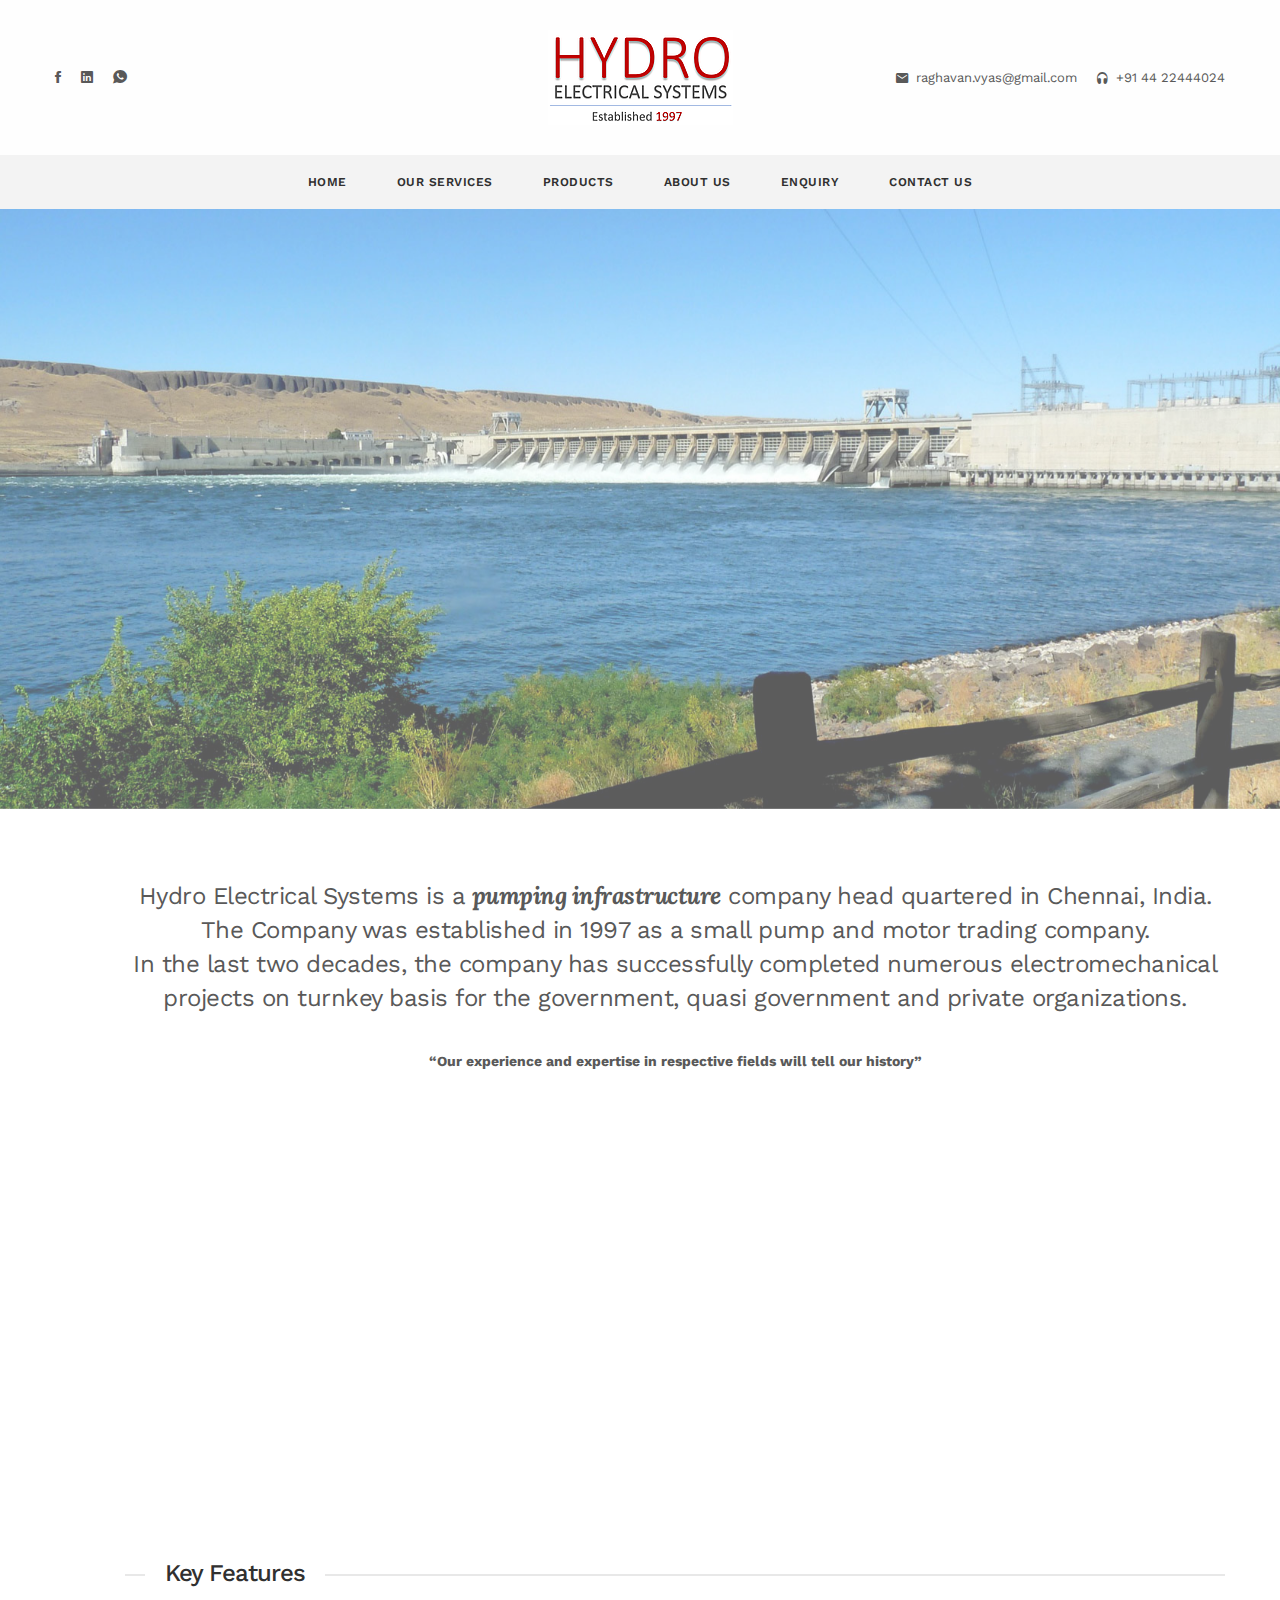
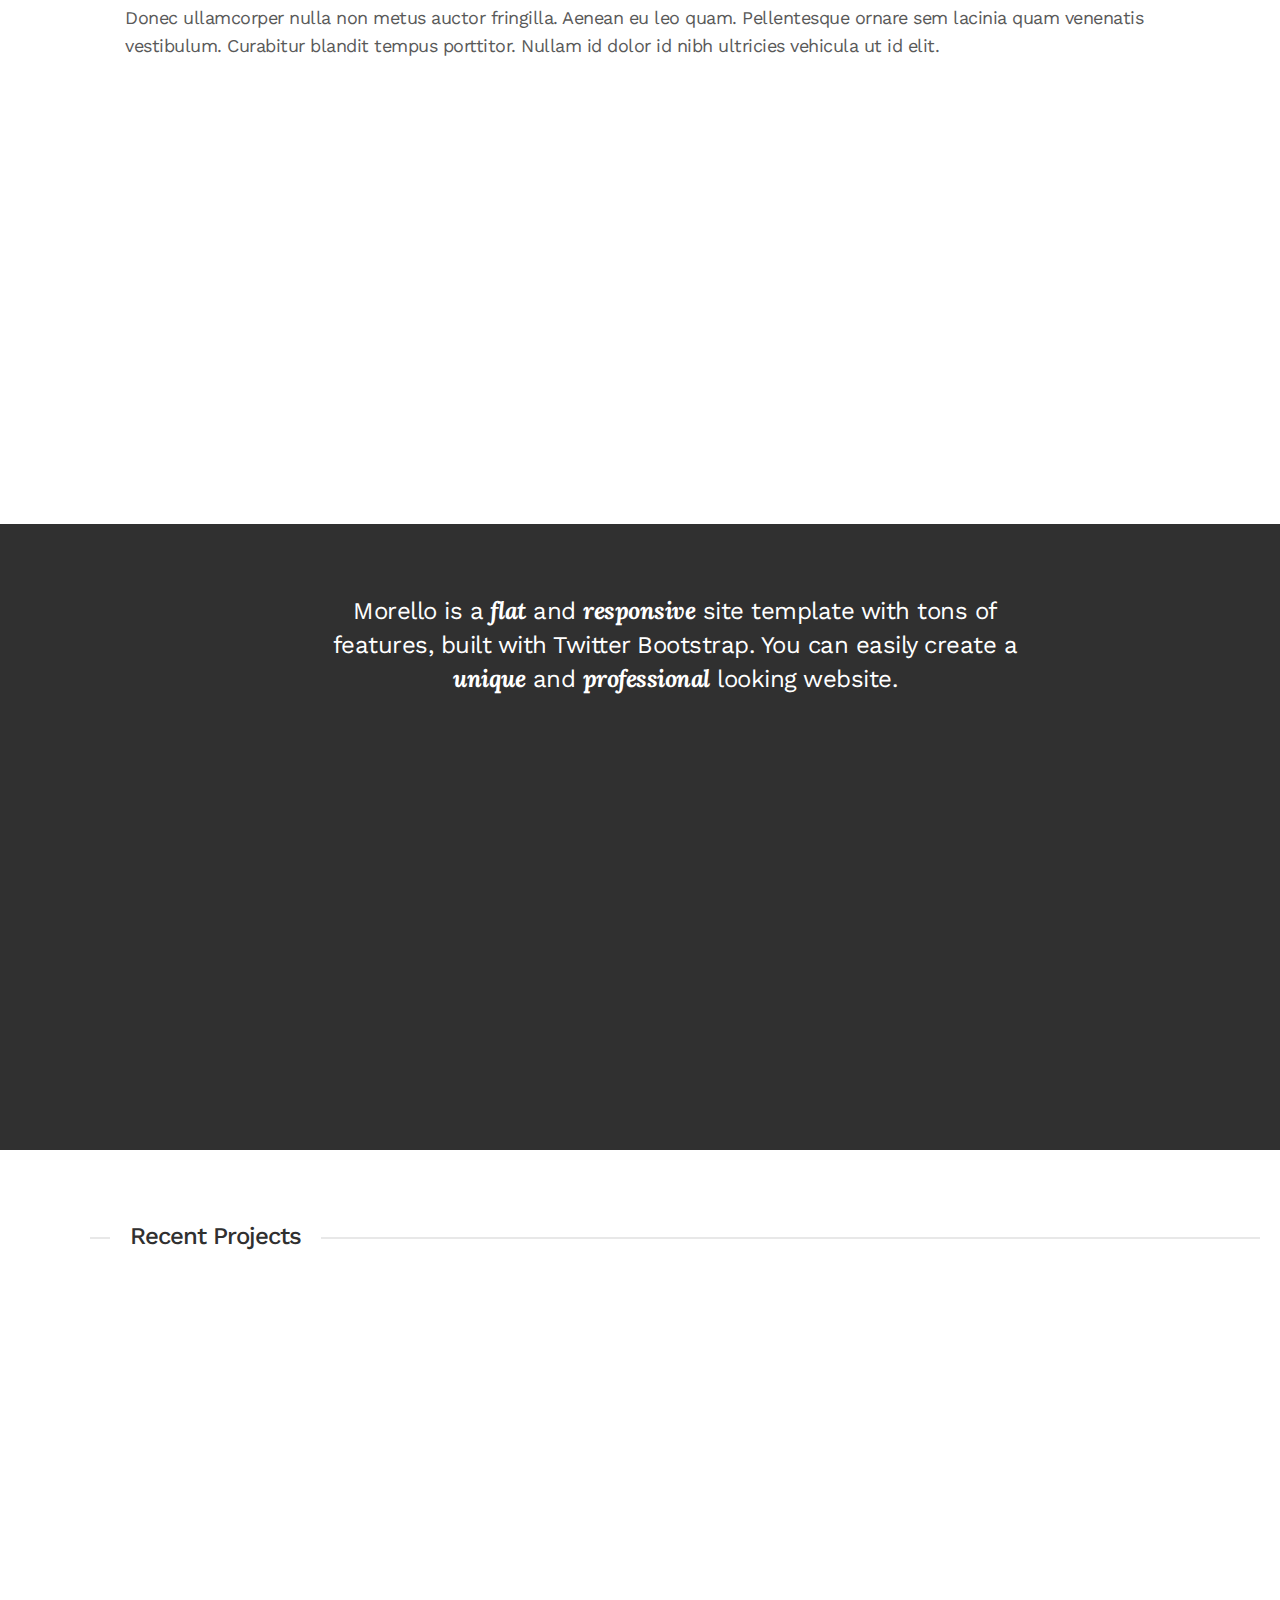
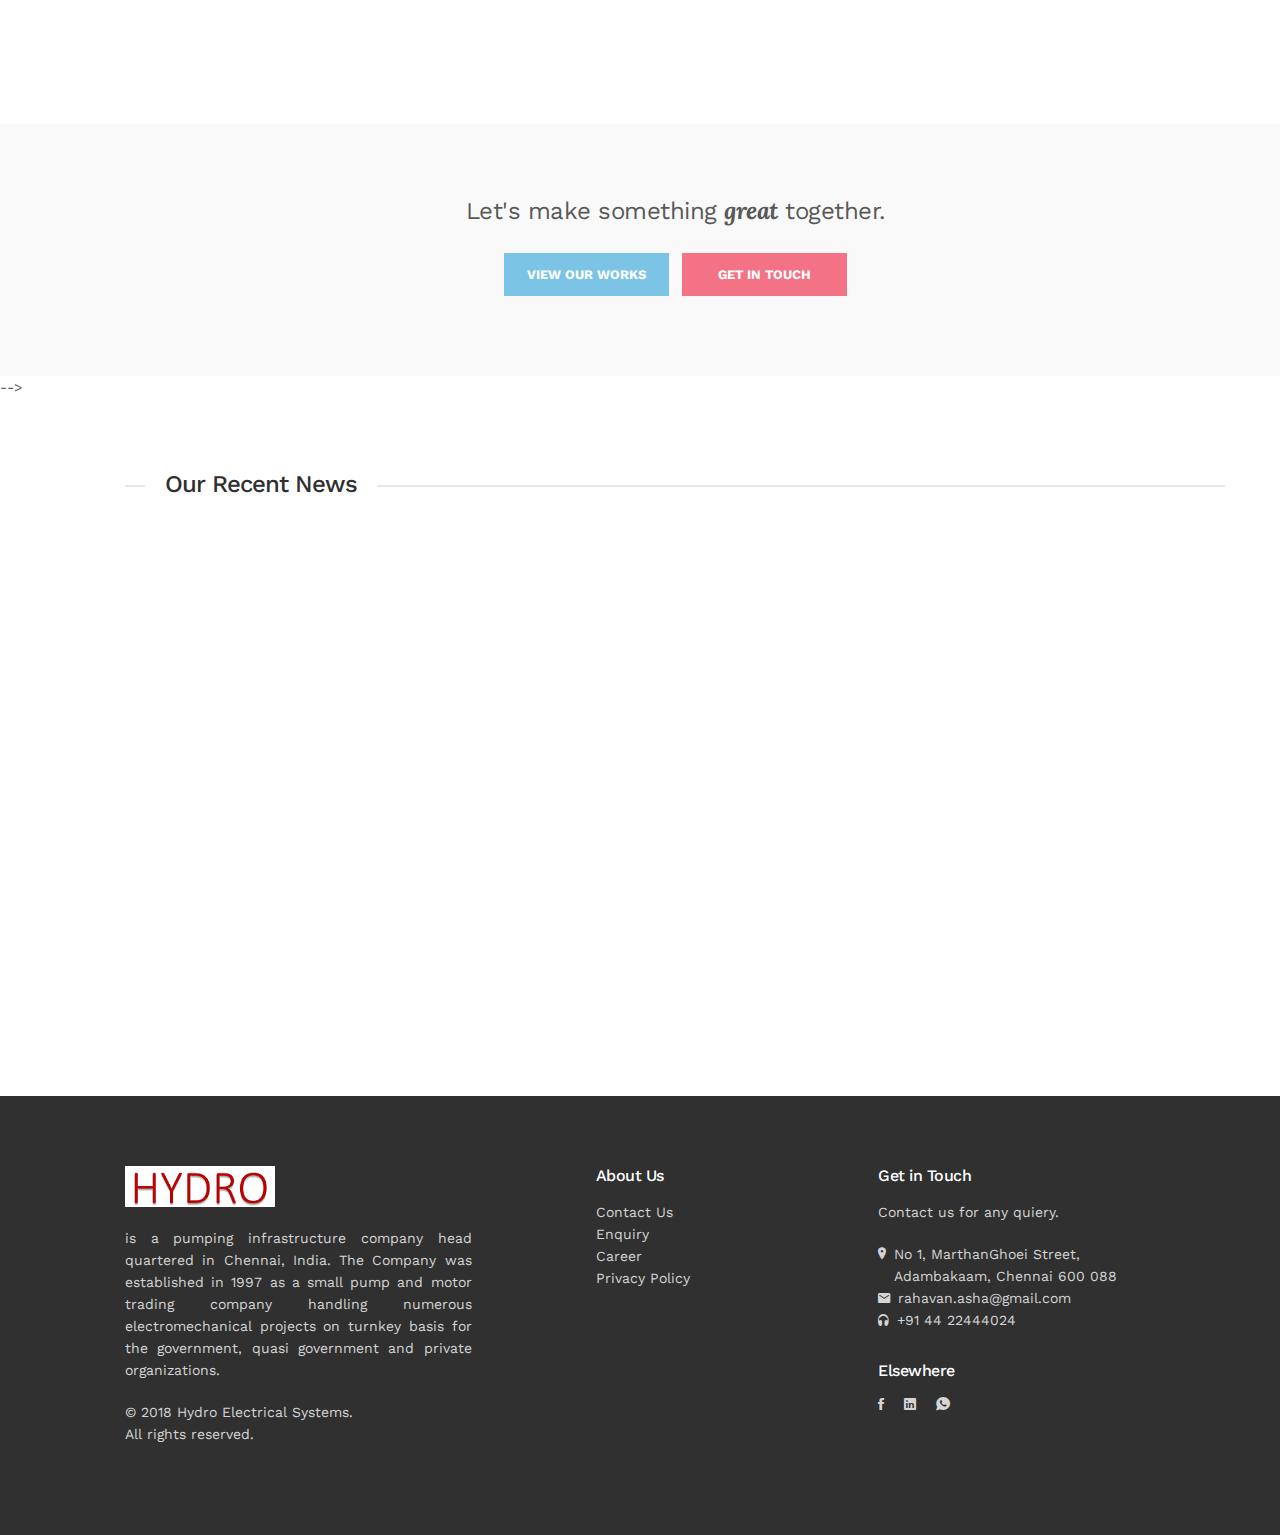
<file: index.html>
<!DOCTYPE html>
<html lang="en">
<head>
<meta charset="utf-8">
<meta name="viewport" content="width=device-width, initial-scale=1.0">
<meta name="description" content="">
<meta name="author" content="">
<!-- <link rel="shortcut icon" href="style/images/favicon.png"> -->
<title>Hydro Electrical Systems</title>
<link rel="stylesheet" type="text/css" href="style/css/bootstrap.min.css">
<link rel="stylesheet" type="text/css" href="style/css/plugins.css">
<link rel="stylesheet" type="text/css" href="style/revolution/css/settings.css">
<link rel="stylesheet" type="text/css" href="style/revolution/css/layers.css">
<link rel="stylesheet" type="text/css" href="style/revolution/css/navigation.css">
<link rel="stylesheet" type="text/css" href="style.css">
<link rel="stylesheet" type="text/css" href="style/css/color/blue.css">
<link rel="stylesheet" type="text/css" href="style/type/icons.css">
<link href='https://fonts.googleapis.com/css?family=Work+Sans:400,500,600,700,800,900,300,200,100' rel='stylesheet' type='text/css'>
<link href='https://fonts.googleapis.com/css?family=Lora:400,400italic,700,700italic' rel='stylesheet' type='text/css'>
<!-- HTML5 shim and Respond.js for IE8 support of HTML5 elements and media queries -->
<!-- WARNING: Respond.js doesn't work if you view the page via file:// -->
<!--[if lt IE 9]>
<script src="https://oss.maxcdn.com/html5shiv/3.7.2/html5shiv.min.js"></script>
<script src="https://oss.maxcdn.com/respond/1.4.2/respond.min.js"></script>
<![endif]-->
</head>
<body class="full-layout">
<div class="content-wrapper">
  <div class="navbar navbar-default default extended centered" role="navigation">
    <div class="container">
      <div class="navbar-header">
        <div class="social-wrapper text-left">
          <ul class="social">
            <li> <a href="#"><i class="ion-social-facebook"></i></a> </li>
            <li> <a href="#"><i class="ion-social-linkedin"></i></a> </li>
            <li> <a href="#"><i class="ion-social-whatsapp"></i></a> </li>
          </ul>
          <!--/.social -->
        </div>
        <!--/.social-wrapper -->
        <div class="navbar-brand text-center"><a href="index.html"><img src="#" srcset="style/images/logo.png 1x, style/images/logo@2x.png 2x" alt="" /></a></div>
        <ul class="info text-right">
          <li><i class="ion-android-mail"></i><a href="mailto:hello@email.com" class="email-link">raghavan.vyas@gmail.com</a></li>
          <li><i class="ion-headphone"></i>+91 44 22444024</li>
        </ul>
        <!-- /.info -->
        <div class="nav-bars-wrapper">
          <div class="nav-bars-inner">
            <div class="nav-bars" data-toggle="collapse" data-target=".navbar-collapse"><span></span></div>
          </div>
          <!-- /.nav-bars-inner -->
        </div>
        <!-- /.nav-bars-wrapper -->
      </div>
      <!-- /.nav-header -->
    </div>
    <!--/.container -->
    <div class="navbar-collapse collapse">
      <div class="container">
        <ul class="nav navbar-nav">
          <li><a href="index.html">Home</a></li>
          <li><a href="services.html">Our Services</span></a></li>
          <li><a href="products.html">Products</span></a></li>
          <li><a href="about.html">About Us</span></a></li>
          <li><a href="enquiry.html">Enquiry</span></a></li>
          <li><a href="contact.html">Contact Us</span></a></li>
        </ul>
      </div>
      <!--/.container -->
    </div>
    <!--/.nav-collapse -->

  </div>
  <!--/.navbar -->

  <div class="rev_slider_wrapper">
    <div id="slider1" class="rev_slider" data-version="5.0">
      <ul>
      <li data-transition="fade"><img src="images/bann.jpg" alt="">
        <div class="tp-caption large light text-center" data-x="center" data-hoffset="" data-y="center" data-voffset="-85" data-width="['auto','auto','auto','auto']" data-height="['auto','auto','auto','auto']" data-transform_idle="o:1;" data-transform_in="z:0;rX:0;rY:0;rZ:0;sX:0.9;sY:0.9;skX:0;skY:0;opacity:0;s:1300;e:Power2.easeOut;" data-transform_out="s:1300;e:Power3.easeInOut;s:1300;e:Power3.easeInOut;" data-start="1000" data-splitin="none" data-splitout="none" data-responsive_offset="on" style="z-index: 9; white-space: nowrap; background-color: rgba(0,0,0,0.75);">Welcome to Hydro Electrical Systems</div>
        <div class="tp-caption medium light text-center" data-x="center" data-hoffset="" data-y="center" data-voffset="0" data-width="['auto','auto','auto','auto']" data-height="['auto','auto','auto','auto']" data-transform_idle="o:1;" data-transform_in="z:0;rX:0;rY:0;rZ:0;sX:0.9;sY:0.9;skX:0;skY:0;opacity:0;s:1300;e:Power2.easeOut;" data-transform_out="s:1300;e:Power3.easeInOut;s:1300;e:Power3.easeInOut;" data-start="1500" data-splitin="none" data-splitout="none" data-responsive_offset="on" style="z-index: 9; white-space: nowrap;">Unmatched Reliability and <br>
          Excellence in Pumping System</div>
        <div class="tp-caption" data-x="center" data-hoffset="" data-y="center" data-voffset="['100','100','100','120']" data-width="['auto','auto','auto','auto']" data-height="['auto','auto','auto','auto']" data-transform_idle="o:1;" data-transform_in="y:50px;opacity:0;s:1500;e:Power3.easeOut;" data-transform_out="s:1000;e:Power3.easeInOut;s:1000;e:Power3.easeInOut;" data-start="2000" data-splitin="none" data-splitout="none" data-responsive_offset="on" style="z-index: 7; white-space: nowrap; font-size: 30px; line-height: 30px;"><a href="#" class="btn btn-large btn-border light">Get in Touch</a></div>
      </li>
        <li data-transition="fade"><img src="images/bann-2.jpg" alt="">
          <div class="tp-caption large light text-right" data-x="650" data-hoffset="" data-y="450" data-voffset="-55" data-width="['auto','auto','auto','auto']" data-height="['auto','auto','auto','auto']" data-transform_idle="o:1;" data-transform_in="y:50px;opacity:0;s:1500;e:Power3.easeOut;" data-transform_out="s:1000;e:Power3.easeInOut;s:1000;e:Power3.easeInOut;" data-start="1000" data-splitin="none" data-splitout="none" data-responsive_offset="on" style="z-index: 9; white-space: nowrap; background-color: rgba(0,0,0,0.75);">Welcome to Hydro Electrical Systems</div>
          <div class="tp-caption medium light text-right" data-x="600" data-hoffset="" data-y="500" data-voffset="0" data-width="['auto','auto','auto','auto']" data-height="['auto','auto','auto','auto']" data-transform_idle="o:1;" data-transform_in="y:50px;opacity:0;s:1500;e:Power3.easeOut;" data-transform_out="s:1000;e:Power3.easeInOut;s:1000;e:Power3.easeInOut;" data-start="1500" data-splitin="none" data-splitout="none" data-responsive_offset="on" style="z-index: 9; white-space: nowrap;">Unmatched Reliability and Excellence in Pumping System</div>
          <!--<div class="tp-caption" data-x="482" data-hoffset="" data-y="center" data-voffset="['65','65','65','90']" data-width="['auto','auto','auto','auto']" data-height="['auto','auto','auto','auto']" data-transform_idle="o:1;" data-transform_in="y:50px;opacity:0;s:1500;e:Power3.easeOut;" data-transform_out="s:1000;e:Power3.easeInOut;s:1000;e:Power3.easeInOut;" data-start="2000" data-splitin="none" data-splitout="none" data-responsive_offset="on" style="z-index: 7; white-space: nowrap; font-size: 30px; line-height: 30px;"><a href="#" class="btn btn-large">Purchase Now</a></div> -->
        </li>
     <!--   <li data-transition="fade"><img src="style/images/dummy.png" style='background-color:#303030' alt="">
          <div class="tp-caption" data-x="center" data-y="bottom" data-voffset="0" data-width="['auto','auto','auto','auto']" data-height="['auto','auto','auto','auto']" data-transform_idle="o:1;" data-transform_in="y:50px;opacity:0;s:1500;e:Power3.easeOut;" data-transform_out="s:1000;e:Power3.easeInOut;s:1000;e:Power3.easeInOut;" data-start="1500" data-splitin="none" data-splitout="none" data-responsive_offset="on" style="z-index: 9; white-space: nowrap; font-size: 50px; line-height: 50px;"><img src="style/images/art/slider-bg3.png" alt=""></div>
          <div class="tp-caption light large" data-x="center" data-hoffset="" data-y="center" data-voffset="-165" data-width="['auto','auto','auto','auto']" data-height="['auto','auto','auto','auto']" data-transform_idle="o:1;" data-transform_in="x:-50px;opacity:0;s:2000;e:Power3.easeOut;" data-transform_out="s:1000;e:Power3.easeInOut;s:1000;e:Power3.easeInOut;" data-start="2000" data-splitin="none" data-splitout="none" data-responsive_offset="on" style="z-index: 9; white-space: nowrap;">Flawless. Superb. Outstanding.</div>
          <div class="tp-caption light medium" data-x="center" data-hoffset="" data-y="center" data-voffset="-100" data-width="['auto','auto','auto','auto']" data-height="['auto','auto','auto','auto']" data-transform_idle="o:1;" data-transform_in="x:50px;opacity:0;s:1000;e:Power3.easeOut;" data-transform_out="s:1000;e:Power3.easeInOut;s:1000;e:Power3.easeInOut;" data-start="2500" data-splitin="none" data-splitout="none" data-responsive_offset="on" style="z-index: 9; white-space: nowrap;">Create a <em>stunning</em> website with Morello</div>
        </li> -->
        <li data-transition="fade"><img src="style/video/office.jpg" alt="" data-bgposition="center center" data-bgfit="cover" data-bgrepeat="no-repeat" data-bgparallax="10" class="rev-slidebg" data-no-retina=""> <!-- LAYERS --> <!-- BACKGROUND VIDEO LAYER -->
          <div class="rs-background-video-layer" data-forcerewind="on" data-volume="mute" data-videowidth="100%" data-videoheight="100%" data-videomp4="style/video/office.mp4" data-videopreload="preload" data-videoloop="none" data-forcecover="1" data-aspectratio="16:9" data-autoplay="true" data-autoplayonlyfirsttime="false" data-nextslideatend="true" data-dottedoverlay="darkoverlay"></div>
          <div class="tp-caption large light" data-x="center" data-hoffset="" data-y="center" data-voffset="-35" data-transform_idle="o:1;" data-transform_in="y:50px;opacity:0;s:1500;e:Power3.easeOut;" data-transform_out="s:1000;e:Power3.easeInOut;s:1000;e:Power3.easeInOut;" data-start="1000" data-splitin="none" data-splitout="none" data-responsive_offset="on" style="z-index: 6; white-space: nowrap;">Welcome to Hydro Electrical Systems</div>
          <div class="tp-caption medium light" data-x="center" data-hoffset="" data-y="center" data-voffset="35" data-transform_idle="o:1;" data-transform_in="y:50px;opacity:0;s:1500;e:Power3.easeOut;" data-transform_out="s:1000;e:Power3.easeInOut;s:1000;e:Power3.easeInOut;" data-start="1500" data-splitin="none" data-splitout="none" data-responsive_offset="on" style="z-index: 6; white-space: nowrap;">Unmatched Reliability and Excellence in Pumping System</div>
        </li>
      </ul>
      <div class="tp-bannertimer tp-bottom"></div>
    </div>
    <!-- /.rev_slider -->
  </div>
  <!-- /.rev_slider_wrapper -->
  <div class="light-wrapper">
    <div class="container inner">
        <p class="lead text-center">Hydro Electrical Systems is a <em>pumping infrastructure</em> company head quartered in Chennai, India. The Company was established in 1997 as a small pump and motor trading company.<br>In the last two decades, the company has successfully completed numerous electromechanical projects on turnkey basis for the government, quasi government and private organizations. </p></p>
        <p style="text-align: center;"><b>“Our experience and expertise in respective fields will tell our history”</b></p>
      <!-- /.thin -->
      <div class="divide20"></div>
      <div class="row">
        <div class="col-sm-3 lp30 rp30 text-center wow fadeInUp" data-wow-duration="1s" data-wow-delay="0.0s">
          <div class="icon icon-m bm20"><img src="style/images/icons/concept11.svg" alt="" /></div>
          <h4>Water Management</h4>
          <p>Morbi leo risus, porta ac consectetur ac, blandit at eros. Integer posuere erat morbi vehicula risus morbi risus nulla.</p>
        </div>
        <!--/column -->
        <div class="col-sm-3 lp30 rp30 text-center wow fadeInUp" data-wow-duration="1s" data-wow-delay="0.3s">
          <div class="icon icon-m bm20"><img src="style/images/icons/concept2.svg" alt="" /></div>
          <h4>Electrical Infrastructure</h4>
          <p>Donec sed odio dui. Nullam id dolor id nibh ultricies vehicula ut id elit, vestibulum at consectetur porta consectetur.</p>
        </div>
        <!--/column -->
        <div class="col-sm-3 lp30 rp30 text-center wow fadeInUp" data-wow-duration="1s" data-wow-delay="0.6s">
          <div class="icon icon-m bm20"><img src="style/images/icons/concept9.svg" alt="" /></div>
          <h4>Automation and Control Systems</h4>
          <p>Aenean lacinia bibendum nulla sed consectetur. Curabitur blandit tempus. Cras mattis consectetur vestibulum at eros.</p>
        </div>
        <!--/column -->
        <div class="col-sm-3 lp30 rp30 text-center wow fadeInUp" data-wow-duration="1s" data-wow-delay="0.6s">
          <div class="icon icon-m bm20"><img src="style/images/icons/concept20.svg" alt="" /></div>
          <h4>Drainage and Sewerage Management</h4>
          <p>Aenean lacinia bibendum nulla sed consectetur. Curabitur blandit tempus. Cras mattis consectetur vestibulum at eros.</p>
        </div>
        <!--/column -->

      </div>
      <!--/.row -->

      <div class="divide70"></div>
      <div class="section-title">
        <h2>Key Features</h2>
        <p class="lead">Donec ullamcorper nulla non metus auctor fringilla. Aenean eu leo quam. Pellentesque ornare sem lacinia quam venenatis vestibulum. Curabitur blandit tempus porttitor. Nullam id dolor id nibh ultricies vehicula ut id elit. </p>
      </div>
      <div class="row numbered">
        <div class="col-md-6 text-center">
          <figure class="icon-l wow fadeInDown" data-wow-duration="1s" data-wow-delay="0.0s"> <img src="style/images/icons/concept15.svg" style="width: auto; height: 350px;" alt="" /> </figure>
        </div>
        <!-- /column -->
        <div class="divide30 hidden-md hidden-lg"></div>
        <div class="col-sm-6 col-md-3">
          <div class="wow fadeInUp" data-wow-duration="1s" data-wow-delay="0.9s">
            <h4><span class="number"></span>Water Supply</h4>
            <p>Morbi leo risus, porta ac consectetur ac, at eros. Fusce dapibus, tellus ac cursus commodo.</p>
          </div>
          <!--/.service -->
          <div class="divide10"></div>
          <div class="wow fadeInUp" data-wow-duration="1s" data-wow-delay="1.2s">
            <h4><span class="number"></span>Thermal Power Plant</h4>
            <p>Curabitur blandit tempus porttitor. Nulla vitae elit libero, a pharetra augue. Donec id elit non mi. </p>
          </div>
          <!--/.service -->
          <div class="divide10"></div>
          <div class="wow fadeInUp" data-wow-duration="1s" data-wow-delay="1.5s">
            <h4><span class="number"></span>Mining & Offshore</h4>
            <p>Aenean lacinia bibendum nulla sed consectetur. Lorem ipsum dolor sit amet, consectetur.</p>
          </div>
          <!--/.service -->

        </div>
        <!-- /column -->

        <div class="col-sm-6 col-md-3">
          <div class="wow fadeInUp" data-wow-duration="1s" data-wow-delay="1.8s">
            <h4><span class="number"></span>Sea Water</h4>
            <p>Vestibulum id ligula porta felis euismod semper. Nullam quis risus eget urna mollis ornare vel eu.</p>
          </div>
          <!--/.service -->
          <div class="divide10"></div>
          <div class="wow fadeInUp" data-wow-duration="1s" data-wow-delay="2.1s">
            <h4><span class="number"></span>Swale Disposal</h4>
            <p>Maecenas faucibus mollis interdum. Etiam porta sem malesuada magna mollis euismod.</p>
          </div>
          <!--/.service -->
          <div class="divide10"></div>
          <div class="wow fadeInUp" data-wow-duration="1s" data-wow-delay="2.4s">
            <h4><span class="number"></span>Irrigation</h4>
            <p>Morbi leo risus, porta ac consectetur ac, at eros. Sed posuere consectetur est at lobortis.</p>
          </div>
          <!--/.service -->

        </div>
        <!-- /column -->
      </div>
      <!-- /.row -->

    </div>
    <!-- /.container -->
  </div>
  <!-- /.light-wrapper -->
  <div class="inverse-wrapper">
    <div class="container inner bp0">
      <div class="thin2">
        <p class="lead text-center">Morello is a <em>flat</em> and <em>responsive</em> site template with tons of features, built with Twitter Bootstrap. You can easily create a <em>unique</em> and <em>professional</em> looking website.</p>
      </div>
      <!-- /.thin2 -->
      <figure class="text-center wow fadeInUp" data-wow-duration="1s" data-wow-delay="0.0s"><img src="style/images/art/mockup.png" alt="" /></figure>
    </div>
    <!-- /.container -->
  </div>
  <!-- /.inverse-wrapper -->

  <div class="light-wrapper">
    <div class="inner">
      <div class="container">
        <div class="section-title">
          <h2>Recent Projects</h2>
        </div>
        <!-- /.section-title -->
      </div>
      <!-- /.container -->

      <div class="carousel-wrapper wow fadeIn" data-wow-duration="1s" data-wow-delay="0.3s">
        <div class="owl-posts portfolio-carousel">
          <div class="item post">
            <figure><img src="style/images/art/cp1.jpg" alt="" /></figure>
            <div class="post-content">
              <h3 class="post-title"><a href="portfolio-post.html">Curabitur Blandit</a></h3>
              <div class="meta"><span class="category"><a href="#">Business</a>, <a href="#">Works</a></span></div>
              <!-- /.meta -->
            </div>
            <!-- /.post-content -->
          </div>
          <!-- /.post -->
          <div class="item post">
            <figure><img src="style/images/art/cp2.jpg" alt="" /></figure>
            <div class="post-content">
              <h3 class="post-title"><a href="portfolio-post.html">Mollis Euismod Fringilla</a></h3>
              <div class="meta"><span class="category"><a href="#">News</a>, <a href="#">Corporate</a></span></div>
              <!-- /.meta -->
            </div>
            <!-- /.post-content -->
          </div>
          <!-- /.post -->
          <div class="item post">
            <figure><img src="style/images/art/cp3.jpg" alt="" /></figure>
            <div class="post-content">
              <h3 class="post-title"><a href="portfolio-post.html">Dapibus Quam Ligula</a></h3>
              <div class="meta"><span class="category"><a href="#">Business</a>, <a href="#">Works</a></span></div>
              <!-- /.meta -->
            </div>
            <!-- /.post-content -->
          </div>
          <!-- /.post -->
          <div class="item post">
            <figure><img src="style/images/art/cp4.jpg" alt="" /></figure>
            <div class="post-content">
              <h3 class="post-title"><a href="portfolio-post.html">Fusce Malesuada Cursus</a></h3>
              <div class="meta"><span class="category"><a href="#">News</a>, <a href="#">Corporate</a></span></div>
              <!-- /.meta -->
            </div>
            <!-- /.post-content -->
          </div>
          <!-- /.post -->
          <div class="item post">
            <figure><img src="style/images/art/cp5.jpg" alt="" /></figure>
            <div class="post-content">
              <h3 class="post-title"><a href="portfolio-post.html">Vehicula Euismod Mollis</a></h3>
              <div class="meta"><span class="category"><a href="#">Business</a>, <a href="#">Works</a></span></div>
              <!-- /.meta -->
            </div>
            <!-- /.post-content -->
          </div>
          <!-- /.post -->
          <div class="item post">
            <figure><img src="style/images/art/cp6.jpg" alt="" /></figure>
            <div class="post-content">
              <h3 class="post-title"><a href="portfolio-post.html">Vehicula Justo Elit</a></h3>
              <div class="meta"><span class="category"><a href="#">News</a>, <a href="#">Corporate</a></span></div>
              <!-- /.meta -->
            </div>
            <!-- /.post-content -->
          </div>
          <!-- /.post -->
          <div class="item post">
            <figure><img src="style/images/art/cp7.jpg" alt="" /></figure>
            <div class="post-content">
              <h3 class="post-title"><a href="portfolio-post.html">Ultricies Tellus Inceptos</a></h3>
              <div class="meta"><span class="category"><a href="#">Business</a>, <a href="#">Works</a></span></div>
              <!-- /.meta -->
            </div>
            <!-- /.post-content -->
          </div>
          <!-- /.post -->
        </div>
        <!-- /.portfolio-carousel -->
      </div>
      <!-- /.carousel-wrapper -->

    </div>
    <!-- /.inner -->
  </div>
  <!-- /.light-wrapper -->

  <div class="dark-wrapper">
    <div class="container inner">
      <p class="lead text-center bm25">Let's make something <em>great</em> together.</p>
      <div class="text-center"> <a href="#" class="btn btn-large fixed-width">View Our Works</a> <a href="#" class="btn btn-large btn-red fixed-width">Get in Touch</a> </div>
    </div>
    <!-- /.container -->
  </div>
  <!-- /.dark-wrapper -->

  <!-- <div class="parallax xs-center" data-parallax-img="style/images/art/parallax2.jpg" data-parallax-img-width="1920" data-parallax-img-height="1123">
    <div class="container inner">
      <div class="row">
        <div class="col-md-4 col-md-offset-6 col-sm-5 col-sm-offset-6 col-xs-12">
          <h1>Free updates & premium support</h1>
          <p class="lead">You will have access to all updates and free supports</p>
          <a href="#" class="btn btn-large btn-border dark"><i class="ion-android-mail"></i>Ask a Question</a> </div>
         /column -->
      </div>
      <!-- /.row -->
    </div>
    <!-- /.container -->
  </div> -->
  <!-- /.parallax -->

  <div class="light-wrapper">
    <div class="container inner">
      <div class="section-title">
        <h2>Our Recent News</h2>
      </div>
      <!-- /.section-title -->
      <div class="carousel-wrapper wow fadeIn" data-wow-duration="1s" data-wow-delay="0.3s">
        <div class="owl-posts blog-carousel">
          <div class="item post">
            <figure class="main"><img src="style/images/art/cb1.jpg" alt="" /></figure>
            <div class="box">
              <div class="meta"><span class="date">14 Oct 2014</span><span class="comments"><a href="#">15 Comments</a></span></div>
              <h3 class="post-title"><a href="blog-post.html">Cras mattis consectetur purus sit amet laoreet rutrum faucibus </a></h3>
              <a href="#" class="more">Read more</a> </div>
            <!-- /.box -->

          </div>
          <!-- /.post -->

          <div class="item post">
            <figure class="main"><img src="style/images/art/cb2.jpg" alt="" /></figure>
            <div class="box">
              <div class="meta"><span class="date">12 Nov 2014</span><span class="comments"><a href="#">15 Comments</a></span></div>
              <h3 class="post-title"><a href="blog-post.html">Integer posuere erat a ante venenatis nisl auctor lacus vel</a></h3>
              <a href="#" class="more">Read more</a> </div>
            <!-- /.box -->

          </div>
          <!-- /.post -->

          <div class="item post">
            <figure class="main"><img src="style/images/art/cb3.jpg" alt="" /></figure>
            <div class="box">
              <div class="meta"><span class="date">23 Dec 2014</span><span class="comments"><a href="#">15 Comments</a></span></div>
              <h3 class="post-title"><a href="blog-post.html">Praesent commodo cursus magna vel gravida vivamus sagittis</a></h3>
              <a href="#" class="more">Read more</a> </div>
            <!-- /.box -->

          </div>
          <!-- /.post -->
          <div class="item post">
            <figure class="main"><img src="style/images/art/cb4.jpg" alt="" /></figure>
            <div class="box">
              <div class="meta"><span class="date">14 Oct 2014</span><span class="comments"><a href="#">15 Comments</a></span></div>
              <h3 class="post-title"><a href="blog-post.html">Donec id elit non mi porta gravida at eget metus morbi leo risus</a></h3>
              <a href="#" class="more">Read more</a> </div>
            <!-- /.box -->

          </div>
          <!-- /.post -->

          <div class="item post">
            <figure class="main"><img src="style/images/art/cb5.jpg" alt="" /></figure>
            <div class="box">
              <div class="meta"><span class="date">12 Nov 2014</span><span class="comments"><a href="#">15 Comments</a></span></div>
              <h3 class="post-title"><a href="blog-post.html">Donec sed odio dui scelerisque nisl consectetur porta ac</a></h3>
              <a href="#" class="more">Read more</a> </div>
            <!-- /.box -->

          </div>
          <!-- /.post -->

          <div class="item post">
            <figure class="main"><img src="style/images/art/cb6.jpg" alt="" /></figure>
            <div class="box">
              <div class="meta"><span class="date">23 Dec 2014</span><span class="comments"><a href="#">15 Comments</a></span></div>
              <h3 class="post-title"><a href="blog-post.html">Sed posuere consectetur est at lobortis nisl ac vestibulum at eros</a></h3>
              <a href="#" class="more">Read more</a> </div>
            <!-- /.box -->

          </div>
          <!-- /.post -->
          <div class="item post">
            <figure class="main"><img src="style/images/art/cb7.jpg" alt="" /></figure>
            <div class="box">
              <div class="meta"><span class="date">14 Jan 2015</span><span class="comments"><a href="#">15 Comments</a></span></div>
              <h3 class="post-title"><a href="blog-post.html">Curabitur blandit tempus porttitor morbi leo risus porta ac</a></h3>
              <a href="#" class="more">Read more</a> </div>
            <!-- /.box -->

          </div>
          <!-- /.post -->

          <div class="item post">
            <figure class="main"><img src="style/images/art/cb8.jpg" alt="" /></figure>
            <div class="box">
              <div class="meta"><span class="date">12 Feb 2015</span><span class="comments"><a href="#">15 Comments</a></span></div>
              <h3 class="post-title"><a href="blog-post.html">Aenean eu leo quam pellentesque ornare sem lacinia quam venenatis</a></h3>
              <a href="#" class="more">Read more</a> </div>
            <!-- /.box -->

          </div>
          <!-- /.post -->

          <div class="item post">
            <figure class="main"><img src="style/images/art/cb9.jpg" alt="" /></figure>
            <div class="box">
              <div class="meta"><span class="date">23 Mar 2015</span><span class="comments"><a href="#">15 Comments</a></span></div>
              <h3 class="post-title"><a href="blog-post.html">Praesent commodo cursus magna vel scelerisque nisl</a></h3>
              <a href="#" class="more">Read more</a> </div>
            <!-- /.box -->

          </div>
          <!-- /.post -->
        </div>
        <!--/.carousel -->
      </div>
      <!--/.carousel-wrapper -->
    </div>
    <!-- /.container -->
  </div>
  <!-- /.light-wrapper -->

</div>
<!-- /.content-wrapper -->

<footer class="footer inverse-wrapper">
  <div class="container inner">
    <div class="row">
      <div class="col-sm-4">
        <div class="widget"> <img src="#" srcset="style/images/logo-light.png 1x, style/images/logo-light@2x.png 2x" alt="Hydro" />
          <div class="divide20"></div>
          <p style="text-align: justify;">is a pumping infrastructure company head quartered in Chennai, India. The Company was established in 1997 as a small pump and motor trading company handling numerous electromechanical projects on turnkey basis for the government, quasi government and private organizations. </p>
          <p>© 2018 Hydro Electrical Systems.<br> All rights reserved.</p>
        </div>
        <!-- /.widget --> 
      </div>
      <!-- /column -->
      
      <div class="col-sm-2 col-sm-offset-1">
        <div class="widget">
          <h4 class="widget-title">About Us</h4>
          <ul class="list-unstyled">
            <li> <a href="contact.html">Contact Us</a> </li>
            <li> <a href="enquiry.html">Enquiry</a> </li>
            <li> <a href="career.html">Career</a> </li>
            <li> <a href="#">Privacy Policy</a> </li>
          </ul>
        </div>
        <!-- /.widget -->
        
      </div>
      <!-- /column -->
      
      <div class="col-sm-4 col-sm-offset-1">
        <div class="widget">
          <h4 class="widget-title">Get in Touch</h4>
          <p>Contact us for any quiery.</p>
          <ul class="info">
            <li><i class="ion-ios-location"></i>
              <p>No 1, MarthanGhoei Street,<br>
                Adambakaam, Chennai 600 088<br>
              </p>
            </li>
            <li><i class="ion-android-mail"></i>
              <p><a href="mailto:hello@email.com" class="email-link">rahavan.asha@gmail.com</a></p>
            </li>
            <li><i class="ion-headphone"></i>
              <p>+91 44 22444024</p>
            </li>
          </ul>
          <!-- /.info --> 
          
        </div>
        <!-- /.widget --> 
        <div class="widget">
          <h4 class="widget-title">Elsewhere</h4>
          <ul class="social">
            <li> <a href="#"><i class="ion-social-facebook"></i></a> </li>
            <li> <a href="#"><i class="ion-social-linkedin"></i></a> </li>
            <li> <a href="#"><i class="ion-social-whatsapp"></i></a> </li>
          </ul>
        </div>
        <!-- /.widget --> 
        
      </div>
      <!-- /column --> 
      
    </div>
    <!-- /.row --> 
    
  </div>
  <!-- .container --> 
  
</footer>
<!-- /footer --> 
<script type="text/javascript" src="style/js/jquery.min.js"></script>
<script type="text/javascript" src="style/js/bootstrap.min.js"></script>
<script type="text/javascript" src="style/revolution/js/jquery.themepunch.tools.min.js?rev=5.0"></script>
<script type="text/javascript" src="style/revolution/js/jquery.themepunch.revolution.min.js?rev=5.0"></script>
<script type="text/javascript" src="style/revolution/js/extensions/revolution.extension.slideanims.min.js"></script>
<script type="text/javascript" src="style/revolution/js/extensions/revolution.extension.layeranimation.min.js"></script>
<script type="text/javascript" src="style/revolution/js/extensions/revolution.extension.navigation.min.js"></script>
<script type="text/javascript" src="style/revolution/js/extensions/revolution.extension.carousel.min.js"></script>
<script type="text/javascript" src="style/revolution/js/extensions/revolution.extension.video.min.js"></script>
<script type="text/javascript" src="style/js/plugins.js"></script>
<script type="text/javascript" src="style/js/scripts.js"></script>
</body>
</html>
</file>
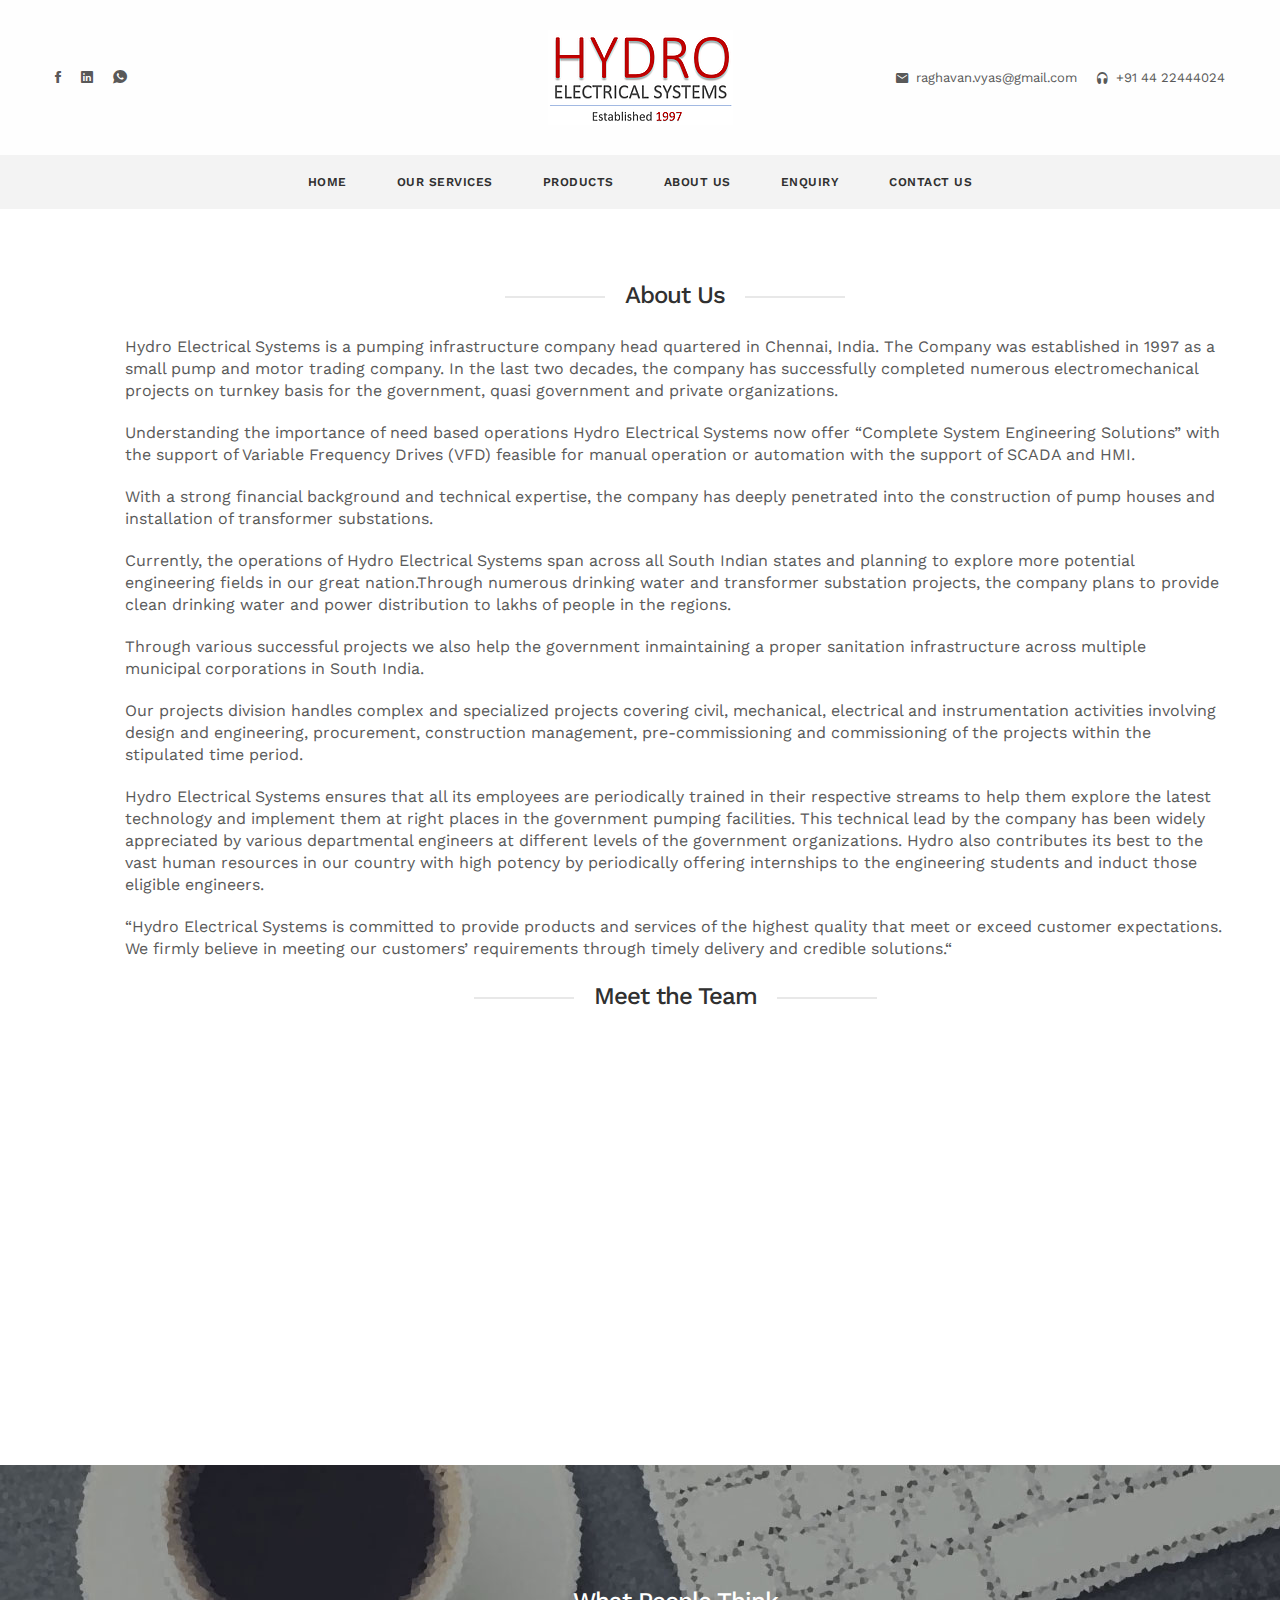
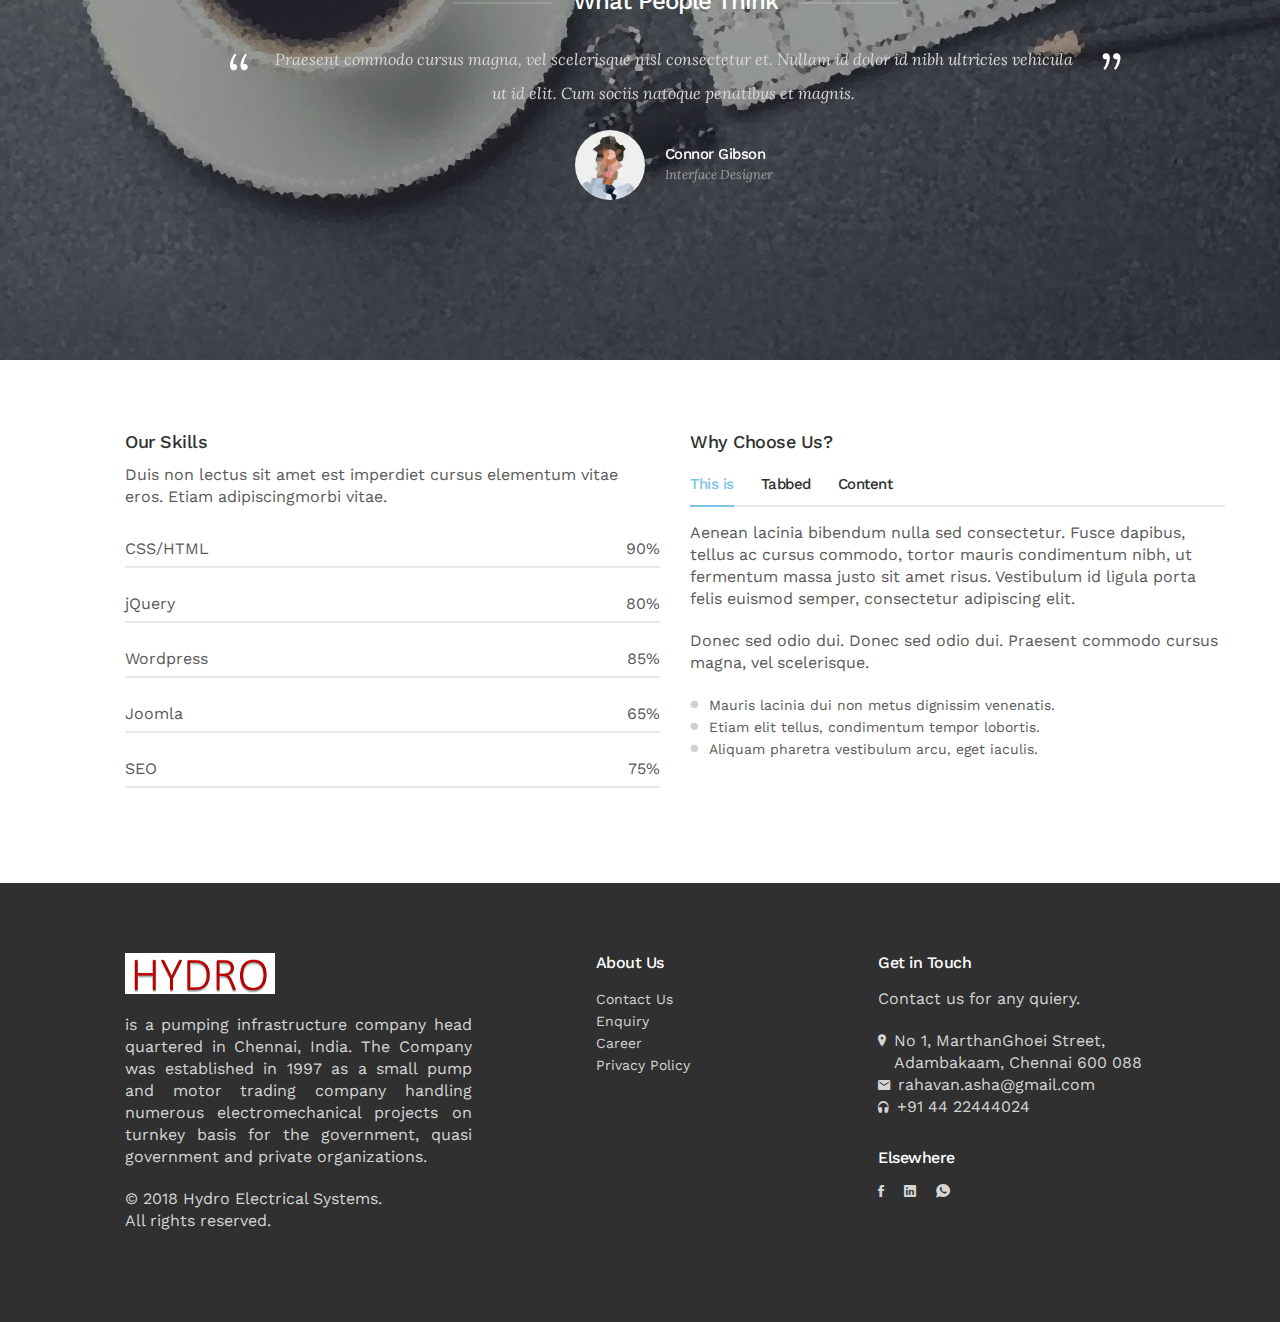
<file: about.html>
<!DOCTYPE html>
<html lang="en">
<head>
<meta charset="utf-8">
<meta name="viewport" content="width=device-width, initial-scale=1.0">
<meta name="description" content="">
<meta name="author" content="">
<link rel="shortcut icon" href="style/images/favicon.png">
<title>Hydro Electrical Systems</title>
<link rel="stylesheet" type="text/css" href="style/css/bootstrap.min.css">
<link rel="stylesheet" type="text/css" href="style/css/plugins.css">
<link rel="stylesheet" type="text/css" href="style/revolution/css/settings.css">
<link rel="stylesheet" type="text/css" href="style/revolution/css/layers.css">
<link rel="stylesheet" type="text/css" href="style/revolution/css/navigation.css">
<link rel="stylesheet" type="text/css" href="style.css">
<link rel="stylesheet" type="text/css" href="style/css/color/blue.css">
<link rel="stylesheet" type="text/css" href="style/type/icons.css">
<link href='https://fonts.googleapis.com/css?family=Work+Sans:400,500,600,700,800,900,300,200,100' rel='stylesheet' type='text/css'>
<link href='https://fonts.googleapis.com/css?family=Lora:400,400italic,700,700italic' rel='stylesheet' type='text/css'>
<!-- HTML5 shim and Respond.js for IE8 support of HTML5 elements and media queries -->
<!-- WARNING: Respond.js doesn't work if you view the page via file:// -->
<!--[if lt IE 9]>
<script src="https://oss.maxcdn.com/html5shiv/3.7.2/html5shiv.min.js"></script>
<script src="https://oss.maxcdn.com/respond/1.4.2/respond.min.js"></script>
<![endif]-->
<style>
p    {text-align: "justify"; font-size: 16px;}
</style>
</head>
<body class="full-layout">
<div class="content-wrapper">
  <div class="navbar navbar-default default extended centered" role="navigation">
    <div class="container">
      <div class="navbar-header">
        <div class="social-wrapper text-left">
          <ul class="social">
            <li> <a href="#"><i class="ion-social-facebook"></i></a> </li>
            <li> <a href="#"><i class="ion-social-linkedin"></i></a> </li>
            <li> <a href="#"><i class="ion-social-whatsapp"></i></a> </li>
          </ul>
          <!--/.social --> 
        </div>
        <!--/.social-wrapper -->
        <div class="navbar-brand text-center"><a href="index.html"><img src="#" srcset="style/images/logo.png 1x, style/images/logo@2x.png 2x" alt="" /></a></div>
        <ul class="info text-right">
          <li><i class="ion-android-mail"></i><a href="mailto:hello@email.com" class="email-link">raghavan.vyas@gmail.com</a></li>
          <li><i class="ion-headphone"></i>+91 44 22444024</li>
        </ul>
        <!-- /.info -->
        <div class="nav-bars-wrapper">
          <div class="nav-bars-inner">
            <div class="nav-bars" data-toggle="collapse" data-target=".navbar-collapse"><span></span></div>
          </div>
          <!-- /.nav-bars-inner --> 
        </div>
        <!-- /.nav-bars-wrapper --> 
      </div>
      <!-- /.nav-header --> 
    </div>
    <!--/.container -->
    <div class="navbar-collapse collapse">
      <div class="container">
        <ul class="nav navbar-nav">
          <li><a href="index.html">Home</a></li>
          <li><a href="services.html">Our Services</span></a></li>
          <li><a href="products.html">Products</span></a></li>
          <li><a href="about.html">About Us</span></a></li>
          <li><a href="enquiry.html">Enquiry</span></a></li>
          <li><a href="contact.html">Contact Us</span></a></li>
        </ul>
      </div>
      <!--/.container -->
    </div>
    <!--/.nav-collapse -->

  </div>
  <!--/.navbar -->
  
  <div class="light-wrapper">
    <div class="container inner">
      <div class="section-title text-center">
        <h2>About Us</h2>
      </div>
      <div>
        <p>Hydro Electrical Systems is a pumping infrastructure company head quartered in Chennai, India. The Company was established in 1997 as a small pump and motor trading company. In the last two decades, the company has successfully completed numerous electromechanical projects on turnkey basis for the government, quasi government and private organizations.<br> </p> <p>
Understanding the importance of need based operations Hydro Electrical Systems now offer “Complete System Engineering Solutions” with the support of Variable Frequency Drives (VFD) feasible for manual operation or automation with the support of SCADA and HMI.<br></p> <p>
With a strong financial background and technical expertise, the company has deeply penetrated into the construction of pump houses and installation of transformer substations.<br></p><p>

Currently, the operations of Hydro Electrical Systems span across all South Indian states and planning to explore more potential engineering fields in our great nation.Through numerous drinking water and transformer substation projects, the company plans to provide clean drinking water and power distribution to lakhs of people in the regions.<br></p><p>

Through various successful projects we also help the government inmaintaining a proper sanitation infrastructure across multiple municipal corporations in South India.<br></p><p>

Our projects division handles complex and specialized projects covering civil, mechanical, electrical and instrumentation activities involving design and engineering, procurement, construction management, pre-commissioning and commissioning of the projects within the stipulated time period.<br></p><p>
Hydro Electrical Systems ensures that all its employees are periodically trained in their respective streams to help them explore the latest technology and implement them at right places in the government pumping facilities. This technical lead by the company has been widely appreciated by various departmental engineers at different levels of the government organizations. Hydro also contributes its best to the vast human resources in our country with high potency by periodically offering internships to the engineering students and induct those eligible engineers.<br></p><p>
“Hydro Electrical Systems is committed to provide products and services of the highest quality that meet or exceed customer expectations. We firmly believe in meeting our customers’ requirements through timely delivery and credible solutions.“
</p>
      </div>
      <div class="section-title text-center">
        <h2>Meet the Team</h2>
      </div>
      <!-- /.section-title -->
      
      <div class="carousel-wrapper wow fadeIn" data-wow-duration="1s" data-wow-delay="0.3s">
        <div class="carousel team border-box icon-top text-center">
          <div class="item">
            <div class="box">
              <div class="icon icon-img"> <img src="style/images/art/t1.jpg" alt="" /> </div>
              <div class="info">
                <h4>Connor Gibson</h4>
                <span class="meta">Interface Designer</span>
                <p>Cum sociis natoque penatibus et magnis dis parturient montes, nascetur ridiculus mus.</p>
                <div class="divide20"></div>
                <ul class="social">
                  <li> <a href="#"><i class="ion-social-facebook"></i></a> </li>
                  <li> <a href="#"><i class="ion-social-twitter"></i></a> </li>
                  <li> <a href="#"><i class="ion-social-instagram"></i></a> </li>
                  <li> <a href="#"><i class="ion-social-whatsapp"></i></a> </li>
                </ul>
              </div>
            </div>
          </div>
          <!--/.item -->
          
          <div class="item">
            <div class="box">
              <div class="icon icon-img"> <img src="style/images/art/t2.jpg" alt="" /> </div>
              <div class="info">
                <h4>Sammy Widerski</h4>
                <span class="meta">Computer Engineer</span>
                <p>Vivamus sagittis lacus vel augue laoreet rutrum faucibus dolor auctor. Fusce dapibus.</p>
                <div class="divide20"></div>
                <ul class="social">
                  <li> <a href="#"><i class="ion-social-facebook"></i></a> </li>
                  <li> <a href="#"><i class="ion-social-twitter"></i></a> </li>
                  <li> <a href="#"><i class="ion-social-instagram"></i></a> </li>
                  <li> <a href="#"><i class="ion-social-whatsapp"></i></a> </li>
                </ul>
              </div>
            </div>
          </div>
          <!--/.item -->
          
          <div class="item">
            <div class="box">
              <div class="icon icon-img"> <img src="style/images/art/t3.jpg" alt="" /> </div>
              <div class="info">
                <h4>Nikolas Brooten</h4>
                <span class="meta">Sales Manager</span>
                <p>Tellus ac cursus commodo, tortor mauris condimentum nibh, ut fermentum.</p>
                <div class="divide20"></div>
                <ul class="social">
                  <li> <a href="#"><i class="ion-social-facebook"></i></a> </li>
                  <li> <a href="#"><i class="ion-social-twitter"></i></a> </li>
                  <li> <a href="#"><i class="ion-social-instagram"></i></a> </li>
                  <li> <a href="#"><i class="ion-social-whatsapp"></i></a> </li>
                </ul>
              </div>
            </div>
          </div>
          <!--/.item -->
          
          <div class="item">
            <div class="box">
              <div class="icon icon-img"> <img src="style/images/art/t4.jpg" alt="" /> </div>
              <div class="info">
                <h4>Coriss Ambady</h4>
                <span class="meta">Marketing Specialist</span>
                <p>Cras mattis consectetur purus sit amet fermentum. Nullam quis risus eget.</p>
                <div class="divide20"></div>
                <ul class="social">
                  <li> <a href="#"><i class="ion-social-facebook"></i></a> </li>
                  <li> <a href="#"><i class="ion-social-twitter"></i></a> </li>
                  <li> <a href="#"><i class="ion-social-instagram"></i></a> </li>
                  <li> <a href="#"><i class="ion-social-whatsapp"></i></a> </li>
                </ul>
              </div>
            </div>
          </div>
          <!--/.item -->
          
          <div class="item">
            <div class="box">
              <div class="icon icon-img"> <img src="style/images/art/t5.jpg" alt="" /> </div>
              <div class="info">
                <h4>Courtney Gibson</h4>
                <span class="meta">Intern</span>
                <p>Curabitur blandit tempus porttitor. Morbi leo risus, porta ac consectetur.</p>
                <div class="divide20"></div>
                <ul class="social">
                  <li> <a href="#"><i class="ion-social-facebook"></i></a> </li>
                  <li> <a href="#"><i class="ion-social-twitter"></i></a> </li>
                  <li> <a href="#"><i class="ion-social-instagram"></i></a> </li>
                  <li> <a href="#"><i class="ion-social-whatsapp"></i></a> </li>
                </ul>
              </div>
            </div>
          </div>
          <!--/.item --> 
          
        </div>
        <!--/.carousel --> 
      </div>
      <!--/.carousel-wrapper --> 
      
    </div>
    <!-- /.container --> 
  </div>
  <!-- /.light-wrapper -->
  
  <div class="parallax inverse-wrapper" data-parallax-img="style/images/art/parallax1.jpg" data-parallax-img-width="1920" data-parallax-img-height="1143">
    <div class="container inner">
      <div class="section-title text-center">
        <h2>What People Think</h2>
      </div>
      <div class="thin">
        <div class="carousel-wrapper">
          <div class="carousel testimonials1">
            <div class="item">
              <div class="quote">
                <blockquote>
                  <p>Praesent commodo cursus magna, vel scelerisque nisl consectetur et. Nullam id dolor id nibh ultricies vehicula ut id elit. Cum sociis natoque penatibus et magnis.</p>
                </blockquote>
                <div class="author text-center">
                  <div class="icon"> <img src="style/images/art/t1.jpg" alt="" /> </div>
                  <div class="info">
                    <h5>Connor Gibson</h5>
                    <span class="meta">Interface Designer</span> </div>
                </div>
                <!--/.author --> 
              </div>
              <!--/.quote --> 
            </div>
            <!--/.item -->
            <div class="item">
              <div class="quote">
                <blockquote>
                  <p>Vivamus sagittis lacus vel augue laoreet rutrum faucibus dolor auctor. Aenean lacinia bibendum nulla sed consectetur. Nullam id dolor id nibh ultricies vehicula.</p>
                </blockquote>
                <div class="author text-center">
                  <div class="icon"> <img src="style/images/art/t2.jpg" alt="" /> </div>
                  <div class="info">
                    <h5>Sammy Widerski</h5>
                    <span class="meta">Computer Engineer</span> </div>
                </div>
                <!--/.author --> 
              </div>
              <!--/.quote --> 
            </div>
            <!--/.item -->
            <div class="item">
              <div class="quote">
                <blockquote>
                  <p>Vestibulum id ligula porta felis euismod semper. Morbi leo risus, porta ac consectetur ac, vestibulum at eros. Aenean lacinia bibendum nulla. </p>
                </blockquote>
                <div class="author text-center">
                  <div class="icon"> <img src="style/images/art/t3.jpg" alt="" /> </div>
                  <div class="info">
                    <h5>Nikolas Brooten</h5>
                    <span class="meta">Sales Manager</span> </div>
                </div>
                <!--/.author --> 
              </div>
              <!--/.quote --> 
            </div>
            <!--/.item -->
            <div class="item">
              <div class="quote">
                <blockquote>
                  <p>Maecenas sed diam eget risus varius blandit sit amet non magna. Vivamus sagittis lacus vel augue laoreet rutrum faucibus dolor auctor. </p>
                </blockquote>
                <div class="author text-center">
                  <div class="icon"> <img src="style/images/art/t4.jpg" alt="" /> </div>
                  <div class="info">
                    <h5>Coriss Ambady</h5>
                    <span class="meta">Marketing Specialist</span> </div>
                </div>
                <!--/.author --> 
              </div>
              <!--/.quote --> 
            </div>
            <!--/.item --> 
          </div>
          <!--/.carousel --> 
        </div>
        <!--/.carousel-wrapper --> 
      </div>
      <!--/.thin --> 
    </div>
    <!-- /.container --> 
  </div>
  <!-- /.parallax -->
  
  <div class="light-wrapper">
    <div class="container inner">
      <div class="row">
        <div class="col-sm-6">
          <h3>Our Skills</h3>
          <p>Duis non lectus sit amet est imperdiet cursus elementum vitae eros. Etiam adipiscingmorbi vitae.</p>
          <div class="divide10"></div>
          <ul class="progress-list">
            <li>
              <p>CSS/HTML <span>90%</span></p>
              <div class="progress plain">
                <div class="bar" data-width="90"></div>
              </div>
            </li>
            <li>
              <p>jQuery <span>80%</span></p>
              <div class="progress plain">
                <div class="bar" data-width="80"></div>
              </div>
            </li>
            <li>
              <p>Wordpress <span>85%</span></p>
              <div class="progress plain">
                <div class="bar" data-width="85"></div>
              </div>
            </li>
            <li>
              <p>Joomla <span>65%</span></p>
              <div class="progress plain">
                <div class="bar" data-width="65"></div>
              </div>
            </li>
            <li>
              <p>SEO <span>75%</span></p>
              <div class="progress plain">
                <div class="bar" data-width="75"></div>
              </div>
            </li>
          </ul>
          <!-- /.progress-list --> 
        </div>
        <!--/column -->
        <div class="col-sm-6">
          <h3>Why Choose Us?</h3>
          <ul id="tab1" class="nav nav-tabs">
            <li class="active"><a href="#tab1-1" data-toggle="tab">This is</a></li>
            <li><a href="#tab1-2" data-toggle="tab">Tabbed</a></li>
            <li><a href="#tab1-3" data-toggle="tab">Content</a></li>
          </ul>
          <div id="myTabContent" class="tab-content">
            <div class="tab-pane fade in active" id="tab1-1">
              <p>Aenean lacinia bibendum nulla sed consectetur. Fusce dapibus, tellus ac cursus commodo, tortor mauris condimentum nibh, ut fermentum massa justo sit amet risus. Vestibulum id ligula porta felis euismod semper, consectetur adipiscing elit.</p>
              <p>Donec sed odio dui. Donec sed odio dui. Praesent commodo cursus magna, vel scelerisque.</p>
              <ul class="circled">
                <li>Mauris lacinia dui non metus dignissim venenatis.</li>
                <li>Etiam elit tellus, condimentum tempor lobortis.</li>
                <li>Aliquam pharetra vestibulum arcu, eget iaculis. </li>
              </ul>
            </div>
            <div class="tab-pane fade" id="tab1-2">
              <p>Sed posuere consectetur est at lobortis. Vivamus sagittis lacus vel augue laoreet rutrum faucibus dolor auctor. Maecenas faucibus mollis interdum. Maecenas faucibus mollis interdum. Sed posuere consectetur est at lobortis. Vestibulum id ligula.</p>
              <p>Maecenas faucibus mollis interdum. Sed posuere consectetur est at lobortis. Maecenas sed diam eget risus varius blandit sit amet non magna. Donec id elit non mi porta gravida at eget metus. Curabitur blandit tempus porttitor. Nullam id dolor id nibh ultricies vehicula ut id elit. Cum sociis natoque penatibus et magnis dis parturient montes, nascetur ridiculus.</p>
            </div>
            <div class="tab-pane fade" id="tab1-3">
              <p>Vestibulum id ligula porta felis euismod semper. Fusce dapibus, tellus ac cursus commodo, tortor mauris condimentum nibh, ut fermentum massa justo sit amet risus. Cras mattis consectetur purus sit amet fermentum. Fusce dapibus, tellus ac cursus commodo, tortor mauris condimentum nibh, ut fermentum massa justo sit amet risus.</p>
              <p>Morbi leo risus, porta ac consectetur ac, vestibulum at eros. Nullam id dolor id nibh ultricies vehicula ut id elit. Aenean eu leo quam. Pellentesque ornare sem lacinia quam venenatis vestibulum. Maecenas sed diam eget risus varius blandit sit amet non magna.</p>
            </div>
          </div>
        </div>
        <!--/column -->
      </div>
      <!--/.row -->
    </div>
    <!-- /.container --> 
  </div>
  <!-- /.light-wrapper --> 
  
</div>
<!-- /.content-wrapper -->

<footer class="footer inverse-wrapper">
  <div class="container inner">
    <div class="row">
      <div class="col-sm-4">
        <div class="widget"> <img src="#" srcset="style/images/logo-light.png 1x, style/images/logo-light@2x.png 2x" alt="Hydro" />
          <div class="divide20"></div>
          <p style="text-align: justify;">is a pumping infrastructure company head quartered in Chennai, India. The Company was established in 1997 as a small pump and motor trading company handling numerous electromechanical projects on turnkey basis for the government, quasi government and private organizations. </p>
          <p>© 2018 Hydro Electrical Systems.<br> All rights reserved.</p>
        </div>
        <!-- /.widget --> 
      </div>
      <!-- /column -->
      
      <div class="col-sm-2 col-sm-offset-1">
        <div class="widget">
          <h4 class="widget-title">About Us</h4>
          <ul class="list-unstyled">
            <li> <a href="contact.html">Contact Us</a> </li>
            <li> <a href="enquiry.html">Enquiry</a> </li>
            <li> <a href="career.html">Career</a> </li>
            <li> <a href="#">Privacy Policy</a> </li>
          </ul>
        </div>
        <!-- /.widget -->
        
      </div>
      <!-- /column -->
      
      <div class="col-sm-4 col-sm-offset-1">
        <div class="widget">
          <h4 class="widget-title">Get in Touch</h4>
          <p>Contact us for any quiery.</p>
          <ul class="info">
            <li><i class="ion-ios-location"></i>
              <p>No 1, MarthanGhoei Street,<br>
                Adambakaam, Chennai 600 088<br>
              </p>
            </li>
            <li><i class="ion-android-mail"></i>
              <p><a href="mailto:hello@email.com" class="email-link">rahavan.asha@gmail.com</a></p>
            </li>
            <li><i class="ion-headphone"></i>
              <p>+91 44 22444024</p>
            </li>
          </ul>
          <!-- /.info --> 
          
        </div>
        <!-- /.widget --> 
        <div class="widget">
          <h4 class="widget-title">Elsewhere</h4>
          <ul class="social">
            <li> <a href="#"><i class="ion-social-facebook"></i></a> </li>
            <li> <a href="#"><i class="ion-social-linkedin"></i></a> </li>
            <li> <a href="#"><i class="ion-social-whatsapp"></i></a> </li>
          </ul>
        </div>
        <!-- /.widget --> 
        
      </div>
      <!-- /column --> 
      
    </div>
    <!-- /.row --> 
    
  </div>
  <!-- .container --> 
  
</footer>
<!-- /footer --> 
<script type="text/javascript" src="style/js/jquery.min.js"></script> 
<script type="text/javascript" src="style/js/bootstrap.min.js"></script> 
<script type="text/javascript" src="style/revolution/js/jquery.themepunch.tools.min.js?rev=5.0"></script> 
<script type="text/javascript" src="style/revolution/js/jquery.themepunch.revolution.min.js?rev=5.0"></script> 
<script type="text/javascript" src="style/revolution/js/extensions/revolution.extension.slideanims.min.js"></script> 
<script type="text/javascript" src="style/revolution/js/extensions/revolution.extension.layeranimation.min.js"></script> 
<script type="text/javascript" src="style/revolution/js/extensions/revolution.extension.navigation.min.js"></script> 
<script type="text/javascript" src="style/revolution/js/extensions/revolution.extension.carousel.min.js"></script> 
<script type="text/javascript" src="style/revolution/js/extensions/revolution.extension.video.min.js"></script> 
<script type="text/javascript" src="style/js/plugins.js"></script> 
<script type="text/javascript" src="style/js/scripts.js"></script>
</body>
</html>
</file>
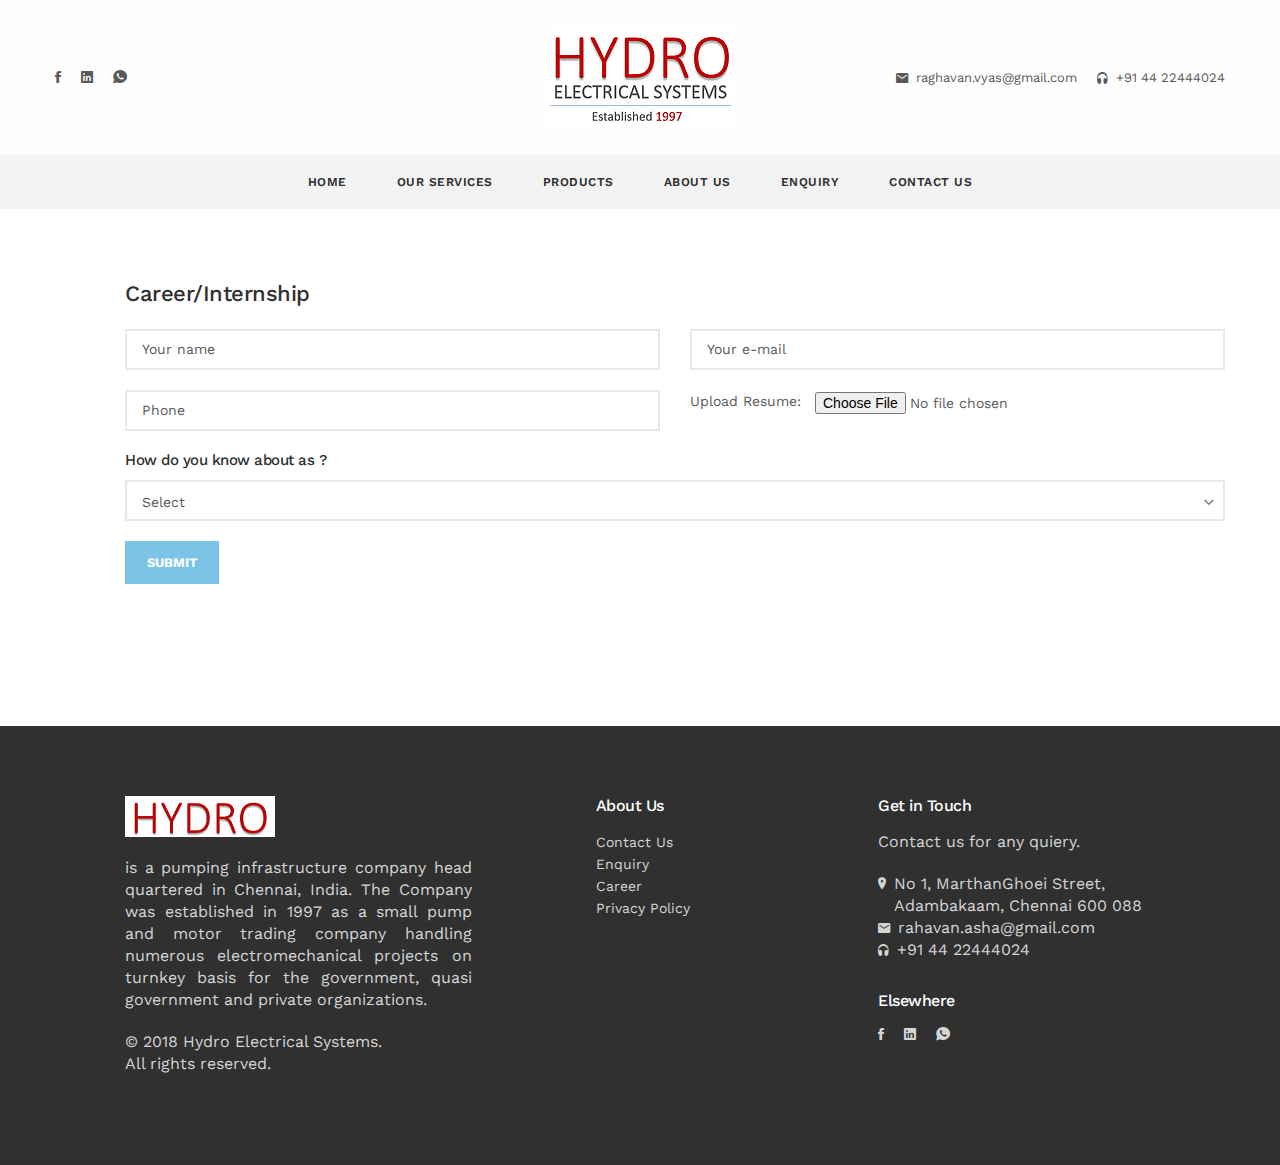
<file: career.html>
<!DOCTYPE html>
<html lang="en">
<head>
<meta charset="utf-8">
<meta name="viewport" content="width=device-width, initial-scale=1.0">
<meta name="description" content="">
<meta name="author" content="">
<link rel="shortcut icon" href="style/images/favicon.png">
<title>Hydro Electrical Systems</title>
<link rel="stylesheet" type="text/css" href="style/css/bootstrap.min.css">
<link rel="stylesheet" type="text/css" href="style/css/plugins.css">
<link rel="stylesheet" type="text/css" href="style/revolution/css/settings.css">
<link rel="stylesheet" type="text/css" href="style/revolution/css/layers.css">
<link rel="stylesheet" type="text/css" href="style/revolution/css/navigation.css">
<link rel="stylesheet" type="text/css" href="style.css">
<link rel="stylesheet" type="text/css" href="style/css/color/blue.css">
<link rel="stylesheet" type="text/css" href="style/type/icons.css">
<link href='https://fonts.googleapis.com/css?family=Work+Sans:400,500,600,700,800,900,300,200,100' rel='stylesheet' type='text/css'>
<link href='https://fonts.googleapis.com/css?family=Lora:400,400italic,700,700italic' rel='stylesheet' type='text/css'>
<!-- HTML5 shim and Respond.js for IE8 support of HTML5 elements and media queries -->
<!-- WARNING: Respond.js doesn't work if you view the page via file:// -->
<!--[if lt IE 9]>
<script src="https://oss.maxcdn.com/html5shiv/3.7.2/html5shiv.min.js"></script>
<script src="https://oss.maxcdn.com/respond/1.4.2/respond.min.js"></script>
<![endif]-->
<style>
p    {text-align: "justify"; font-size: 16px;}
</style>
</head>
<body class="full-layout">
<div class="content-wrapper">
  <div class="navbar navbar-default default extended centered" role="navigation">
    <div class="container">
      <div class="navbar-header">
        <div class="social-wrapper text-left">
          <ul class="social">
            <li> <a href="#"><i class="ion-social-facebook"></i></a> </li>
            <li> <a href="#"><i class="ion-social-linkedin"></i></a> </li>
            <li> <a href="#"><i class="ion-social-whatsapp"></i></a> </li>
          </ul>
          <!--/.social --> 
        </div>
        <!--/.social-wrapper -->
        <div class="navbar-brand text-center"><a href="index.html"><img src="#" srcset="style/images/logo.png 1x, style/images/logo@2x.png 2x" alt="" /></a></div>
        <ul class="info text-right">
          <li><i class="ion-android-mail"></i><a href="mailto:hello@email.com" class="email-link">raghavan.vyas@gmail.com</a></li>
          <li><i class="ion-headphone"></i>+91 44 22444024</li>
        </ul>
        <!-- /.info -->
        <div class="nav-bars-wrapper">
          <div class="nav-bars-inner">
            <div class="nav-bars" data-toggle="collapse" data-target=".navbar-collapse"><span></span></div>
          </div>
          <!-- /.nav-bars-inner --> 
        </div>
        <!-- /.nav-bars-wrapper --> 
      </div>
      <!-- /.nav-header --> 
    </div>
    <!--/.container -->
    <div class="navbar-collapse collapse">
      <div class="container">
        <ul class="nav navbar-nav">
          <li><a href="index.html">Home</a></li>
          <li><a href="services.html">Our Services</span></a></li>
          <li><a href="products.html">Products</span></a></li>
          <li><a href="about.html">About Us</span></a></li>
          <li><a href="enquiry.html">Enquiry</span></a></li>
          <li><a href="contact.html">Contact Us</span></a></li>
        </ul>
      </div>
      <!--/.container -->
    </div>
    <!--/.nav-collapse -->

  </div>
  <!--/.navbar -->

  <div class="light-wrapper">
    <div class="container inner">
      <div><h2>Career/Internship</h2></div>
    <div class="form-container">
            <form action="contact/vanilla-form.php" method="post" class="vanilla vanilla-form" novalidate="novalidate">
              <div class="row">
                <div class="col-sm-6">
                  <div class="form-field">
                    <label>
                      <input type="text" name="name" placeholder="Your name" required="required">
                    </label>
                  </div>
                  <!--/.form-field --> 
                </div>
                <!--/column -->
                <div class="col-sm-6">
                  <div class="form-field">
                    <label>
                      <input type="email" name="email" placeholder="Your e-mail" required="required">
                    </label>
                  </div>
                  <!--/.form-field --> 
                </div>
                <!--/column -->
                <div class="col-sm-6">
                  <div class="form-field">
                    <label>
                      <input type="tel" name="tel" placeholder="Phone">
                    </label>
                  </div>
                  <!--/.form-field --> 
                </div>
                <!--/column -->
                <div class="col-sm-6">
                  <div class="form-field">
                    <label>Upload Resume: </label>
                             <div style="margin-left: 125px; margin-top: -25px">
                                 <input type="file" name="file" placeholder="Upload file">
                              </div>
                
                    
                  </div>
                  <!--/.form-field --> 
                </div>
                <!--/column -->
                
                <div class="col-sm-12">
                  <!-- <textarea name="message" placeholder="Type your message here..." required="required"></textarea> -->
                  <h5>How do you know about as ? </h5>
                    
                  <label class="custom-select">
                      <select name="department" required="required">
                        <option value="">Select</option>
                        <option value="Friend">Friend</option>
                        <option value="Website">Website</option>
                        <option value="Reference">Reference</option>
                        <option value="Other">Other</option>
                      </select>
                      <span> <!-- fake select handler --> </span> 
                  </label> 
                    
                  
                  <input type="submit" class="btn btn-large" value="Submit" data-error="Fix errors" data-processing="Sending..." data-success="Thank you!">
                  <footer class="notification-box"></footer>
                </div>
                <!--/column --> 
                
              </div>
              <!--/.row -->
              
            </form>
            <!--/.vanilla-form --> 
          </div>
          <!--/.form-container --> 
        </div>
      </div>

<footer class="footer inverse-wrapper">
  <div class="container inner">
    <div class="row">
      <div class="col-sm-4">
        <div class="widget"> <img src="#" srcset="style/images/logo-light.png 1x, style/images/logo-light@2x.png 2x" alt="Hydro" />
          <div class="divide20"></div>
          <p style="text-align: justify;">is a pumping infrastructure company head quartered in Chennai, India. The Company was established in 1997 as a small pump and motor trading company handling numerous electromechanical projects on turnkey basis for the government, quasi government and private organizations. </p>
          <p>© 2018 Hydro Electrical Systems.<br> All rights reserved.</p>
        </div>
        <!-- /.widget --> 
      </div>
      <!-- /column -->
      
      <div class="col-sm-2 col-sm-offset-1">
        <div class="widget">
          <h4 class="widget-title">About Us</h4>
          <ul class="list-unstyled">
            <li> <a href="contact.html">Contact Us</a> </li>
            <li> <a href="enquiry.html">Enquiry</a> </li>
            <li> <a href="career.html">Career</a> </li>
            <li> <a href="#">Privacy Policy</a> </li>
          </ul>
        </div>
        <!-- /.widget -->
        
      </div>
      <!-- /column -->
      
      <div class="col-sm-4 col-sm-offset-1">
        <div class="widget">
          <h4 class="widget-title">Get in Touch</h4>
          <p>Contact us for any quiery.</p>
          <ul class="info">
            <li><i class="ion-ios-location"></i>
              <p>No 1, MarthanGhoei Street,<br>
                Adambakaam, Chennai 600 088<br>
              </p>
            </li>
            <li><i class="ion-android-mail"></i>
              <p><a href="mailto:hello@email.com" class="email-link">rahavan.asha@gmail.com</a></p>
            </li>
            <li><i class="ion-headphone"></i>
              <p>+91 44 22444024</p>
            </li>
          </ul>
          <!-- /.info --> 
          
        </div>
        <!-- /.widget --> 
        <div class="widget">
          <h4 class="widget-title">Elsewhere</h4>
          <ul class="social">
            <li> <a href="#"><i class="ion-social-facebook"></i></a> </li>
            <li> <a href="#"><i class="ion-social-linkedin"></i></a> </li>
            <li> <a href="#"><i class="ion-social-whatsapp"></i></a> </li>
          </ul>
        </div>
        <!-- /.widget --> 
        
      </div>
      <!-- /column --> 
      
    </div>
    <!-- /.row --> 
    
  </div>
  <!-- .container --> 
  
</footer>
<!-- /footer -->
</file>
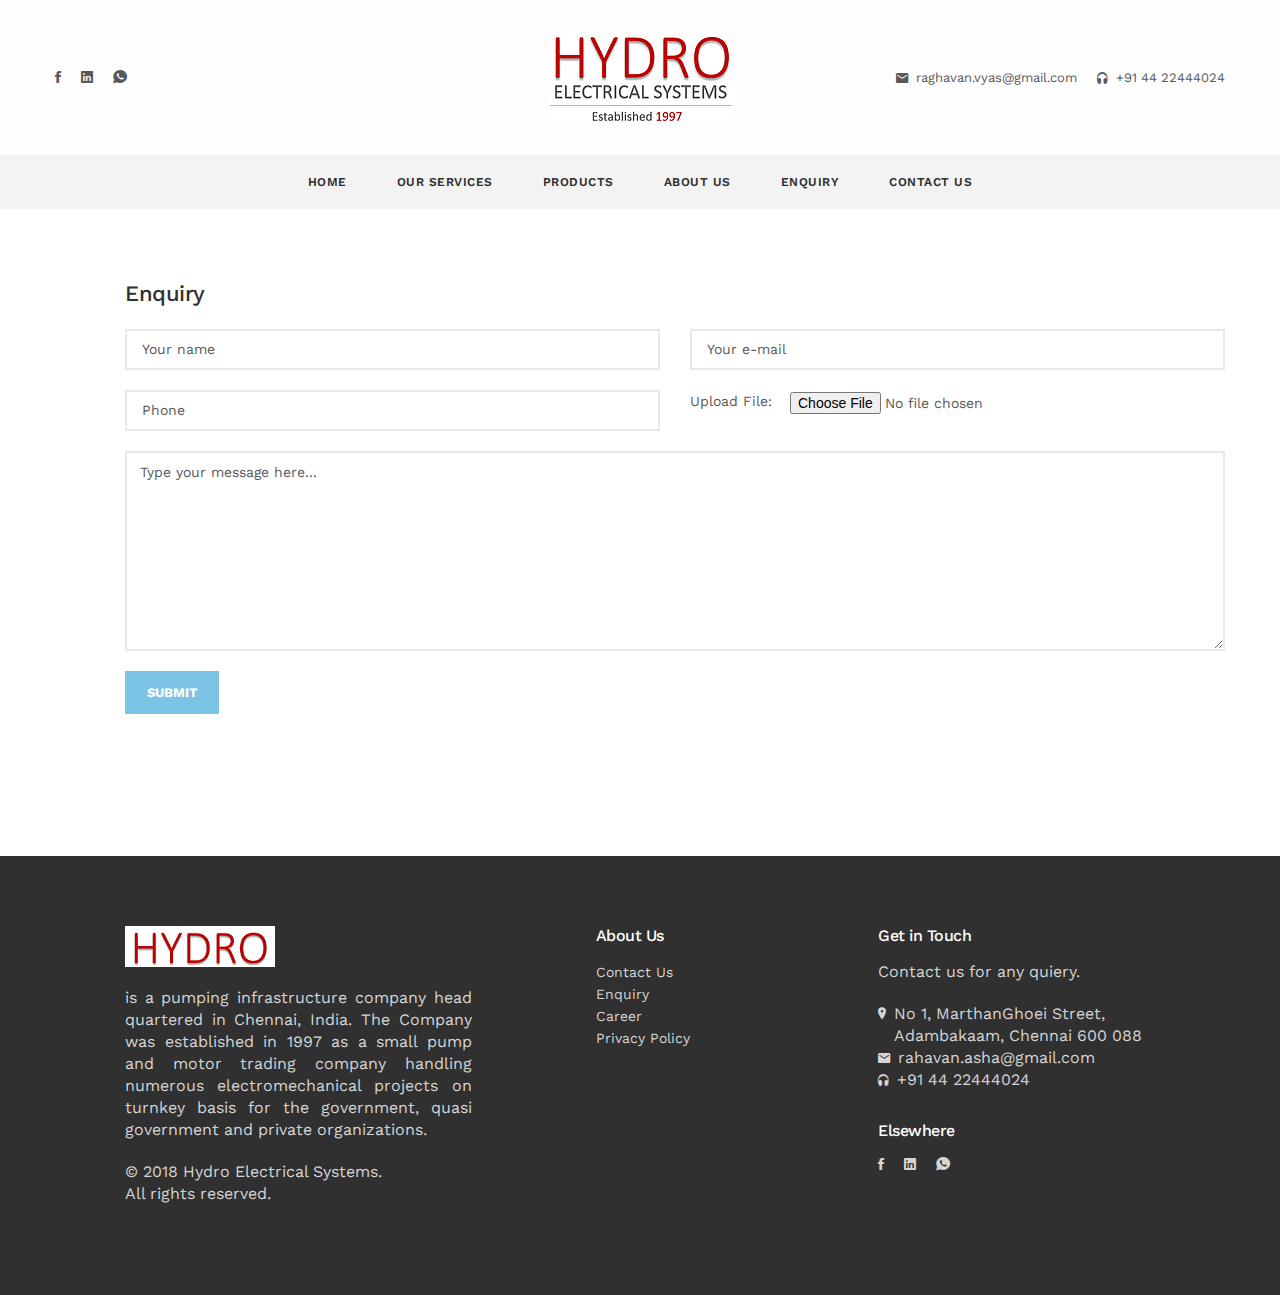
<file: enquiry.html>
<!DOCTYPE html>
<html lang="en">
<head>
<meta charset="utf-8">
<meta name="viewport" content="width=device-width, initial-scale=1.0">
<meta name="description" content="">
<meta name="author" content="">
<link rel="shortcut icon" href="style/images/favicon.png">
<title>Hydro Electrical Systems</title>
<link rel="stylesheet" type="text/css" href="style/css/bootstrap.min.css">
<link rel="stylesheet" type="text/css" href="style/css/plugins.css">
<link rel="stylesheet" type="text/css" href="style/revolution/css/settings.css">
<link rel="stylesheet" type="text/css" href="style/revolution/css/layers.css">
<link rel="stylesheet" type="text/css" href="style/revolution/css/navigation.css">
<link rel="stylesheet" type="text/css" href="style.css">
<link rel="stylesheet" type="text/css" href="style/css/color/blue.css">
<link rel="stylesheet" type="text/css" href="style/type/icons.css">
<link href='https://fonts.googleapis.com/css?family=Work+Sans:400,500,600,700,800,900,300,200,100' rel='stylesheet' type='text/css'>
<link href='https://fonts.googleapis.com/css?family=Lora:400,400italic,700,700italic' rel='stylesheet' type='text/css'>
<!-- HTML5 shim and Respond.js for IE8 support of HTML5 elements and media queries -->
<!-- WARNING: Respond.js doesn't work if you view the page via file:// -->
<!--[if lt IE 9]>
<script src="https://oss.maxcdn.com/html5shiv/3.7.2/html5shiv.min.js"></script>
<script src="https://oss.maxcdn.com/respond/1.4.2/respond.min.js"></script>
<![endif]-->
<style>
p    {text-align: "justify"; font-size: 16px;}
</style>
</head>
<body class="full-layout">
<div class="content-wrapper">
  <div class="navbar navbar-default default extended centered" role="navigation">
    <div class="container">
      <div class="navbar-header">
        <div class="social-wrapper text-left">
          <ul class="social">
            <li> <a href="#"><i class="ion-social-facebook"></i></a> </li>
            <li> <a href="#"><i class="ion-social-linkedin"></i></a> </li>
            <li> <a href="#"><i class="ion-social-whatsapp"></i></a> </li>
          </ul>
          <!--/.social --> 
        </div>
        <!--/.social-wrapper -->
        <div class="navbar-brand text-center"><a href="index.html"><img src="#" srcset="style/images/logo.png 1x, style/images/logo@2x.png 2x" alt="" /></a></div>
        <ul class="info text-right">
          <li><i class="ion-android-mail"></i><a href="mailto:hello@email.com" class="email-link">raghavan.vyas@gmail.com</a></li>
          <li><i class="ion-headphone"></i>+91 44 22444024</li>
        </ul>
        <!-- /.info -->
        <div class="nav-bars-wrapper">
          <div class="nav-bars-inner">
            <div class="nav-bars" data-toggle="collapse" data-target=".navbar-collapse"><span></span></div>
          </div>
          <!-- /.nav-bars-inner --> 
        </div>
        <!-- /.nav-bars-wrapper --> 
      </div>
      <!-- /.nav-header --> 
    </div>
    <!--/.container -->
    <div class="navbar-collapse collapse">
      <div class="container">
        <ul class="nav navbar-nav">
          <li><a href="index.html">Home</a></li>
          <li><a href="services.html">Our Services</span></a></li>
          <li><a href="products.html">Products</span></a></li>
          <li><a href="about.html">About Us</span></a></li>
          <li><a href="enquiry.html">Enquiry</span></a></li>
          <li><a href="contact.html">Contact Us</span></a></li>
        </ul>
      </div>
      <!--/.container -->
    </div>
    <!--/.nav-collapse -->

  </div>
  <!--/.navbar -->

  <div class="light-wrapper">
    <div class="container inner">
      <div><h2>Enquiry</h2></div>
    <div class="form-container">
            <form action="contact/vanilla-form.php" method="post" class="vanilla vanilla-form" novalidate="novalidate">
              <div class="row">
                <div class="col-sm-6">
                  <div class="form-field">
                    <label>
                      <input type="text" name="name" placeholder="Your name" required="required">
                    </label>
                  </div>
                  <!--/.form-field --> 
                </div>
                <!--/column -->
                <div class="col-sm-6">
                  <div class="form-field">
                    <label>
                      <input type="email" name="email" placeholder="Your e-mail" required="required">
                    </label>
                  </div>
                  <!--/.form-field --> 
                </div>
                <!--/column -->
                <div class="col-sm-6">
                  <div class="form-field">
                    <label>
                      <input type="tel" name="tel" placeholder="Phone">
                    </label>
                  </div>
                  <!--/.form-field --> 
                </div>
                <!--/column -->
                <div class="col-sm-6">
                  <div class="form-field">
                    <label>Upload File: </label>
                             <div style="margin-left: 100px; margin-top: -25px">
                                 <input type="file" name="file" placeholder="Upload file"></div>
                   
                    <!-- <label class="custom-select">
                      <select name="department" required="required">
                        <option value="">Select Department</option>
                        <option value="Sales">Sales</option>
                        <option value="Marketing">Marketing</option>
                        <option value="Support">Customer Support</option>
                        <option value="Other">Other</option>
                      </select>
                      <span> close this if code used  "fake select handler" </span> </label> -->
                  </div>
                  <!--/.form-field --> 
                </div>
                <!--/column -->
                
                <div class="col-sm-12">
                  <textarea name="message" placeholder="Type your message here..." required="required"></textarea>
                  <input type="submit" class="btn btn-large" value="Submit" data-error="Fix errors" data-processing="Sending..." data-success="Thank you!">
                  <footer class="notification-box"></footer>
                </div>
                <!--/column --> 
                
              </div>
              <!--/.row -->
              
            </form>
            <!--/.vanilla-form --> 
          </div>
          <!--/.form-container --> 
        </div>
      </div>

<footer class="footer inverse-wrapper">
  <div class="container inner">
    <div class="row">
      <div class="col-sm-4">
        <div class="widget"> <img src="#" srcset="style/images/logo-light.png 1x, style/images/logo-light@2x.png 2x" alt="Hydro" />
          <div class="divide20"></div>
          <p style="text-align: justify;">is a pumping infrastructure company head quartered in Chennai, India. The Company was established in 1997 as a small pump and motor trading company handling numerous electromechanical projects on turnkey basis for the government, quasi government and private organizations. </p>
          <p>© 2018 Hydro Electrical Systems.<br> All rights reserved.</p>
        </div>
        <!-- /.widget --> 
      </div>
      <!-- /column -->
      
      <div class="col-sm-2 col-sm-offset-1">
        <div class="widget">
          <h4 class="widget-title">About Us</h4>
          <ul class="list-unstyled">
            <li> <a href="contact.html">Contact Us</a> </li>
            <li> <a href="enquiry.html">Enquiry</a> </li>
            <li> <a href="career.html">Career</a> </li>
            <li> <a href="#">Privacy Policy</a> </li>
          </ul>
        </div>
        <!-- /.widget -->
        
      </div>
      <!-- /column -->
      
      <div class="col-sm-4 col-sm-offset-1">
        <div class="widget">
          <h4 class="widget-title">Get in Touch</h4>
          <p>Contact us for any quiery.</p>
          <ul class="info">
            <li><i class="ion-ios-location"></i>
              <p>No 1, MarthanGhoei Street,<br>
                Adambakaam, Chennai 600 088<br>
              </p>
            </li>
            <li><i class="ion-android-mail"></i>
              <p><a href="mailto:hello@email.com" class="email-link">rahavan.asha@gmail.com</a></p>
            </li>
            <li><i class="ion-headphone"></i>
              <p>+91 44 22444024</p>
            </li>
          </ul>
          <!-- /.info --> 
          
        </div>
        <!-- /.widget --> 
        <div class="widget">
          <h4 class="widget-title">Elsewhere</h4>
          <ul class="social">
            <li> <a href="#"><i class="ion-social-facebook"></i></a> </li>
            <li> <a href="#"><i class="ion-social-linkedin"></i></a> </li>
            <li> <a href="#"><i class="ion-social-whatsapp"></i></a> </li>
          </ul>
        </div>
        <!-- /.widget --> 
        
      </div>
      <!-- /column --> 
      
    </div>
    <!-- /.row --> 
    
  </div>
  <!-- .container --> 
  
</footer>
<!-- /footer -->
</file>
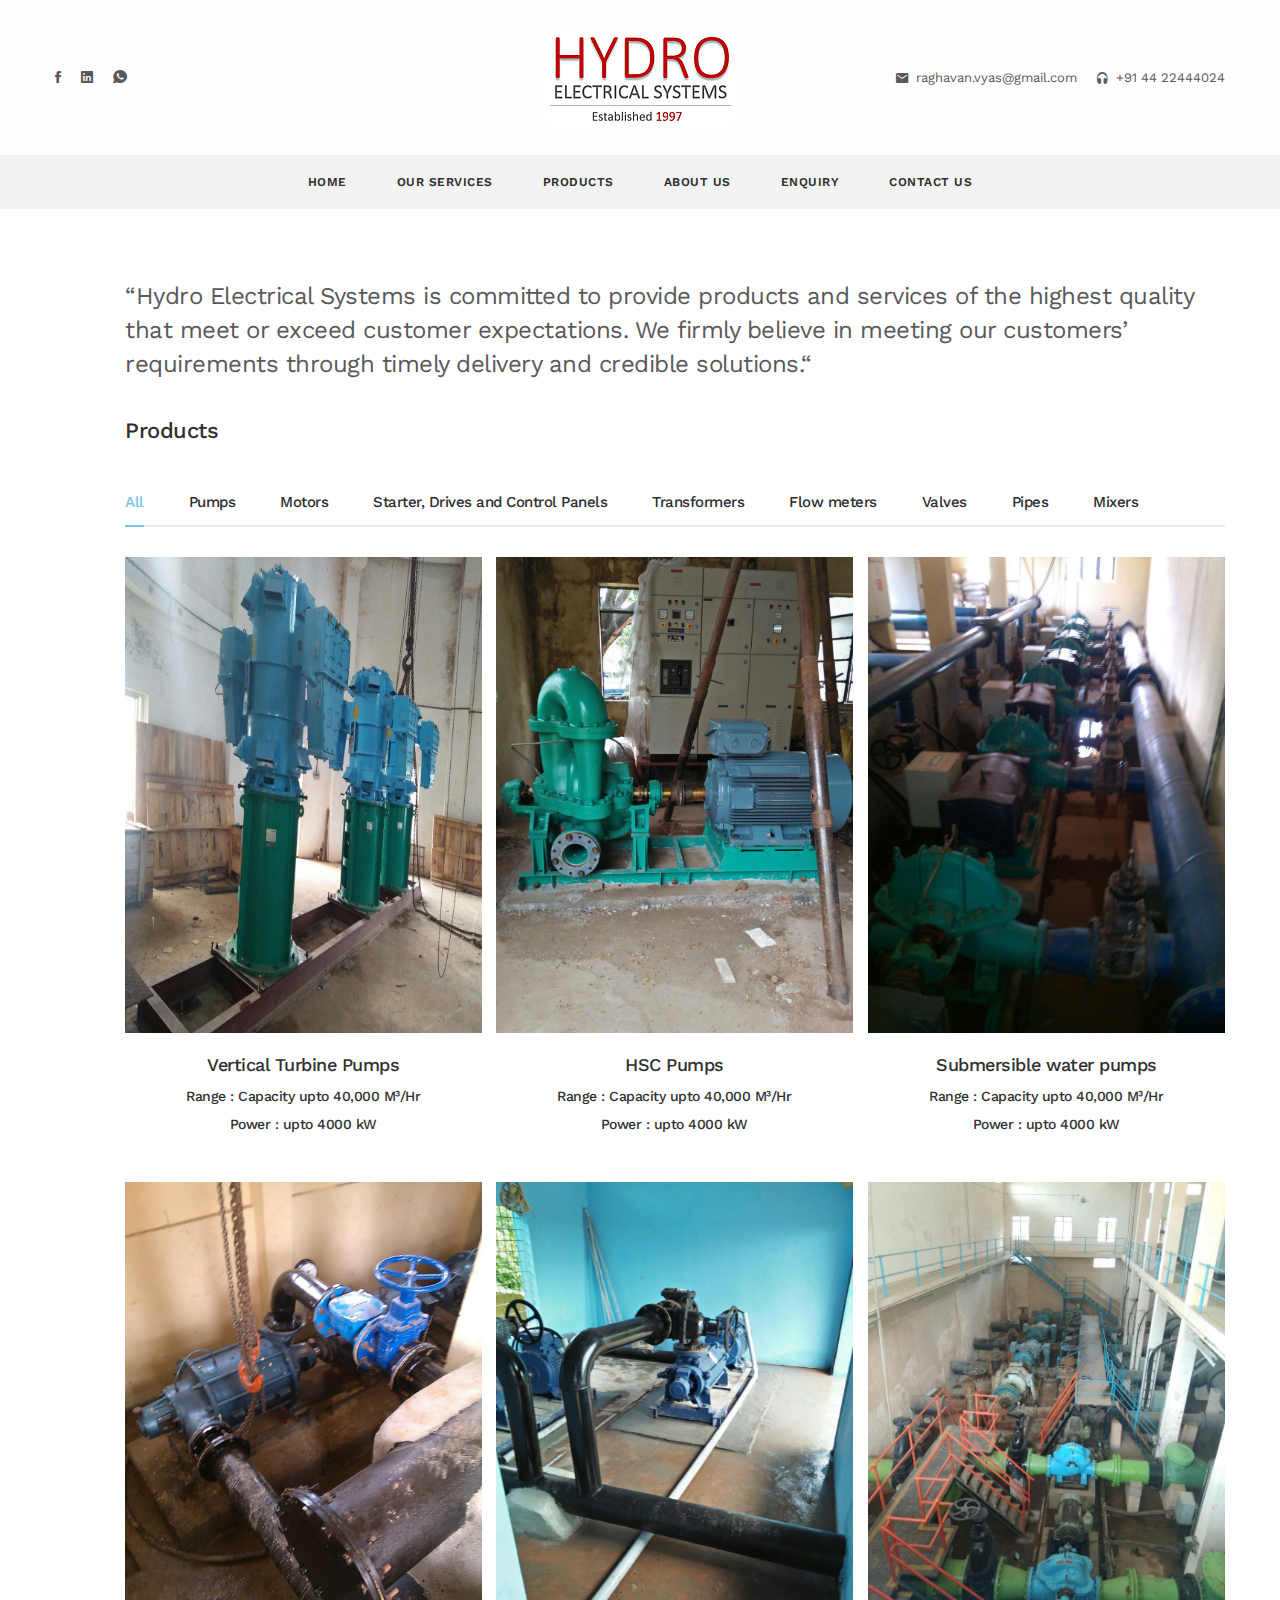
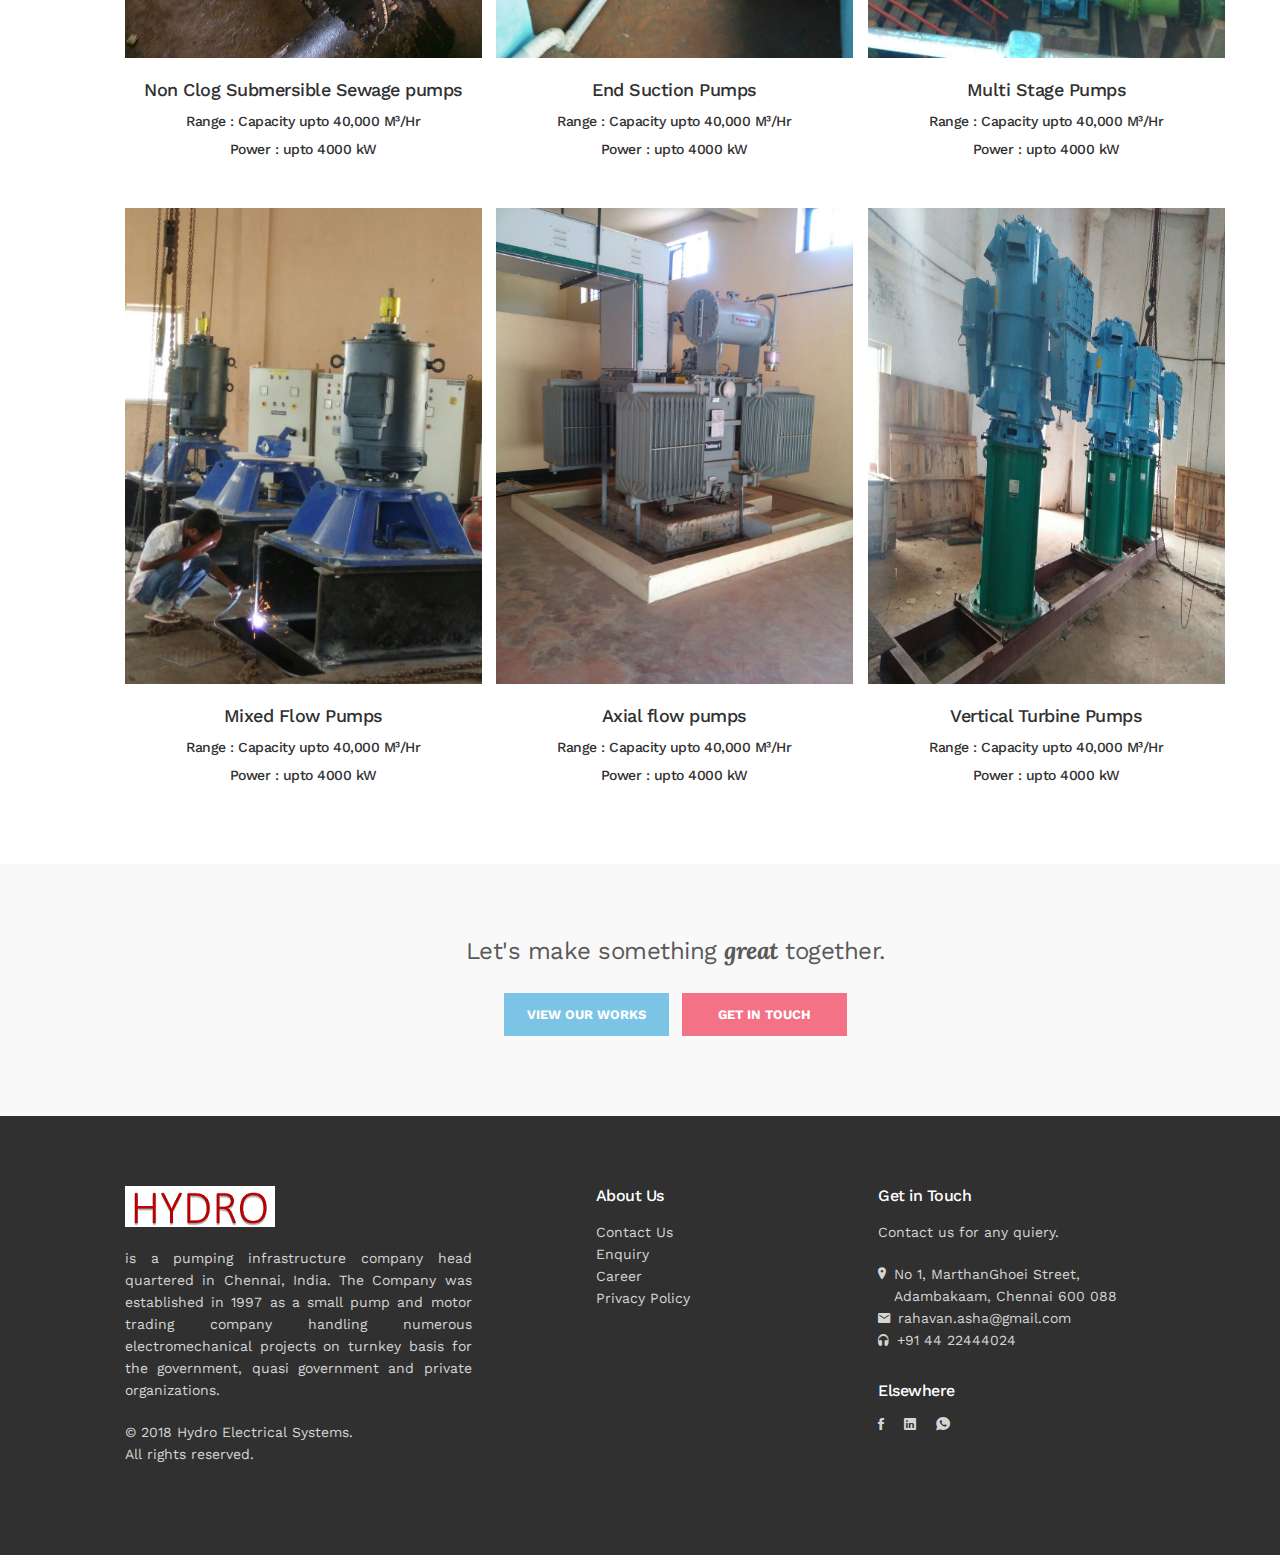
<file: products.html>
<!DOCTYPE html>
<html lang="en">
<head>
<meta charset="utf-8">
<meta name="viewport" content="width=device-width, initial-scale=1.0">
<meta name="description" content="">
<meta name="author" content="">
<link rel="shortcut icon" href="style/images/favicon.png">
<title>Hydro Electrical Systems</title>
<link rel="stylesheet" type="text/css" href="style/css/bootstrap.min.css">
<link rel="stylesheet" type="text/css" href="style/css/plugins.css">
<link rel="stylesheet" type="text/css" href="style/revolution/css/settings.css">
<link rel="stylesheet" type="text/css" href="style/revolution/css/layers.css">
<link rel="stylesheet" type="text/css" href="style/revolution/css/navigation.css">
<link rel="stylesheet" type="text/css" href="style.css">
<link rel="stylesheet" type="text/css" href="style/css/color/blue.css">
<link rel="stylesheet" type="text/css" href="style/type/icons.css">
<link href='https://fonts.googleapis.com/css?family=Work+Sans:400,500,600,700,800,900,300,200,100' rel='stylesheet' type='text/css'>
<link href='https://fonts.googleapis.com/css?family=Lora:400,400italic,700,700italic' rel='stylesheet' type='text/css'>
<!-- HTML5 shim and Respond.js for IE8 support of HTML5 elements and media queries -->
<!-- WARNING: Respond.js doesn't work if you view the page via file:// -->
<!--[if lt IE 9]>
<script src="https://oss.maxcdn.com/html5shiv/3.7.2/html5shiv.min.js"></script>
<script src="https://oss.maxcdn.com/respond/1.4.2/respond.min.js"></script>
<![endif]-->
</head>
<body class="full-layout">
<div class="content-wrapper">
  <div class="navbar navbar-default default extended centered" role="navigation">
    <div class="container">
      <div class="navbar-header">
        <div class="social-wrapper text-left">
          <ul class="social">
            <li> <a href="#"><i class="ion-social-facebook"></i></a> </li>
            <li> <a href="#"><i class="ion-social-linkedin"></i></a> </li>
            <li> <a href="#"><i class="ion-social-whatsapp"></i></a> </li>
          </ul>
          <!--/.social --> 
        </div>
        <!--/.social-wrapper -->
        <div class="navbar-brand text-center"><a href="index.html"><img src="#" srcset="style/images/logo.png 1x, style/images/logo@2x.png 2x" alt="" /></a></div>
        <ul class="info text-right">
          <li><i class="ion-android-mail"></i><a href="mailto:hello@email.com" class="email-link">raghavan.vyas@gmail.com</a></li>
          <li><i class="ion-headphone"></i>+91 44 22444024</li>
        </ul>
        <!-- /.info -->
        <div class="nav-bars-wrapper">
          <div class="nav-bars-inner">
            <div class="nav-bars" data-toggle="collapse" data-target=".navbar-collapse"><span></span></div>
          </div>
          <!-- /.nav-bars-inner --> 
        </div>
        <!-- /.nav-bars-wrapper --> 
      </div>
      <!-- /.nav-header --> 
    </div>
    <!--/.container -->
    <div class="navbar-collapse collapse">
      <div class="container">
        <ul class="nav navbar-nav">
          <li><a href="index.html">Home</a>
          </li>
          <li><a href="services.html">Our Services</span></a>
          </li>
          <li><a href="products.html">Products</span></a>
          </li>
          <li><a href="about.html">About Us</span></a>
          </li>
          <li><a href="enquiry.html">Enquiry</span></a></li>
          <li><a href="contact.html">Contact Us</span></a>
          </li>
        </ul>
      </div>
      <!--/.container -->
    </div>
    <!--/.nav-collapse -->

  </div>
  <!--/.navbar -->
  
  <div class="light-wrapper">
    <div class="container inner">
      <p class="lead">“Hydro Electrical Systems is committed to provide products and services of the highest quality that meet or exceed customer expectations. We firmly believe in meeting our customers’ requirements through timely delivery and credible solutions.“</p>
      <h2>Products</h2>
      <div class="divide25"></div>
      <div class="portfolio-grid detailed col3">
        <div class="isotope-filter button-group">
          <ul>
            <li><a class="button is-checked" data-filter="*">All</a></li>
            <li><a class="button" data-filter=".pumps">Pumps</a></li>
            <li><a class="button" data-filter=".motors">Motors</a></li>
            <li><a class="button" data-filter=".starter">Starter, Drives and Control Panels</a></li>
            <li><a class="button" data-filter=".transformers">Transformers</a></li>
            <li><a class="button" data-filter=".flowmeters">Flow meters</a></li>
            <li><a class="button" data-filter=".valves">Valves</a></li>
            <li><a class="button" data-filter=".pipes">Pipes</a></li>
            <li><a class="button" data-filter=".mixers">Mixers</a></li>
          </ul>
        </div>
        <div class="clearfix"></div>
        <div class="items-wrapper">
          <div class="isotope items">
            <div class="item post pumps">
              <figure>
                <img src="style/images/art/hp_vt_pump_375.jpg" alt="" /></a></figure>
                <div class="post-content">
                <h3 style="text-align: center;" class="post-title">Vertical Turbine Pumps</a></h3>
                <h6 style="text-align: center;" class="post-title">Range : Capacity upto 40,000 M³/Hr</a></h6>
                <h6 style="text-align: center;" class="post-title">Power : upto 4000 kW</a></h6>
                <!-- <div class="meta"><span class="category"><a href="#">pumps</a></span></div> -->
                <!-- /.meta --> 
              </div>
              <!-- /.post-content --> 
            </div>
            <!-- /.post -->
            <div class="item post pumps">
              <figure>
                <!-- /.overlay --><img src="style/images/art/hsc_2_stage_pump.jpg" alt="" /></a></figure>
              <div class="post-content">
                <h3 style="text-align: center;" class="post-title"><a href="portfolio-post.html">HSC Pumps</a></h3>
                <h6 style="text-align: center;" class="post-title">Range : Capacity upto 40,000 M³/Hr</a></h6>
                <h6 style="text-align: center;" class="post-title">Power : upto 4000 kW</a></h6>
                <!-- /.meta --> 
              </div>
              <!-- /.post-content --> 
            </div>
            <!-- /.post -->
            <div class="item post pumps">
              <figure>
                <img src="style/images/art/hsc_pumps.jpg" alt="" /></a></figure>
              <div class="post-content">
                <h3 style="text-align: center;" class="post-title">Submersible water pumps</a></h3>
                <h6 style="text-align: center;" class="post-title">Range : Capacity upto 40,000 M³/Hr</a></h6>
                <h6 style="text-align: center;" class="post-title">Power : upto 4000 kW</a></h6>
                <!-- <div class="meta"><span class="category"><a href="#">pumps</a></span></div> -->
                <!-- /.meta --> 
              </div>
              <!-- /.post-content --> 
            </div>
            <!-- /.post -->
            <div class="item post motors">
              <figure>
                <img src="style/images/art/multistage_pumps_1.jpg" alt="" /></a></figure>
              <div class="post-content">
                <h3 style="text-align: center;" class="post-title">Non Clog Submersible Sewage pumps</a></h3>
                <h6 style="text-align: center;" class="post-title">Range : Capacity upto 40,000 M³/Hr</a></h6>
                <h6 style="text-align: center;" class="post-title">Power : upto 4000 kW</a></h6>
                <!-- <div class="meta"><span class="category"><a href="#">pumps</a></span></div> -->
                <!-- /.meta --> 
              </div>
              <!-- /.post-content --> 
            </div>
            <!-- /.post -->
            <div class="item post transformers">
              <figure>
                <img src="style/images/art/multistage_pumps_2.jpg" alt="" /></a></figure>
              <div class="post-content">
                <h3 style="text-align: center;" class="post-title">End Suction Pumps</a></h3>
                <h6 style="text-align: center;" class="post-title">Range : Capacity upto 40,000 M³/Hr</a></h6>
                <h6 style="text-align: center;" class="post-title">Power : upto 4000 kW</a></h6>
                <!-- <div class="meta"><span class="category"><a href="#">pumps</a></span></div> -->
                <!-- /.meta --> 
              </div>
              <!-- /.post-content --> 
            </div>
            <!-- /.post -->
            <div class="item post flowmeters">
              <figure>
                <img src="style/images/art/pump_house.jpg" alt="" /></a></figure>
              <div class="post-content">
                <h3 style="text-align: center;" class="post-title">Multi Stage Pumps</a></h3>
                <h6 style="text-align: center;" class="post-title">Range : Capacity upto 40,000 M³/Hr</a></h6>
                <h6 style="text-align: center;" class="post-title">Power : upto 4000 kW</a></h6>
                <!-- <div class="meta"><span class="category"><a href="#">pumps</a></span></div> -->
                <!-- /.meta --> 
              </div>
              <!-- /.post-content --> 
            </div>
            <!-- /.post -->
            <div class="item post starter">
              <figure>
                <img src="style/images/art/service_image.jpg" alt="" /></a></figure>
              <div class="post-content">
                <h3 style="text-align: center;" class="post-title">Mixed Flow Pumps</a></h3>
                <h6 style="text-align: center;" class="post-title">Range : Capacity upto 40,000 M³/Hr</a></h6>
                <h6 style="text-align: center;" class="post-title">Power : upto 4000 kW</a></h6>
                <!-- <div class="meta"><span class="category"><a href="#">pumps</a></span></div> -->
                <!-- /.meta --> 
              </div>
              <!-- /.post-content --> 
            </div>
            <!-- /.post -->
            <div class="item post mixers">
              <figure>
                <img src="style/images/art/transformer_substation.jpg" alt="" /></a></figure>
              <div class="post-content">
                <h3 style="text-align: center;" class="post-title">Axial flow pumps</a></h3>
                <h6 style="text-align: center;" class="post-title">Range : Capacity upto 40,000 M³/Hr</a></h6>
                <h6 style="text-align: center;" class="post-title">Power : upto 4000 kW</a></h6>
                <!-- <div class="meta"><span class="category"><a href="#">pumps</a></span></div> -->
                <!-- /.meta --> 
              </div>
              <!-- /.post-content --> 
            </div>
            <!-- /.post -->
            <div class="item post valves">
              <figure>
                <img src="style/images/art/hp_vt_pump_375.jpg" alt="" /></a></figure>
              <div class="post-content">
                <h3 style="text-align: center;" class="post-title">Vertical Turbine Pumps</a></h3>
                <h6 style="text-align: center;" class="post-title">Range : Capacity upto 40,000 M³/Hr</a></h6>
                <h6 style="text-align: center;" class="post-title">Power : upto 4000 kW</a></h6>
                <!-- <div class="meta"><span class="category"><a href="#">pumps</a></span></div> -->
                <!-- /.meta --> 
              </div>
              <!-- /.post-content --> 
            </div>
            <!-- /.post -->
          </div>
          <!--/.isotope --> 
        </div>
        <!--/.items-wrapper --> 
        
      </div>
      <!--/.portfolio-grid --> 
    </div>
    <!-- /.container --> 
  </div>
  <!-- /.light-wrapper -->
  
  <div class="dark-wrapper">
    <div class="container inner">
      <p class="lead text-center bm25">Let's make something <em>great</em> together.</p>
      <div class="text-center"> <a href="#" class="btn btn-large fixed-width">View Our Works</a> <a href="#" class="btn btn-large btn-red fixed-width">Get in Touch</a> </div>
    </div>
    <!-- /.container --> 
  </div>
  <!-- /.dark-wrapper --> 
  
</div>
<!-- /.content-wrapper -->

<footer class="footer inverse-wrapper">
  <div class="container inner">
    <div class="row">
      <div class="col-sm-4">
        <div class="widget"> <img src="#" srcset="style/images/logo-light.png 1x, style/images/logo-light@2x.png 2x" alt="Hydro" />
          <div class="divide20"></div>
          <p style="text-align: justify;">is a pumping infrastructure company head quartered in Chennai, India. The Company was established in 1997 as a small pump and motor trading company handling numerous electromechanical projects on turnkey basis for the government, quasi government and private organizations. </p>
          <p>© 2018 Hydro Electrical Systems.<br> All rights reserved.</p>
        </div>
        <!-- /.widget --> 
      </div>
      <!-- /column -->
      
      <div class="col-sm-2 col-sm-offset-1">
        <div class="widget">
          <h4 class="widget-title">About Us</h4>
          <ul class="list-unstyled">
            <li> <a href="contact.html">Contact Us</a> </li>
            <li> <a href="enquiry.html">Enquiry</a> </li>
            <li> <a href="career.html">Career</a> </li>
            <li> <a href="#">Privacy Policy</a> </li>
          </ul>
        </div>
        <!-- /.widget -->
        
      </div>
      <!-- /column -->
      
      <div class="col-sm-4 col-sm-offset-1">
        <div class="widget">
          <h4 class="widget-title">Get in Touch</h4>
          <p>Contact us for any quiery.</p>
          <ul class="info">
            <li><i class="ion-ios-location"></i>
              <p>No 1, MarthanGhoei Street,<br>
                Adambakaam, Chennai 600 088<br>
              </p>
            </li>
            <li><i class="ion-android-mail"></i>
              <p><a href="mailto:hello@email.com" class="email-link">rahavan.asha@gmail.com</a></p>
            </li>
            <li><i class="ion-headphone"></i>
              <p>+91 44 22444024</p>
            </li>
          </ul>
          <!-- /.info --> 
          
        </div>
        <!-- /.widget --> 
        <div class="widget">
          <h4 class="widget-title">Elsewhere</h4>
          <ul class="social">
            <li> <a href="#"><i class="ion-social-facebook"></i></a> </li>
            <li> <a href="#"><i class="ion-social-linkedin"></i></a> </li>
            <li> <a href="#"><i class="ion-social-whatsapp"></i></a> </li>
          </ul>
        </div>
        <!-- /.widget --> 
        
      </div>
      <!-- /column --> 
      
    </div>
    <!-- /.row --> 
    
  </div>
  <!-- .container --> 
  
</footer>
<!-- /footer --> 
<script type="text/javascript" src="style/js/jquery.min.js"></script> 
<script type="text/javascript" src="style/js/bootstrap.min.js"></script> 
<script type="text/javascript" src="style/revolution/js/jquery.themepunch.tools.min.js?rev=5.0"></script> 
<script type="text/javascript" src="style/revolution/js/jquery.themepunch.revolution.min.js?rev=5.0"></script> 
<script type="text/javascript" src="style/revolution/js/extensions/revolution.extension.slideanims.min.js"></script> 
<script type="text/javascript" src="style/revolution/js/extensions/revolution.extension.layeranimation.min.js"></script> 
<script type="text/javascript" src="style/revolution/js/extensions/revolution.extension.navigation.min.js"></script> 
<script type="text/javascript" src="style/revolution/js/extensions/revolution.extension.carousel.min.js"></script> 
<script type="text/javascript" src="style/revolution/js/extensions/revolution.extension.video.min.js"></script> 
<script type="text/javascript" src="style/js/plugins.js"></script> 
<script type="text/javascript" src="style/js/scripts.js"></script>
</body>
</html>
</file>
<file: style/revolution/css/settings.css>
/*-----------------------------------------------------------------------------

-	Revolution Slider 5.0 Default Style Settings -

Screen Stylesheet

version:   	5.0.0
date:      	29/10/15
author:		themepunch
email:     	info@themepunch.com
website:   	http://www.themepunch.com
-----------------------------------------------------------------------------*/



.rtl {	direction: rtl;}
@font-face {
  font-family: 'revicons';
  src: url('../fonts/revicons/revicons.eot?5510888');
  src: url('../fonts/revicons/revicons.eot?5510888#iefix') format('embedded-opentype'),
       url('../fonts/revicons/revicons.woff?5510888') format('woff'),
       url('../fonts/revicons/revicons.ttf?5510888') format('truetype'),
       url('../fonts/revicons/revicons.svg?5510888#revicons') format('svg');
  font-weight: normal;
  font-style: normal;
}

 [class^="revicon-"]:before, [class*=" revicon-"]:before {
  font-family: "revicons";
  font-style: normal;
  font-weight: normal;
  speak: none;
  display: inline-block;
  text-decoration: inherit;
  width: 1em;
  margin-right: .2em;
  text-align: center; 

  /* For safety - reset parent styles, that can break glyph codes*/
  font-variant: normal;
  text-transform: none;

  /* fix buttons height, for twitter bootstrap */
  line-height: 1em;

  /* Animation center compensation - margins should be symmetric */
  /* remove if not needed */
  margin-left: .2em;

  /* you can be more comfortable with increased icons size */
  /* font-size: 120%; */

  /* Uncomment for 3D effect */
  /* text-shadow: 1px 1px 1px rgba(127, 127, 127, 0.3); */
}

.revicon-search-1:before { content: '\e802'; } /* '' */
.revicon-pencil-1:before { content: '\e831'; } /* '' */
.revicon-picture-1:before { content: '\e803'; } /* '' */
.revicon-cancel:before { content: '\e80a'; } /* '' */
.revicon-info-circled:before { content: '\e80f'; } /* '' */
.revicon-trash:before { content: '\e801'; } /* '' */
.revicon-left-dir:before { content: '\e817'; } /* '' */
.revicon-right-dir:before { content: '\e818'; } /* '' */
.revicon-down-open:before { content: '\e83b'; } /* '' */
.revicon-left-open:before { content: '\e819'; } /* '' */
.revicon-right-open:before { content: '\e81a'; } /* '' */
.revicon-angle-left:before { content: '\e820'; } /* '' */
.revicon-angle-right:before { content: '\e81d'; } /* '' */
.revicon-left-big:before { content: '\e81f'; } /* '' */
.revicon-right-big:before { content: '\e81e'; } /* '' */
.revicon-magic:before { content: '\e807'; } /* '' */
.revicon-picture:before { content: '\e800'; } /* '' */
.revicon-export:before { content: '\e80b'; } /* '' */
.revicon-cog:before { content: '\e832'; } /* '' */
.revicon-login:before { content: '\e833'; } /* '' */
.revicon-logout:before { content: '\e834'; } /* '' */
.revicon-video:before { content: '\e805'; } /* '' */
.revicon-arrow-combo:before { content: '\e827'; } /* '' */
.revicon-left-open-1:before { content: '\e82a'; } /* '' */
.revicon-right-open-1:before { content: '\e82b'; } /* '' */
.revicon-left-open-mini:before { content: '\e822'; } /* '' */
.revicon-right-open-mini:before { content: '\e823'; } /* '' */
.revicon-left-open-big:before { content: '\e824'; } /* '' */
.revicon-right-open-big:before { content: '\e825'; } /* '' */
.revicon-left:before { content: '\e836'; } /* '' */
.revicon-right:before { content: '\e826'; } /* '' */
.revicon-ccw:before { content: '\e808'; } /* '' */
.revicon-arrows-ccw:before { content: '\e806'; } /* '' */
.revicon-palette:before { content: '\e829'; } /* '' */
.revicon-list-add:before { content: '\e80c'; } /* '' */
.revicon-doc:before { content: '\e809'; } /* '' */
.revicon-left-open-outline:before { content: '\e82e'; } /* '' */
.revicon-left-open-2:before { content: '\e82c'; } /* '' */
.revicon-right-open-outline:before { content: '\e82f'; } /* '' */
.revicon-right-open-2:before { content: '\e82d'; } /* '' */
.revicon-equalizer:before { content: '\e83a'; } /* '' */
.revicon-layers-alt:before { content: '\e804'; } /* '' */
.revicon-popup:before { content: '\e828'; } /* '' */

							

/******************************
	-	BASIC STYLES		-
******************************/

.rev_slider_wrapper{
	position:relative;
	z-index: 0;
}


.rev_slider{
	position:relative;
	overflow:visible;
}

.tp-overflow-hidden { overflow:hidden;}

.tp-simpleresponsive img,
.rev_slider img{
	max-width:none !important;
	-moz-transition: none;
	-webkit-transition: none;
	-o-transition: none;
	transition: none;
	margin:0px;
	padding:0px;
	border-width:0px;
	border:none;
}

.rev_slider .no-slides-text{
	font-weight:bold;
	text-align:center;
	padding-top:80px;
}

.rev_slider >ul,
.rev_slider_wrapper >ul,
.tp-revslider-mainul >li,
.rev_slider >ul >li,
.rev_slider >ul >li:before,
.tp-revslider-mainul >li:before,
.tp-simpleresponsive >ul,
.tp-simpleresponsive >ul >li,
.tp-simpleresponsive >ul >li:before,
.tp-revslider-mainul >li,
.tp-simpleresponsive >ul >li{
	list-style:none !important;
	position:absolute;	
	margin:0px !important;
	padding:0px !important;
	overflow-x: visible;
	overflow-y: visible;
	list-style-type: none !important;
	background-image:none;
	background-position:0px 0px;
	text-indent: 0em;
	top:0px;left:0px;
}


.tp-revslider-mainul >li,
.rev_slider >ul >li,
.rev_slider >ul >li:before,
.tp-revslider-mainul >li:before,
.tp-simpleresponsive >ul >li,
.tp-simpleresponsive >ul >li:before,
.tp-revslider-mainul >li,
.tp-simpleresponsive >ul >li { 
	visibility:hidden; 
}

.tp-revslider-slidesli,
.tp-revslider-mainul	{	
	padding:0 !important; 
	margin:0 !important; 
	list-style:none !important;
}

.rev_slider li.tp-revslider-slidesli {
    position: absolute !important;
}


.tp-caption .rs-untoggled-content { display:block;}
.tp-caption .rs-toggled-content { display:none;}

.rs-toggle-content-active.tp-caption .rs-toggled-content { display:block;}
.rs-toggle-content-active.tp-caption .rs-untoggled-content { display:none;}

.rev_slider .tp-caption,
.rev_slider .caption 	{ 
	position:relative;  
	visibility:hidden; 
	white-space: nowrap;
	display: block;
}


.rev_slider .tp-mask-wrap .tp-caption,
.rev_slider .tp-mask-wrap *:last-child,
.wpb_text_column .rev_slider .tp-mask-wrap .tp-caption,
.wpb_text_column .rev_slider .tp-mask-wrap *:last-child{
	margin-bottom:0;

}

.tp-svg-layer svg {	width:100%; height:100%;position: relative;vertical-align: top}

	
/* CAROUSEL FUNCTIONS */
.tp-carousel-wrapper {
	cursor:url(openhand.cur), move;
}
.tp-carousel-wrapper.dragged {
	cursor:url(closedhand.cur), move;
}

/* ADDED FOR SLIDELINK MANAGEMENT */
.tp-caption {
	z-index:1
}

.tp_inner_padding {	
	box-sizing:border-box;	
	-webkit-box-sizing:border-box;
	-moz-box-sizing:border-box;
	max-height:none !important;	
}


.tp-caption {	
	-moz-user-select: none;
	-khtml-user-select: none;
	-webkit-user-select: none;
	-o-user-select: none;	
	position:absolute;
	-webkit-font-smoothing: antialiased !important;
}

.tp-caption.tp-layer-selectable {
	-moz-user-select: all;
	-khtml-user-select: all;
	-webkit-user-select: all;
	-o-user-select: all;	
}

.tp-forcenotvisible,
.tp-hide-revslider,
.tp-caption.tp-hidden-caption {	
	visibility:hidden !important; 
	display:none !important
}

.rev_slider embed,
.rev_slider iframe,
.rev_slider object,
.rev_slider audio,
.rev_slider video {
	max-width: none !important
}






/**********************************************
	-	FULLSCREEN AND FULLWIDHT CONTAINERS	-
**********************************************/
.rev_slider_wrapper	{	width:100%;}

.fullscreen-container {	
	position:relative;
	padding:0;
}


.fullwidthbanner-container{
	position:relative;
	padding:0;
	overflow:hidden;
}

.fullwidthbanner-container .fullwidthabanner{
	width:100%;
	position:relative;
}



/*********************************
	-	SPECIAL TP CAPTIONS -
**********************************/

.tp-static-layers				{	
	position:absolute; z-index:101; top:0px;left:0px;
	/*pointer-events:none;*/

}


.tp-caption .frontcorner		{
	width: 0;
	height: 0;
	border-left: 40px solid transparent;
	border-right: 0px solid transparent;
	border-top: 40px solid #00A8FF;
	position: absolute;left:-40px;top:0px;
}

.tp-caption .backcorner		{
	width: 0;
	height: 0;
	border-left: 0px solid transparent;
	border-right: 40px solid transparent;
	border-bottom: 40px solid #00A8FF;
	position: absolute;right:0px;top:0px;
}

.tp-caption .frontcornertop		{
	width: 0;
	height: 0;
	border-left: 40px solid transparent;
	border-right: 0px solid transparent;
	border-bottom: 40px solid #00A8FF;
	position: absolute;left:-40px;top:0px;
}

.tp-caption .backcornertop		{
	width: 0;
	height: 0;
	border-left: 0px solid transparent;
	border-right: 40px solid transparent;
	border-top: 40px solid #00A8FF;
	position: absolute;right:0px;top:0px;
}
									
.tp-layer-inner-rotation {	
	position: relative !important;
}		


/***********************************************
	-	SPECIAL ALTERNATIVE IMAGE SETTINGS	-
***********************************************/

img.tp-slider-alternative-image	{	
	width:100%; height:auto;
}


/******************************
	-	IE8 HACKS	-
*******************************/
.noFilterClass {
	filter:none !important;
}


/********************************
	-	FULLSCREEN VIDEO	-
*********************************/

.rs-background-video-layer 		{	position: absolute;top:0px;left:0px; width:100%;height:100%;visibility: hidden;z-index: 0;}

.tp-caption.coverscreenvideo	{	width:100%;height:100%;top:0px;left:0px;position:absolute;}
.caption.fullscreenvideo,
.tp-caption.fullscreenvideo		{	left:0px; top:0px; position:absolute;width:100%;height:100%}

.caption.fullscreenvideo iframe,
.caption.fullscreenvideo audio,
.caption.fullscreenvideo video,
.tp-caption.fullscreenvideo iframe,
.tp-caption.fullscreenvideo iframe audio,
.tp-caption.fullscreenvideo iframe video	{ width:100% !important; height:100% !important; display: none}

.fullcoveredvideo audio,
.fullscreenvideo audio
.fullcoveredvideo video,
.fullscreenvideo video				{	background: #000}

.fullcoveredvideo .tp-poster		{	background-position: center center;background-size: cover;width:100%;height:100%;top:0px;left:0px}


.videoisplaying .html5vid .tp-poster	{	display: none}

.tp-video-play-button					{	
	background:#000;
	background:rgba(0,0,0,0.3);										
	border-radius:5px;-moz-border-radius:5px;-webkit-border-radius:5px;
	position: absolute;
	top: 50%;
	left: 50%;										
	color: #FFF;
	z-index: 3;
	margin-top: -25px;
	margin-left: -25px;
	line-height: 50px !important;
	text-align: center;
	cursor: pointer;
	width: 50px;
	height:50px;
	box-sizing: border-box;
	-moz-box-sizing: border-box;	
	display: inline-block;	
	vertical-align: top;
	z-index: 4;
	opacity: 0;
	-webkit-transition:opacity 300ms ease-out !important;
	-moz-transition:opacity 300ms ease-out !important;
	-o-transition:opacity 300ms ease-out !important;
	transition:opacity 300ms ease-out !important;				
}

.tp-hiddenaudio,
.tp-audio-html5 .tp-video-play-button { display:none !important;}
.tp-caption .html5vid					{	width:100% !important; height:100% !important;}									
.tp-video-play-button i 				{	width:50px;height:50px; display:inline-block; text-align: center; vertical-align: top; line-height: 50px !important; font-size: 40px !important;}									
.tp-caption:hover .tp-video-play-button	{	opacity: 1;}
.tp-caption .tp-revstop					{	display:none; border-left:5px solid #fff !important; border-right:5px solid #fff !important;margin-top:15px !important;line-height: 20px !important;vertical-align: top; font-size:25px !important;}
.videoisplaying .revicon-right-dir		{	display:none}
.videoisplaying .tp-revstop				{	display:inline-block}

.videoisplaying  .tp-video-play-button			{	display:none}
.tp-caption:hover .tp-video-play-button 		{ 	display:block}

.fullcoveredvideo .tp-video-play-button			{	display:none !important}


.fullscreenvideo .fullscreenvideo audio 		{	object-fit:contain !important;}
.fullscreenvideo .fullscreenvideo video 		{	object-fit:contain !important;}

.fullscreenvideo .fullcoveredvideo audio 		{	object-fit:cover !important;}
.fullscreenvideo .fullcoveredvideo video 		{	object-fit:cover !important;}

.tp-video-controls {
	position: absolute;
	bottom: 0;
	left: 0;
	right: 0;
	padding: 5px;
	opacity: 0;
	-webkit-transition: opacity .3s;
	-moz-transition: opacity .3s;
	-o-transition: opacity .3s;
	-ms-transition: opacity .3s;
	transition: opacity .3s;
	background-image: linear-gradient(to bottom, rgb(0,0,0) 13%, rgb(50,50,50) 100%);
	background-image: -o-linear-gradient(bottom, rgb(0,0,0) 13%, rgb(50,50,50) 100%);
	background-image: -moz-linear-gradient(bottom, rgb(0,0,0) 13%, rgb(50,50,50) 100%);
	background-image: -webkit-linear-gradient(bottom, rgb(0,0,0) 13%, rgb(50,50,50) 100%);
	background-image: -ms-linear-gradient(bottom, rgb(0,0,0) 13%, rgb(50,50,50) 100%);
	background-image: -webkit-gradient(linear,left bottom,left top,color-stop(0.13, rgb(0,0,0)),color-stop(1, rgb(50,50,50)));	
	display:table;max-width:100%; overflow:hidden;box-sizing:border-box;-moz-box-sizing:border-box;-webkit-box-sizing:border-box;
}

.tp-caption:hover .tp-video-controls {	opacity: .9;}

.tp-video-button {
	background: rgba(0,0,0,.5);
	border: 0;
	color: #EEE;
	-webkit-border-radius: 3px;
	-moz-border-radius: 3px;
	-o-border-radius: 3px;
	border-radius: 3px;
	cursor:pointer;
	line-height:12px;
	font-size:12px;
	color:#fff;
	padding:0px;
	margin:0px;
	outline: none;
	}
.tp-video-button:hover 				{	cursor: pointer;}


.tp-video-button-wrap,
.tp-video-seek-bar-wrap,
.tp-video-vol-bar-wrap 				{ 	padding:0px 5px;display:table-cell; vertical-align: middle;}

.tp-video-seek-bar-wrap				{	width:80%}
.tp-video-vol-bar-wrap				{	width:20%}

.tp-volume-bar,
.tp-seek-bar						{	width:100%; cursor: pointer;  outline:none; line-height:12px;margin:0; padding:0;}


.rs-fullvideo-cover					{	width:100%;height:100%;top:0px;left:0px;position: absolute; background:transparent;z-index:5;}


.rs-background-video-layer video::-webkit-media-controls { display:none !important;}
.rs-background-video-layer audio::-webkit-media-controls { display:none !important;}

.tp-audio-html5 .tp-video-controls {	opacity: 1 !important; visibility: visible !important}

/********************************
	-	DOTTED OVERLAYS	-
*********************************/
.tp-dottedoverlay						{	background-repeat:repeat;width:100%;height:100%;position:absolute;top:0px;left:0px;z-index:3}
.tp-dottedoverlay.twoxtwo				{	background:url(../assets/gridtile.png)}
.tp-dottedoverlay.twoxtwowhite			{	background:url(../assets/gridtile_white.png)}
.tp-dottedoverlay.threexthree			{	background:url(../assets/gridtile_3x3.png)}
.tp-dottedoverlay.threexthreewhite		{	background:url(../assets/gridtile_3x3_white.png)}


/******************************
	-	SHADOWS		-
******************************/

.tp-shadowcover	{	width:100%;height:100%;top:0px;left:0px;background: #fff;position: absolute; z-index: -1;}
.tp-shadow1 {
	-webkit-box-shadow: 0 10px 6px -6px rgba(0,0,0,0.8);
	   -moz-box-shadow: 0 10px 6px -6px rgba(0,0,0,0.8);
	        box-shadow: 0 10px 6px -6px rgba(0,0,0,0.8);
}

.tp-shadow2:before, .tp-shadow2:after,
.tp-shadow3:before, .tp-shadow4:after
{
  z-index: -2;
  position: absolute;
  content: "";
  bottom: 10px;
  left: 10px;
  width: 50%;
  top: 85%;
  max-width:300px;
  background: transparent;
  -webkit-box-shadow: 0 15px 10px rgba(0,0,0,0.8);
  -moz-box-shadow: 0 15px 10px rgba(0,0,0,0.8);
  box-shadow: 0 15px 10px rgba(0,0,0,0.8);
  -webkit-transform: rotate(-3deg);
  -moz-transform: rotate(-3deg);
  -o-transform: rotate(-3deg);
  -ms-transform: rotate(-3deg);
  transform: rotate(-3deg);
}

.tp-shadow2:after,
.tp-shadow4:after
{
  -webkit-transform: rotate(3deg);
  -moz-transform: rotate(3deg);
  -o-transform: rotate(3deg);
  -ms-transform: rotate(3deg);
  transform: rotate(3deg);
  right: 10px;
  left: auto;
}

.tp-shadow5
{
  	position:relative;       
    -webkit-box-shadow:0 1px 4px rgba(0, 0, 0, 0.3), 0 0 40px rgba(0, 0, 0, 0.1) inset;
       -moz-box-shadow:0 1px 4px rgba(0, 0, 0, 0.3), 0 0 40px rgba(0, 0, 0, 0.1) inset;
            box-shadow:0 1px 4px rgba(0, 0, 0, 0.3), 0 0 40px rgba(0, 0, 0, 0.1) inset;
}
.tp-shadow5:before, .tp-shadow5:after
{
	content:"";
    position:absolute; 
    z-index:-2;
    -webkit-box-shadow:0 0 25px 0px rgba(0,0,0,0.6);
    -moz-box-shadow:0 0 25px 0px  rgba(0,0,0,0.6);
    box-shadow:0 0 25px 0px  rgba(0,0,0,0.6);
    top:30%;
    bottom:0;
    left:20px;
    right:20px;
    -moz-border-radius:100px / 20px;
    border-radius:100px / 20px;
}

/******************************
	-	BUTTONS	-
*******************************/

.tp-button{
	padding:6px 13px 5px;
	border-radius: 3px;
	-moz-border-radius: 3px;
	-webkit-border-radius: 3px;
	height:30px;
	cursor:pointer;
	color:#fff !important; text-shadow:0px 1px 1px rgba(0, 0, 0, 0.6) !important; font-size:15px; line-height:45px !important;
	font-family: arial, sans-serif; font-weight: bold; letter-spacing: -1px;
	text-decoration:none;
}

.tp-button.big	{	color:#fff; text-shadow:0px 1px 1px rgba(0, 0, 0, 0.6); font-weight:bold; padding:9px 20px; font-size:19px;  line-height:57px !important; }


.purchase:hover,
.tp-button:hover,
.tp-button.big:hover {	background-position:bottom, 15px 11px}

	
/*	BUTTON COLORS	*/

.tp-button.green, .tp-button:hover.green,
.purchase.green, .purchase:hover.green			{ background-color:#21a117; -webkit-box-shadow:  0px 3px 0px 0px #104d0b;        -moz-box-shadow:   0px 3px 0px 0px #104d0b;        box-shadow:   0px 3px 0px 0px #104d0b;  }

.tp-button.blue, .tp-button:hover.blue,
.purchase.blue, .purchase:hover.blue			{ background-color:#1d78cb; -webkit-box-shadow:  0px 3px 0px 0px #0f3e68;        -moz-box-shadow:   0px 3px 0px 0px #0f3e68;        box-shadow:   0px 3px 0px 0px #0f3e68}

.tp-button.red, .tp-button:hover.red,
.purchase.red, .purchase:hover.red				{ background-color:#cb1d1d; -webkit-box-shadow:  0px 3px 0px 0px #7c1212;        -moz-box-shadow:   0px 3px 0px 0px #7c1212;        box-shadow:   0px 3px 0px 0px #7c1212}

.tp-button.orange, .tp-button:hover.orange,
.purchase.orange, .purchase:hover.orange		{ background-color:#ff7700; -webkit-box-shadow:  0px 3px 0px 0px #a34c00;        -moz-box-shadow:   0px 3px 0px 0px #a34c00;        box-shadow:   0px 3px 0px 0px #a34c00}

.tp-button.darkgrey,.tp-button.grey,
.tp-button:hover.darkgrey,.tp-button:hover.grey,
.purchase.darkgrey, .purchase:hover.darkgrey	{ background-color:#555; -webkit-box-shadow:  0px 3px 0px 0px #222;        -moz-box-shadow:   0px 3px 0px 0px #222;        box-shadow:   0px 3px 0px 0px #222}

.tp-button.lightgrey, .tp-button:hover.lightgrey,
.purchase.lightgrey, .purchase:hover.lightgrey	{ background-color:#888; -webkit-box-shadow:  0px 3px 0px 0px #555;        -moz-box-shadow:   0px 3px 0px 0px #555;        box-shadow:   0px 3px 0px 0px #555}



/* TP BUTTONS DESKTOP SIZE */

.rev-btn,
.rev-btn:visited						{ 	outline:none !important; box-shadow:none !important; text-decoration: none !important; line-height: 44px; font-size: 17px; font-weight: 500; padding: 12px 35px; box-sizing:border-box;-moz-box-sizing:border-box;-webkit-box-sizing:border-box;  font-family: "Roboto", sans-serif;  cursor: pointer;}

.rev-btn.rev-uppercase,
.rev-btn.rev-uppercase:visited			{ 	text-transform: uppercase; letter-spacing: 1px; font-size: 15px; font-weight: 900; }

.rev-btn.rev-withicon i					{ 	font-size: 15px; font-weight: normal; position: relative; top: 0px; -webkit-transition: all 0.2s ease-out !important; -moz-transition: all 0.2s ease-out !important; -o-transition: all 0.2s ease-out !important; -ms-transition: all 0.2s ease-out !important; margin-left:10px !important;}

.rev-btn.rev-hiddenicon i				{ 	font-size: 15px; font-weight: normal; position: relative; top: 0px; -webkit-transition: all 0.2s ease-out !important; -moz-transition: all 0.2s ease-out !important; -o-transition: all 0.2s ease-out !important; -ms-transition: all 0.2s ease-out !important; opacity: 0; margin-left:0px !important; width:0px !important;  }
.rev-btn.rev-hiddenicon:hover i			{   opacity: 1 !important; margin-left:10px !important; width:auto !important;}

/* REV BUTTONS MEDIUM */
.rev-btn.rev-medium,
.rev-btn.rev-medium:visited				{	 line-height: 36px; font-size: 14px; padding: 10px 30px; }

.rev-btn.rev-medium.rev-withicon i		{ 	font-size: 14px; top: 0px; }

.rev-btn.rev-medium.rev-hiddenicon i	{ 	font-size: 14px; top: 0px; }


/* REV BUTTONS SMALL */
.rev-btn.rev-small,
.rev-btn.rev-small:visited				{	line-height: 28px; font-size: 12px; padding: 7px 20px; }

.rev-btn.rev-small.rev-withicon i		{	font-size: 12px; top: 0px; }

.rev-btn.rev-small.rev-hiddenicon i		{ 	font-size: 12px; top: 0px; }


/* ROUNDING OPTIONS */
.rev-maxround 							{ 	-webkit-border-radius: 30px; -moz-border-radius: 30px; border-radius: 30px; }
.rev-minround 							{ 	-webkit-border-radius: 3px; -moz-border-radius: 3px; border-radius: 3px; }	


/* BURGER BUTTON */
.rev-burger {
  position: relative;
  width: 60px;
  height: 60px;
  box-sizing: border-box;
  padding: 22px 0 0 14px;
  border-radius: 50%;
  border: 1px solid rgba(51,51,51,0.25);
  tap-highlight-color: transparent;
  cursor: pointer;
}
.rev-burger span {
  display: block;
  width: 30px;
  height: 3px;
  background: #333;
  transition: .7s;
  pointer-events: none;
  transform-style: flat !important;
}
.rev-burger span:nth-child(2) {
  margin: 3px 0;
}

#dialog_addbutton .rev-burger:hover :first-child,
.open .rev-burger :first-child,
.open.rev-burger :first-child {
  transform: translateY(6px) rotate(-45deg);
  -webkit-transform: translateY(6px) rotate(-45deg);
}
#dialog_addbutton .rev-burger:hover :nth-child(2),
.open .rev-burger :nth-child(2),
.open.rev-burger :nth-child(2) {
  transform: rotate(-45deg);
  -webkit-transform: rotate(-45deg);
  opacity: 0;
}
#dialog_addbutton .rev-burger:hover :last-child,
.open .rev-burger :last-child,
.open.rev-burger :last-child {
  transform: translateY(-6px) rotate(-135deg);
  -webkit-transform: translateY(-6px) rotate(-135deg);
}

.rev-burger.revb-white {
  border: 2px solid rgba(255,255,255,0.2);
}
.rev-burger.revb-white span {
  background: #fff;
}
.rev-burger.revb-whitenoborder {
  border: 0;
}
.rev-burger.revb-whitenoborder span {
  background: #fff;
}
.rev-burger.revb-darknoborder {
  border: 0;
}
.rev-burger.revb-darknoborder span {
  background: #333;
}

.rev-burger.revb-whitefull {
  background: #fff;
  border:none;
}

.rev-burger.revb-whitefull span {
	background:#333;
}

.rev-burger.revb-darkfull {
  background: #333;
  border:none;
}

.rev-burger.revb-darkfull span {
	background:#fff;
}


/* SCROLL DOWN BUTTON */
@-webkit-keyframes rev-ani-mouse {
	0% { opacity: 1;top: 29%;}
	15% {opacity: 1;top: 50%;}
	50% { opacity: 0;top: 50%;}
	100% { opacity: 0;top: 29%;}
}
@-moz-keyframes rev-ani-mouse {
	0% {opacity: 1;top: 29%;}
	15% {opacity: 1;top: 50%;}
	50% {opacity: 0;top: 50%;}
	100% {opacity: 0;top: 29%;}
}
@keyframes rev-ani-mouse {
	0% {opacity: 1;top: 29%;}
	15% {opacity: 1;top: 50%;}
	50% {opacity: 0;top: 50%;}
	100% {opacity: 0;top: 29%;}
}
.rev-scroll-btn {
	display: inline-block;
	position: relative;
	left: 0;
	right: 0;
	text-align: center;
	cursor: pointer;
	width:35px;
	height:55px;
	-webkit-box-sizing: border-box;
	-moz-box-sizing: border-box;
	box-sizing: border-box;
	border: 3px solid white;
	border-radius: 23px;
}
.rev-scroll-btn > * {
	display: inline-block;
	line-height: 18px;
	font-size: 13px;
	font-weight: normal;
	color: #7f8c8d;
	color: #ffffff;
	font-family: "proxima-nova", "Helvetica Neue", Helvetica, Arial, sans-serif;
	letter-spacing: 2px;
}
.rev-scroll-btn > *:hover,
.rev-scroll-btn > *:focus,
.rev-scroll-btn > *.active {
	color: #ffffff;
}
.rev-scroll-btn > *:hover,
.rev-scroll-btn > *:focus,
.rev-scroll-btn > *:active,
.rev-scroll-btn > *.active {
	filter: alpha(opacity=80);
}

.rev-scroll-btn.revs-fullwhite  {
	background:#fff;
}

.rev-scroll-btn.revs-fullwhite span {
	background: #333;	
}

.rev-scroll-btn.revs-fulldark  {
	background:#333;
	border:none;
}

.rev-scroll-btn.revs-fulldark  span {
	background: #fff;	
}

.rev-scroll-btn span {
	position: absolute;
	display: block;
	top: 29%;
	left: 50%;
	width: 8px;
	height: 8px;
	margin: -4px 0 0 -4px;
	background: white;
	border-radius: 50%;
	-webkit-animation: rev-ani-mouse 2.5s linear infinite;
	-moz-animation: rev-ani-mouse 2.5s linear infinite;
	animation: rev-ani-mouse 2.5s linear infinite;
}

.rev-scroll-btn.revs-dark {
	border-color:#333;
}
.rev-scroll-btn.revs-dark span {
	background: #333;	
}

.rev-control-btn {
	position: relative;
	display: inline-block;
	z-index: 5;	
	color: #FFF;  
	font-size: 20px;
	line-height: 60px;
	font-weight: 400;
	font-style: normal;
	font-family: Raleway;	
	text-decoration: none;
	text-align: center;
	background-color: #000;	
	border-radius: 50px;	
	text-shadow: none;
	background-color: rgba(0, 0, 0, 0.50);
	width:60px;
	height:60px;
	box-sizing: border-box;
	cursor: pointer;
}

.rev-cbutton-dark-sr	{	
	border-radius: 3px;		
}

.rev-cbutton-light	{	
	color: #333;  	
	background-color: rgba(255,255,255, 0.75);	
}

.rev-cbutton-light-sr	{		
	color: #333;  	
	border-radius: 3px;		
	background-color: rgba(255,255,255, 0.75);
}


.rev-sbutton {	
	line-height: 37px;	
	width:37px;
	height:37px;	
}

.rev-sbutton-blue	{	
	background-color: #3B5998
}
.rev-sbutton-lightblue	{	
	background-color: #00A0D1;
}
.rev-sbutton-red	{	
	background-color: #DD4B39;
}




/************************************
-	TP BANNER TIMER		-
*************************************/
.tp-bannertimer								{	visibility: hidden; width:100%; height:5px; /*background:url(../assets/timer.png);*/ background: #fff; background: rgba(0,0,0,0.15); position:absolute; z-index:200; top:0px}
.tp-bannertimer.tp-bottom					{	top:auto; bottom:0px !important;height:5px}


/*********************************************
-	BASIC SETTINGS FOR THE BANNER	-
***********************************************/

 .tp-simpleresponsive img {
	-moz-user-select: none;
    -khtml-user-select: none;
    -webkit-user-select: none;
    -o-user-select: none;
}

.tp-caption img {
	background: transparent;
	-ms-filter: "progid:DXImageTransform.Microsoft.gradient(startColorstr=#00FFFFFF,endColorstr=#00FFFFFF)";
	filter: progid:DXImageTransform.Microsoft.gradient(startColorstr=#00FFFFFF,endColorstr=#00FFFFFF);
	zoom: 1;
}



/*  CAPTION SLIDELINK   **/
.caption.slidelink a div,
.tp-caption.slidelink a div {	width:3000px; height:1500px;  background:url(../assets/coloredbg.png) repeat}
.tp-caption.slidelink a span{	background:url(../assets/coloredbg.png) repeat}
.tp-shape {	width:100%;height:100%;}



/*********************************************
-	WOOCOMMERCE STYLES	-
***********************************************/

.tp-caption .rs-starring				{	display: inline-block}
.tp-caption .rs-starring .star-rating	{	float: none;}

.tp-caption .rs-starring .star-rating {
	color: #FFC321 !important;
	display: inline-block;
    vertical-align: top;
}

.tp-caption .rs-starring .star-rating, 
.tp-caption .rs-starring-page .star-rating {	
	position: relative;
	height: 1em;
	
	width: 5.4em;
	font-family: star;
}

.tp-caption  .rs-starring .star-rating:before, 
.tp-caption  .rs-starring-page .star-rating:before {
	content: "\73\73\73\73\73";
	color: #E0DADF;
	float: left;
	top: 0;
	left: 0;
	position: absolute;
}

.tp-caption .rs-starring .star-rating span {
	overflow: hidden;
	float: left;
	top: 0;
	left: 0;
	position: absolute;
	padding-top: 1.5em;
	font-size: 1em !important;
}

.tp-caption .rs-starring .star-rating span:before,
.tp-caption .rs-starring .star-rating span:before {
	content: "\53\53\53\53\53";
	top: 0;
	position: absolute;
	left: 0;
}

.tp-caption .rs-starring .star-rating {
	color: #FFC321 !important;
}


.tp-caption .rs-starring .star-rating, 
.tp-caption .rs-starring-page .star-rating {
	
	font-size: 1em !important;
	font-family: star;
}


/******************************
	-	LOADER FORMS	-
********************************/

.tp-loader 	{
	top:50%; left:50%;
	z-index:10000;
	position:absolute;
}

.tp-loader.spinner0 {
	width: 40px;
	height: 40px;
	background-color: #fff;
	background:url(../assets/loader.gif) no-repeat center center;
	box-shadow: 0px 0px 20px 0px rgba(0,0,0,0.15);
	-webkit-box-shadow: 0px 0px 20px 0px rgba(0,0,0,0.15);
	margin-top:-20px;
	margin-left:-20px;
	-webkit-animation: tp-rotateplane 1.2s infinite ease-in-out;
	animation: tp-rotateplane 1.2s infinite ease-in-out;
	border-radius: 3px;
	-moz-border-radius: 3px;
	-webkit-border-radius: 3px;
}


.tp-loader.spinner1 {
	width: 40px;
	height: 40px;
	background-color: #fff;
	box-shadow: 0px 0px 20px 0px rgba(0,0,0,0.15);
	-webkit-box-shadow: 0px 0px 20px 0px rgba(0,0,0,0.15);
	margin-top:-20px;
	margin-left:-20px;
	-webkit-animation: tp-rotateplane 1.2s infinite ease-in-out;
	animation: tp-rotateplane 1.2s infinite ease-in-out;
	border-radius: 3px;
	-moz-border-radius: 3px;
	-webkit-border-radius: 3px;
}



.tp-loader.spinner5 	{	
	background:url(../assets/loader.gif) no-repeat 10px 10px;
	background-color:#fff;
	margin:-22px -22px;
	width:44px;height:44px;
	border-radius: 3px;
	-moz-border-radius: 3px;
	-webkit-border-radius: 3px;
}


@-webkit-keyframes tp-rotateplane {
  0% { -webkit-transform: perspective(120px) }
  50% { -webkit-transform: perspective(120px) rotateY(180deg) }
  100% { -webkit-transform: perspective(120px) rotateY(180deg)  rotateX(180deg) }
}

@keyframes tp-rotateplane {
  0% { transform: perspective(120px) rotateX(0deg) rotateY(0deg);} 
  50% { transform: perspective(120px) rotateX(-180.1deg) rotateY(0deg);} 
  100% { transform: perspective(120px) rotateX(-180deg) rotateY(-179.9deg);}
}


.tp-loader.spinner2 {
	width: 40px;
	height: 40px;
	margin-top:-20px;margin-left:-20px;
	background-color: #ff0000;
	box-shadow: 0px 0px 20px 0px rgba(0,0,0,0.15);
	-webkit-box-shadow: 0px 0px 20px 0px rgba(0,0,0,0.15);
	border-radius: 100%;
	-webkit-animation: tp-scaleout 1.0s infinite ease-in-out;
	animation: tp-scaleout 1.0s infinite ease-in-out;
}

@-webkit-keyframes tp-scaleout {
  0% { -webkit-transform: scale(0.0) }
  100% {-webkit-transform: scale(1.0); opacity: 0;}
}

@keyframes tp-scaleout {
  0% {transform: scale(0.0);-webkit-transform: scale(0.0);} 
  100% {transform: scale(1.0);-webkit-transform: scale(1.0);opacity: 0;}
}


.tp-loader.spinner3 {
  margin: -9px 0px 0px -35px;
  width: 70px;
  text-align: center;
}

.tp-loader.spinner3 .bounce1,
.tp-loader.spinner3 .bounce2,
.tp-loader.spinner3 .bounce3 {
  width: 18px;
  height: 18px;
  background-color: #fff;
  box-shadow: 0px 0px 20px 0px rgba(0,0,0,0.15);
  -webkit-box-shadow: 0px 0px 20px 0px rgba(0,0,0,0.15);
  border-radius: 100%;
  display: inline-block;
  -webkit-animation: tp-bouncedelay 1.4s infinite ease-in-out;
  animation: tp-bouncedelay 1.4s infinite ease-in-out;
  /* Prevent first frame from flickering when animation starts */
  -webkit-animation-fill-mode: both;
  animation-fill-mode: both;
}

.tp-loader.spinner3 .bounce1 {
  -webkit-animation-delay: -0.32s;
  animation-delay: -0.32s;
}

.tp-loader.spinner3 .bounce2 {
  -webkit-animation-delay: -0.16s;
  animation-delay: -0.16s;
}

@-webkit-keyframes tp-bouncedelay {
  0%, 80%, 100% { -webkit-transform: scale(0.0) }
  40% { -webkit-transform: scale(1.0) }
}

@keyframes tp-bouncedelay {
  0%, 80%, 100% {transform: scale(0.0);} 
  40% {transform: scale(1.0);}
}




.tp-loader.spinner4 {
  margin: -20px 0px 0px -20px;
  width: 40px;
  height: 40px;
  text-align: center;
  -webkit-animation: tp-rotate 2.0s infinite linear;
  animation: tp-rotate 2.0s infinite linear;
}

.tp-loader.spinner4 .dot1,
.tp-loader.spinner4 .dot2 {
  width: 60%;
  height: 60%;
  display: inline-block;
  position: absolute;
  top: 0;
  background-color: #fff;
  border-radius: 100%;
  -webkit-animation: tp-bounce 2.0s infinite ease-in-out;
  animation: tp-bounce 2.0s infinite ease-in-out;
  box-shadow: 0px 0px 20px 0px rgba(0,0,0,0.15);
  -webkit-box-shadow: 0px 0px 20px 0px rgba(0,0,0,0.15);
}

.tp-loader.spinner4 .dot2 {
  top: auto;
  bottom: 0px;
  -webkit-animation-delay: -1.0s;
  animation-delay: -1.0s;
}

@-webkit-keyframes tp-rotate { 100% { -webkit-transform: rotate(360deg) }}
@keyframes tp-rotate { 100% { transform: rotate(360deg); -webkit-transform: rotate(360deg) }}

@-webkit-keyframes tp-bounce {
  0%, 100% { -webkit-transform: scale(0.0) }
  50% { -webkit-transform: scale(1.0) }
}

@keyframes tp-bounce {
  0%, 100% {transform: scale(0.0);} 
  50% { transform: scale(1.0);}
}



/***********************************************
	-  STANDARD NAVIGATION SETTINGS 
***********************************************/


.tp-thumbs.navbar,
.tp-bullets.navbar,
.tp-tabs.navbar					{	border:none; min-height: 0; margin:0; border-radius: 0; -moz-border-radius:0; -webkit-border-radius:0;}

.tp-tabs,
.tp-thumbs,
.tp-bullets						{	position:absolute; display:block; z-index:1000; top:0px; left:0px;}

.tp-tab,
.tp-thumb 						{	cursor: pointer; position:absolute;opacity:0.5;  box-sizing: border-box;-moz-box-sizing: border-box;-webkit-box-sizing: border-box;}

.tp-arr-imgholder,
.tp-videoposter,
.tp-thumb-image,
.tp-tab-image					{	background-position: center center; background-size:cover;width:100%;height:100%; display:block; position:absolute;top:0px;left:0px;}

.tp-tab:hover,
.tp-tab.selected,
.tp-thumb:hover,
.tp-thumb.selected				{	opacity:1;}

.tp-tab-mask,
.tp-thumb-mask 					{	box-sizing:border-box !important; -webkit-box-sizing:border-box !important; -moz-box-sizing:border-box !important}

.tp-tabs,
.tp-thumbs						{	box-sizing:content-box !important; -webkit-box-sizing:content-box !important; -moz-box-sizing: content-box !important}

.tp-bullet 						{	width:15px;height:15px; position:absolute; background:#fff; background:rgba(255,255,255,0.3); cursor: pointer;}
.tp-bullet.selected,
.tp-bullet:hover				{	background:#fff;}

.tp-bannertimer					{	background:#000; background:rgba(0,0,0,0.15); height:5px;}


.tparrows						{	cursor:pointer; background:#000; background:rgba(0,0,0,0.5); width:40px;height:40px;position:absolute; display:block; z-index:1000; }
.tparrows:hover 				{	background:#000;}
.tparrows:before				{	font-family: "revicons"; font-size:15px; color:#fff; display:block; line-height: 40px; text-align: center;}
.tparrows.tp-leftarrow:before	{	content: '\e824'; }
.tparrows.tp-rightarrow:before	{	content: '\e825'; }



/***************************
	- KEN BURNS FIXES -
***************************/

body.rtl .tp-kbimg {left: 0 !important}



/***************************
	- 3D SHADOW MODE -
***************************/

.dddwrappershadow { box-shadow:0 45px 100px rgba(0, 0, 0, 0.4);}

/*******************
	- DEBUG MODE -
*******************/

.hglayerinfo				   {	  position: fixed;
  bottom: 0px;
  left: 0px;
  color: #FFF;
  font-size: 12px;
  line-height: 20px;
  font-weight: 600;
  background: rgba(0, 0, 0, 0.75);
  padding: 5px 10px;
  z-index: 2000;
  white-space: normal;}
.hginfo 					   { 	position:absolute;top:-2px;left:-2px;color:#e74c3c;font-size:12px;font-weight:600; background:#000;padding:2px 5px;}
.indebugmode .tp-caption:hover { 	border:1px dashed #c0392b !important;}
.helpgrid 					   { 	border:2px dashed #c0392b;position:absolute;top:0px;left:0px;z-index:0 }
#revsliderlogloglog				{	padding:15px;color:#fff;position:fixed; top:0px;left:0px;width:200px;height:150px;background:rgba(0,0,0,0.7); z-index:100000; font-size:10px; overflow:scroll;}
</file>
<file: style/revolution/css/layers.css>
/*-----------------------------------------------------------------------------

-	Revolution Slider 5.0 Layer Style Settings -

Screen Stylesheet

version:   	5.0.0
date:      	18/03/15
author:		themepunch
email:     	info@themepunch.com
website:   	http://www.themepunch.com
-----------------------------------------------------------------------------*/

.tp-caption.Twitter-Content a,.tp-caption.Twitter-Content a:visited
{
	color:#0084B4!important;
}

.tp-caption.Twitter-Content a:hover
{
	color:#0084B4!important;
	text-decoration:underline!important;
}

.tp-caption.medium_grey,.medium_grey
{
	background-color:#888;
	border-style:none;
	border-width:0;
	color:#fff;
	font-family:Arial;
	font-size:20px;
	font-weight:700;
	line-height:20px;
	margin:0;
	padding:2px 4px;
	position:absolute;
	text-shadow:0 2px 5px rgba(0,0,0,0.5);
	white-space:nowrap;
}

.tp-caption.small_text,.small_text
{
	border-style:none;
	border-width:0;
	color:#fff;
	font-family:Arial;
	font-size:14px;
	font-weight:700;
	line-height:20px;
	margin:0;
	position:absolute;
	text-shadow:0 2px 5px rgba(0,0,0,0.5);
	white-space:nowrap;
}

.tp-caption.medium_text,.medium_text
{
	border-style:none;
	border-width:0;
	color:#fff;
	font-family:Arial;
	font-size:20px;
	font-weight:700;
	line-height:20px;
	margin:0;
	position:absolute;
	text-shadow:0 2px 5px rgba(0,0,0,0.5);
	white-space:nowrap;
}

.tp-caption.large_text,.large_text
{
	border-style:none;
	border-width:0;
	color:#fff;
	font-family:Arial;
	font-size:40px;
	font-weight:700;
	line-height:40px;
	margin:0;
	position:absolute;
	text-shadow:0 2px 5px rgba(0,0,0,0.5);
	white-space:nowrap;
}

.tp-caption.very_large_text,.very_large_text
{
	border-style:none;
	border-width:0;
	color:#fff;
	font-family:Arial;
	font-size:60px;
	font-weight:700;
	letter-spacing:-2px;
	line-height:60px;
	margin:0;
	position:absolute;
	text-shadow:0 2px 5px rgba(0,0,0,0.5);
	white-space:nowrap;
}

.tp-caption.very_big_white,.very_big_white
{
	background-color:#000;
	border-style:none;
	border-width:0;
	color:#fff;
	font-family:Arial;
	font-size:60px;
	font-weight:800;
	line-height:60px;
	margin:0;
	padding:1px 4px 0;
	position:absolute;
	text-shadow:none;
	white-space:nowrap;
}

.tp-caption.very_big_black,.very_big_black
{
	background-color:#fff;
	border-style:none;
	border-width:0;
	color:#000;
	font-family:Arial;
	font-size:60px;
	font-weight:700;
	line-height:60px;
	margin:0;
	padding:1px 4px 0;
	position:absolute;
	text-shadow:none;
	white-space:nowrap;
}

.tp-caption.modern_medium_fat,.modern_medium_fat
{
	border-style:none;
	border-width:0;
	color:#000;
	font-family:"Open Sans", sans-serif;
	font-size:24px;
	font-weight:800;
	line-height:20px;
	margin:0;
	position:absolute;
	text-shadow:none;
	white-space:nowrap;
}

.tp-caption.modern_medium_fat_white,.modern_medium_fat_white
{
	border-style:none;
	border-width:0;
	color:#fff;
	font-family:"Open Sans", sans-serif;
	font-size:24px;
	font-weight:800;
	line-height:20px;
	margin:0;
	position:absolute;
	text-shadow:none;
	white-space:nowrap;
}

.tp-caption.modern_medium_light,.modern_medium_light
{
	border-style:none;
	border-width:0;
	color:#000;
	font-family:"Open Sans", sans-serif;
	font-size:24px;
	font-weight:300;
	line-height:20px;
	margin:0;
	position:absolute;
	text-shadow:none;
	white-space:nowrap;
}

.tp-caption.modern_big_bluebg,.modern_big_bluebg
{
	background-color:#4e5b6c;
	border-style:none;
	border-width:0;
	color:#fff;
	font-family:"Open Sans", sans-serif;
	font-size:30px;
	font-weight:800;
	letter-spacing:0;
	line-height:36px;
	margin:0;
	padding:3px 10px;
	position:absolute;
	text-shadow:none;
}

.tp-caption.modern_big_redbg,.modern_big_redbg
{
	background-color:#de543e;
	border-style:none;
	border-width:0;
	color:#fff;
	font-family:"Open Sans", sans-serif;
	font-size:30px;
	font-weight:300;
	letter-spacing:0;
	line-height:36px;
	margin:0;
	padding:1px 10px 3px;
	position:absolute;
	text-shadow:none;
}

.tp-caption.modern_small_text_dark,.modern_small_text_dark
{
	border-style:none;
	border-width:0;
	color:#555;
	font-family:Arial;
	font-size:14px;
	line-height:22px;
	margin:0;
	position:absolute;
	text-shadow:none;
	white-space:nowrap;
}

.tp-caption.boxshadow,.boxshadow
{
	-moz-box-shadow:0 0 20px rgba(0,0,0,0.5);
	-webkit-box-shadow:0 0 20px rgba(0,0,0,0.5);
	box-shadow:0 0 20px rgba(0,0,0,0.5);
}

.tp-caption.black,.black
{
	color:#000;
	text-shadow:none;
}

.tp-caption.noshadow,.noshadow
{
	text-shadow:none;
}

.tp-caption.thinheadline_dark,.thinheadline_dark
{
	background-color:transparent;
	color:rgba(0,0,0,0.85);
	font-family:"Open Sans";
	font-size:30px;
	font-weight:300;
	line-height:30px;
	position:absolute;
	text-shadow:none;
}

.tp-caption.thintext_dark,.thintext_dark
{
	background-color:transparent;
	color:rgba(0,0,0,0.85);
	font-family:"Open Sans";
	font-size:16px;
	font-weight:300;
	line-height:26px;
	position:absolute;
	text-shadow:none;
}

.tp-caption.largeblackbg,.largeblackbg
{
	-moz-border-radius:0;
	-webkit-border-radius:0;
	background-color:#000;
	border-radius:0;
	color:#fff;
	font-family:"Open Sans";
	font-size:50px;
	font-weight:300;
	line-height:70px;
	padding:0 20px;
	position:absolute;
	text-shadow:none;
}

.tp-caption.largepinkbg,.largepinkbg
{
	-moz-border-radius:0;
	-webkit-border-radius:0;
	background-color:#db4360;
	border-radius:0;
	color:#fff;
	font-family:"Open Sans";
	font-size:50px;
	font-weight:300;
	line-height:70px;
	padding:0 20px;
	position:absolute;
	text-shadow:none;
}

.tp-caption.largewhitebg,.largewhitebg
{
	-moz-border-radius:0;
	-webkit-border-radius:0;
	background-color:#fff;
	border-radius:0;
	color:#000;
	font-family:"Open Sans";
	font-size:50px;
	font-weight:300;
	line-height:70px;
	padding:0 20px;
	position:absolute;
	text-shadow:none;
}

.tp-caption.largegreenbg,.largegreenbg
{
	-moz-border-radius:0;
	-webkit-border-radius:0;
	background-color:#67ae73;
	border-radius:0;
	color:#fff;
	font-family:"Open Sans";
	font-size:50px;
	font-weight:300;
	line-height:70px;
	padding:0 20px;
	position:absolute;
	text-shadow:none;
}

.tp-caption.excerpt,.excerpt
{
	background-color:rgba(0,0,0,1);
	border-color:#fff;
	border-style:none;
	border-width:0;
	color:#fff;
	font-family:Arial;
	font-size:36px;
	font-weight:700;
	height:auto;
	letter-spacing:-1.5px;
	line-height:36px;
	margin:0;
	padding:1px 4px 0;
	text-decoration:none;
	text-shadow:none;
	white-space:normal!important;
	width:150px;
}

.tp-caption.large_bold_grey,.large_bold_grey
{
	background-color:transparent;
	border-color:#ffd658;
	border-style:none;
	border-width:0;
	color:#666;
	font-family:"Open Sans";
	font-size:60px;
	font-weight:800;
	line-height:60px;
	margin:0;
	padding:1px 4px 0;
	text-decoration:none;
	text-shadow:none;
}

.tp-caption.medium_thin_grey,.medium_thin_grey
{
	background-color:transparent;
	border-color:#ffd658;
	border-style:none;
	border-width:0;
	color:#666;
	font-family:"Open Sans";
	font-size:34px;
	font-weight:300;
	line-height:30px;
	margin:0;
	padding:1px 4px 0;
	text-decoration:none;
	text-shadow:none;
}

.tp-caption.small_thin_grey,.small_thin_grey
{
	background-color:transparent;
	border-color:#ffd658;
	border-style:none;
	border-width:0;
	color:#757575;
	font-family:"Open Sans";
	font-size:18px;
	font-weight:300;
	line-height:26px;
	margin:0;
	padding:1px 4px 0;
	text-decoration:none;
	text-shadow:none;
}

.tp-caption.lightgrey_divider,.lightgrey_divider
{
	background-color:rgba(235,235,235,1);
	background-position:initial initial;
	background-repeat:initial initial;
	border-color:#222;
	border-style:none;
	border-width:0;
	height:3px;
	text-decoration:none;
	width:370px;
}

.tp-caption.large_bold_darkblue,.large_bold_darkblue
{
	background-color:transparent;
	border-color:#ffd658;
	border-style:none;
	border-width:0;
	color:#34495e;
	font-family:"Open Sans";
	font-size:58px;
	font-weight:800;
	line-height:60px;
	text-decoration:none;
}

.tp-caption.medium_bg_darkblue,.medium_bg_darkblue
{
	background-color:#34495e;
	border-color:#ffd658;
	border-style:none;
	border-width:0;
	color:#fff;
	font-family:"Open Sans";
	font-size:20px;
	font-weight:800;
	line-height:20px;
	padding:10px;
	text-decoration:none;
}

.tp-caption.medium_bold_red,.medium_bold_red
{
	background-color:transparent;
	border-color:#ffd658;
	border-style:none;
	border-width:0;
	color:#e33a0c;
	font-family:"Open Sans";
	font-size:24px;
	font-weight:800;
	line-height:30px;
	padding:0;
	text-decoration:none;
}

.tp-caption.medium_light_red,.medium_light_red
{
	background-color:transparent;
	border-color:#ffd658;
	border-style:none;
	border-width:0;
	color:#e33a0c;
	font-family:"Open Sans";
	font-size:21px;
	font-weight:300;
	line-height:26px;
	padding:0;
	text-decoration:none;
}

.tp-caption.medium_bg_red,.medium_bg_red
{
	background-color:#e33a0c;
	border-color:#ffd658;
	border-style:none;
	border-width:0;
	color:#fff;
	font-family:"Open Sans";
	font-size:20px;
	font-weight:800;
	line-height:20px;
	padding:10px;
	text-decoration:none;
}

.tp-caption.medium_bold_orange,.medium_bold_orange
{
	background-color:transparent;
	border-color:#ffd658;
	border-style:none;
	border-width:0;
	color:#f39c12;
	font-family:"Open Sans";
	font-size:24px;
	font-weight:800;
	line-height:30px;
	text-decoration:none;
}

.tp-caption.medium_bg_orange,.medium_bg_orange
{
	background-color:#f39c12;
	border-color:#ffd658;
	border-style:none;
	border-width:0;
	color:#fff;
	font-family:"Open Sans";
	font-size:20px;
	font-weight:800;
	line-height:20px;
	padding:10px;
	text-decoration:none;
}

.tp-caption.grassfloor,.grassfloor
{
	background-color:rgba(160,179,151,1);
	border-color:#222;
	border-style:none;
	border-width:0;
	height:150px;
	text-decoration:none;
	width:4000px;
}

.tp-caption.large_bold_white,.large_bold_white
{
	background-color:transparent;
	border-color:#ffd658;
	border-style:none;
	border-width:0;
	color:#fff;
	font-family:"Open Sans";
	font-size:58px;
	font-weight:800;
	line-height:60px;
	text-decoration:none;
}

.tp-caption.medium_light_white,.medium_light_white
{
	background-color:transparent;
	border-color:#ffd658;
	border-style:none;
	border-width:0;
	color:#fff;
	font-family:"Open Sans";
	font-size:30px;
	font-weight:300;
	line-height:36px;
	padding:0;
	text-decoration:none;
}

.tp-caption.mediumlarge_light_white,.mediumlarge_light_white
{
	background-color:transparent;
	border-color:#ffd658;
	border-style:none;
	border-width:0;
	color:#fff;
	font-family:"Open Sans";
	font-size:34px;
	font-weight:300;
	line-height:40px;
	padding:0;
	text-decoration:none;
}

.tp-caption.mediumlarge_light_white_center,.mediumlarge_light_white_center
{
	background-color:transparent;
	border-color:#ffd658;
	border-style:none;
	border-width:0;
	color:#fff;
	font-family:"Open Sans";
	font-size:34px;
	font-weight:300;
	line-height:40px;
	padding:0;
	text-align:center;
	text-decoration:none;
}

.tp-caption.medium_bg_asbestos,.medium_bg_asbestos
{
	background-color:#7f8c8d;
	border-color:#ffd658;
	border-style:none;
	border-width:0;
	color:#fff;
	font-family:"Open Sans";
	font-size:20px;
	font-weight:800;
	line-height:20px;
	padding:10px;
	text-decoration:none;
}

.tp-caption.medium_light_black,.medium_light_black
{
	background-color:transparent;
	border-color:#ffd658;
	border-style:none;
	border-width:0;
	color:#000;
	font-family:"Open Sans";
	font-size:30px;
	font-weight:300;
	line-height:36px;
	padding:0;
	text-decoration:none;
}

.tp-caption.large_bold_black,.large_bold_black
{
	background-color:transparent;
	border-color:#ffd658;
	border-style:none;
	border-width:0;
	color:#000;
	font-family:"Open Sans";
	font-size:58px;
	font-weight:800;
	line-height:60px;
	text-decoration:none;
}

.tp-caption.mediumlarge_light_darkblue,.mediumlarge_light_darkblue
{
	background-color:transparent;
	border-color:#ffd658;
	border-style:none;
	border-width:0;
	color:#34495e;
	font-family:"Open Sans";
	font-size:34px;
	font-weight:300;
	line-height:40px;
	padding:0;
	text-decoration:none;
}

.tp-caption.small_light_white,.small_light_white
{
	background-color:transparent;
	border-color:#ffd658;
	border-style:none;
	border-width:0;
	color:#fff;
	font-family:"Open Sans";
	font-size:17px;
	font-weight:300;
	line-height:28px;
	padding:0;
	text-decoration:none;
}

.tp-caption.roundedimage,.roundedimage
{
	border-color:#222;
	border-style:none;
	border-width:0;
}

.tp-caption.large_bg_black,.large_bg_black
{
	background-color:#000;
	border-color:#ffd658;
	border-style:none;
	border-width:0;
	color:#fff;
	font-family:"Open Sans";
	font-size:40px;
	font-weight:800;
	line-height:40px;
	padding:10px 20px 15px;
	text-decoration:none;
}

.tp-caption.mediumwhitebg,.mediumwhitebg
{
	background-color:#fff;
	border-color:#000;
	border-style:none;
	border-width:0;
	color:#000;
	font-family:"Open Sans";
	font-size:30px;
	font-weight:300;
	line-height:30px;
	padding:5px 15px 10px;
	text-decoration:none;
	text-shadow:none;
}

.tp-caption.maincaption,.maincaption
{
	background-color:transparent;
	border-color:#000;
	border-style:none;
	border-width:0;
	color:#212a40;
	font-family:roboto;
	font-size:33px;
	font-weight:500;
	line-height:43px;
	text-decoration:none;
	text-shadow:none;
}

.tp-caption.miami_title_60px,.miami_title_60px
{
	background-color:transparent;
	border-color:#000;
	border-style:none;
	border-width:0;
	color:#fff;
	font-family:"Source Sans Pro";
	font-size:60px;
	font-weight:700;
	letter-spacing:1px;
	line-height:60px;
	text-decoration:none;
	text-shadow:none;
}

.tp-caption.miami_subtitle,.miami_subtitle
{
	background-color:transparent;
	border-color:#000;
	border-style:none;
	border-width:0;
	color:rgba(255,255,255,0.65);
	font-family:"Source Sans Pro";
	font-size:17px;
	font-weight:400;
	letter-spacing:2px;
	line-height:24px;
	text-decoration:none;
	text-shadow:none;
}

.tp-caption.divideline30px,.divideline30px
{
	background:#fff;
	background-color:#fff;
	border-color:#222;
	border-style:none;
	border-width:0;
	height:2px;
	min-width:30px;
	text-decoration:none;
}

.tp-caption.Miami_nostyle,.Miami_nostyle
{
	border-color:#222;
	border-style:none;
	border-width:0;
}

.tp-caption.miami_content_light,.miami_content_light
{
	background-color:transparent;
	border-color:#000;
	border-style:none;
	border-width:0;
	color:#fff;
	font-family:"Source Sans Pro";
	font-size:22px;
	font-weight:400;
	letter-spacing:0;
	line-height:28px;
	text-decoration:none;
	text-shadow:none;
}

.tp-caption.miami_title_60px_dark,.miami_title_60px_dark
{
	background-color:transparent;
	border-color:#000;
	border-style:none;
	border-width:0;
	color:#333;
	font-family:"Source Sans Pro";
	font-size:60px;
	font-weight:700;
	letter-spacing:1px;
	line-height:60px;
	text-decoration:none;
	text-shadow:none;
}

.tp-caption.miami_content_dark,.miami_content_dark
{
	background-color:transparent;
	border-color:#000;
	border-style:none;
	border-width:0;
	color:#666;
	font-family:"Source Sans Pro";
	font-size:22px;
	font-weight:400;
	letter-spacing:0;
	line-height:28px;
	text-decoration:none;
	text-shadow:none;
}

.tp-caption.divideline30px_dark,.divideline30px_dark
{
	background-color:#333;
	border-color:#222;
	border-style:none;
	border-width:0;
	height:2px;
	min-width:30px;
	text-decoration:none;
}

.tp-caption.ellipse70px,.ellipse70px
{
	background-color:rgba(0,0,0,0.14902);
	border-color:#222;
	border-radius:50px 50px 50px 50px;
	border-style:none;
	border-width:0;
	cursor:pointer;
	line-height:1px;
	min-height:70px;
	min-width:70px;
	text-decoration:none;
}

.tp-caption.arrowicon,.arrowicon
{
	border-color:#222;
	border-style:none;
	border-width:0;
	line-height:1px;
}

.tp-caption.MarkerDisplay,.MarkerDisplay
{
	background-color:transparent;
	border-color:#000;
	border-radius:0 0 0 0;
	border-style:none;
	border-width:0;
	font-family:Permanent Marker;
	font-style:normal;
	padding:0;
	text-decoration:none;
	text-shadow:none;
}

.tp-caption.Restaurant-Display,.Restaurant-Display
{
	background-color:transparent;
	border-color:transparent;
	border-radius:0 0 0 0;
	border-style:none;
	border-width:0;
	color:#fff;
	font-family:Roboto;
	font-size:120px;
	font-style:normal;
	font-weight:700;
	line-height:120px;
	padding:0;
	text-decoration:none;
}

.tp-caption.Restaurant-Cursive,.Restaurant-Cursive
{
	background-color:transparent;
	border-color:transparent;
	border-radius:0 0 0 0;
	border-style:none;
	border-width:0;
	color:#fff;
	font-family:Nothing you could do;
	font-size:30px;
	font-style:normal;
	font-weight:400;
	letter-spacing:2px;
	line-height:30px;
	padding:0;
	text-decoration:none;
}

.tp-caption.Restaurant-ScrollDownText,.Restaurant-ScrollDownText
{
	background-color:transparent;
	border-color:transparent;
	border-radius:0 0 0 0;
	border-style:none;
	border-width:0;
	color:#fff;
	font-family:Roboto;
	font-size:17px;
	font-style:normal;
	font-weight:400;
	letter-spacing:2px;
	line-height:17px;
	padding:0;
	text-decoration:none;
}

.tp-caption.Restaurant-Description,.Restaurant-Description
{
	background-color:transparent;
	border-color:transparent;
	border-radius:0 0 0 0;
	border-style:none;
	border-width:0;
	color:#fff;
	font-family:Roboto;
	font-size:20px;
	font-style:normal;
	font-weight:300;
	letter-spacing:3px;
	line-height:30px;
	padding:0;
	text-decoration:none;
}

.tp-caption.Restaurant-Price,.Restaurant-Price
{
	background-color:transparent;
	border-color:transparent;
	border-radius:0 0 0 0;
	border-style:none;
	border-width:0;
	color:#fff;
	font-family:Roboto;
	font-size:30px;
	font-style:normal;
	font-weight:300;
	letter-spacing:3px;
	line-height:30px;
	padding:0;
	text-decoration:none;
}

.tp-caption.Restaurant-Menuitem,.Restaurant-Menuitem
{
	background-color:rgba(0,0,0,1.00);
	border-color:transparent;
	border-radius:0 0 0 0;
	border-style:none;
	border-width:0;
	color:rgba(255,255,255,1.00);
	font-family:Roboto;
	font-size:17px;
	font-style:normal;
	font-weight:400;
	letter-spacing:2px;
	line-height:17px;
	padding:10px 30px;
	text-align:left;
	text-decoration:none;
}

.tp-caption.Furniture-LogoText,.Furniture-LogoText
{
	background-color:transparent;
	border-color:transparent;
	border-radius:0 0 0 0;
	border-style:none;
	border-width:0;
	color:rgba(230,207,163,1.00);
	font-family:Raleway;
	font-size:160px;
	font-style:normal;
	font-weight:300;
	line-height:150px;
	padding:0;
	text-decoration:none;
	text-shadow:none;
}

.tp-caption.Furniture-Plus,.Furniture-Plus
{
	background-color:rgba(255,255,255,1.00);
	border-color:transparent;
	border-radius:30px 30px 30px 30px;
	border-style:none;
	border-width:0;
	box-shadow:rgba(0,0,0,0.1) 0 1px 3px;
	color:rgba(230,207,163,1.00);
	font-family:Raleway;
	font-size:20px;
	font-style:normal;
	font-weight:400;
	line-height:20px;
	padding:6px 7px 4px;
	text-decoration:none;
	text-shadow:none;
}

.tp-caption.Furniture-Title,.Furniture-Title
{
	background-color:transparent;
	border-color:transparent;
	border-radius:0 0 0 0;
	border-style:none;
	border-width:0;
	color:rgba(0,0,0,1.00);
	font-family:Raleway;
	font-size:20px;
	font-style:normal;
	font-weight:700;
	letter-spacing:3px;
	line-height:20px;
	padding:0;
	text-decoration:none;
	text-shadow:none;
}

.tp-caption.Furniture-Subtitle,.Furniture-Subtitle
{
	background-color:transparent;
	border-color:transparent;
	border-radius:0 0 0 0;
	border-style:none;
	border-width:0;
	color:rgba(0,0,0,1.00);
	font-family:Raleway;
	font-size:17px;
	font-style:normal;
	font-weight:300;
	line-height:20px;
	padding:0;
	text-decoration:none;
	text-shadow:none;
}

.tp-caption.Gym-Display,.Gym-Display
{
	background-color:transparent;
	border-color:transparent;
	border-radius:0 0 0 0;
	border-style:none;
	border-width:0;
	color:rgba(255,255,255,1.00);
	font-family:Raleway;
	font-size:80px;
	font-style:normal;
	font-weight:900;
	line-height:70px;
	padding:0;
	text-decoration:none;
}

.tp-caption.Gym-Subline,.Gym-Subline
{
	background-color:transparent;
	border-color:transparent;
	border-radius:0 0 0 0;
	border-style:none;
	border-width:0;
	color:rgba(255,255,255,1.00);
	font-family:Raleway;
	font-size:30px;
	font-style:normal;
	font-weight:100;
	letter-spacing:5px;
	line-height:30px;
	padding:0;
	text-decoration:none;
}

.tp-caption.Gym-SmallText,.Gym-SmallText
{
	background-color:transparent;
	border-color:transparent;
	border-radius:0 0 0 0;
	border-style:none;
	border-width:0;
	color:rgba(255,255,255,1.00);
	font-family:Raleway;
	font-size:17px;
	font-style:normal;
	font-weight:300;
	line-height:22;
	padding:0;
	text-decoration:none;
	text-shadow:none;
}

.tp-caption.Fashion-SmallText,.Fashion-SmallText
{
	background-color:transparent;
	border-color:transparent;
	border-radius:0 0 0 0;
	border-style:none;
	border-width:0;
	color:rgba(255,255,255,1.00);
	font-family:Raleway;
	font-size:12px;
	font-style:normal;
	font-weight:600;
	letter-spacing:2px;
	line-height:20px;
	padding:0;
	text-decoration:none;
}

.tp-caption.Fashion-BigDisplay,.Fashion-BigDisplay
{
	background-color:transparent;
	border-color:transparent;
	border-radius:0 0 0 0;
	border-style:none;
	border-width:0;
	color:rgba(0,0,0,1.00);
	font-family:Raleway;
	font-size:60px;
	font-style:normal;
	font-weight:900;
	letter-spacing:2px;
	line-height:60px;
	padding:0;
	text-decoration:none;
}

.tp-caption.Fashion-TextBlock,.Fashion-TextBlock
{
	background-color:transparent;
	border-color:transparent;
	border-radius:0 0 0 0;
	border-style:none;
	border-width:0;
	color:rgba(0,0,0,1.00);
	font-family:Raleway;
	font-size:20px;
	font-style:normal;
	font-weight:400;
	letter-spacing:2px;
	line-height:40px;
	padding:0;
	text-decoration:none;
}

.tp-caption.Sports-Display,.Sports-Display
{
	background-color:transparent;
	border-color:transparent;
	border-radius:0 0 0 0;
	border-style:none;
	border-width:0;
	color:rgba(255,255,255,1.00);
	font-family:Raleway;
	font-size:130px;
	font-style:normal;
	font-weight:100;
	letter-spacing:13px;
	line-height:130px;
	padding:0;
	text-decoration:none;
}

.tp-caption.Sports-DisplayFat,.Sports-DisplayFat
{
	background-color:transparent;
	border-color:transparent;
	border-radius:0 0 0 0;
	border-style:none;
	border-width:0;
	color:rgba(255,255,255,1.00);
	font-family:Raleway;
	font-size:130px;
	font-style:normal;
	font-weight:900;
	line-height:130px;
	padding:0;
	text-decoration:none;
}

.tp-caption.Sports-Subline,.Sports-Subline
{
	background-color:transparent;
	border-color:transparent;
	border-radius:0 0 0 0;
	border-style:none;
	border-width:0;
	color:rgba(0,0,0,1.00);
	font-family:Raleway;
	font-size:32px;
	font-style:normal;
	font-weight:400;
	letter-spacing:4px;
	line-height:32px;
	padding:0;
	text-decoration:none;
}

.tp-caption.Instagram-Caption,.Instagram-Caption
{
	background-color:transparent;
	border-color:transparent;
	border-radius:0 0 0 0;
	border-style:none;
	border-width:0;
	color:rgba(255,255,255,1.00);
	font-family:Roboto;
	font-size:20px;
	font-style:normal;
	font-weight:900;
	line-height:20px;
	padding:0;
	text-decoration:none;
}

.tp-caption.News-Title,.News-Title
{
	background-color:transparent;
	border-color:transparent;
	border-radius:0 0 0 0;
	border-style:none;
	border-width:0;
	color:rgba(255,255,255,1.00);
	font-family:Roboto Slab;
	font-size:70px;
	font-style:normal;
	font-weight:400;
	line-height:60px;
	padding:0;
	text-decoration:none;
}

.tp-caption.News-Subtitle,.News-Subtitle
{
	background-color:rgba(255,255,255,0);
	border-color:transparent;
	border-radius:0 0 0 0;
	border-style:none;
	border-width:0;
	color:rgba(255,255,255,1.00);
	font-family:Roboto Slab;
	font-size:15px;
	font-style:normal;
	font-weight:300;
	line-height:24px;
	padding:0;
	text-decoration:none;
}

.tp-caption.News-Subtitle:hover,.News-Subtitle:hover
{
	background-color:rgba(255,255,255,0);
	border-color:transparent;
	border-radius:0 0 0 0;
	border-style:solid;
	border-width:0;
	color:rgba(255,255,255,0.65);
	text-decoration:none;
}

.tp-caption.Photography-Display,.Photography-Display
{
	background-color:transparent;
	border-color:transparent;
	border-radius:0 0 0 0;
	border-style:none;
	border-width:0;
	color:rgba(255,255,255,1.00);
	font-family:Raleway;
	font-size:80px;
	font-style:normal;
	font-weight:100;
	letter-spacing:5px;
	line-height:70px;
	padding:0;
	text-decoration:none;
}

.tp-caption.Photography-Subline,.Photography-Subline
{
	background-color:transparent;
	border-color:transparent;
	border-radius:0 0 0 0;
	border-style:none;
	border-width:0;
	color:rgba(119,119,119,1.00);
	font-family:Raleway;
	font-size:20px;
	font-style:normal;
	font-weight:300;
	letter-spacing:3px;
	line-height:30px;
	padding:0;
	text-decoration:none;
}

.tp-caption.Photography-ImageHover,.Photography-ImageHover
{
	background-color:transparent;
	border-color:rgba(255,255,255,0);
	border-radius:0 0 0 0;
	border-style:none;
	border-width:0;
	color:rgba(255,255,255,1.00);
	font-size:20px;
	font-style:normal;
	font-weight:400;
	line-height:22;
	padding:0;
	text-decoration:none;
}

.tp-caption.Photography-ImageHover:hover,.Photography-ImageHover:hover
{
	background-color:transparent;
	border-color:transparent;
	border-radius:0 0 0 0;
	border-style:none;
	border-width:0;
	color:rgba(255,255,255,1.00);
	text-decoration:none;
}

.tp-caption.Photography-Menuitem,.Photography-Menuitem
{
	background-color:rgba(0,0,0,0.65);
	border-color:transparent;
	border-radius:0 0 0 0;
	border-style:none;
	border-width:0;
	color:rgba(255,255,255,1.00);
	font-family:Raleway;
	font-size:20px;
	font-style:normal;
	font-weight:300;
	letter-spacing:2px;
	line-height:20px;
	padding:3px 5px 3px 8px;
	text-decoration:none;
}

.tp-caption.Photography-Menuitem:hover,.Photography-Menuitem:hover
{
	background-color:rgba(0,255,222,0.65);
	border-color:transparent;
	border-radius:0 0 0 0;
	border-style:none;
	border-width:0;
	color:rgba(255,255,255,1.00);
	text-decoration:none;
}

.tp-caption.Photography-Textblock,.Photography-Textblock
{
	background-color:transparent;
	border-color:transparent;
	border-radius:0 0 0 0;
	border-style:none;
	border-width:0;
	color:rgba(255,255,255,1.00);
	font-family:Raleway;
	font-size:17px;
	font-style:normal;
	font-weight:300;
	letter-spacing:2px;
	line-height:30px;
	padding:0;
	text-decoration:none;
}

.tp-caption.Photography-Subline-2,.Photography-Subline-2
{
	background-color:transparent;
	border-color:transparent;
	border-radius:0 0 0 0;
	border-style:none;
	border-width:0;
	color:rgba(255,255,255,0.35);
	font-family:Raleway;
	font-size:20px;
	font-style:normal;
	font-weight:300;
	letter-spacing:3px;
	line-height:30px;
	padding:0;
	text-decoration:none;
}

.tp-caption.Photography-ImageHover2,.Photography-ImageHover2
{
	background-color:transparent;
	border-color:rgba(255,255,255,0);
	border-radius:0 0 0 0;
	border-style:none;
	border-width:0;
	color:rgba(255,255,255,1.00);
	font-family:Arial;
	font-size:20px;
	font-style:normal;
	font-weight:400;
	line-height:22;
	padding:0;
	text-decoration:none;
}

.tp-caption.Photography-ImageHover2:hover,.Photography-ImageHover2:hover
{
	background-color:transparent;
	border-color:transparent;
	border-radius:0 0 0 0;
	border-style:none;
	border-width:0;
	color:rgba(255,255,255,1.00);
	text-decoration:none;
}

.tp-caption.WebProduct-Title,.WebProduct-Title
{
	background-color:transparent;
	border-color:transparent;
	border-radius:0 0 0 0;
	border-style:none;
	border-width:0;
	color:rgba(51,51,51,1.00);
	font-family:Raleway;
	font-size:90px;
	font-style:normal;
	font-weight:100;
	line-height:90px;
	padding:0;
	text-decoration:none;
}

.tp-caption.WebProduct-SubTitle,.WebProduct-SubTitle
{
	background-color:transparent;
	border-color:transparent;
	border-radius:0 0 0 0;
	border-style:none;
	border-width:0;
	color:rgba(153,153,153,1.00);
	font-family:Raleway;
	font-size:15px;
	font-style:normal;
	font-weight:400;
	line-height:20px;
	padding:0;
	text-decoration:none;
}

.tp-caption.WebProduct-Content,.WebProduct-Content
{
	background-color:transparent;
	border-color:transparent;
	border-radius:0 0 0 0;
	border-style:none;
	border-width:0;
	color:rgba(153,153,153,1.00);
	font-family:Raleway;
	font-size:16px;
	font-style:normal;
	font-weight:600;
	line-height:24px;
	padding:0;
	text-decoration:none;
}

.tp-caption.WebProduct-Menuitem,.WebProduct-Menuitem
{
	background-color:rgba(51,51,51,1.00);
	border-color:transparent;
	border-radius:0 0 0 0;
	border-style:none;
	border-width:0;
	color:rgba(255,255,255,1.00);
	font-family:Raleway;
	font-size:15px;
	font-style:normal;
	font-weight:500;
	letter-spacing:2px;
	line-height:20px;
	padding:3px 5px 3px 8px;
	text-align:left;
	text-decoration:none;
}

.tp-caption.WebProduct-Menuitem:hover,.WebProduct-Menuitem:hover
{
	background-color:rgba(255,255,255,1.00);
	border-color:transparent;
	border-radius:0 0 0 0;
	border-style:none;
	border-width:0;
	color:rgba(153,153,153,1.00);
	text-decoration:none;
}

.tp-caption.WebProduct-Title-Light,.WebProduct-Title-Light
{
	background-color:transparent;
	border-color:transparent;
	border-radius:0 0 0 0;
	border-style:none;
	border-width:0;
	color:rgba(255,255,255,1.00);
	font-family:Raleway;
	font-size:90px;
	font-style:normal;
	font-weight:100;
	line-height:90px;
	padding:0;
	text-align:left;
	text-decoration:none;
}

.tp-caption.WebProduct-SubTitle-Light,.WebProduct-SubTitle-Light
{
	background-color:transparent;
	border-color:transparent;
	border-radius:0 0 0 0;
	border-style:none;
	border-width:0;
	color:rgba(255,255,255,0.35);
	font-family:Raleway;
	font-size:15px;
	font-style:normal;
	font-weight:400;
	line-height:20px;
	padding:0;
	text-align:left;
	text-decoration:none;
}

.tp-caption.WebProduct-Content-Light,.WebProduct-Content-Light
{
	background-color:transparent;
	border-color:transparent;
	border-radius:0 0 0 0;
	border-style:none;
	border-width:0;
	color:rgba(255,255,255,0.65);
	font-family:Raleway;
	font-size:16px;
	font-style:normal;
	font-weight:600;
	line-height:24px;
	padding:0;
	text-align:left;
	text-decoration:none;
}

.tp-caption.FatRounded,.FatRounded
{
	background-color:rgba(0,0,0,0.50);
	border-color:rgba(211,211,211,1.00);
	border-radius:50px 50px 50px 50px;
	border-style:none;
	border-width:0;
	color:rgba(255,255,255,1.00);
	font-family:Raleway;
	font-size:30px;
	font-style:normal;
	font-weight:900;
	line-height:30px;
	padding:20px 22px 20px 25px;
	text-align:left;
	text-decoration:none;
	text-shadow:none;
}

.tp-caption.FatRounded:hover,.FatRounded:hover
{
	background-color:rgba(0,0,0,1.00);
	border-color:rgba(211,211,211,1.00);
	border-radius:50px 50px 50px 50px;
	border-style:none;
	border-width:0;
	color:rgba(255,255,255,1.00);
	text-decoration:none;
}

.tp-caption.NotGeneric-Title,.NotGeneric-Title
{
	background-color:transparent;
	border-color:transparent;
	border-radius:0 0 0 0;
	border-style:none;
	border-width:0;
	color:rgba(255,255,255,1.00);
	font-family:Raleway;
	font-size:70px;
	font-style:normal;
	font-weight:800;
	line-height:70px;
	padding:10px 0;
	text-decoration:none;
}

.tp-caption.NotGeneric-SubTitle,.NotGeneric-SubTitle
{
	background-color:transparent;
	border-color:transparent;
	border-radius:0 0 0 0;
	border-style:none;
	border-width:0;
	color:rgba(255,255,255,1.00);
	font-family:Raleway;
	font-size:13px;
	font-style:normal;
	font-weight:500;
	letter-spacing:4px;
	line-height:20px;
	padding:0;
	text-align:left;
	text-decoration:none;
}

.tp-caption.NotGeneric-CallToAction,.NotGeneric-CallToAction
{
	background-color:rgba(0,0,0,0);
	border-color:rgba(255,255,255,0.50);
	border-radius:0 0 0 0;
	border-style:solid;
	border-width:1px;
	color:rgba(255,255,255,1.00);
	font-family:Raleway;
	font-size:14px;
	font-style:normal;
	font-weight:500;
	letter-spacing:3px;
	line-height:14px;
	padding:10px 30px;
	text-align:left;
	text-decoration:none;
}

.tp-caption.NotGeneric-CallToAction:hover,.NotGeneric-CallToAction:hover
{
	background-color:transparent;
	border-color:rgba(255,255,255,1.00);
	border-radius:0 0 0 0;
	border-style:solid;
	border-width:1px;
	color:rgba(255,255,255,1.00);
	text-decoration:none;
}

.tp-caption.NotGeneric-Icon,.NotGeneric-Icon
{
	background-color:rgba(0,0,0,0);
	border-color:rgba(255,255,255,0);
	border-radius:0 0 0 0;
	border-style:solid;
	border-width:0;
	color:rgba(255,255,255,1.00);
	font-family:Raleway;
	font-size:30px;
	font-style:normal;
	font-weight:400;
	letter-spacing:3px;
	line-height:30px;
	padding:0;
	text-align:left;
	text-decoration:none;
}

.tp-caption.NotGeneric-Menuitem,.NotGeneric-Menuitem
{
	background-color:rgba(0,0,0,0);
	border-color:rgba(255,255,255,0.15);
	border-radius:0 0 0 0;
	border-style:solid;
	border-width:1px;
	color:rgba(255,255,255,1.00);
	font-family:Raleway;
	font-size:14px;
	font-style:normal;
	font-weight:500;
	letter-spacing:3px;
	line-height:14px;
	padding:27px 30px;
	text-align:left;
	text-decoration:none;
}

.tp-caption.NotGeneric-Menuitem:hover,.NotGeneric-Menuitem:hover
{
	background-color:rgba(0,0,0,0);
	border-color:rgba(255,255,255,1.00);
	border-radius:0 0 0 0;
	border-style:solid;
	border-width:1px;
	color:rgba(255,255,255,1.00);
	text-decoration:none;
}

.tp-caption.MarkerStyle,.MarkerStyle
{
	background-color:transparent;
	border-color:transparent;
	border-radius:0 0 0 0;
	border-style:none;
	border-width:0;
	color:rgba(255,255,255,1.00);
	font-family:"Permanent Marker";
	font-size:17px;
	font-style:normal;
	font-weight:100;
	line-height:30px;
	padding:0;
	text-align:left;
	text-decoration:none;
}

.tp-caption.Gym-Menuitem,.Gym-Menuitem
{
	background-color:rgba(0,0,0,1.00);
	border-color:rgba(255,255,255,0);
	border-radius:3px 3px 3px 3px;
	border-style:solid;
	border-width:2px;
	color:rgba(255,255,255,1.00);
	font-family:Raleway;
	font-size:20px;
	font-style:normal;
	font-weight:300;
	letter-spacing:2px;
	line-height:20px;
	padding:3px 5px 3px 8px;
	text-align:left;
	text-decoration:none;
}

.tp-caption.Gym-Menuitem:hover,.Gym-Menuitem:hover
{
	background-color:rgba(0,0,0,1.00);
	border-color:rgba(255,255,255,0.25);
	border-radius:3px 3px 3px 3px;
	border-style:solid;
	border-width:2px;
	color:rgba(255,255,255,1.00);
	text-decoration:none;
}

.tp-caption.Newspaper-Button,.Newspaper-Button
{
	background-color:rgba(255,255,255,0);
	border-color:rgba(255,255,255,0.25);
	border-radius:0 0 0 0;
	border-style:solid;
	border-width:1px;
	color:rgba(255,255,255,1.00);
	font-family:Roboto;
	font-size:13px;
	font-style:normal;
	font-weight:700;
	letter-spacing:2px;
	line-height:17px;
	padding:12px 35px;
	text-align:left;
	text-decoration:none;
}

.tp-caption.Newspaper-Button:hover,.Newspaper-Button:hover
{
	background-color:rgba(255,255,255,1.00);
	border-color:rgba(255,255,255,1.00);
	border-radius:0 0 0 0;
	border-style:solid;
	border-width:1px;
	color:rgba(0,0,0,1.00);
	text-decoration:none;
}

.tp-caption.Newspaper-Subtitle,.Newspaper-Subtitle
{
	background-color:transparent;
	border-color:transparent;
	border-radius:0 0 0 0;
	border-style:none;
	border-width:0;
	color:rgba(168,216,238,1.00);
	font-family:Roboto;
	font-size:15px;
	font-style:normal;
	font-weight:900;
	line-height:20px;
	padding:0;
	text-align:left;
	text-decoration:none;
}

.tp-caption.Newspaper-Title,.Newspaper-Title
{
	background-color:transparent;
	border-color:transparent;
	border-radius:0 0 0 0;
	border-style:none;
	border-width:0;
	color:rgba(255,255,255,1.00);
	font-family:"Roboto Slab";
	font-size:50px;
	font-style:normal;
	font-weight:400;
	line-height:55px;
	padding:0 0 10px;
	text-align:left;
	text-decoration:none;
}

.tp-caption.Newspaper-Title-Centered,.Newspaper-Title-Centered
{
	background-color:transparent;
	border-color:transparent;
	border-radius:0 0 0 0;
	border-style:none;
	border-width:0;
	color:rgba(255,255,255,1.00);
	font-family:"Roboto Slab";
	font-size:50px;
	font-style:normal;
	font-weight:400;
	line-height:55px;
	padding:0 0 10px;
	text-align:center;
	text-decoration:none;
}

.tp-caption.Hero-Button,.Hero-Button
{
	background-color:rgba(0,0,0,0);
	border-color:rgba(255,255,255,0.50);
	border-radius:0 0 0 0;
	border-style:solid;
	border-width:1px;
	color:rgba(255,255,255,1.00);
	font-family:Raleway;
	font-size:14px;
	font-style:normal;
	font-weight:500;
	letter-spacing:3px;
	line-height:14px;
	padding:10px 30px;
	text-align:left;
	text-decoration:none;
}

.tp-caption.Hero-Button:hover,.Hero-Button:hover
{
	background-color:rgba(255,255,255,1.00);
	border-color:rgba(255,255,255,1.00);
	border-radius:0 0 0 0;
	border-style:solid;
	border-width:1px;
	color:rgba(0,0,0,1.00);
	text-decoration:none;
}

.tp-caption.Video-Title,.Video-Title
{
	background-color:rgba(0,0,0,1.00);
	border-color:transparent;
	border-radius:0 0 0 0;
	border-style:none;
	border-width:0;
	color:rgba(255,255,255,1.00);
	font-family:Raleway;
	font-size:30px;
	font-style:normal;
	font-weight:900;
	line-height:30px;
	padding:5px;
	text-align:left;
	text-decoration:none;
}

.tp-caption.Video-SubTitle,.Video-SubTitle
{
	background-color:rgba(0,0,0,0.35);
	border-color:transparent;
	border-radius:0 0 0 0;
	border-style:none;
	border-width:0;
	color:rgba(255,255,255,1.00);
	font-family:Raleway;
	font-size:12px;
	font-style:normal;
	font-weight:600;
	letter-spacing:2px;
	line-height:12px;
	padding:5px;
	text-align:left;
	text-decoration:none;
}

.tp-caption.NotGeneric-Button,.NotGeneric-Button
{
	background-color:rgba(0,0,0,0);
	border-color:rgba(255,255,255,0.50);
	border-radius:0 0 0 0;
	border-style:solid;
	border-width:1px;
	color:rgba(255,255,255,1.00);
	font-family:Raleway;
	font-size:14px;
	font-style:normal;
	font-weight:500;
	letter-spacing:3px;
	line-height:14px;
	padding:10px 30px;
	text-align:left;
	text-decoration:none;
}

.tp-caption.NotGeneric-Button:hover,.NotGeneric-Button:hover
{
	background-color:transparent;
	border-color:rgba(255,255,255,1.00);
	border-radius:0 0 0 0;
	border-style:solid;
	border-width:1px;
	color:rgba(255,255,255,1.00);
	text-decoration:none;
}

.tp-caption.NotGeneric-BigButton,.NotGeneric-BigButton
{
	background-color:rgba(0,0,0,0);
	border-color:rgba(255,255,255,0.15);
	border-radius:0 0 0 0;
	border-style:solid;
	border-width:1px;
	color:rgba(255,255,255,1.00);
	font-family:Raleway;
	font-size:14px;
	font-style:normal;
	font-weight:500;
	letter-spacing:3px;
	line-height:14px;
	padding:27px 30px;
	text-align:left;
	text-decoration:none;
}

.tp-caption.NotGeneric-BigButton:hover,.NotGeneric-BigButton:hover
{
	background-color:rgba(0,0,0,0);
	border-color:rgba(255,255,255,1.00);
	border-radius:0 0 0 0;
	border-style:solid;
	border-width:1px;
	color:rgba(255,255,255,1.00);
	text-decoration:none;
}

.tp-caption.WebProduct-Button,.WebProduct-Button
{
	background-color:rgba(51,51,51,1.00);
	border-color:rgba(0,0,0,1.00);
	border-radius:0 0 0 0;
	border-style:none;
	border-width:2px;
	color:rgba(255,255,255,1.00);
	font-family:Raleway;
	font-size:16px;
	font-style:normal;
	font-weight:600;
	letter-spacing:1px;
	line-height:48px;
	padding:0 40px;
	text-align:left;
	text-decoration:none;
}

.tp-caption.WebProduct-Button:hover,.WebProduct-Button:hover
{
	background-color:rgba(255,255,255,1.00);
	border-color:rgba(0,0,0,1.00);
	border-radius:0 0 0 0;
	border-style:none;
	border-width:2px;
	color:rgba(51,51,51,1.00);
	text-decoration:none;
}

.tp-caption.Restaurant-Button,.Restaurant-Button
{
	background-color:rgba(10,10,10,0);
	border-color:rgba(255,255,255,0.50);
	border-radius:0 0 0 0;
	border-style:solid;
	border-width:2px;
	color:rgba(255,255,255,1.00);
	font-family:Roboto;
	font-size:17px;
	font-style:normal;
	font-weight:500;
	letter-spacing:3px;
	line-height:17px;
	padding:12px 35px;
	text-align:left;
	text-decoration:none;
}

.tp-caption.Restaurant-Button:hover,.Restaurant-Button:hover
{
	background-color:rgba(0,0,0,0);
	border-color:rgba(255,224,129,1.00);
	border-radius:0 0 0 0;
	border-style:solid;
	border-width:2px;
	color:rgba(255,255,255,1.00);
	text-decoration:none;
}

.tp-caption.Gym-Button,.Gym-Button
{
	background-color:rgba(139,192,39,1.00);
	border-color:rgba(0,0,0,0);
	border-radius:30px 30px 30px 30px;
	border-style:solid;
	border-width:0;
	color:rgba(255,255,255,1.00);
	font-family:Raleway;
	font-size:15px;
	font-style:normal;
	font-weight:600;
	letter-spacing:1px;
	line-height:15px;
	padding:13px 35px;
	text-align:left;
	text-decoration:none;
}

.tp-caption.Gym-Button:hover,.Gym-Button:hover
{
	background-color:rgba(114,168,0,1.00);
	border-color:rgba(0,0,0,0);
	border-radius:30px 30px 30px 30px;
	border-style:solid;
	border-width:0;
	color:rgba(255,255,255,1.00);
	text-decoration:none;
}

.tp-caption.Gym-Button-Light,.Gym-Button-Light
{
	background-color:transparent;
	border-color:rgba(255,255,255,0.25);
	border-radius:30px 30px 30px 30px;
	border-style:solid;
	border-width:2px;
	color:rgba(255,255,255,1.00);
	font-family:Raleway;
	font-size:15px;
	font-style:normal;
	font-weight:600;
	line-height:15px;
	padding:12px 35px;
	text-align:left;
	text-decoration:none;
}

.tp-caption.Gym-Button-Light:hover,.Gym-Button-Light:hover
{
	background-color:rgba(114,168,0,0);
	border-color:rgba(139,192,39,1.00);
	border-radius:30px 30px 30px 30px;
	border-style:solid;
	border-width:2px;
	color:rgba(255,255,255,1.00);
	text-decoration:none;
}

.tp-caption.Sports-Button-Light,.Sports-Button-Light
{
	background-color:rgba(0,0,0,0);
	border-color:rgba(255,255,255,0.50);
	border-radius:0 0 0 0;
	border-style:solid;
	border-width:2px;
	color:rgba(255,255,255,1.00);
	font-family:Raleway;
	font-size:17px;
	font-style:normal;
	font-weight:600;
	letter-spacing:2px;
	line-height:17px;
	padding:12px 35px;
	text-align:left;
	text-decoration:none;
}

.tp-caption.Sports-Button-Light:hover,.Sports-Button-Light:hover
{
	background-color:rgba(0,0,0,0);
	border-color:rgba(255,255,255,1.00);
	border-radius:0 0 0 0;
	border-style:solid;
	border-width:2px;
	color:rgba(255,255,255,1.00);
	text-decoration:none;
}

.tp-caption.Sports-Button-Red,.Sports-Button-Red
{
	background-color:rgba(219,28,34,1.00);
	border-color:rgba(219,28,34,0);
	border-radius:0 0 0 0;
	border-style:solid;
	border-width:2px;
	color:rgba(255,255,255,1.00);
	font-family:Raleway;
	font-size:17px;
	font-style:normal;
	font-weight:600;
	letter-spacing:2px;
	line-height:17px;
	padding:12px 35px;
	text-align:left;
	text-decoration:none;
}

.tp-caption.Sports-Button-Red:hover,.Sports-Button-Red:hover
{
	background-color:rgba(0,0,0,1.00);
	border-color:rgba(0,0,0,1.00);
	border-radius:0 0 0 0;
	border-style:solid;
	border-width:2px;
	color:rgba(255,255,255,1.00);
	text-decoration:none;
}

.tp-caption.Photography-Button,.Photography-Button
{
	background-color:rgba(0,0,0,0);
	border-color:rgba(255,255,255,0.25);
	border-radius:30px 30px 30px 30px;
	border-style:solid;
	border-width:1px;
	color:rgba(255,255,255,1.00);
	font-family:Raleway;
	font-size:15px;
	font-style:normal;
	font-weight:600;
	letter-spacing:1px;
	line-height:15px;
	padding:13px 35px;
	text-align:left;
	text-decoration:none;
}

.tp-caption.Photography-Button:hover,.Photography-Button:hover
{
	background-color:rgba(0,0,0,0);
	border-color:rgba(255,255,255,1.00);
	border-radius:30px 30px 30px 30px;
	border-style:solid;
	border-width:1px;
	color:rgba(255,255,255,1.00);
	text-decoration:none;
}

.tp-caption.Newspaper-Button-2,.Newspaper-Button-2
{
	background-color:rgba(0,0,0,0);
	border-color:rgba(255,255,255,0.50);
	border-radius:3px 3px 3px 3px;
	border-style:solid;
	border-width:2px;
	color:rgba(255,255,255,1.00);
	font-family:Roboto;
	font-size:15px;
	font-style:normal;
	font-weight:900;
	line-height:15px;
	padding:10px 30px;
	text-align:left;
	text-decoration:none;
}

.tp-caption.Newspaper-Button-2:hover,.Newspaper-Button-2:hover
{
	background-color:rgba(0,0,0,0);
	border-color:rgba(255,255,255,1.00);
	border-radius:3px 3px 3px 3px;
	border-style:solid;
	border-width:2px;
	color:rgba(255,255,255,1.00);
	text-decoration:none;
}

.tp-caption.Feature-Tour,.Feature-Tour
{
	background-color:rgba(139,192,39,1.00);
	border-color:rgba(0,0,0,0);
	border-radius:30px 30px 30px 30px;
	border-style:solid;
	border-width:0;
	color:rgba(255,255,255,1.00);
	font-family:Roboto;
	font-size:17px;
	font-style:normal;
	font-weight:700;
	line-height:17px;
	padding:17px 35px;
	text-align:left;
	text-decoration:none;
}

.tp-caption.Feature-Tour:hover,.Feature-Tour:hover
{
	background-color:rgba(114,168,0,1.00);
	border-color:rgba(0,0,0,0);
	border-radius:30px 30px 30px 30px;
	border-style:solid;
	border-width:0;
	color:rgba(255,255,255,1.00);
	text-decoration:none;
}

.tp-caption.Feature-Examples,.Feature-Examples
{
	background-color:transparent;
	border-color:rgba(33,42,64,0.15);
	border-radius:30px 30px 30px 30px;
	border-style:solid;
	border-width:2px;
	color:rgba(33,42,64,0.50);
	font-family:Roboto;
	font-size:17px;
	font-style:normal;
	font-weight:700;
	line-height:17px;
	padding:15px 35px;
	text-align:left;
	text-decoration:none;
}

.tp-caption.Feature-Examples:hover,.Feature-Examples:hover
{
	background-color:transparent;
	border-color:rgba(139,192,39,1.00);
	border-radius:30px 30px 30px 30px;
	border-style:solid;
	border-width:2px;
	color:rgba(139,192,39,1.00);
	text-decoration:none;
}

.tp-caption.subcaption,.subcaption
{
	background-color:transparent;
	border-color:rgba(0,0,0,1.00);
	border-radius:0 0 0 0;
	border-style:none;
	border-width:0;
	color:rgba(111,124,130,1.00);
	font-family:roboto;
	font-size:19px;
	font-style:normal;
	font-weight:400;
	line-height:24px;
	padding:0;
	text-align:left;
	text-decoration:none;
	text-shadow:none;
}

.tp-caption.menutab,.menutab
{
	background-color:transparent;
	border-color:rgba(0,0,0,1.00);
	border-radius:0 0 0 0;
	border-style:none;
	border-width:0;
	color:rgba(41,46,49,1.00);
	font-family:roboto;
	font-size:25px;
	font-style:normal;
	font-weight:300;
	line-height:30px;
	padding:0;
	text-align:left;
	text-decoration:none;
	text-shadow:none;
}

.tp-caption.menutab:hover,.menutab:hover
{
	background-color:transparent;
	border-color:transparent;
	border-radius:0 0 0 0;
	border-style:none;
	border-width:0;
	color:rgba(213,0,0,1.00);
	text-decoration:none;
}

.tp-caption.maincontent,.maincontent
{
	background-color:transparent;
	border-color:rgba(0,0,0,1.00);
	border-radius:0 0 0 0;
	border-style:none;
	border-width:0;
	color:rgba(41,46,49,1.00);
	font-family:roboto;
	font-size:21px;
	font-style:normal;
	font-weight:300;
	line-height:26px;
	padding:0;
	text-align:left;
	text-decoration:none;
	text-shadow:none;
}

.tp-caption.minitext,.minitext
{
	background-color:transparent;
	border-color:rgba(0,0,0,1.00);
	border-radius:0 0 0 0;
	border-style:none;
	border-width:0;
	color:rgba(185,186,187,1.00);
	font-family:roboto;
	font-size:15px;
	font-style:normal;
	font-weight:400;
	line-height:20px;
	padding:0;
	text-align:left;
	text-decoration:none;
	text-shadow:none;
}

.tp-caption.Feature-Buy,.Feature-Buy
{
	background-color:rgba(0,154,238,1.00);
	border-color:rgba(0,0,0,0);
	border-radius:30px 30px 30px 30px;
	border-style:solid;
	border-width:0;
	color:rgba(255,255,255,1.00);
	font-family:Roboto;
	font-size:17px;
	font-style:normal;
	font-weight:700;
	line-height:17px;
	padding:17px 35px;
	text-align:left;
	text-decoration:none;
}

.tp-caption.Feature-Buy:hover,.Feature-Buy:hover
{
	background-color:rgba(0,133,214,1.00);
	border-color:rgba(0,0,0,0);
	border-radius:30px 30px 30px 30px;
	border-style:solid;
	border-width:0;
	color:rgba(255,255,255,1.00);
	text-decoration:none;
}

.tp-caption.Feature-Examples-Light,.Feature-Examples-Light
{
	background-color:transparent;
	border-color:rgba(255,255,255,0.15);
	border-radius:30px 30px 30px 30px;
	border-style:solid;
	border-width:2px;
	color:rgba(255,255,255,1.00);
	font-family:Roboto;
	font-size:17px;
	font-style:normal;
	font-weight:700;
	line-height:17px;
	padding:15px 35px;
	text-align:left;
	text-decoration:none;
}

.tp-caption.Feature-Examples-Light:hover,.Feature-Examples-Light:hover
{
	background-color:transparent;
	border-color:rgba(255,255,255,1.00);
	border-radius:30px 30px 30px 30px;
	border-style:solid;
	border-width:2px;
	color:rgba(255,255,255,1.00);
	text-decoration:none;
}

.tp-caption.Facebook-Likes,.Facebook-Likes
{
	background-color:rgba(59,89,153,1.00);
	border-color:transparent;
	border-radius:0 0 0 0;
	border-style:none;
	border-width:0;
	color:rgba(255,255,255,1.00);
	font-family:Roboto;
	font-size:15px;
	font-style:normal;
	font-weight:500;
	line-height:22px;
	padding:5px 15px;
	text-align:left;
	text-decoration:none;
}

.tp-caption.Twitter-Favorites,.Twitter-Favorites
{
	background-color:rgba(255,255,255,0);
	border-color:transparent;
	border-radius:0 0 0 0;
	border-style:none;
	border-width:0;
	color:rgba(136,153,166,1.00);
	font-family:Roboto;
	font-size:15px;
	font-style:normal;
	font-weight:500;
	line-height:22px;
	padding:0;
	text-align:left;
	text-decoration:none;
}

.tp-caption.Twitter-Link,.Twitter-Link
{
	background-color:rgba(255,255,255,1.00);
	border-color:transparent;
	border-radius:30px 30px 30px 30px;
	border-style:none;
	border-width:0;
	color:rgba(135,153,165,1.00);
	font-family:Roboto;
	font-size:15px;
	font-style:normal;
	font-weight:500;
	line-height:15px;
	padding:11px 11px 9px;
	text-align:left;
	text-decoration:none;
}

.tp-caption.Twitter-Link:hover,.Twitter-Link:hover
{
	background-color:rgba(0,132,180,1.00);
	border-color:transparent;
	border-radius:30px 30px 30px 30px;
	border-style:none;
	border-width:0;
	color:rgba(255,255,255,1.00);
	text-decoration:none;
}

.tp-caption.Twitter-Retweet,.Twitter-Retweet
{
	background-color:rgba(255,255,255,0);
	border-color:transparent;
	border-radius:0 0 0 0;
	border-style:none;
	border-width:0;
	color:rgba(136,153,166,1.00);
	font-family:Roboto;
	font-size:15px;
	font-style:normal;
	font-weight:500;
	line-height:22px;
	padding:0;
	text-align:left;
	text-decoration:none;
}

.tp-caption.Twitter-Content,.Twitter-Content
{
	background-color:rgba(255,255,255,1.00);
	border-color:transparent;
	border-radius:0 0 0 0;
	border-style:none;
	border-width:0;
	color:rgba(41,47,51,1.00);
	font-family:Roboto;
	font-size:20px;
	font-style:normal;
	font-weight:500;
	line-height:28px;
	padding:30px 30px 70px;
	text-align:left;
	text-decoration:none;
}

.revtp-searchform input[type="text"],
.revtp-searchform input[type="email"],
.revtp-form input[type="text"],
.revtp-form input[type="email"]{ 	
	font-family: "Arial", sans-serif;
    font-size: 15px;
    color: #000;
    background-color: #fff;
    line-height: 46px;
    padding: 0 20px;
    cursor: text;
    border: 0;
    width: 400px;
    margin-bottom: 0px;
    -webkit-transition: background-color 0.5s;
    -moz-transition: background-color 0.5s;
    -o-transition: background-color 0.5s;
    -ms-transition: background-color 0.5s;
    transition: background-color 0.5s;
    -webkit-border-radius: 0px;
    -moz-border-radius: 0px;
    border-radius: 0px;
}


.tp-caption.BigBold-Title,
.BigBold-Title {
    color: rgba(255, 255, 255, 1.00);
    font-size: 110px;
    line-height: 100px;
    font-weight: 800;
    font-style: normal;
    font-family: Raleway;
    padding: 10px 0px 10px 0;
    text-decoration: none;
    background-color: transparent;
    border-color: transparent;
    border-style: none;
    border-width: 0px;
    border-radius: 0 0 0 0px;
    text-align: left
}
.tp-caption.BigBold-SubTitle,
.BigBold-SubTitle {
    color: rgba(255, 255, 255, 0.50);
    font-size: 15px;
    line-height: 24px;
    font-weight: 500;
    font-style: normal;
    font-family: Raleway;
    padding: 0 0 0 0px;
    text-decoration: none;
    background-color: transparent;
    border-color: transparent;
    border-style: none;
    border-width: 0px;
    border-radius: 0 0 0 0px;
    text-align: left;
    letter-spacing: 1px
}
.tp-caption.BigBold-Button,
.BigBold-Button {
    color: rgba(255, 255, 255, 1.00);
    font-size: 13px;
    line-height: 13px;
    font-weight: 500;
    font-style: normal;
    font-family: Raleway;
    padding: 15px 50px 15px 50px;
    text-decoration: none;
    background-color: rgba(0, 0, 0, 0);
    border-color: rgba(255, 255, 255, 0.50);
    border-style: solid;
    border-width: 1px;
    border-radius: 0px 0px 0px 0px;
    text-align: left;
    letter-spacing: 1px
}
.tp-caption.BigBold-Button:hover,
.BigBold-Button:hover {
    color: rgba(255, 255, 255, 1.00);
    text-decoration: none;
    background-color: transparent;
    border-color: rgba(255, 255, 255, 1.00);
    border-style: solid;
    border-width: 1px;
    border-radius: 0px 0px 0px 0px
}
.tp-caption.FoodCarousel-Content,
.FoodCarousel-Content {
    color: rgba(41, 46, 49, 1.00);
    font-size: 17px;
    line-height: 28px;
    font-weight: 500;
    font-style: normal;
    font-family: Raleway;
    padding: 30px 30px 30px 30px;
    text-decoration: none;
    background-color: rgba(255, 255, 255, 1.00);
    border-color: rgba(41, 46, 49, 1.00);
    border-style: solid;
    border-width: 1px;
    border-radius: 0 0 0 0px;
    text-align: left
}
.tp-caption.FoodCarousel-Button,
.FoodCarousel-Button {
    color: rgba(41, 46, 49, 1.00);
    font-size: 13px;
    line-height: 13px;
    font-weight: 700;
    font-style: normal;
    font-family: Raleway;
    padding: 15px 70px 15px 50px;
    text-decoration: none;
    background-color: rgba(255, 255, 255, 1.00);
    border-color: rgba(41, 46, 49, 1.00);
    border-style: solid;
    border-width: 1px;
    border-radius: 0px 0px 0px 0px;
    text-align: left;
    letter-spacing: 1px
}
.tp-caption.FoodCarousel-Button:hover,
.FoodCarousel-Button:hover {
    color: rgba(255, 255, 255, 1.00);
    text-decoration: none;
    background-color: rgba(41, 46, 49, 1.00);
    border-color: rgba(41, 46, 49, 1.00);
    border-style: solid;
    border-width: 1px;
    border-radius: 0px 0px 0px 0px
}
.tp-caption.FoodCarousel-CloseButton,
.FoodCarousel-CloseButton {
    color: rgba(41, 46, 49, 1.00);
    font-size: 20px;
    line-height: 20px;
    font-weight: 700;
    font-style: normal;
    font-family: Raleway;
    padding: 14px 14px 14px 16px;
    text-decoration: none;
    background-color: rgba(0, 0, 0, 0);
    border-color: rgba(41, 46, 49, 0);
    border-style: solid;
    border-width: 1px;
    border-radius: 30px 30px 30px 30px;
    text-align: left;
    letter-spacing: 1px
}
.tp-caption.FoodCarousel-CloseButton:hover,
.FoodCarousel-CloseButton:hover {
    color: rgba(255, 255, 255, 1.00);
    text-decoration: none;
    background-color: rgba(41, 46, 49, 1.00);
    border-color: rgba(41, 46, 49, 0);
    border-style: solid;
    border-width: 1px;
    border-radius: 30px 30px 30px 30px
}
.tp-caption.Video-SubTitle,
.Video-SubTitle {
    color: rgba(255, 255, 255, 1.00);
    font-size: 12px;
    line-height: 12px;
    font-weight: 600;
    font-style: normal;
    font-family: Raleway;
    padding: 5px 5px 5px 5px;
    text-decoration: none;
    background-color: rgba(0, 0, 0, 0.35);
    border-color: transparent;
    border-style: none;
    border-width: 0px;
    border-radius: 0 0 0 0px;
    letter-spacing: 2px;
    text-align: left
}
.tp-caption.Video-Title,
.Video-Title {
    color: rgba(255, 255, 255, 1.00);
    font-size: 30px;
    line-height: 30px;
    font-weight: 900;
    font-style: normal;
    font-family: Raleway;
    padding: 5px 5px 5px 5px;
    text-decoration: none;
    background-color: rgba(0, 0, 0, 1.00);
    border-color: transparent;
    border-style: none;
    border-width: 0px;
    border-radius: 0 0 0 0px;
    text-align: left
}
.tp-caption.Travel-BigCaption,
.Travel-BigCaption {
    color: rgba(255, 255, 255, 1.00);
    font-size: 50px;
    line-height: 50px;
    font-weight: 400;
    font-style: normal;
    font-family: Roboto;
    padding: 0 0 0 0px;
    text-decoration: none;
    background-color: transparent;
    border-color: transparent;
    border-style: none;
    border-width: 0px;
    border-radius: 0 0 0 0px;
    text-align: left
}
.tp-caption.Travel-SmallCaption,
.Travel-SmallCaption {
    color: rgba(255, 255, 255, 1.00);
    font-size: 25px;
    line-height: 30px;
    font-weight: 300;
    font-style: normal;
    font-family: Roboto;
    padding: 0 0 0 0px;
    text-decoration: none;
    background-color: transparent;
    border-color: transparent;
    border-style: none;
    border-width: 0px;
    border-radius: 0 0 0 0px;
    text-align: left
}
.tp-caption.Travel-CallToAction,
.Travel-CallToAction {
    color: rgba(255, 255, 255, 1.00);
    font-size: 25px;
    line-height: 25px;
    font-weight: 500;
    font-style: normal;
    font-family: Roboto;
    padding: 12px 20px 12px 20px;
    text-decoration: none;
    background-color: rgba(255, 255, 255, 0.05);
    border-color: rgba(255, 255, 255, 1.00);
    border-style: solid;
    border-width: 2px;
    border-radius: 5px 5px 5px 5px;
    text-align: left;
    letter-spacing: 1px
}
.tp-caption.Travel-CallToAction:hover,
.Travel-CallToAction:hover {
    color: rgba(255, 255, 255, 1.00);
    text-decoration: none;
    background-color: rgba(255, 255, 255, 0.15);
    border-color: rgba(255, 255, 255, 1.00);
    border-style: solid;
    border-width: 2px;
    border-radius: 5px 5px 5px 5px
}


.tp-caption.RotatingWords-TitleWhite,
.RotatingWords-TitleWhite {
    color: rgba(255, 255, 255, 1.00);
    font-size: 70px;
    line-height: 70px;
    font-weight: 800;
    font-style: normal;
    font-family: Raleway;
    padding: 0px 0px 0px 0;
    text-decoration: none;
    background-color: transparent;
    border-color: transparent;
    border-style: none;
    border-width: 0px;
    border-radius: 0 0 0 0px;
    text-align: left
}
.tp-caption.RotatingWords-Button,
.RotatingWords-Button {
    color: rgba(255, 255, 255, 1.00);
    font-size: 20px;
    line-height: 20px;
    font-weight: 700;
    font-style: normal;
    font-family: Raleway;
    padding: 20px 50px 20px 50px;
    text-decoration: none;
    background-color: rgba(0, 0, 0, 0);
    border-color: rgba(255, 255, 255, 0.15);
    border-style: solid;
    border-width: 2px;
    border-radius: 0px 0px 0px 0px;
    text-align: left;
    letter-spacing: 3px
}
.tp-caption.RotatingWords-Button:hover,
.RotatingWords-Button:hover {
    color: rgba(255, 255, 255, 1.00);
    text-decoration: none;
    background-color: transparent;
    border-color: rgba(255, 255, 255, 1.00);
    border-style: solid;
    border-width: 2px;
    border-radius: 0px 0px 0px 0px
}
.tp-caption.RotatingWords-SmallText,
.RotatingWords-SmallText {
    color: rgba(255, 255, 255, 1.00);
    font-size: 14px;
    line-height: 20px;
    font-weight: 400;
    font-style: normal;
    font-family: Raleway;
    padding: 0 0 0 0px;
    text-decoration: none;
    background-color: transparent;
    border-color: transparent;
    border-style: none;
    border-width: 0px;
    border-radius: 0 0 0 0px;
    text-align: left;
    text-shadow: none
}




.tp-caption.ContentZoom-SmallTitle,
.ContentZoom-SmallTitle {
    color: rgba(41, 46, 49, 1.00);
    font-size: 33px;
    line-height: 45px;
    font-weight: 600;
    font-style: normal;
    font-family: Raleway;
    padding: 0 0 0 0px;
    text-decoration: none;
    background-color: transparent;
    border-color: transparent;
    border-style: none;
    border-width: 0px;
    border-radius: 0 0 0 0px;
    text-align: left
}
.tp-caption.ContentZoom-SmallSubtitle,
.ContentZoom-SmallSubtitle {
    color: rgba(111, 124, 130, 1.00);
    font-size: 16px;
    line-height: 24px;
    font-weight: 600;
    font-style: normal;
    font-family: Raleway;
    padding: 0 0 0 0px;
    text-decoration: none;
    background-color: transparent;
    border-color: transparent;
    border-style: none;
    border-width: 0px;
    border-radius: 0 0 0 0px;
    text-align: left
}
.tp-caption.ContentZoom-SmallIcon,
.ContentZoom-SmallIcon {
    color: rgba(41, 46, 49, 1.00);
    font-size: 20px;
    line-height: 20px;
    font-weight: 400;
    font-style: normal;
    font-family: Raleway;
    padding: 10px 10px 10px 10px;
    text-decoration: none;
    background-color: transparent;
    border-color: transparent;
    border-style: none;
    border-width: 0px;
    border-radius: 0 0 0 0px;
    text-align: left
}
.tp-caption.ContentZoom-SmallIcon:hover,
.ContentZoom-SmallIcon:hover {
    color: rgba(111, 124, 130, 1.00);
    text-decoration: none;
    background-color: transparent;
    border-color: transparent;
    border-style: none;
    border-width: 0px;
    border-radius: 0 0 0 0px
}
.tp-caption.ContentZoom-DetailTitle,
.ContentZoom-DetailTitle {
    color: rgba(41, 46, 49, 1.00);
    font-size: 70px;
    line-height: 70px;
    font-weight: 500;
    font-style: normal;
    font-family: Raleway;
    padding: 0 0 0 0px;
    text-decoration: none;
    background-color: transparent;
    border-color: transparent;
    border-style: none;
    border-width: 0px;
    border-radius: 0 0 0 0px;
    text-align: left
}
.tp-caption.ContentZoom-DetailSubTitle,
.ContentZoom-DetailSubTitle {
    color: rgba(111, 124, 130, 1.00);
    font-size: 25px;
    line-height: 25px;
    font-weight: 500;
    font-style: normal;
    font-family: Raleway;
    padding: 0 0 0 0px;
    text-decoration: none;
    background-color: transparent;
    border-color: transparent;
    border-style: none;
    border-width: 0px;
    border-radius: 0 0 0 0px;
    text-align: left
}
.tp-caption.ContentZoom-DetailContent,
.ContentZoom-DetailContent {
    color: rgba(111, 124, 130, 1.00);
    font-size: 17px;
    line-height: 28px;
    font-weight: 500;
    font-style: normal;
    font-family: Raleway;
    padding: 0 0 0 0px;
    text-decoration: none;
    background-color: transparent;
    border-color: transparent;
    border-style: none;
    border-width: 0px;
    border-radius: 0 0 0 0px;
    text-align: left
}
.tp-caption.ContentZoom-Button,
.ContentZoom-Button {
    color: rgba(41, 46, 49, 1.00);
    font-size: 13px;
    line-height: 13px;
    font-weight: 700;
    font-style: normal;
    font-family: Raleway;
    padding: 15px 50px 15px 50px;
    text-decoration: none;
    background-color: rgba(0, 0, 0, 0);
    border-color: rgba(41, 46, 49, 0.50);
    border-style: solid;
    border-width: 1px;
    border-radius: 0px 0px 0px 0px;
    text-align: left;
    letter-spacing: 1px
}
.tp-caption.ContentZoom-Button:hover,
.ContentZoom-Button:hover {
    color: rgba(255, 255, 255, 1.00);
    text-decoration: none;
    background-color: rgba(41, 46, 49, 1.00);
    border-color: rgba(41, 46, 49, 1.00);
    border-style: solid;
    border-width: 1px;
    border-radius: 0px 0px 0px 0px
}
.tp-caption.ContentZoom-ButtonClose,
.ContentZoom-ButtonClose {
    color: rgba(41, 46, 49, 1.00);
    font-size: 13px;
    line-height: 13px;
    font-weight: 700;
    font-style: normal;
    font-family: Raleway;
    padding: 14px 14px 14px 16px;
    text-decoration: none;
    background-color: rgba(0, 0, 0, 0);
    border-color: rgba(41, 46, 49, 0.50);
    border-style: solid;
    border-width: 1px;
    border-radius: 30px 30px 30px 30px;
    text-align: left;
    letter-spacing: 1px
}
.tp-caption.ContentZoom-ButtonClose:hover,
.ContentZoom-ButtonClose:hover {
    color: rgba(255, 255, 255, 1.00);
    text-decoration: none;
    background-color: rgba(41, 46, 49, 1.00);
    border-color: rgba(41, 46, 49, 1.00);
    border-style: solid;
    border-width: 1px;
    border-radius: 30px 30px 30px 30px
}
.tp-caption.Newspaper-Title,
.Newspaper-Title {
    color: rgba(255, 255, 255, 1.00);
    font-size: 50px;
    line-height: 55px;
    font-weight: 400;
    font-style: normal;
    font-family: "Roboto Slab";
    padding: 0 0 10px 0;
    text-decoration: none;
    background-color: transparent;
    border-color: transparent;
    border-style: none;
    border-width: 0px;
    border-radius: 0 0 0 0px;
    text-align: left
}
.tp-caption.Newspaper-Subtitle,
.Newspaper-Subtitle {
    color: rgba(168, 216, 238, 1.00);
    font-size: 15px;
    line-height: 20px;
    font-weight: 900;
    font-style: normal;
    font-family: Roboto;
    padding: 0 0 0 0px;
    text-decoration: none;
    background-color: transparent;
    border-color: transparent;
    border-style: none;
    border-width: 0px;
    border-radius: 0 0 0 0px;
    text-align: left
}
.tp-caption.Newspaper-Button,
.Newspaper-Button {
    color: rgba(255, 255, 255, 1.00);
    font-size: 13px;
    line-height: 17px;
    font-weight: 700;
    font-style: normal;
    font-family: Roboto;
    padding: 12px 35px 12px 35px;
    text-decoration: none;
    background-color: rgba(255, 255, 255, 0);
    border-color: rgba(255, 255, 255, 0.25);
    border-style: solid;
    border-width: 1px;
    border-radius: 0px 0px 0px 0px;
    letter-spacing: 2px;
    text-align: left
}
.tp-caption.Newspaper-Button:hover,
.Newspaper-Button:hover {
    color: rgba(0, 0, 0, 1.00);
    text-decoration: none;
    background-color: rgba(255, 255, 255, 1.00);
    border-color: rgba(255, 255, 255, 1.00);
    border-style: solid;
    border-width: 1px;
    border-radius: 0px 0px 0px 0px
}
.tp-caption.rtwhitemedium,
.rtwhitemedium {
    font-size: 22px;
    line-height: 26px;
    color: rgb(255, 255, 255);
    text-decoration: none;
    background-color: transparent;
    border-width: 0px;
    border-color: rgb(0, 0, 0);
    border-style: none;
    text-shadow: none
}

@media only screen and (max-width: 767px) {
	.revtp-searchform input[type="text"],
	.revtp-searchform input[type="email"],
	.revtp-form input[type="text"],
	.revtp-form input[type="email"] { width: 200px !important; }
}

.revtp-searchform input[type="submit"],
.revtp-form input[type="submit"] {	
	font-family: "Arial", sans-serif;
    line-height: 46px;
    letter-spacing: 1px;
    text-transform: uppercase;
    font-size: 15px;
    font-weight: 700;
    padding: 0 20px;
    border: 0;
    background: #009aee;
    color: #fff;
    -webkit-border-radius: 0px;
    -moz-border-radius: 0px;
    border-radius: 0px;
}

.tp-caption.Twitter-Content a,
    .tp-caption.Twitter-Content a:visited {
        color: #0084B4 !important
    }
    .tp-caption.Twitter-Content a:hover {
        color: #0084B4 !important;
        text-decoration: underline !important
    }
    .tp-caption.Concept-Title,
    .Concept-Title {
        color: rgba(255, 255, 255, 1.00);
        font-size: 70px;
        line-height: 70px;
        font-weight: 700;
        font-style: normal;
        font-family: Roboto Condensed;
        padding: 0px 0px 10px 0px;
        text-decoration: none;
        text-align: left;
        background-color: transparent;
        border-color: transparent;
        border-style: none;
        border-width: 0px;
        border-radius: 0px 0px 0px 0px;
        letter-spacing: 5px
    }
    .tp-caption.Concept-SubTitle,
    .Concept-SubTitle {
        color: rgba(255, 255, 255, 0.65);
        font-size: 25px;
        line-height: 25px;
        font-weight: 700;
        font-style: italic;
        font-family: Playfair Display;
        padding: 0px 0px 10px 0px;
        text-decoration: none;
        text-align: left;
        background-color: transparent;
        border-color: transparent;
        border-style: none;
        border-width: 0px;
        border-radius: 0px 0px 0px 0px
    }
    .tp-caption.Concept-Content,
    .Concept-Content {
        color: rgba(255, 255, 255, 1.00);
        font-size: 20px;
        line-height: 30px;
        font-weight: 400;
        font-style: normal;
        font-family: Roboto Condensed;
        padding: 0px 0px 0px 0px;
        text-decoration: none;
        text-align: center;
        background-color: rgba(0, 0, 0, 0);
        border-color: rgba(255, 255, 255, 1.00);
        border-style: none;
        border-width: 2px;
        border-radius: 0px 0px 0px 0px
    }
    .tp-caption.Concept-MoreBtn,
    .Concept-MoreBtn {
        color: rgba(255, 255, 255, 1.00);
        font-size: 30px;
        line-height: 30px;
        font-weight: 300;
        font-style: normal;
        font-family: Roboto;
        padding: 10px 8px 7px 10px;
        text-decoration: none;
        text-align: left;
        background-color: transparent;
        border-color: rgba(255, 255, 255, 0);
        border-style: solid;
        border-width: 0px;
        border-radius: 50px 50px 50px 50px;
        letter-spacing: 1px;
        text-align: left
    }
    .tp-caption.Concept-MoreBtn:hover,
    .Concept-MoreBtn:hover {
        color: rgba(255, 255, 255, 1.00);
        text-decoration: none;
        background-color: rgba(255, 255, 255, 0.15);
        border-color: rgba(255, 255, 255, 0);
        border-style: solid;
        border-width: 0px;
        border-radius: 50px 50px 50px 50px
    }
    .tp-caption.Concept-LessBtn,
    .Concept-LessBtn {
        color: rgba(255, 255, 255, 1.00);
        font-size: 30px;
        line-height: 30px;
        font-weight: 300;
        font-style: normal;
        font-family: Roboto;
        padding: 10px 8px 7px 10px;
        text-decoration: none;
        text-align: left;
        background-color: rgba(0, 0, 0, 1.00);
        border-color: rgba(255, 255, 255, 0);
        border-style: solid;
        border-width: 0px;
        border-radius: 50px 50px 50px 50px;
        letter-spacing: 1px;
        text-align: left
    }
    .tp-caption.Concept-LessBtn:hover,
    .Concept-LessBtn:hover {
        color: rgba(0, 0, 0, 1.00);
        text-decoration: none;
        background-color: rgba(255, 255, 255, 1.00);
        border-color: rgba(255, 255, 255, 0);
        border-style: solid;
        border-width: 0px;
        border-radius: 50px 50px 50px 50px
    }
    .tp-caption.Concept-SubTitle-Dark,
    .Concept-SubTitle-Dark {
        color: rgba(0, 0, 0, 0.65);
        font-size: 25px;
        line-height: 25px;
        font-weight: 700;
        font-style: italic;
        font-family: Playfair Display;
        padding: 0px 0px 10px 0px;
        text-decoration: none;
        text-align: left;
        background-color: transparent;
        border-color: transparent;
        border-style: none;
        border-width: 0px;
        border-radius: 0px 0px 0px 0px
    }
    .tp-caption.Concept-Title-Dark,
    .Concept-Title-Dark {
        color: rgba(0, 0, 0, 1.00);
        font-size: 70px;
        line-height: 70px;
        font-weight: 700;
        font-style: normal;
        font-family: Roboto Condensed;
        padding: 0px 0px 10px 0px;
        text-decoration: none;
        text-align: center;
        background-color: transparent;
        border-color: transparent;
        border-style: none;
        border-width: 0px;
        border-radius: 0px 0px 0px 0px;
        letter-spacing: 5px
    }
    .tp-caption.Concept-MoreBtn-Dark,
    .Concept-MoreBtn-Dark {
        color: rgba(0, 0, 0, 1.00);
        font-size: 30px;
        line-height: 30px;
        font-weight: 300;
        font-style: normal;
        font-family: Roboto;
        padding: 10px 8px 7px 10px;
        text-decoration: none;
        text-align: left;
        background-color: transparent;
        border-color: rgba(255, 255, 255, 0);
        border-style: solid;
        border-width: 0px;
        border-radius: 50px 50px 50px 50px;
        letter-spacing: 1px;
        text-align: left
    }
    .tp-caption.Concept-MoreBtn-Dark:hover,
    .Concept-MoreBtn-Dark:hover {
        color: rgba(255, 255, 255, 1.00);
        text-decoration: none;
        background-color: rgba(0, 0, 0, 1.00);
        border-color: rgba(255, 255, 255, 0);
        border-style: solid;
        border-width: 0px;
        border-radius: 50px 50px 50px 50px
    }
    .tp-caption.Concept-Content-Dark,
    .Concept-Content-Dark {
        color: rgba(0, 0, 0, 1.00);
        font-size: 20px;
        line-height: 30px;
        font-weight: 400;
        font-style: normal;
        font-family: Roboto Condensed;
        padding: 0px 0px 0px 0px;
        text-decoration: none;
        text-align: center;
        background-color: rgba(0, 0, 0, 0);
        border-color: rgba(255, 255, 255, 1.00);
        border-style: none;
        border-width: 2px;
        border-radius: 0px 0px 0px 0px
    }
    .tp-caption.Concept-Notice,
    .Concept-Notice {
        color: rgba(255, 255, 255, 1.00);
        font-size: 15px;
        line-height: 15px;
        font-weight: 400;
        font-style: normal;
        font-family: Roboto Condensed;
        padding: 0px 0px 0px 0px;
        text-decoration: none;
        text-align: center;
        background-color: rgba(0, 0, 0, 0);
        border-color: rgba(255, 255, 255, 1.00);
        border-style: none;
        border-width: 2px;
        border-radius: 0px 0px 0px 0px;
        letter-spacing: 2px
    }
    .tp-caption.Concept-Content a,
    .tp-caption.Concept-Content a:visited {
        color: #fff !important;
        border-bottom: 1px solid #fff !important;
        font-weight: 700 !important;
    }
    .tp-caption.Concept-Content a:hover {
        border-bottom: 1px solid transparent !important;
    }
    .tp-caption.Concept-Content-Dark a,
    .tp-caption.Concept-Content-Dark a:visited {
        color: #000 !important;
        border-bottom: 1px solid #000 !important;
        font-weight: 700 !important;
    }
    .tp-caption.Concept-Content-Dark a:hover {
        border-bottom: 1px solid transparent !important;
    }

    .tp-caption.Twitter-Content a,
    .tp-caption.Twitter-Content a:visited {
        color: #0084B4 !important
    }
    .tp-caption.Twitter-Content a:hover {
        color: #0084B4 !important;
        text-decoration: underline !important
    }
    .tp-caption.Creative-Title,
    .Creative-Title {
        color: rgba(255, 255, 255, 1.00);
        font-size: 70px;
        line-height: 70px;
        font-weight: 400;
        font-style: normal;
        font-family: Playfair Display;
        padding: 0px 0px 0px 0px;
        text-decoration: none;
        text-align: center;
        background-color: transparent;
        border-color: transparent;
        border-style: none;
        border-width: 0px;
        border-radius: 0px 0px 0px 0px
    }
    .tp-caption.Creative-SubTitle,
    .Creative-SubTitle {
        color: rgba(205, 176, 131, 1.00);
        font-size: 14px;
        line-height: 14px;
        font-weight: 400;
        font-style: normal;
        font-family: Lato;
        padding: 0px 0px 0px 0px;
        text-decoration: none;
        text-align: center;
        background-color: transparent;
        border-color: transparent;
        border-style: none;
        border-width: 0px;
        border-radius: 0px 0px 0px 0px;
        letter-spacing: 2px
    }
    .tp-caption.Creative-Button,
    .Creative-Button {
        color: rgba(205, 176, 131, 1.00);
        font-size: 13px;
        line-height: 13px;
        font-weight: 400;
        font-style: normal;
        font-family: Lato;
        padding: 15px 50px 15px 50px;
        text-decoration: none;
        text-align: left;
        background-color: rgba(0, 0, 0, 0);
        border-color: rgba(205, 176, 131, 0.25);
        border-style: solid;
        border-width: 1px;
        border-radius: 0px 0px 0px 0px;
        letter-spacing: 2px
    }
    .tp-caption.Creative-Button:hover,
    .Creative-Button:hover {
        color: rgba(205, 176, 131, 1.00);
        text-decoration: none;
        background-color: rgba(0, 0, 0, 0);
        border-color: rgba(205, 176, 131, 1.00);
        border-style: solid;
        border-width: 1px;
        border-radius: 0px 0px 0px 0px
    }

.tp-caption.subcaption,
    .subcaption {
        color: rgba(111, 124, 130, 1.00);
        font-size: 19px;
        line-height: 24px;
        font-weight: 400;
        font-style: normal;
        font-family: roboto;
        padding: 0 0 0 0px;
        text-decoration: none;
        background-color: transparent;
        border-color: rgba(0, 0, 0, 1.00);
        border-style: none;
        border-width: 0px;
        border-radius: 0 0 0 0px;
        text-shadow: none;
        text-align: left
    }
    .tp-caption.RedDot,
    .RedDot {
        color: rgba(0, 0, 0, 1.00);        
        font-weight: 400;
        font-style: normal;        
        padding: 0px 0px 0px 0px;
        text-decoration: none;
        text-align: left;
        background-color: rgba(213, 0, 0, 1.00);
        border-color: rgba(255, 255, 255, 1.00);
        border-style: solid;
        border-width: 5px;
        border-radius: 50px 50px 50px 50px
    }
    .tp-caption.RedDot:hover,
    .RedDot:hover {
        color: rgba(0, 0, 0, 1.00);
        text-decoration: none;
        background-color: rgba(255, 255, 255, 0.75);
        border-color: rgba(213, 0, 0, 1.00);
        border-style: solid;
        border-width: 5px;
        border-radius: 50px 50px 50px 50px
    }

    .tp-caption.SlidingOverlays-Title,
    .SlidingOverlays-Title {
        color: rgba(255, 255, 255, 1.00);
        font-size: 50px;
        line-height: 50px;
        font-weight: 400;
        font-style: normal;
        font-family: Playfair Display;
        padding: 0px 0px 0px 0px;
        text-decoration: none;
        text-align: left;
        background-color: transparent;
        border-color: transparent;
        border-style: none;
        border-width: 0px;
        border-radius: 0px 0px 0px 0px
    }
    .tp-caption.SlidingOverlays-Title,
    .SlidingOverlays-Title {
        color: rgba(255, 255, 255, 1.00);
        font-size: 50px;
        line-height: 50px;
        font-weight: 400;
        font-style: normal;
        font-family: Playfair Display;
        padding: 0px 0px 0px 0px;
        text-decoration: none;
        text-align: left;
        background-color: transparent;
        border-color: transparent;
        border-style: none;
        border-width: 0px;
        border-radius: 0px 0px 0px 0px
    }

     .tp-caption.Woo-TitleLarge,
    .Woo-TitleLarge {
        color: rgba(0, 0, 0, 1.00);
        font-size: 40px;
        line-height: 40px;
        font-weight: 400;
        font-style: normal;
        font-family: Playfair Display;
        padding: 0 0 0 0px;
        text-decoration: none;
        background-color: transparent;
        border-color: transparent;
        border-style: none;
        border-width: 0px;
        border-radius: 0 0 0 0px;
        text-align: center;
        type: text
    }
    .tp-caption.Woo-Rating,
    .Woo-Rating {
        color: rgba(0, 0, 0, 1.00);
        font-size: 14px;
        line-height: 30px;
        font-weight: 300;
        font-style: normal;
        font-family: Roboto;
        padding: 0 0 0 0px;
        text-decoration: none;
        background-color: transparent;
        border-color: transparent;
        border-style: none;
        border-width: 0px;
        border-radius: 0 0 0 0px;
        text-align: left;
        type: text
    }
    .tp-caption.Woo-SubTitle,
    .Woo-SubTitle {
        color: rgba(0, 0, 0, 1.00);
        font-size: 18px;
        line-height: 18px;
        font-weight: 300;
        font-style: normal;
        font-family: Roboto;
        padding: 0 0 0 0px;
        text-decoration: none;
        background-color: transparent;
        border-color: transparent;
        border-style: none;
        border-width: 0px;
        border-radius: 0 0 0 0px;
        text-align: center;
        letter-spacing: 2px;
        type: text
    }
    .tp-caption.Woo-PriceLarge,
    .Woo-PriceLarge {
        color: rgba(0, 0, 0, 1.00);
        font-size: 60px;
        line-height: 60px;
        font-weight: 700;
        font-style: normal;
        font-family: Roboto;
        padding: 0 0 0 0px;
        text-decoration: none;
        background-color: transparent;
        border-color: transparent;
        border-style: none;
        border-width: 0px;
        border-radius: 0 0 0 0px;
        text-align: center;
        type: text
    }
    .tp-caption.Woo-ProductInfo,
    .Woo-ProductInfo {
        color: rgba(0, 0, 0, 1.00);
        font-size: 15px;
        line-height: 15px;
        font-weight: 500;
        font-style: normal;
        font-family: Roboto;
        padding: 12px 75px 12px 50px;
        text-decoration: none;
        background-color: rgba(254, 207, 114, 1.00);
        border-color: rgba(0, 0, 0, 1.00);
        border-style: solid;
        border-width: 1px;
        border-radius: 4px 4px 4px 4px;
        text-align: left;
        type: button
    }
    .tp-caption.Woo-ProductInfo:hover,
    .Woo-ProductInfo:hover {
        color: rgba(0, 0, 0, 1.00);
        text-decoration: none;
        background-color: rgba(243, 168, 71, 1.00);
        border-color: rgba(0, 0, 0, 1.00);
        border-style: solid;
        border-width: 1px;
        border-radius: 4px 4px 4px 4px
    }
    .tp-caption.Woo-AddToCart,
    .Woo-AddToCart {
        color: rgba(0, 0, 0, 1.00);
        font-size: 15px;
        line-height: 15px;
        font-weight: 500;
        font-style: normal;
        font-family: Roboto;
        padding: 12px 35px 12px 35px;
        text-decoration: none;
        background-color: rgba(254, 207, 114, 1.00);
        border-color: rgba(0, 0, 0, 1.00);
        border-style: solid;
        border-width: 1px;
        border-radius: 4px 4px 4px 4px;
        text-align: left;
        type: button
    }
    .tp-caption.Woo-AddToCart:hover,
    .Woo-AddToCart:hover {
        color: rgba(0, 0, 0, 1.00);
        text-decoration: none;
        background-color: rgba(243, 168, 71, 1.00);
        border-color: rgba(0, 0, 0, 1.00);
        border-style: solid;
        border-width: 1px;
        border-radius: 4px 4px 4px 4px
    }
    .tp-caption.Woo-TitleLarge,
    .Woo-TitleLarge {
        color: rgba(0, 0, 0, 1.00);
        font-size: 40px;
        line-height: 40px;
        font-weight: 400;
        font-style: normal;
        font-family: Playfair Display;
        padding: 0 0 0 0px;
        text-decoration: none;
        background-color: transparent;
        border-color: transparent;
        border-style: none;
        border-width: 0px;
        border-radius: 0 0 0 0px;
        text-align: center;
        type: text
    }
    .tp-caption.Woo-SubTitle,
    .Woo-SubTitle {
        color: rgba(0, 0, 0, 1.00);
        font-size: 18px;
        line-height: 18px;
        font-weight: 300;
        font-style: normal;
        font-family: Roboto;
        padding: 0 0 0 0px;
        text-decoration: none;
        background-color: transparent;
        border-color: transparent;
        border-style: none;
        border-width: 0px;
        border-radius: 0 0 0 0px;
        text-align: center;
        letter-spacing: 2px;
        type: text
    }
    .tp-caption.Woo-PriceLarge,
    .Woo-PriceLarge {
        color: rgba(0, 0, 0, 1.00);
        font-size: 60px;
        line-height: 60px;
        font-weight: 700;
        font-style: normal;
        font-family: Roboto;
        padding: 0 0 0 0px;
        text-decoration: none;
        background-color: transparent;
        border-color: transparent;
        border-style: none;
        border-width: 0px;
        border-radius: 0 0 0 0px;
        text-align: center;
        type: text
    }
    .tp-caption.Woo-ProductInfo,
    .Woo-ProductInfo {
        color: rgba(0, 0, 0, 1.00);
        font-size: 15px;
        line-height: 15px;
        font-weight: 500;
        font-style: normal;
        font-family: Roboto;
        padding: 12px 75px 12px 50px;
        text-decoration: none;
        background-color: rgba(254, 207, 114, 1.00);
        border-color: rgba(0, 0, 0, 1.00);
        border-style: solid;
        border-width: 1px;
        border-radius: 4px 4px 4px 4px;
        text-align: left;
        type: button
    }
    .tp-caption.Woo-ProductInfo:hover,
    .Woo-ProductInfo:hover {
        color: rgba(0, 0, 0, 1.00);
        text-decoration: none;
        background-color: rgba(243, 168, 71, 1.00);
        border-color: rgba(0, 0, 0, 1.00);
        border-style: solid;
        border-width: 1px;
        border-radius: 4px 4px 4px 4px
    }
    .tp-caption.Woo-AddToCart,
    .Woo-AddToCart {
        color: rgba(0, 0, 0, 1.00);
        font-size: 15px;
        line-height: 15px;
        font-weight: 500;
        font-style: normal;
        font-family: Roboto;
        padding: 12px 35px 12px 35px;
        text-decoration: none;
        background-color: rgba(254, 207, 114, 1.00);
        border-color: rgba(0, 0, 0, 1.00);
        border-style: solid;
        border-width: 1px;
        border-radius: 4px 4px 4px 4px;
        text-align: left;
        type: button
    }
    .tp-caption.Woo-AddToCart:hover,
    .Woo-AddToCart:hover {
        color: rgba(0, 0, 0, 1.00);
        text-decoration: none;
        background-color: rgba(243, 168, 71, 1.00);
        border-color: rgba(0, 0, 0, 1.00);
        border-style: solid;
        border-width: 1px;
        border-radius: 4px 4px 4px 4px
    }

    .tp-caption.FullScreen-Toggle,
    .FullScreen-Toggle {
        color: rgba(255, 255, 255, 1.00);
        font-size: 20px;
        line-height: 20px;
        font-weight: 400;
        font-style: normal;
        font-family: Raleway;
        padding: 11px 8px 11px 12px;
        text-decoration: none;
        text-align: left;
        background-color: rgba(0, 0, 0, 0.50);
        border-color: rgba(255, 255, 255, 0);
        border-style: solid;
        border-width: 0px;
        border-radius: 0px 0px 0px 0px;
        letter-spacing: 3px;
        text-align: left
    }
    .tp-caption.FullScreen-Toggle:hover,
    .FullScreen-Toggle:hover {
        color: rgba(255, 255, 255, 1.00);
        text-decoration: none;
        background-color: rgba(0, 0, 0, 1.00);
        border-color: rgba(255, 255, 255, 0);
        border-style: solid;
        border-width: 0px;
        border-radius: 0px 0px 0px 0px
    }

    .tp-caption.Agency-Title,
.Agency-Title {
    color: rgba(255, 255, 255, 1.00);
    font-size: 70px;
    line-height: 70px;
    font-weight: 900;
    font-style: normal;
    font-family: lato;
    padding: 0 0 0 0px;
    text-decoration: none;
    background-color: transparent;
    border-color: transparent;
    border-style: none;
    border-width: 0px;
    border-radius: 0 0 0 0px;
    text-align: left;
    letter-spacing: 10px
}
.tp-caption.Agency-SubTitle,
.Agency-SubTitle {
    color: rgba(255, 255, 255, 1.00);
    font-size: 20px;
    line-height: 20px;
    font-weight: 400;
    font-style: italic;
    font-family: Georgia, serif;
    padding: 0 0 0 0px;
    text-decoration: none;
    background-color: transparent;
    border-color: transparent;
    border-style: none;
    border-width: 0px;
    border-radius: 0 0 0 0px;
    text-align: center
}
.tp-caption.Agency-PlayBtn,
.Agency-PlayBtn {
    color: rgba(255, 255, 255, 1.00);
    font-size: 30px;
    line-height: 71px;
    font-weight: 500;
    font-style: normal;
    font-family: Roboto;
    padding: 0px 0px 0px 0px;
    text-decoration: none;
    background-color: transparent;
    border-color: rgba(255, 255, 255, 1.00);
    border-style: solid;
    border-width: 2px;
    border-radius: 100px 100px 100px 100px;
    text-align: center
}
.tp-caption.Agency-PlayBtn:hover,
.Agency-PlayBtn:hover {
    color: rgba(255, 255, 255, 1.00);
    text-decoration: none;
    background-color: transparent;
    border-color: rgba(255, 255, 255, 1.00);
    border-style: solid;
    border-width: 2px;
    border-radius: 100px 100px 100px 100px;
    cursor: pointer
}
.tp-caption.Agency-SmallText,
.Agency-SmallText {
    color: rgba(255, 255, 255, 1.00);
    font-size: 12px;
    line-height: 12px;
    font-weight: 900;
    font-style: normal;
    font-family: lato;
    padding: 0 0 0 0px;
    text-decoration: none;
    background-color: transparent;
    border-color: transparent;
    border-style: none;
    border-width: 0px;
    border-radius: 0 0 0 0px;
    text-align: left;
    letter-spacing: 5px
}
.tp-caption.Agency-Social,
.Agency-Social {
    color: rgba(51, 51, 51, 1.00);
    font-size: 25px;
    line-height: 50px;
    font-weight: 400;
    font-style: normal;
    font-family: Georgia, serif;
    padding: 0 0 0 0px;
    text-decoration: none;
    background-color: transparent;
    border-color: rgba(51, 51, 51, 1.00);
    border-style: solid;
    border-width: 2px;
    border-radius: 30px 30px 30px 30px;
    text-align: center
}
.tp-caption.Agency-Social:hover,
.Agency-Social:hover {
    color: rgba(255, 255, 255, 1.00);
    text-decoration: none;
    background-color: rgba(51, 51, 51, 1.00);
    border-color: rgba(51, 51, 51, 1.00);
    border-style: solid;
    border-width: 2px;
    border-radius: 30px 30px 30px 30px;
    cursor: pointer
}
.tp-caption.Agency-CloseBtn,
.Agency-CloseBtn {
    color: rgba(255, 255, 255, 1.00);
    font-size: 50px;
    line-height: 50px;
    font-weight: 500;
    font-style: normal;
    font-family: Roboto;
    padding: 0px 0px 0px 0px;
    text-decoration: none;
    background-color: transparent;
    border-color: rgba(255, 255, 255, 0);
    border-style: none;
    border-width: 0px;
    border-radius: 100px 100px 100px 100px;
    text-align: center
}
.tp-caption.Agency-CloseBtn:hover,
.Agency-CloseBtn:hover {
    color: rgba(255, 255, 255, 1.00);
    text-decoration: none;
    background-color: transparent;
    border-color: rgba(255, 255, 255, 0);
    border-style: none;
    border-width: 0px;
    border-radius: 100px 100px 100px 100px;
    cursor: pointer
}

.tp-caption.Dining-Title,
.Dining-Title {
    color: rgba(255, 255, 255, 1.00);
    font-size: 70px;
    line-height: 70px;
    font-weight: 400;
    font-style: normal;
    font-family: Georgia, serif;
    padding: 0 0 0 0px;
    text-decoration: none;
    background-color: transparent;
    border-color: transparent;
    border-style: none;
    border-width: 0px;
    border-radius: 0 0 0 0px;
    text-align: left;
    letter-spacing: 10px
}
.tp-caption.Dining-SubTitle,
.Dining-SubTitle {
    color: rgba(255, 255, 255, 1.00);
    font-size: 20px;
    line-height: 20px;
    font-weight: 400;
    font-style: normal;
    font-family: Georgia, serif;
    padding: 0 0 0 0px;
    text-decoration: none;
    background-color: transparent;
    border-color: transparent;
    border-style: none;
    border-width: 0px;
    border-radius: 0 0 0 0px;
    text-align: left
}
.tp-caption.Dining-BtnLight,
.Dining-BtnLight {
    color: rgba(255, 255, 255, 0.50);
    font-size: 15px;
    line-height: 15px;
    font-weight: 700;
    font-style: normal;
    font-family: Lato;
    padding: 17px 73px 17px 50px;
    text-decoration: none;
    background-color: rgba(0, 0, 0, 0);
    border-color: rgba(255, 255, 255, 0.25);
    border-style: solid;
    border-width: 1px;
    border-radius: 0px 0px 0px 0px;
    text-align: left;
    letter-spacing: 2px
}
.tp-caption.Dining-BtnLight:hover,
.Dining-BtnLight:hover {
    color: rgba(255, 255, 255, 1.00);
    text-decoration: none;
    background-color: rgba(0, 0, 0, 0);
    border-color: rgba(255, 255, 255, 1.00);
    border-style: solid;
    border-width: 1px;
    border-radius: 0px 0px 0px 0px
}
.tp-caption.Dining-Social,
.Dining-Social {
    color: rgba(255, 255, 255, 1.00);
    font-size: 25px;
    line-height: 50px;
    font-weight: 400;
    font-style: normal;
    font-family: Georgia, serif;
    padding: 0 0 0 0px;
    text-decoration: none;
    background-color: transparent;
    border-color: rgba(255, 255, 255, 0.25);
    border-style: solid;
    border-width: 1px;
    border-radius: 30px 30px 30px 30px;
    text-align: center
}
.tp-caption.Dining-Social:hover,
.Dining-Social:hover {
    color: rgba(255, 255, 255, 1.00);
    text-decoration: none;
    background-color: transparent;
    border-color: rgba(255, 255, 255, 1.00);
    border-style: solid;
    border-width: 1px;
    border-radius: 30px 30px 30px 30px;
    cursor: pointer
}
tp-caption.Team-Thumb,
.Team-Thumb {
    color: rgba(255, 255, 255, 1.00);
    font-size: 20px;
    line-height: 22px;
    font-weight: 400;
    font-style: normal;
    font-family: Arial;
    padding: 0 0 0 0px;
    text-decoration: none;
    background-color: transparent;
    border-color: transparent;
    border-style: none;
    border-width: 0px;
    border-radius: 0 0 0 0px;
    text-align: left
}
.tp-caption.Team-Thumb:hover,
.Team-Thumb:hover {
    color: rgba(255, 255, 255, 1.00);
    text-decoration: none;
    background-color: transparent;
    border-color: transparent;
    border-style: none;
    border-width: 0px;
    border-radius: 0 0 0 0px;
    cursor: pointer
}
.tp-caption.Team-Name,
.Team-Name {
    color: rgba(255, 255, 255, 1.00);
    font-size: 70px;
    line-height: 70px;
    font-weight: 900;
    font-style: normal;
    font-family: Roboto;
    padding: 0 0 0 0px;
    text-decoration: none;
    background-color: transparent;
    border-color: transparent;
    border-style: none;
    border-width: 0px;
    border-radius: 0 0 0 0px;
    text-align: left
}
.tp-caption.Team-Position,
.Team-Position {
    color: rgba(255, 255, 255, 1.00);
    font-size: 30px;
    line-height: 30px;
    font-weight: 400;
    font-style: normal;
    font-family: Georgia, serif;
    padding: 0 0 0 0px;
    text-decoration: none;
    background-color: transparent;
    border-color: transparent;
    border-style: none;
    border-width: 0px;
    border-radius: 0 0 0 0px;
    text-align: left
}
.tp-caption.Team-Description,
.Team-Description {
    color: rgba(255, 255, 255, 1.00);
    font-size: 18px;
    line-height: 28px;
    font-weight: 400;
    font-style: normal;
    font-family: Roboto;
    padding: 0 0 0 0px;
    text-decoration: none;
    background-color: transparent;
    border-color: transparent;
    border-style: none;
    border-width: 0px;
    border-radius: 0 0 0 0px;
    text-align: left
}
.tp-caption.Team-Social,
.Team-Social {
    color: rgba(255, 255, 255, 1.00);
    font-size: 50px;
    line-height: 50px;
    font-weight: 400;
    font-style: normal;
    font-family: Arial;
    padding: 0 0 0 0px;
    text-decoration: none;
    background-color: transparent;
    border-color: transparent;
    border-style: none;
    border-width: 0px;
    border-radius: 0 0 0 0px;
    text-align: center
}
.tp-caption.Team-Social:hover,
.Team-Social:hover {
    color: rgba(255, 255, 255, 1.00);
    text-decoration: none;
    background-color: transparent;
    border-color: transparent;
    border-style: none;
    border-width: 0px;
    border-radius: 0px 0px 0px 0px;
    cursor: pointer
}

.tp-caption.VideoControls-Play,
.VideoControls-Play {
    color: rgba(0, 0, 0, 1.00);
    font-size: 50px;
    line-height: 120px;
    font-weight: 500;
    font-style: normal;
    font-family: Roboto;
    padding: 0px 0px 0px 7px;
    text-decoration: none;
    background-color: rgba(255, 255, 255, 1.00);
    border-color: rgba(0, 0, 0, 1.00);
    border-style: solid;
    border-width: 0px;
    border-radius: 100px 100px 100px 100px;
    text-align: center
}
.tp-caption.VideoControls-Play:hover,
.VideoControls-Play:hover {
    color: rgba(0, 0, 0, 1.00);
    text-decoration: none;
    background-color: rgba(255, 255, 255, 1.00);
    border-color: rgba(0, 0, 0, 1.00);
    border-style: solid;
    border-width: 0px;
    border-radius: 100px 100px 100px 100px;
    cursor: pointer
}
.tp-caption.VideoPlayer-Title,
.VideoPlayer-Title {
    color: rgba(255, 255, 255, 1.00);
    font-size: 40px;
    line-height: 40px;
    font-weight: 900;
    font-style: normal;
    font-family: Lato;
    padding: 0 0 0 0px;
    text-decoration: none;
    background-color: transparent;
    border-color: transparent;
    border-style: none;
    border-width: 0px;
    border-radius: 0 0 0 0px;
    text-align: left;
    letter-spacing: 10px
}
.tp-caption.VideoPlayer-SubTitle,
.VideoPlayer-SubTitle {
    color: rgba(255, 255, 255, 1.00);
    font-size: 20px;
    line-height: 20px;
    font-weight: 400;
    font-style: italic;
    font-family: Georgia, serif;
    padding: 0 0 0 0px;
    text-decoration: none;
    background-color: transparent;
    border-color: transparent;
    border-style: none;
    border-width: 0px;
    border-radius: 0 0 0 0px;
    text-align: center
}
.tp-caption.VideoPlayer-Social,
.VideoPlayer-Social {
    color: rgba(255, 255, 255, 1.00);
    font-size: 50px;
    line-height: 50px;
    font-weight: 400;
    font-style: normal;
    font-family: Arial;
    padding: 0 0 0 0px;
    text-decoration: none;
    background-color: transparent;
    border-color: transparent;
    border-style: none;
    border-width: 0px;
    border-radius: 0 0 0 0px;
    text-align: center
}
.tp-caption.VideoPlayer-Social:hover,
.VideoPlayer-Social:hover {
    color: rgba(255, 255, 255, 1.00);
    text-decoration: none;
    background-color: transparent;
    border-color: transparent;
    border-style: none;
    border-width: 0px;
    border-radius: 0px 0px 0px 0px;
    cursor: pointer
}
.tp-caption.VideoControls-Mute,
.VideoControls-Mute {
    color: rgba(0, 0, 0, 1.00);
    font-size: 20px;
    line-height: 50px;
    font-weight: 500;
    font-style: normal;
    font-family: Roboto;
    padding: 0px 0px 0px 0px;
    text-decoration: none;
    background-color: rgba(255, 255, 255, 1.00);
    border-color: rgba(0, 0, 0, 1.00);
    border-style: solid;
    border-width: 0px;
    border-radius: 100px 100px 100px 100px;
    text-align: center
}
.tp-caption.VideoControls-Mute:hover,
.VideoControls-Mute:hover {
    color: rgba(0, 0, 0, 1.00);
    text-decoration: none;
    background-color: rgba(255, 255, 255, 1.00);
    border-color: rgba(0, 0, 0, 1.00);
    border-style: solid;
    border-width: 0px;
    border-radius: 100px 100px 100px 100px;
    cursor: pointer
}
.tp-caption.VideoControls-Pause,
.VideoControls-Pause {
    color: rgba(0, 0, 0, 1.00);
    font-size: 20px;
    line-height: 50px;
    font-weight: 500;
    font-style: normal;
    font-family: Roboto;
    padding: 0px 0px 0px 0px;
    text-decoration: none;
    background-color: rgba(255, 255, 255, 1.00);
    border-color: rgba(0, 0, 0, 1.00);
    border-style: solid;
    border-width: 0px;
    border-radius: 100px 100px 100px 100px;
    text-align: center
}
.tp-caption.VideoControls-Pause:hover,
.VideoControls-Pause:hover {
    color: rgba(0, 0, 0, 1.00);
    text-decoration: none;
    background-color: rgba(255, 255, 255, 1.00);
    border-color: rgba(0, 0, 0, 1.00);
    border-style: solid;
    border-width: 0px;
    border-radius: 100px 100px 100px 100px;
    cursor: pointer
 }

.soundcloudwrapper iframe {
    width: 100% !important
}
.tp-caption.SleekLanding-Title,
.SleekLanding-Title {
    color: rgba(255, 255, 255, 1.00);
    font-size: 35px;
    line-height: 40px;
    font-weight: 400;
    font-style: normal;
    font-family: Lato;
    padding: 0 0 0 0px;
    text-decoration: none;
    text-align: left;
    background-color: transparent;
    border-color: transparent;
    border-style: none;
    border-width: 0px;
    border-radius: 0 0 0 0px;
    text-align: left;
    letter-spacing: 5px
}
.tp-caption.SleekLanding-ButtonBG,
.SleekLanding-ButtonBG {
    color: rgba(0, 0, 0, 1.00);
    font-size: px;
    line-height: px;
    font-weight: 700;
    font-style: normal;
    font-family: ;
    padding: 0 0 0 0px;
    text-decoration: none;
    text-align: left;
    background-color: rgba(255, 255, 255, 0.10);
    border-color: rgba(0, 0, 0, 0);
    border-style: solid;
    border-width: 0px;
    border-radius: 5px 5px 5px 5px;
    text-align: left;
    -webkit-box-shadow: inset 0px 2px 0px 0px rgba(0, 0, 0, 0.15);
    -moz-box-shadow: inset 0px 2px 0px 0px rgba(0, 0, 0, 0.15);
    box-shadow: inset 0px 2px 0px 0px rgba(0, 0, 0, 0.15)
}
.tp-caption.SleekLanding-SmallTitle,
.SleekLanding-SmallTitle {
    color: rgba(255, 255, 255, 1.00);
    font-size: 13px;
    line-height: 50px;
    font-weight: 900;
    font-style: normal;
    font-family: Lato;
    padding: 0 0 0 0px;
    text-decoration: none;
    text-align: left;
    background-color: transparent;
    border-color: transparent;
    border-style: none;
    border-width: 0px;
    border-radius: 0 0 0 0px;
    text-align: left;
    letter-spacing: 2px
}
.tp-caption.SleekLanding-BottomText,
.SleekLanding-BottomText {
    color: rgba(255, 255, 255, 1.00);
    font-size: 15px;
    line-height: 24px;
    font-weight: 400;
    font-style: normal;
    font-family: Lato;
    padding: 0 0 0 0px;
    text-decoration: none;
    text-align: left;
    background-color: transparent;
    border-color: transparent;
    border-style: none;
    border-width: 0px;
    border-radius: 0 0 0 0px;
    text-align: left
}
.tp-caption.SleekLanding-Social,
.SleekLanding-Social {
    color: rgba(255, 255, 255, 1.00);
    font-size: 22px;
    line-height: 30px;
    font-weight: 400;
    font-style: normal;
    font-family: Arial;
    padding: 0 0 0 0px;
    text-decoration: none;
    text-align: center;
    background-color: transparent;
    border-color: transparent;
    border-style: none;
    border-width: 0px;
    border-radius: 0 0 0 0px;
    text-align: center
}
.tp-caption.SleekLanding-Social:hover,
.SleekLanding-Social:hover {
    color: rgba(0, 0, 0, 0.25);
    text-decoration: none;
    background-color: transparent;
    border-color: transparent;
    border-style: none;
    border-width: 0px;
    border-radius: 0 0 0 0px;
    cursor: pointer
}
#rev_slider_429_1_wrapper .tp-loader.spinner2 {
    background-color: #555555 !important;
}
.tp-fat {
    font-weight: 900 !important;
}

.tp-caption.PostSlider-Category,
.PostSlider-Category {
    color: rgba(0, 0, 0, 1.00);
    font-size: 15px;
    line-height: 15px;
    font-weight: 300;
    font-style: normal;
    font-family: Roboto;
    padding: 0 0 0 0px;
    text-decoration: none;
    background-color: transparent;
    border-color: transparent;
    border-style: none;
    border-width: 0px;
    border-radius: 0 0 0 0px;
    letter-spacing: 3px;
    text-align: left
}
.tp-caption.PostSlider-Title,
.PostSlider-Title {
    color: rgba(0, 0, 0, 1.00);
    font-size: 40px;
    line-height: 40px;
    font-weight: 400;
    font-style: normal;
    font-family: Playfair Display;
    padding: 0 0 0 0px;
    text-decoration: none;
    background-color: transparent;
    border-color: transparent;
    border-style: none;
    border-width: 0px;
    border-radius: 0 0 0 0px;
    text-align: left
}
.tp-caption.PostSlider-Content,
.PostSlider-Content {
    color: rgba(119, 119, 119, 1.00);
    font-size: 15px;
    line-height: 23px;
    font-weight: 400;
    font-style: normal;
    font-family: Roboto;
    padding: 0 0 0 0px;
    text-decoration: none;
    background-color: transparent;
    border-color: transparent;
    border-style: none;
    border-width: 0px;
    border-radius: 0 0 0 0px;
    text-align: left
}
.tp-caption.PostSlider-Button,
.PostSlider-Button {
    color: rgba(0, 0, 0, 1.00);
    font-size: 15px;
    line-height: 40px;
    font-weight: 500;
    font-style: normal;
    font-family: Roboto;
    padding: 1px 56px 1px 32px;
    text-decoration: none;
    background-color: rgba(255, 255, 255, 1.00);
    border-color: rgba(0, 0, 0, 1.00);
    border-style: solid;
    border-width: 1px;
    border-radius: 0px 0px 0px 0px;
    text-align: left
}
.tp-caption.PostSlider-Button:hover,
.PostSlider-Button:hover {
    color: rgba(0, 0, 0, 1.00);
    text-decoration: none;
    background-color: rgba(238, 238, 238, 1.00);
    border-color: rgba(0, 0, 0, 1.00);
    border-style: solid;
    border-width: 1px;
    border-radius: 0px 0px 0px 0px;
    cursor: pointer
}

/* media queries */

@media only screen and (max-width: 960px) {} @media only screen and (max-width: 768px) {} .tp-caption.LandingPage-Title,
.LandingPage-Title {
    color:rgba(255,
    255,
    255,
    1.00);
    font-size:70px;
    line-height:80px;
    font-weight:900;
    font-style:normal;
    font-family:Lato;
    padding:0 0 0 0px;
    text-decoration:none;
    background-color:transparent;
    border-color:transparent;
    border-style:none;
    border-width:0px;
    border-radius:0 0 0 0px;
    text-align:left;
    letter-spacing:10px
}
.tp-caption.LandingPage-SubTitle,
.LandingPage-SubTitle {
    color: rgba(255, 255, 255, 1.00);
    font-size: 20px;
    line-height: 30px;
    font-weight: 400;
    font-style: italic;
    font-family: Georgia, serif;
    padding: 0 0 0 0px;
    text-decoration: none;
    background-color: transparent;
    border-color: transparent;
    border-style: none;
    border-width: 0px;
    border-radius: 0 0 0 0px;
    text-align: left
}
.tp-caption.LandingPage-Button,
.LandingPage-Button {
    color: rgba(0, 0, 0, 1.00);
    font-size: 15px;
    line-height: 54px;
    font-weight: 500;
    font-style: normal;
    font-family: Roboto;
    padding: 0px 35px 0px 35px;
    text-decoration: none;
    background-color: rgba(255, 255, 255, 1.00);
    border-color: rgba(0, 0, 0, 1.00);
    border-style: solid;
    border-width: 0px;
    border-radius: 0px 0px 0px 0px;
    text-align: left;
    letter-spacing: 3px
}
.tp-caption.LandingPage-Button:hover,
.LandingPage-Button:hover {
    color: rgba(0, 0, 0, 1.00);
    text-decoration: none;
    background-color: rgba(255, 255, 255, 1.00);
    border-color: rgba(0, 0, 0, 1.00);
    border-style: solid;
    border-width: 0px;
    border-radius: 0px 0px 0px 0px;
    cursor: pointer
}
.tp-caption.App-Content a,
.tp-caption.App-Content a:visited {
    color: #89124e !important;
    border-bottom: 1px solid transparent !important;
    font-weight: bold !important;
}
.tp-caption.App-Content a:hover {
    border-bottom: 1px solid #89124e !important;
}
.tp-caption.RockBand-LogoText,
.RockBand-LogoText {
    color: rgba(255, 255, 255, 1.00);
    font-size: 60px;
    line-height: 60px;
    font-weight: 700;
    font-style: normal;
    font-family: Oswald;
    padding: 0 0 0 0px;
    text-decoration: none;
    text-align: left;
    background-color: transparent;
    border-color: transparent;
    border-style: none;
    border-width: 0px;
    border-radius: 0 0 0 0px;
    text-align: left
}
.tp-caption.Twitter-Content a,
.tp-caption.Twitter-Content a:visited {
    color: #fff !important;
    text-decoration: underline !important;
}
.tp-caption.Twitter-Content a:hover {
    color: #fff !important;
    text-decoration: none !important;
}
.soundcloudwrapper iframe {
    width: 100% !important
}

.tp-caption.Agency-LogoText,
.Agency-LogoText {
    color: rgba(255, 255, 255, 1.00);
    font-size: 12px;
    line-height: 20px;
    font-weight: 400;
    font-style: normal;
    font-family: Lato;
    padding: 0 0 0 0px;
    text-decoration: none;
    text-align: center;
    background-color: transparent;
    border-color: transparent;
    border-style: none;
    border-width: 0px;
    border-radius: 0 0 0 0px;
    text-align: center;
    letter-spacing: 1px
}
.tp-caption.ComingSoon-Highlight,
.ComingSoon-Highlight {
    color: rgba(255, 255, 255, 1.00);
    font-size: 20px;
    line-height: 37px;
    font-weight: 400;
    font-style: normal;
    font-family: Lato;
    padding: 0 20px 3px 20px;
    text-decoration: none;
    text-align: left;
    background-color: rgba(0, 154, 238, 1.00);
    border-color: transparent;
    border-style: none;
    border-width: 0px;
    border-radius: 0 0 0 0px;
    text-align: left
}
.tp-caption.ComingSoon-Count,
.ComingSoon-Count {
    color: rgba(255, 255, 255, 1.00);
    font-size: 50px;
    line-height: 50px;
    font-weight: 900;
    font-style: normal;
    font-family: Lato;
    padding: 0 0 0 0px;
    text-decoration: none;
    text-align: left;
    background-color: transparent;
    border-color: transparent;
    border-style: none;
    border-width: 0px;
    border-radius: 0 0 0 0px;
    text-align: left
}
.tp-caption.ComingSoon-CountUnit,
.ComingSoon-CountUnit {
    color: rgba(255, 255, 255, 1.00);
    font-size: 20px;
    line-height: 20px;
    font-weight: 400;
    font-style: normal;
    font-family: Lato;
    padding: 0 0 0 0px;
    text-decoration: none;
    text-align: center;
    background-color: transparent;
    border-color: transparent;
    border-style: none;
    border-width: 0px;
    border-radius: 0 0 0 0px;
    text-align: center
}
.tp-caption.ComingSoon-NotifyMe,
.ComingSoon-NotifyMe {
    color: rgba(164, 157, 143, 1.00);
    font-size: 27px;
    line-height: 35px;
    font-weight: 600;
    font-style: normal;
    font-family: Lato;
    padding: 0 0 0 0px;
    text-decoration: none;
    text-align: center;
    background-color: transparent;
    border-color: transparent;
    border-style: none;
    border-width: 0px;
    border-radius: 0 0 0 0px;
    text-align: center
}

/*#mc_embed_signup input#mce-EMAIL {
    font-family: "Lato", sans-serif;
    font-size: 15px;
    color: #000;
    background-color: #fff;
    line-height: 46px;
    padding: 0 20px;
    cursor: text;
    border: 1px solid #fff;
    width: 400px;
    margin-bottom: 0px;
    -webkit-transition: background-color 0.5s;
    -moz-transition: background-color 0.5s;
    -o-transition: background-color 0.5s;
    -ms-transition: background-color 0.5s;
    transition: background-color 0.5s;
    -webkit-border-radius: 0px;
    -moz-border-radius: 0px;
    border-radius: 0px;
}
#mc_embed_signup input#mce-EMAIL[type="email"]:focus {
    background-color: #fff;
    border: 1px solid #666;
    border-right: 0;
}
#mc_embed_signup input#mc-embedded-subscribe,
#mc_embed_signup input#mc-embedded-subscribe:focus {
    font-family: "Lato", sans-serif;
    line-height: 46px;
    letter-spacing: 1px;
    text-transform: uppercase;
    font-size: 13px;
    font-weight: 900;
    padding: 0 20px;
    border: 1px solid #009aee;
    background: #009aee;
    color: #fff;
    -webkit-border-radius: 0px;
    -moz-border-radius: 0px;
    border-radius: 0px;
}
#mc_embed_signup input#mc-embedded-subscribe:hover {
    background: #0083d4;
}
@media only screen and (max-width: 767px) {
    #mc_embed_signup input#mce-EMAIL {
        width: 200px;
    }
}*/
.tp-caption.Agency-SmallTitle,
.Agency-SmallTitle {
    color: rgba(255, 255, 255, 1.00);
    font-size: 15px;
    line-height: 22px;
    font-weight: 400;
    font-style: normal;
    font-family: lato;
    padding: 0 0 0 0px;
    text-decoration: none;
    text-align: center;
    background-color: transparent;
    border-color: transparent;
    border-style: none;
    border-width: 0px;
    border-radius: 0 0 0 0px;
    text-align: center;
    letter-spacing: 6px
}
.tp-caption.Agency-SmallContent,
.Agency-SmallContent {
    color: rgba(255, 255, 255, 1.00);
    font-size: 15px;
    line-height: 24px;
    font-weight: 400;
    font-style: normal;
    font-family: lato;
    padding: 0 0 0 0px;
    text-decoration: none;
    text-align: center;
    background-color: transparent;
    border-color: transparent;
    border-style: none;
    border-width: 0px;
    border-radius: 0 0 0 0px;
    text-align: center
}
.tp-caption.Agency-SmallLink,
.Agency-SmallLink {
    color: rgba(248, 124, 9, 1.00);
    font-size: 12px;
    line-height: 22px;
    font-weight: 700;
    font-style: normal;
    font-family: lato;
    padding: 0 0 0px 0;
    text-decoration: none;
    text-align: center;
    background-color: transparent;
    border-color: transparent;
    border-style: none;
    border-width: 0px;
    border-radius: 0 0 0 0px;
    text-align: center;
    letter-spacing: 2px;
    border-bottom: 1px solid #f87c09 !important
}
.tp-caption.Agency-SmallLink:hover,
.Agency-SmallLink:hover {
    color: rgba(255, 255, 255, 1.00);
    text-decoration: none;
    background-color: transparent;
    border-color: transparent;
    border-style: none;
    border-width: 0px;
    border-radius: 0 0 0 0px;
    cursor: pointer
}
.tp-caption.Agency-NavButton,
.Agency-NavButton {
    color: rgba(51, 51, 51, 1.00);
    font-size: 17px;
    line-height: 50px;
    font-weight: 500;
    font-style: normal;
    font-family: Roboto;
    padding: 0px 0px 0px 0px;
    text-decoration: none;
    text-align: center;
    background-color: rgba(255, 255, 255, 1.00);
    border-color: rgba(0, 0, 0, 1.00);
    border-style: solid;
    border-width: 0px;
    border-radius: 0px 0px 0px 0px;
    text-align: center
}
.tp-caption.Agency-NavButton:hover,
.Agency-NavButton:hover {
    color: rgba(255, 255, 255, 1.00);
    text-decoration: none;
    background-color: rgba(51, 51, 51, 1.00);
    border-color: rgba(0, 0, 0, 1.00);
    border-style: solid;
    border-width: 0px;
    border-radius: 0px 0px 0px 0px;
    cursor: pointer
}
.tp-caption.Agency-SmallLinkGreen,
.Agency-SmallLinkGreen {
    color: rgba(109, 177, 155, 1.00);
    font-size: 12px;
    line-height: 22px;
    font-weight: 700;
    font-style: normal;
    font-family: lato;
    padding: 0 0 0px 0;
    text-decoration: none;
    text-align: center;
    background-color: transparent;
    border-color: transparent;
    border-style: none;
    border-width: 0px;
    border-radius: 0 0 0 0px;
    text-align: center;
    letter-spacing: 2px;
    border-bottom: 1px solid #6db19b !important
}
.tp-caption.Agency-SmallLinkGreen:hover,
.Agency-SmallLinkGreen:hover {
    color: rgba(255, 255, 255, 1.00);
    text-decoration: none;
    background-color: transparent;
    border-color: transparent;
    border-style: none;
    border-width: 0px;
    border-radius: 0 0 0 0px;
    cursor: pointer
}
.tp-caption.Agency-SmallLinkBlue,
.Agency-SmallLinkBlue {
    color: rgba(153, 153, 153, 1.00);
    font-size: 12px;
    line-height: 22px;
    font-weight: 700;
    font-style: normal;
    font-family: lato;
    padding: 0 0 0px 0;
    text-decoration: none;
    text-align: center;
    background-color: transparent;
    border-color: transparent;
    border-style: none;
    border-width: 0px;
    border-radius: 0 0 0 0px;
    text-align: center;
    letter-spacing: 2px;
    border-bottom: 1px solid #999 !important
}
.tp-caption.Agency-SmallLinkBlue:hover,
.Agency-SmallLinkBlue:hover {
    color: rgba(255, 255, 255, 1.00);
    text-decoration: none;
    background-color: transparent;
    border-color: transparent;
    border-style: none;
    border-width: 0px;
    border-radius: 0 0 0 0px;
    cursor: pointer
}
.tp-caption.Agency-LogoText,
.Agency-LogoText {
    color: rgba(255, 255, 255, 1.00);
    font-size: 12px;
    line-height: 20px;
    font-weight: 400;
    font-style: normal;
    font-family: Lato;
    padding: 0 0 0 0px;
    text-decoration: none;
    text-align: center;
    background-color: transparent;
    border-color: transparent;
    border-style: none;
    border-width: 0px;
    border-radius: 0 0 0 0px;
    text-align: center;
    letter-spacing: 1px
}
.tp-caption.Agency-ArrowTooltip,
.Agency-ArrowTooltip {
    color: rgba(51, 51, 51, 1.00);
    font-size: 15px;
    line-height: 20px;
    font-weight: 400;
    font-style: normal;
    font-family: Permanent Marker;
    padding: 0 0 0 0px;
    text-decoration: none;
    text-align: left;
    background-color: transparent;
    border-color: transparent;
    border-style: none;
    border-width: 0px;
    border-radius: 0 0 0 0px;
    text-align: left
}
.tp-caption.Agency-SmallSocial,
.Agency-SmallSocial {
    color: rgba(255, 255, 255, 1.00);
    font-size: 30px;
    line-height: 30px;
    font-weight: 400;
    font-style: normal;
    font-family: Arial;
    padding: 0 0 0 0px;
    text-decoration: none;
    text-align: center;
    background-color: transparent;
    border-color: transparent;
    border-style: none;
    border-width: 0px;
    border-radius: 0 0 0 0px;
    text-align: center
}
.tp-caption.Agency-SmallSocial:hover,
.Agency-SmallSocial:hover {
    color: rgba(51, 51, 51, 1.00);
    text-decoration: none;
    background-color: transparent;
    border-color: transparent;
    border-style: none;
    border-width: 0px;
    border-radius: 0px 0px 0px 0px;
    cursor: pointer
}
</file>
<file: style/revolution/css/navigation.css>
/*-----------------------------------------------------------------------------

- Revolution Slider 5.0 Navigatin Skin Style  -

 ARES SKIN

author:  ThemePunch
email:      info@themepunch.com
website:    http://www.themepunch.com
-----------------------------------------------------------------------------*/
.ares.tparrows {
  cursor:pointer;
  background:#fff;
  min-width:60px;
    min-height:60px;
  position:absolute;
  display:block;
  z-index:100;
    border-radius:50%;
}
.ares.tparrows:hover {
}
.ares.tparrows:before {
  font-family: "revicons";
  font-size:25px;
  color:#aaa;
  display:block;
  line-height: 60px;
  text-align: center;
    -webkit-transition: color 0.3s;
    -moz-transition: color 0.3s;
    transition: color 0.3s;
    z-index:2;
    position:relative;
}
.ares.tparrows.tp-leftarrow:before {
  content: "\e81f";
}
.ares.tparrows.tp-rightarrow:before {
  content: "\e81e";
}
.ares.tparrows:hover:before {
 color:#000;
      }
.ares .tp-title-wrap { 
  position:absolute;
  z-index:1;
  display:inline-block;
  background:#fff;
  min-height:60px;
  line-height:60px;
  top:0px;
  margin-left:30px;
  border-radius:0px 30px 30px 0px;
  overflow:hidden;
  -webkit-transition: -webkit-transform 0.3s;
  transition: transform 0.3s;
  transform:scaleX(0);  
  -webkit-transform:scaleX(0);  
  transform-origin:0% 50%; 
   -webkit-transform-origin:0% 50%;
}
 .ares.tp-rightarrow .tp-title-wrap { 
   right:0px;
   margin-right:30px;margin-left:0px;
   -webkit-transform-origin:100% 50%;
border-radius:30px 0px 0px 30px;
 }
.ares.tparrows:hover .tp-title-wrap {
  transform:scaleX(1) scaleY(1);
    -webkit-transform:scaleX(1) scaleY(1);
}
.ares .tp-arr-titleholder {
  position:relative;
  -webkit-transition: -webkit-transform 0.3s;
  transition: transform 0.3s;
  transform:translateX(200px);  
  text-transform:uppercase;
  color:#000;
  font-weight:400;
  font-size:14px;
  line-height:60px;
  white-space:nowrap;
  padding:0px 20px;
  margin-left:10px;
  opacity:0;
}

.ares.tp-rightarrow .tp-arr-titleholder {
   transform:translateX(-200px); 
   margin-left:0px; margin-right:10px;
      }

.ares.tparrows:hover .tp-arr-titleholder {
   transform:translateX(0px);
   -webkit-transform:translateX(0px);
  transition-delay: 0.1s;
  opacity:1;
}

/* BULLETS */
.ares.tp-bullets {
}
.ares.tp-bullets:before {
	content:" ";
	position:absolute;
	width:100%;
	height:100%;
	background:transparent;
	padding:10px;
	margin-left:-10px;margin-top:-10px;
	box-sizing:content-box;
}
.ares .tp-bullet {
	width:13px;
	height:13px;
	position:absolute;
	background:#e5e5e5;
	border-radius:50%;
	cursor: pointer;
	box-sizing:content-box;
}
.ares .tp-bullet:hover,
.ares .tp-bullet.selected {
	background:#fff;
}
.ares .tp-bullet-title {
  position:absolute;
  color:#888;
  font-size:12px;
  padding:0px 10px;
  font-weight:600;
  right:27px;
  top:-4px;
  background:#fff;
  background:rgba(255,255,255,0.75);
  visibility:hidden;
  transform:translateX(-20px);
  -webkit-transform:translateX(-20px);
  transition:transform 0.3s;
  -webkit-transition:transform 0.3s;
  line-height:20px;
  white-space:nowrap;
}     

.ares .tp-bullet-title:after {
    width: 0px;
	height: 0px;
	border-style: solid;
	border-width: 10px 0 10px 10px;
	border-color: transparent transparent transparent rgba(255,255,255,0.75);
	content:" ";
    position:absolute;
    right:-10px;
	top:0px;
}
    
.ares .tp-bullet:hover .tp-bullet-title{
  visibility:visible;
   transform:translateX(0px);
  -webkit-transform:translateX(0px);
}

.ares .tp-bullet.selected:hover .tp-bullet-title {
    background:#fff;
        }
.ares .tp-bullet.selected:hover .tp-bullet-title:after {
  border-color:transparent transparent transparent #fff;
}
.ares.tp-bullets:hover .tp-bullet-title {
        visibility:hidden;
}
.ares.tp-bullets:hover .tp-bullet:hover .tp-bullet-title {
    visibility:visible;
      }

/* TABS */
.ares .tp-tab { 
  opacity:1;      
  padding:10px;
  box-sizing:border-box;
  font-family: "Roboto", sans-serif;
  border-bottom: 1px solid #e5e5e5;
 }
.ares .tp-tab-image 
{ 
  width:60px;
  height:60px; max-height:100%; max-width:100%;
  position:relative;
  display:inline-block;
  float:left;

}
.ares .tp-tab-content 
{
    background:rgba(0,0,0,0); 
    position:relative;
    padding:15px 15px 15px 85px;
 left:0px;
 overflow:hidden;
 margin-top:-15px;
    box-sizing:border-box;
    color:#333;
    display: inline-block;
    width:100%;
    height:100%;
 position:absolute; }
.ares .tp-tab-date
  {
  display:block;
  color: #aaa;
  font-weight:500;
  font-size:12px;
  margin-bottom:0px;
  }
.ares .tp-tab-title 
{
    display:block;	
    text-align:left;
    color:#333;
    font-size:14px;
    font-weight:500;
    text-transform:none;
    line-height:17px;
}
.ares .tp-tab:hover,
.ares .tp-tab.selected {
	background:#eee; 
}

.ares .tp-tab-mask {
}

/* MEDIA QUERIES */
@media only screen and (max-width: 960px) {

}
@media only screen and (max-width: 768px) {

}

/*-----------------------------------------------------------------------------

- Revolution Slider 5.0 Navigatin Skin Style  -

 CUSTOM SKIN

author:  ThemePunch
email:      info@themepunch.com
website:    http://www.themepunch.com
-----------------------------------------------------------------------------*/
/* ARROWS */
.custom.tparrows {
	cursor:pointer;
	background:#000;
	background:rgba(0,0,0,0.5);
	width:40px;
	height:40px;
	position:absolute;
	display:block;
	z-index:100;
}
.custom.tparrows:hover {
	background:#000;
}
.custom.tparrows:before {
	font-family: "revicons";
	font-size:15px;
	color:#fff;
	display:block;
	line-height: 40px;
	text-align: center;
}
.custom.tparrows.tp-leftarrow:before {
	content: "\e824";
}
.custom.tparrows.tp-rightarrow:before {
	content: "\e825";
}



/* BULLETS */
.custom.tp-bullets {
}
.custom.tp-bullets:before {
	content:" ";
	position:absolute;
	width:100%;
	height:100%;
	background:transparent;
	padding:10px;
	margin-left:-10px;margin-top:-10px;
	box-sizing:content-box;
}
.custom .tp-bullet {
	width:12px;
	height:12px;
	position:absolute;
	background:#aaa;
    background:rgba(125,125,125,0.5);
	cursor: pointer;
	box-sizing:content-box;
}
.custom .tp-bullet:hover,
.custom .tp-bullet.selected {
	background:rgb(125,125,125);
}
.custom .tp-bullet-image {
}
.custom .tp-bullet-title {
}


/* THUMBS */


/* TABS */


/*-----------------------------------------------------------------------------

- Revolution Slider 5.0 Navigatin Skin Style  -

 DIONE SKIN

author:  ThemePunch
email:      info@themepunch.com
website:    http://www.themepunch.com
-----------------------------------------------------------------------------*/
/* ARROWS */
.dione.tparrows {
  height:100%;
  width:100px;
  background:transparent;
  background:rgba(0,0,0,0);
  line-height:100%;
  transition:all 0.3s;
-webkit-transition:all 0.3s;
}

.dione.tparrows:hover {
 background:rgba(0,0,0,0.45);
 }
.dione .tp-arr-imgwrapper {
 width:100px;
 left:0px;
 position:absolute;
 height:100%;
 top:0px;
 overflow:hidden;
 }
.dione.tp-rightarrow .tp-arr-imgwrapper {
left:auto;
right:0px;
}

.dione .tp-arr-imgholder {
background-position:center center;
background-size:cover;
width:100px;
height:100%;
top:0px;
visibility:hidden;
transform:translateX(-50px);
-webkit-transform:translateX(-50px);
transition:all 0.3s;
-webkit-transition:all 0.3s;
opacity:0;
left:0px;
}

.dione.tparrows.tp-rightarrow .tp-arr-imgholder {
  right:0px;
  left:auto;
  transform:translateX(50px);
 -webkit-transform:translateX(50px);
}

.dione.tparrows:before {
position:absolute;
line-height:30px;
margin-left:-22px;
top:50%;
left:50%;
font-size:30px;
margin-top:-15px;
transition:all 0.3s;
-webkit-transition:all 0.3s;
}

.dione.tparrows.tp-rightarrow:before {
margin-left:6px;
}

.dione.tparrows:hover:before {
  transform:translateX(-20px);
-webkit-transform:translateX(-20px);
opacity:0;
}

.dione.tparrows.tp-rightarrow:hover:before {
  transform:translateX(20px);
-webkit-transform:translateX(20px);
}

.dione.tparrows:hover .tp-arr-imgholder {
 transform:translateX(0px);
-webkit-transform:translateX(0px);
opacity:1;
visibility:visible;
}



/* BULLETS */
.dione .tp-bullet { 
    opacity:1;
    width:50px;
    height:50px;    
    padding:3px;
    background:#000;
    background-color:rgba(0,0,0,0.25);
    margin:0px;
    box-sizing:border-box;
    transition:all 0.3s;
    -webkit-transition:all 0.3s;

  }

.dione .tp-bullet-image {
   display:block;
   box-sizing:border-box;
   position:relative;
    -webkit-box-shadow: inset 5px 5px 10px 0px rgba(0,0,0,0.25);
  -moz-box-shadow: inset 5px 5px 10px 0px rgba(0,0,0,0.25);
  box-shadow: inset 5px 5px 10px 0px rgba(0,0,0,0.25);
  width:44px;
  height:44px;
  background-size:cover;
  background-position:center center;
 }  
.dione .tp-bullet-title { 
     position:absolute; 
   bottom:65px;
     display:inline-block;
     left:50%;
     background:#000;
     background:rgba(0,0,0,0.75);
     color:#fff;
     padding:10px 30px;
     border-radius:4px;
   -webkit-border-radius:4px;
     opacity:0;
      transition:all 0.3s;
    -webkit-transition:all 0.3s;
    transform: translateZ(0.001px) translateX(-50%) translateY(14px);
    transform-origin:50% 100%;
    -webkit-transform: translateZ(0.001px) translateX(-50%) translateY(14px);
    -webkit-transform-origin:50% 100%;
    opacity:0;
    white-space:nowrap;
 }

.dione .tp-bullet:hover .tp-bullet-title {
     transform:rotateX(0deg) translateX(-50%);
    -webkit-transform:rotateX(0deg) translateX(-50%);
    opacity:1;
}

.dione .tp-bullet.selected,
.dione .tp-bullet:hover  {
  
   background: rgba(255,255,255,1);
  background: -moz-linear-gradient(top, rgba(255,255,255,1) 0%, rgba(119,119,119,1) 100%);
  background: -webkit-gradient(left top, left bottom, color-stop(0%, rgba(255,255,255,1)), color-stop(100%, rgba(119,119,119,1)));
  background: -webkit-linear-gradient(top, rgba(255,255,255,1) 0%, rgba(119,119,119,1) 100%);
  background: -o-linear-gradient(top, rgba(255,255,255,1) 0%, rgba(119,119,119,1) 100%);
  background: -ms-linear-gradient(top, rgba(255,255,255,1) 0%, rgba(119,119,119,1) 100%);
  background: linear-gradient(to bottom, rgba(255,255,255,1) 0%, rgba(119,119,119,1) 100%);
  filter: progid:DXImageTransform.Microsoft.gradient( startColorstr="#ffffff", endColorstr="#777777", GradientType=0 );
 
      }
.dione .tp-bullet-title:after {
        content:" ";
        position:absolute;
        left:50%;
        margin-left:-8px;
        width: 0;
    height: 0;
    border-style: solid;
    border-width: 8px 8px 0 8px;
    border-color: rgba(0,0,0,0.75) transparent transparent transparent;
        bottom:-8px;
   }


/*-----------------------------------------------------------------------------

- Revolution Slider 5.0 Navigatin Skin Style  -

 ERINYEN SKIN

author:  ThemePunch
email:      info@themepunch.com
website:    http://www.themepunch.com
-----------------------------------------------------------------------------*/
/* ARROWS */
.erinyen.tparrows {
  cursor:pointer;
  background:#000;
  background:rgba(0,0,0,0.5);
  min-width:70px;
  min-height:70px;
  position:absolute;
  display:block;
  z-index:100;
  border-radius:35px;   
}

.erinyen.tparrows:before {
  font-family: "revicons";
  font-size:20px;
  color:#fff;
  display:block;
  line-height: 70px;
  text-align: center;    
  z-index:2;
  position:relative;
}
.erinyen.tparrows.tp-leftarrow:before {
  content: "\e824";
}
.erinyen.tparrows.tp-rightarrow:before {
  content: "\e825";
}

.erinyen .tp-title-wrap { 
  position:absolute;
  z-index:1;
  display:inline-block;
  background:#000;
  background:rgba(0,0,0,0.5);
  min-height:70px;
  line-height:70px;
  top:0px;
  margin-left:0px;
  border-radius:35px;
  overflow:hidden; 
  transition: opacity 0.3s;
  -webkit-transition:opacity 0.3s;
  -moz-transition:opacity 0.3s;
  -webkit-transform: scale(0);
  -moz-transform: scale(0);
  transform: scale(0);  
  visibility:hidden;
  opacity:0;
}

.erinyen.tparrows:hover .tp-title-wrap{
  -webkit-transform: scale(1);
  -moz-transform: scale(1);
  transform: scale(1);
  opacity:1;
  visibility:visible;
}
        
 .erinyen.tp-rightarrow .tp-title-wrap { 
   right:0px;
   margin-right:0px;margin-left:0px;
   -webkit-transform-origin:100% 50%;
  border-radius:35px;
  padding-right:20px;
  padding-left:10px;
 }


.erinyen.tp-leftarrow .tp-title-wrap { 
   padding-left:20px;
  padding-right:10px;
}

.erinyen .tp-arr-titleholder {
  letter-spacing: 3px;
   position:relative;
  -webkit-transition: -webkit-transform 0.3s;
  transition: transform 0.3s;
  transform:translateX(200px);  
  text-transform:uppercase;
  color:#fff;
  font-weight:600;
  font-size:13px;
  line-height:70px;
  white-space:nowrap;
  padding:0px 20px;
  margin-left:11px;
  opacity:0;  
}

.erinyen .tp-arr-imgholder {
  width:100%;
  height:100%;
  position:absolute;
  top:0px;
  left:0px;
  background-position:center center;
  background-size:cover;
    }
 .erinyen .tp-arr-img-over {
   width:100%;
  height:100%;
  position:absolute;
  top:0px;
  left:0px;
   background:#000;
   background:rgba(0,0,0,0.5);
        }
.erinyen.tp-rightarrow .tp-arr-titleholder {
   transform:translateX(-200px); 
   margin-left:0px; margin-right:11px;
      }

.erinyen.tparrows:hover .tp-arr-titleholder {
   transform:translateX(0px);
   -webkit-transform:translateX(0px);
  transition-delay: 0.1s;
  opacity:1;
}

/* BULLETS */
.erinyen.tp-bullets {
}
.erinyen.tp-bullets:before {
	content:" ";
	position:absolute;
	width:100%;
	height:100%;
	background: #555555; /* old browsers */
    background: -moz-linear-gradient(top,  #555555 0%, #222222 100%); /* ff3.6+ */
    background: -webkit-gradient(linear, left top, left bottom, color-stop(0%,#555555), color-stop(100%,#222222)); /* chrome,safari4+ */
    background: -webkit-linear-gradient(top,  #555555 0%,#222222 100%); /* chrome10+,safari5.1+ */
    background: -o-linear-gradient(top,  #555555 0%,#222222 100%); /* opera 11.10+ */
    background: -ms-linear-gradient(top,  #555555 0%,#222222 100%); /* ie10+ */
    background: linear-gradient(to bottom,  #555555 0%,#222222 100%); /* w3c */
    filter: progid:dximagetransform.microsoft.gradient( startcolorstr="#555555", endcolorstr="#222222",gradienttype=0 ); /* ie6-9 */
	padding:10px 15px;
	margin-left:-15px;margin-top:-10px;
	box-sizing:content-box;
   border-radius:10px;
   box-shadow:0px 0px 2px 1px rgba(33,33,33,0.3);
}
.erinyen .tp-bullet {
	width:13px;
	height:13px;
	position:absolute;
	background:#111;	
	border-radius:50%;
	cursor: pointer;
	box-sizing:content-box;
}
.erinyen .tp-bullet:hover,
.erinyen .tp-bullet.selected {
	background: #e5e5e5; /* old browsers */
background: -moz-linear-gradient(top,  #e5e5e5 0%, #999999 100%); /* ff3.6+ */
background: -webkit-gradient(linear, left top, left bottom, color-stop(0%,#e5e5e5), color-stop(100%,#999999)); /* chrome,safari4+ */
background: -webkit-linear-gradient(top,  #e5e5e5 0%,#999999 100%); /* chrome10+,safari5.1+ */
background: -o-linear-gradient(top,  #e5e5e5 0%,#999999 100%); /* opera 11.10+ */
background: -ms-linear-gradient(top,  #e5e5e5 0%,#999999 100%); /* ie10+ */
background: linear-gradient(to bottom,  #e5e5e5 0%,#999999 100%); /* w3c */
filter: progid:dximagetransform.microsoft.gradient( startcolorstr="#e5e5e5", endcolorstr="#999999",gradienttype=0 ); /* ie6-9 */
  border:1px solid #555;
  width:12px;height:12px;
}
.erinyen .tp-bullet-image {
}
.erinyen .tp-bullet-title {
}


/* THUMBS */
.erinyen .tp-thumb {
opacity:1
}

.erinyen .tp-thumb-over {
  background:#000;
  background:rgba(0,0,0,0.25);
  width:100%;
  height:100%;
  position:absolute;
  top:0px;
  left:0px;
  z-index:1;
  -webkit-transition:all 0.3s;
  transition:all 0.3s;
}

.erinyen .tp-thumb-more:before {
  font-family: "revicons";
  font-size:12px;
  color:#aaa;
  color:rgba(255,255,255,0.75);
  display:block;
  line-height: 12px;
  text-align: left;    
  z-index:2;
  position:absolute;
  top:20px;
  right:20px;
  z-index:2;
}
.erinyen .tp-thumb-more:before {
  content: "\e825";
}

.erinyen .tp-thumb-title {
  font-family:"Raleway";
  letter-spacing:1px;
  font-size:12px;
  color:#fff;
  display:block;
  line-height: 15px;
  text-align: left;    
  z-index:2;
  position:absolute;
  top:0px;
  left:0px;
  z-index:2;
  padding:20px 35px 20px 20px;
  width:100%;
  height:100%;
  box-sizing:border-box;
  transition:all 0.3s;
  -webkit-transition:all 0.3s;
  font-weight:500;
}

.erinyen .tp-thumb.selected .tp-thumb-more:before,
.erinyen .tp-thumb:hover .tp-thumb-more:before {
 color:#aaa;

}

.erinyen .tp-thumb.selected .tp-thumb-over,
.erinyen .tp-thumb:hover .tp-thumb-over {
 background:#fff;
}
.erinyen .tp-thumb.selected .tp-thumb-title,
.erinyen .tp-thumb:hover .tp-thumb-title {
  color:#000;

}


/* TABS */
.erinyen .tp-tab-title {
    color:#a8d8ee;
    font-size:13px;
    font-weight:700;
    text-transform:uppercase;
    font-family:"Roboto Slab"
    margin-bottom:5px;
}

.erinyen .tp-tab-desc {
	font-size:18px;
    font-weight:400;
    color:#fff;
    line-height:25px;
	font-family:"Roboto Slab";
}
      

/*-----------------------------------------------------------------------------

- Revolution Slider 5.0 Navigatin Skin Style  -

 GYGES SKIN

author:  ThemePunch
email:      info@themepunch.com
website:    http://www.themepunch.com
-----------------------------------------------------------------------------*/
/* ARROWS */


/* BULLETS */
.gyges.tp-bullets {
}
.gyges.tp-bullets:before {
	content:" ";
	position:absolute;
	width:100%;
	height:100%;
	background: #777777; /* Old browsers */
    background: -moz-linear-gradient(top,  #777777 0%, #666666 100%); 
    background: -webkit-gradient(linear, left top, left bottom, 
    color-stop(0%,#777777), color-stop(100%,#666666)); 
    background: -webkit-linear-gradient(top,  #777777 0%,#666666 100%); 
    background: -o-linear-gradient(top,  #777777 0%,#666666 100%); 
    background: -ms-linear-gradient(top,  #777777 0%,#666666 100%); 
    background: linear-gradient(to bottom,  #777777 0%,#666666 100%); 
    filter: progid:DXImageTransform.Microsoft.gradient( startColorstr="#777777", 
    endColorstr="#666666",GradientType=0 ); 
	padding:10px;
	margin-left:-10px;margin-top:-10px;
	box-sizing:content-box;
  border-radius:10px;
}
.gyges .tp-bullet {
	width:12px;
	height:12px;
	position:absolute;
	background:#333;
	border:3px solid #444;
	border-radius:50%;
	cursor: pointer;
	box-sizing:content-box;
}
.gyges .tp-bullet:hover,
.gyges .tp-bullet.selected {
	background: #ffffff; /* Old browsers */
    background: -moz-linear-gradient(top,  #ffffff 0%, #e1e1e1 100%); /* FF3.6+ */
    background: -webkit-gradient(linear, left top, left bottom, 
    color-stop(0%,#ffffff), color-stop(100%,#e1e1e1)); /* Chrome,Safari4+ */
    background: -webkit-linear-gradient(top,  #ffffff 0%,#e1e1e1 100%); /* Chrome10+,Safari5.1+ */
    background: -o-linear-gradient(top,  #ffffff 0%,#e1e1e1 100%); /* Opera 11.10+ */
    background: -ms-linear-gradient(top,  #ffffff 0%,#e1e1e1 100%); /* IE10+ */
    background: linear-gradient(to bottom,  #ffffff 0%,#e1e1e1 100%); /* W3C */
    filter: progid:DXImageTransform.Microsoft.gradient( startColorstr="#ffffff", 
    endColorstr="#e1e1e1",GradientType=0 ); /* IE6-9 */

}
.gyges .tp-bullet-image {
}
.gyges .tp-bullet-title {
}
	

/* THUMBS */
.gyges .tp-thumb { 
      opacity:1
  }
.gyges .tp-thumb-img-wrap {
  padding:3px;
    background:#000;
  background-color:rgba(0,0,0,0.25);
  display:inline-block;

  width:100%;
  height:100%;
  position:relative;
  margin:0px;
  box-sizing:border-box;
    transition:all 0.3s;
    -webkit-transition:all 0.3s;
}
.gyges .tp-thumb-image {
   padding:3px; 
   display:block;
   box-sizing:border-box;
   position:relative;
    -webkit-box-shadow: inset 5px 5px 10px 0px rgba(0,0,0,0.25);
  -moz-box-shadow: inset 5px 5px 10px 0px rgba(0,0,0,0.25);
  box-shadow: inset 5px 5px 10px 0px rgba(0,0,0,0.25);
 }  
.gyges .tp-thumb-title { 
     position:absolute; 
     bottom:100%; 
     display:inline-block;
     left:50%;
     background:rgba(255,255,255,0.8);
     padding:10px 30px;
     border-radius:4px;
	 -webkit-border-radius:4px;
     margin-bottom:20px;
     opacity:0;
      transition:all 0.3s;
    -webkit-transition:all 0.3s;
    transform: translateZ(0.001px) translateX(-50%) translateY(14px);
    transform-origin:50% 100%;
    -webkit-transform: translateZ(0.001px) translateX(-50%) translateY(14px);
    -webkit-transform-origin:50% 100%;
    white-space:nowrap;
 }
.gyges .tp-thumb:hover .tp-thumb-title {
  	 transform:rotateX(0deg) translateX(-50%);
    -webkit-transform:rotateX(0deg) translateX(-50%);
    opacity:1;
}

.gyges .tp-thumb:hover .tp-thumb-img-wrap,
 .gyges .tp-thumb.selected .tp-thumb-img-wrap {

  background: rgba(255,255,255,1);
  background: -moz-linear-gradient(top, rgba(255,255,255,1) 0%, rgba(119,119,119,1) 100%);
  background: -webkit-gradient(left top, left bottom, color-stop(0%, rgba(255,255,255,1)), color-stop(100%, rgba(119,119,119,1)));
  background: -webkit-linear-gradient(top, rgba(255,255,255,1) 0%, rgba(119,119,119,1) 100%);
  background: -o-linear-gradient(top, rgba(255,255,255,1) 0%, rgba(119,119,119,1) 100%);
  background: -ms-linear-gradient(top, rgba(255,255,255,1) 0%, rgba(119,119,119,1) 100%);
  background: linear-gradient(to bottom, rgba(255,255,255,1) 0%, rgba(119,119,119,1) 100%);
  filter: progid:DXImageTransform.Microsoft.gradient( startColorstr="#ffffff", endColorstr="#777777", GradientType=0 );
 }
.gyges .tp-thumb-title:after {
        content:" ";
        position:absolute;
        left:50%;
        margin-left:-8px;
        width: 0;
		height: 0;
		border-style: solid;
		border-width: 8px 8px 0 8px;
		border-color: rgba(255,255,255,0.8) transparent transparent transparent;
        bottom:-8px;
   }


/* TABS */
.gyges .tp-tab { 
  opacity:1;      
  padding:10px;
  box-sizing:border-box;
  font-family: "Roboto", sans-serif;
  border-bottom: 1px solid rgba(255,255,255,0.15);
 }
.gyges .tp-tab-image 
{ 
  width:60px;
  height:60px; max-height:100%; max-width:100%;
  position:relative;
  display:inline-block;
  float:left;

}
.gyges .tp-tab-content 
{
    background:rgba(0,0,0,0); 
    position:relative;
    padding:15px 15px 15px 85px;
 left:0px;
  overflow:hidden;
 margin-top:-15px;
    box-sizing:border-box;
    color:#333;
    display: inline-block;
    width:100%;
    height:100%;
 position:absolute; }
.gyges .tp-tab-date
  {
  display:block;
  color: rgba(255,255,255,0.25);
  font-weight:500;
  font-size:12px;
  margin-bottom:0px;
  }
.gyges .tp-tab-title 
{
    display:block;  
    text-align:left;
    color:#fff;
    font-size:14px;
    font-weight:500;
    text-transform:none;
    line-height:17px;
}
.gyges .tp-tab:hover,
.gyges .tp-tab.selected {
  background:rgba(0,0,0,0.5); 
}

.gyges .tp-tab-mask {
}

/* MEDIA QUERIES */
@media only screen and (max-width: 960px) {

}
@media only screen and (max-width: 768px) {

}

/*-----------------------------------------------------------------------------

- Revolution Slider 5.0 Navigatin Skin Style  -

 HADES SKIN

author:  ThemePunch
email:      info@themepunch.com
website:    http://www.themepunch.com
-----------------------------------------------------------------------------*/
/* ARROWS */
.hades.tparrows {
	cursor:pointer;
	background:#000;
	background:rgba(0,0,0,0.15);
	width:100px;
	height:100px;
	position:absolute;
	display:block;
	z-index:100;
}

.hades.tparrows:before {
	font-family: "revicons";
	font-size:30px;
	color:#fff;
	display:block;
	line-height: 100px;
	text-align: center;
  transition: background 0.3s, color 0.3s;
}
.hades.tparrows.tp-leftarrow:before {
	content: "\e824";
}
.hades.tparrows.tp-rightarrow:before {
	content: "\e825";
}

.hades.tparrows:hover:before {
   color:#aaa;
   background:#fff;
   background:rgba(255,255,255,1);
 }
.hades .tp-arr-allwrapper {
  position:absolute;
  left:100%;
  top:0px;
  background:#888; 
  width:100px;height:100px;
  -webkit-transition: all 0.3s;
  transition: all 0.3s;
  -ms-filter: "progid:dximagetransform.microsoft.alpha(opacity=0)";
  filter: alpha(opacity=0);
  -moz-opacity: 0.0;
  -khtml-opacity: 0.0;
  opacity: 0.0;
  -webkit-transform: rotatey(-90deg);
  transform: rotatey(-90deg);
  -webkit-transform-origin: 0% 50%;
  transform-origin: 0% 50%;
}
.hades.tp-rightarrow .tp-arr-allwrapper {
   left:auto;
   right:100%;
   -webkit-transform-origin: 100% 50%;
  transform-origin: 100% 50%;
   -webkit-transform: rotatey(90deg);
  transform: rotatey(90deg);
}

.hades:hover .tp-arr-allwrapper {
   -ms-filter: "progid:dximagetransform.microsoft.alpha(opacity=100)";
  filter: alpha(opacity=100);
  -moz-opacity: 1;
  -khtml-opacity: 1;
  opacity: 1;  
    -webkit-transform: rotatey(0deg);
  transform: rotatey(0deg);

 }
    
.hades .tp-arr-iwrapper {
}
.hades .tp-arr-imgholder {
  background-size:cover;
  position:absolute;
  top:0px;left:0px;
  width:100%;height:100%;
}
.hades .tp-arr-titleholder {
}
.hades .tp-arr-subtitleholder {
}


/* BULLETS */
.hades.tp-bullets {
}
.hades.tp-bullets:before {
	content:" ";
	position:absolute;
	width:100%;
	height:100%;
	background:transparent;
	padding:10px;
	margin-left:-10px;margin-top:-10px;
	box-sizing:content-box;
}
.hades .tp-bullet {
	width:3px;
	height:3px;
	position:absolute;
	background:#888;	
	cursor: pointer;
    border:5px solid #fff;
	box-sizing:content-box;
    box-shadow:0px 0px 3px 1px rgba(0,0,0,0.2);
    -webkit-perspective:400;
    perspective:400;
    -webkit-transform:translatez(0.01px);
    transform:translatez(0.01px);
}
.hades .tp-bullet:hover,
.hades .tp-bullet.selected {
	background:#555;
  
}

.hades .tp-bullet-image {
  position:absolute;top:-80px; left:-60px;width:120px;height:60px;
  background-position:center center;
  background-size:cover;
  visibility:hidden;
  opacity:0;
  transition:all 0.3s;
  -webkit-transform-style:flat;
  transform-style:flat;
  perspective:600;
  -webkit-perspective:600;
  transform: rotatex(-90deg);
  -webkit-transform: rotatex(-90deg);
  box-shadow:0px 0px 3px 1px rgba(0,0,0,0.2);
  transform-origin:50% 100%;
  -webkit-transform-origin:50% 100%;
  
  
}
.hades .tp-bullet:hover .tp-bullet-image {
  display:block;
  opacity:1;
  transform: rotatex(0deg);
  -webkit-transform: rotatex(0deg);
  visibility:visible;
    }
.hades .tp-bullet-title {
}


/* THUMBS */
.hades .tp-thumb { 
      opacity:1
  }
.hades .tp-thumb-img-wrap {
  border-radius:50%;
  padding:3px;
  display:inline-block;
background:#000;
  background-color:rgba(0,0,0,0.25);
  width:100%;
  height:100%;
  position:relative;
  margin:0px;
  box-sizing:border-box;
    transition:all 0.3s;
    -webkit-transition:all 0.3s;
}
.hades .tp-thumb-image {
   padding:3px; 
   border-radius:50%;
   display:block;
   box-sizing:border-box;
   position:relative;
    -webkit-box-shadow: inset 5px 5px 10px 0px rgba(0,0,0,0.25);
  -moz-box-shadow: inset 5px 5px 10px 0px rgba(0,0,0,0.25);
  box-shadow: inset 5px 5px 10px 0px rgba(0,0,0,0.25);
 }  


.hades .tp-thumb:hover .tp-thumb-img-wrap,
.hades .tp-thumb.selected .tp-thumb-img-wrap {
  
   background: rgba(255,255,255,1);
  background: -moz-linear-gradient(top, rgba(255,255,255,1) 0%, rgba(119,119,119,1) 100%);
  background: -webkit-gradient(left top, left bottom, color-stop(0%, rgba(255,255,255,1)), color-stop(100%, rgba(119,119,119,1)));
  background: -webkit-linear-gradient(top, rgba(255,255,255,1) 0%, rgba(119,119,119,1) 100%);
  background: -o-linear-gradient(top, rgba(255,255,255,1) 0%, rgba(119,119,119,1) 100%);
  background: -ms-linear-gradient(top, rgba(255,255,255,1) 0%, rgba(119,119,119,1) 100%);
  background: linear-gradient(to bottom, rgba(255,255,255,1) 0%, rgba(119,119,119,1) 100%);
  filter: progid:DXImageTransform.Microsoft.gradient( startColorstr="#ffffff", endColorstr="#777777", GradientType=0 );
 
      }
.hades .tp-thumb-title:after {
        content:" ";
        position:absolute;
        left:50%;
        margin-left:-8px;
        width: 0;
		height: 0;
		border-style: solid;
		border-width: 8px 8px 0 8px;
		border-color: rgba(0,0,0,0.75) transparent transparent transparent;
        bottom:-8px;
   }


/* TABS */
.hades .tp-tab {
  opacity:1;
 }
    
.hades .tp-tab-title
 {
      display:block;
      color:#333;
      font-weight:600;
      font-size:18px;
      text-align:center;
      line-height:25px;      
    } 
.hades .tp-tab-price
 {
	display:block;
    text-align:center;
    color:#999;
    font-size:16px;
    margin-top:10px;
   line-height:20px
}

.hades .tp-tab-button {
    display:inline-block;
    margin-top:15px;
    text-align:center;
	padding:5px 15px;
  	color:#fff;
  	font-size:14px;
  	background:#219bd7;
   	border-radius:4px;
   font-weight:400;
}
.hades .tp-tab-inner {
	text-align:center;
}

              

/*-----------------------------------------------------------------------------

- Revolution Slider 5.0 Navigatin Skin Style  -

 HEBE SKIN

author:  ThemePunch
email:      info@themepunch.com
website:    http://www.themepunch.com
-----------------------------------------------------------------------------*/
/* ARROWS */
.hebe.tparrows {
  cursor:pointer;
  background:#fff;
  min-width:70px;
    min-height:70px;
  position:absolute;
  display:block;
  z-index:100;
}
.hebe.tparrows:hover {
}
.hebe.tparrows:before {
  font-family: "revicons";
  font-size:30px;
  color:#aaa;
  display:block;
  line-height: 70px;
  text-align: center;
  -webkit-transition: color 0.3s;
  -moz-transition: color 0.3s;
  transition: color 0.3s;
  z-index:2;
  position:relative;
   background:#fff;
  min-width:70px;
    min-height:70px;
}
.hebe.tparrows.tp-leftarrow:before {
  content: "\e824";
}
.hebe.tparrows.tp-rightarrow:before {
  content: "\e825";
}
.hebe.tparrows:hover:before {
 color:#000;
      }
.hebe .tp-title-wrap { 
  position:absolute;
  z-index:0;
  display:inline-block;
  background:#000;
  background:rgba(0,0,0,0.75);
  min-height:60px;
  line-height:60px;
  top:-10px;
  margin-left:0px;
  -webkit-transition: -webkit-transform 0.3s;
  transition: transform 0.3s;
  transform:scaleX(0);  
  -webkit-transform:scaleX(0);  
  transform-origin:0% 50%; 
   -webkit-transform-origin:0% 50%;
}
 .hebe.tp-rightarrow .tp-title-wrap { 
   right:0px;
   -webkit-transform-origin:100% 50%;
 }
.hebe.tparrows:hover .tp-title-wrap {
  transform:scaleX(1);
  -webkit-transform:scaleX(1);
}
.hebe .tp-arr-titleholder {
  position:relative;
  text-transform:uppercase;
  color:#fff;
  font-weight:600;
  font-size:12px;
  line-height:90px;
  white-space:nowrap;
  padding:0px 20px 0px 90px;
}

.hebe.tp-rightarrow .tp-arr-titleholder {
   margin-left:0px; 
   padding:0px 90px 0px 20px;
 }

.hebe.tparrows:hover .tp-arr-titleholder {
   transform:translateX(0px);
   -webkit-transform:translateX(0px);
  transition-delay: 0.1s;
  opacity:1;
}

.hebe .tp-arr-imgholder{
      width:90px;
      height:90px;
      position:absolute;
      left:100%;
      display:block;
      background-size:cover;
      background-position:center center;
  	 top:0px; right:-90px;
    }
.hebe.tp-rightarrow .tp-arr-imgholder{
        right:auto;left:-90px;
      }

/* BULLETS */
.hebe.tp-bullets {
}
.hebe.tp-bullets:before {
  content:" ";
  position:absolute;
  width:100%;
  height:100%;
  background:transparent;
  padding:10px;
  margin-left:-10px;margin-top:-10px;
  box-sizing:content-box;
}

.hebe .tp-bullet {
  width:3px;
  height:3px;
  position:absolute;
  background:#fff;  
  cursor: pointer;
  border:5px solid #222;
  border-radius:50%;
  box-sizing:content-box;
  -webkit-perspective:400;
  perspective:400;
  -webkit-transform:translateZ(0.01px);
  transform:translateZ(0.01px);
   transition:all 0.3s;
}
.hebe .tp-bullet:hover,
.hebe .tp-bullet.selected {
  background:#222;
  border-color:#fff;
}

.hebe .tp-bullet-image {
  position:absolute;
  top:-90px; left:-40px;
  width:70px;
  height:70px;
  background-position:center center;
  background-size:cover;
  visibility:hidden;
  opacity:0;
  transition:all 0.3s;
  -webkit-transform-style:flat;
  transform-style:flat;
  perspective:600;
  -webkit-perspective:600;
  transform: scale(0);
  -webkit-transform: scale(0);
  transform-origin:50% 100%;
  -webkit-transform-origin:50% 100%;
border-radius:6px;
  
  
}
.hebe .tp-bullet:hover .tp-bullet-image {
  display:block;
  opacity:1;
  transform: scale(1);
  -webkit-transform: scale(1);
  visibility:visible;
    }
.hebe .tp-bullet-title {
}


/* TABS */
.hebe .tp-tab-title {
    color:#a8d8ee;
    font-size:13px;
    font-weight:700;
    text-transform:uppercase;
    font-family:"Roboto Slab"
    margin-bottom:5px;
}

.hebe .tp-tab-desc {
	font-size:18px;
    font-weight:400;
    color:#fff;
    line-height:25px;
	font-family:"Roboto Slab";
}


/*-----------------------------------------------------------------------------

- Revolution Slider 5.0 Navigatin Skin Style  -

 HEPHAISTOS SKIN

author:  ThemePunch
email:      info@themepunch.com
website:    http://www.themepunch.com
-----------------------------------------------------------------------------*/
/* ARROWS */
.hephaistos.tparrows {
	cursor:pointer;
	background:#000;
	background:rgba(0,0,0,0.5);
	width:40px;
	height:40px;
	position:absolute;
	display:block;
	z-index:100;
    border-radius:50%;
}
.hephaistos.tparrows:hover {
	background:#000;
}
.hephaistos.tparrows:before {
	font-family: "revicons";
	font-size:18px;
	color:#fff;
	display:block;
	line-height: 40px;
	text-align: center;
}
.hephaistos.tparrows.tp-leftarrow:before {
	content: "\e82c";
  margin-left:-2px;
  
}
.hephaistos.tparrows.tp-rightarrow:before {
	content: "\e82d";
   margin-right:-2px;
}



/* BULLETS */
.hephaistos.tp-bullets {
}
.hephaistos.tp-bullets:before {
	content:" ";
	position:absolute;
	width:100%;
	height:100%;
	background:transparent;
	padding:10px;
	margin-left:-10px;margin-top:-10px;
	box-sizing:content-box;
}
.hephaistos .tp-bullet {
	width:12px;
	height:12px;
	position:absolute;
	background:#999;
	border:3px solid #f5f5f5;
	border-radius:50%;
	cursor: pointer;
	box-sizing:content-box;
  box-shadow: 0px 0px 2px 1px rgba(130,130,130, 0.3);

}
.hephaistos .tp-bullet:hover,
.hephaistos .tp-bullet.selected {
	background:#fff;
    border-color:#000;
}
.hephaistos .tp-bullet-image {
}
.hephaistos .tp-bullet-title {
}


/*-----------------------------------------------------------------------------

- Revolution Slider 5.0 Navigatin Skin Style  -

 HERMES SKIN

author:  ThemePunch
email:      info@themepunch.com
website:    http://www.themepunch.com
-----------------------------------------------------------------------------*/
/* ARROWS */
.hermes.tparrows {
	cursor:pointer;
	background:#000;
	background:rgba(0,0,0,0.5);
	width:30px;
	height:110px;
	position:absolute;
	display:block;
	z-index:100;
}

.hermes.tparrows:before {
	font-family: "revicons";
	font-size:15px;
	color:#fff;
	display:block;
	line-height: 110px;
	text-align: center;
    transform:translateX(0px);
    -webkit-transform:translateX(0px);
    transition:all 0.3s;
    -webkit-transition:all 0.3s;
}
.hermes.tparrows.tp-leftarrow:before {
	content: "\e824";
}
.hermes.tparrows.tp-rightarrow:before {
	content: "\e825";
}
.hermes.tparrows.tp-leftarrow:hover:before {
    transform:translateX(-20px);
    -webkit-transform:translateX(-20px);
     opacity:0;
}
.hermes.tparrows.tp-rightarrow:hover:before {
    transform:translateX(20px);
    -webkit-transform:translateX(20px);
     opacity:0;
}

.hermes .tp-arr-allwrapper {
    overflow:hidden;
    position:absolute;
	width:180px;
    height:140px;
    top:0px;
    left:0px;
    visibility:hidden;
      -webkit-transition: -webkit-transform 0.3s 0.3s;
  transition: transform 0.3s 0.3s;
  -webkit-perspective: 1000px;
  perspective: 1000px;
    }
.hermes.tp-rightarrow .tp-arr-allwrapper {
   right:0px;left:auto;
      }
.hermes.tparrows:hover .tp-arr-allwrapper {
   visibility:visible;
          }
.hermes .tp-arr-imgholder {
  width:180px;position:absolute;
  left:0px;top:0px;height:110px;
  transform:translateX(-180px);
  -webkit-transform:translateX(-180px);
  transition:all 0.3s;
  transition-delay:0.3s;
}
.hermes.tp-rightarrow .tp-arr-imgholder{
    transform:translateX(180px);
  -webkit-transform:translateX(180px);
      }
  
.hermes.tparrows:hover .tp-arr-imgholder {
   transform:translateX(0px);
   -webkit-transform:translateX(0px);            
}
.hermes .tp-arr-titleholder {
  top:110px;
  width:180px;
  text-align:left; 
  display:block;
  padding:0px 10px;
  line-height:30px; background:#000;
  background:rgba(0,0,0,0.75);color:#fff;
  font-weight:600; position:absolute;
  font-size:12px;
  white-space:nowrap;
  letter-spacing:1px;
  -webkit-transition: all 0.3s;
  transition: all 0.3s;
  -webkit-transform: rotateX(-90deg);
  transform: rotateX(-90deg);
  -webkit-transform-origin: 50% 0;
  transform-origin: 50% 0;
  box-sizing:border-box;

}
.hermes.tparrows:hover .tp-arr-titleholder {
    -webkit-transition-delay: 0.6s;
  transition-delay: 0.6s;
  -webkit-transform: rotateX(0deg);
  transform: rotateX(0deg);
}


/* BULLETS */
.hermes.tp-bullets {
}

.hermes .tp-bullet {
    overflow:hidden;
    border-radius:50%;
    width:16px;
    height:16px;
    background-color: rgba(0, 0, 0, 0);
    box-shadow: inset 0 0 0 2px #FFF;
    -webkit-transition: background 0.3s ease;
    transition: background 0.3s ease;
    position:absolute;
}

.hermes .tp-bullet:hover {
	  background-color: rgba(0, 0, 0, 0.2);
}
.hermes .tp-bullet:after {
  content: ' ';
  position: absolute;
  bottom: 0;
  height: 0;
  left: 0;
  width: 100%;
  background-color: #FFF;
  box-shadow: 0 0 1px #FFF;
  -webkit-transition: height 0.3s ease;
  transition: height 0.3s ease;
}
.hermes .tp-bullet.selected:after {
  height:100%;
}


/* TABS */
.hermes .tp-tab { 
  opacity:1;  
  padding-right:10px;
  box-sizing:border-box;
 }
.hermes .tp-tab-image 
{ 
  width:100%;
  height:60%;
  position:relative;
}
.hermes .tp-tab-content 
{
    background:rgb(54,54,54); 
    position:absolute;
    padding:20px 20px 20px 30px;
    box-sizing:border-box;
    color:#fff;
  display:block;
  width:100%;
  min-height:40%;
  bottom:0px;
  left:-10px;
  }
.hermes .tp-tab-date
  {
  display:block;
  color:#888;
  font-weight:600;
  font-size:12px;
  margin-bottom:10px;
  }
.hermes .tp-tab-title 
{
    display:block;	
    color:#fff;
    font-size:16px;
    font-weight:800;
    text-transform:uppercase;
   line-height:19px;
}

.hermes .tp-tab.selected .tp-tab-title:after {
    width: 0px;
	height: 0px;
	border-style: solid;
	border-width: 30px 0 30px 10px;
	border-color: transparent transparent transparent rgb(54,54,54);
	content:" ";
    position:absolute;
    right:-9px;
    bottom:50%;
    margin-bottom:-30px;
}
.hermes .tp-tab-mask {
     padding-right:10px !important;
          }

/* MEDIA QUERIES */
@media only screen and (max-width: 960px) {
  .hermes .tp-tab .tp-tab-title {font-size:14px;line-height:16px;}
  .hermes .tp-tab-date { font-size:11px; line-height:13px;margin-bottom:10px;}
  .hermes .tp-tab-content { padding:15px 15px 15px 25px;}
}
@media only screen and (max-width: 768px) {
  .hermes .tp-tab .tp-tab-title {font-size:12px;line-height:14px;}
  .hermes .tp-tab-date {font-size:10px; line-height:12px;margin-bottom:5px;}
  .hermes .tp-tab-content {padding:10px 10px 10px 20px;}
}

/*-----------------------------------------------------------------------------

- Revolution Slider 5.0 Navigatin Skin Style  -

 HESPERIDEN SKIN

author:  ThemePunch
email:      info@themepunch.com
website:    http://www.themepunch.com
-----------------------------------------------------------------------------*/
/* ARROWS */
.hesperiden.tparrows {
	cursor:pointer;
	background:#000;
	background:rgba(0,0,0,0.5);
	width:40px;
	height:40px;
	position:absolute;
	display:block;
	z-index:100;
    border-radius: 50%;
}
.hesperiden.tparrows:hover {
	background:#000;
}
.hesperiden.tparrows:before {
	font-family: "revicons";
	font-size:20px;
	color:#fff;
	display:block;
	line-height: 40px;
	text-align: center;
}
.hesperiden.tparrows.tp-leftarrow:before {
	content: "\e82c";
    margin-left:-3px;
}
.hesperiden.tparrows.tp-rightarrow:before {
	content: "\e82d";
    margin-right:-3px;
}

/* BULLETS */
.hesperiden.tp-bullets {
}
.hesperiden.tp-bullets:before {
	content:" ";
	position:absolute;
	width:100%;
	height:100%;
	background:transparent;
	padding:10px;
	margin-left:-10px;margin-top:-10px;
	box-sizing:content-box;
   border-radius:8px;
  
}
.hesperiden .tp-bullet {
	width:12px;
	height:12px;
	position:absolute;
	background: #999999; /* old browsers */
    background: -moz-linear-gradient(top,  #999999 0%, #e1e1e1 100%); /* ff3.6+ */
    background: -webkit-gradient(linear, left top, left bottom, color-stop(0%,#999999), 
    color-stop(100%,#e1e1e1)); /* chrome,safari4+ */
    background: -webkit-linear-gradient(top,  #999999 0%,#e1e1e1 100%); /* chrome10+,safari5.1+ */
    background: -o-linear-gradient(top,  #999999 0%,#e1e1e1 100%); /* opera 11.10+ */
    background: -ms-linear-gradient(top,  #999999 0%,#e1e1e1 100%); /* ie10+ */
    background: linear-gradient(to bottom,  #999999 0%,#e1e1e1 100%); /* w3c */
    filter: progid:dximagetransform.microsoft.gradient( 
    startcolorstr="#999999", endcolorstr="#e1e1e1",gradienttype=0 ); /* ie6-9 */
	border:3px solid #e5e5e5;
	border-radius:50%;
	cursor: pointer;
	box-sizing:content-box;
}
.hesperiden .tp-bullet:hover,
.hesperiden .tp-bullet.selected {
	background:#666;
}
.hesperiden .tp-bullet-image {
}
.hesperiden .tp-bullet-title {
}


/* THUMBS */
.hesperiden .tp-thumb {
  opacity:1;
  -webkit-perspective: 600px;
  perspective: 600px;
}
.hesperiden .tp-thumb .tp-thumb-title {
    font-size:12px;
    position:absolute;
    margin-top:-10px;
    color:#fff;
    display:block;
    z-index:1000;
    background-color:#000;
    padding:5px 10px; 
    bottom:0px;
    left:0px;
    width:100%;
  box-sizing:border-box;
    text-align:center;
    overflow:hidden;
    white-space:nowrap;
    transition:all 0.3s;
    -webkit-transition:all 0.3s;
    transform:rotatex(90deg) translatez(0.001px);
    transform-origin:50% 100%;
    -webkit-transform:rotatex(90deg) translatez(0.001px);
    -webkit-transform-origin:50% 100%;
    opacity:0;
 }
.hesperiden .tp-thumb:hover .tp-thumb-title {
  	 transform:rotatex(0deg);
    -webkit-transform:rotatex(0deg);
    opacity:1;
}

/* TABS */
.hesperiden .tp-tab { 
  opacity:1;      
  padding:10px;
  box-sizing:border-box;
  font-family: "Roboto", sans-serif;
  border-bottom: 1px solid #e5e5e5;
 }
.hesperiden .tp-tab-image 
{ 
  width:60px;
  height:60px; max-height:100%; max-width:100%;
  position:relative;
  display:inline-block;
  float:left;

}
.hesperiden .tp-tab-content 
{
    background:rgba(0,0,0,0); 
    position:relative;
    padding:15px 15px 15px 85px;
 left:0px;
 overflow:hidden;
 margin-top:-15px;
    box-sizing:border-box;
    color:#333;
    display: inline-block;
    width:100%;
    height:100%;
 position:absolute; }
.hesperiden .tp-tab-date
  {
  display:block;
  color: #aaa;
  font-weight:500;
  font-size:12px;
  margin-bottom:0px;
  }
.hesperiden .tp-tab-title 
{
    display:block;	
    text-align:left;
    color:#333;
    font-size:14px;
    font-weight:500;
    text-transform:none;
    line-height:17px;
}
.hesperiden .tp-tab:hover,
.hesperiden .tp-tab.selected {
	background:#eee; 
}

.hesperiden .tp-tab-mask {
}

/* MEDIA QUERIES */
@media only screen and (max-width: 960px) {

}
@media only screen and (max-width: 768px) {

}

/*-----------------------------------------------------------------------------

- Revolution Slider 5.0 Navigatin Skin Style  -

 METIS SKIN

author:  ThemePunch
email:      info@themepunch.com
website:    http://www.themepunch.com
-----------------------------------------------------------------------------*/
/* ARROWS */
.metis.tparrows {
  background:#fff;
  padding:10px;
  transition:all 0.3s;
  -webkit-transition:all 0.3s;
  width:60px;
  height:60px;
  box-sizing:border-box;
 }
 
 .metis.tparrows:hover {
   background:#fff;
   background:rgba(255,255,255,0.75);
 }
 
 .metis.tparrows:before {
  color:#000;  
   transition:all 0.3s;
  -webkit-transition:all 0.3s;
 }
 
 .metis.tparrows:hover:before {
   transform:scale(1.5);
  }
 

/* BULLETS */
.metis .tp-bullet { 
    opacity:1;
    width:50px;
    height:50px;    
    padding:3px;
    background:#000;
    background-color:rgba(0,0,0,0.25);
    margin:0px;
    box-sizing:border-box;
    transition:all 0.3s;
    -webkit-transition:all 0.3s;
    border-radius:50%;
  }

.metis .tp-bullet-image {

   border-radius:50%;
   display:block;
   box-sizing:border-box;
   position:relative;
    -webkit-box-shadow: inset 5px 5px 10px 0px rgba(0,0,0,0.25);
  -moz-box-shadow: inset 5px 5px 10px 0px rgba(0,0,0,0.25);
  box-shadow: inset 5px 5px 10px 0px rgba(0,0,0,0.25);
  width:44px;
  height:44px;
  background-size:cover;
  background-position:center center;
 }  
.metis .tp-bullet-title { 
     position:absolute; 
	 bottom:65px;
     display:inline-block;
     left:50%;
     background:#000;
     background:rgba(0,0,0,0.75);
     color:#fff;
     padding:10px 30px;
     border-radius:4px;
	 -webkit-border-radius:4px;
     opacity:0;
      transition:all 0.3s;
    -webkit-transition:all 0.3s;
    transform: translateZ(0.001px) translateX(-50%) translateY(14px);
    transform-origin:50% 100%;
    -webkit-transform: translateZ(0.001px) translateX(-50%) translateY(14px);
    -webkit-transform-origin:50% 100%;
    opacity:0;
    white-space:nowrap;
 }

.metis .tp-bullet:hover .tp-bullet-title {
  	 transform:rotateX(0deg) translateX(-50%);
    -webkit-transform:rotateX(0deg) translateX(-50%);
    opacity:1;
}

.metis .tp-bullet.selected,
.metis .tp-bullet:hover  {
  
   background: rgba(255,255,255,1);
  background: -moz-linear-gradient(top, rgba(255,255,255,1) 0%, rgba(119,119,119,1) 100%);
  background: -webkit-gradient(left top, left bottom, color-stop(0%, rgba(255,255,255,1)), color-stop(100%, rgba(119,119,119,1)));
  background: -webkit-linear-gradient(top, rgba(255,255,255,1) 0%, rgba(119,119,119,1) 100%);
  background: -o-linear-gradient(top, rgba(255,255,255,1) 0%, rgba(119,119,119,1) 100%);
  background: -ms-linear-gradient(top, rgba(255,255,255,1) 0%, rgba(119,119,119,1) 100%);
  background: linear-gradient(to bottom, rgba(255,255,255,1) 0%, rgba(119,119,119,1) 100%);
  filter: progid:DXImageTransform.Microsoft.gradient( startColorstr="#ffffff", endColorstr="#777777", GradientType=0 );
 
      }
.metis .tp-bullet-title:after {
        content:" ";
        position:absolute;
        left:50%;
        margin-left:-8px;
        width: 0;
		height: 0;
		border-style: solid;
		border-width: 8px 8px 0 8px;
		border-color: rgba(0,0,0,0.75) transparent transparent transparent;
        bottom:-8px;
   }

.metis .tp-tab-number {
        color: #fff;
        font-size: 40px;
        line-height: 30px;
        font-weight: 400;
        font-family: "Playfair Display";
        width: 50px;
        margin-right: 17px;
        display: inline-block;
        float: left;
    }
    .metis .tp-tab-mask {
        padding-left: 20px;
        left: 0px;
        max-width: 90px !important;
        transition: 0.4s padding-left, 0.4s left, 0.4s max-width;
    }
    .metis:hover .tp-tab-mask {
        padding-left: 0px;
        left: 50px;
        max-width: 500px !important;
    }
    .metis .tp-tab-divider {
        border-right: 1px solid transparent;
        height: 30px;
        width: 1px;
        margin-top: 5px;
        display: inline-block;
        float: left;
    }
    .metis .tp-tab-title {
        color: #fff;
        font-size: 20px;
        line-height: 20px;
        font-weight: 400;
        font-family: "Playfair Display";
        position: relative;
        padding-top: 10px;
        padding-left: 30px;
        display: inline-block;
        transform: translateX(-100%);
        transition: 0.4s all;
    }
    .metis .tp-tab-title-mask {
        position: absolute;
        overflow: hidden;
        left: 67px;
    }
    .metis:hover .tp-tab-title {
        transform: translateX(0);
    }
    .metis .tp-tab {
        opacity: 0.15;
        transition: 0.4s all;
    }
    .metis .tp-tab:hover,
    .metis .tp-tab.selected {
        opacity: 1;
    }
    .metis .tp-tab.selected .tp-tab-divider {
        border-right: 1px solid #cdb083;
    }
    .metis.tp-tabs {
        max-width: 118px !important;
        padding-left: 50px;
    }
    .metis.tp-tabs:before {
        content: " ";
        height: 100%;
        width: 88px;
        background: rgba(0, 0, 0, 0.15);
        border-right: 1px solid rgba(255, 255, 255, 0.10);
        left: 0px;
        top: 0px;
        position: absolute;
        transition: 0.4s all;
    }
    .metis.tp-tabs:hover:before {
        width: 118px;
    }
    @media (max-width: 499px) {
        .metis.tp-tabs:before {
            background: rgba(0, 0, 0, 0.75);
        }
    }

/*-----------------------------------------------------------------------------

- Revolution Slider 5.0 Navigatin Skin Style  -

 PERSEPHONE SKIN

author:  ThemePunch
email:      info@themepunch.com
website:    http://www.themepunch.com
-----------------------------------------------------------------------------*/
/* ARROWS */
.persephone.tparrows {
	cursor:pointer;
	background:#aaa;
	background:rgba(200,200,200,0.5);
	width:40px;
	height:40px;
	position:absolute;
	display:block;
	z-index:100;
  border:1px solid #f5f5f5;
}
.persephone.tparrows:hover {
	background:#333;
}
.persephone.tparrows:before {
	font-family: "revicons";
	font-size:15px;
	color:#fff;
	display:block;
	line-height: 40px;
	text-align: center;
}
.persephone.tparrows.tp-leftarrow:before {
	content: "\e824";
}
.persephone.tparrows.tp-rightarrow:before {
	content: "\e825";
}



/* BULLETS */
.persephone.tp-bullets {
}
.persephone.tp-bullets:before {
	content:" ";
	position:absolute;
	width:100%;
	height:100%;
	background:#transparent;
	padding:10px;
	margin-left:-10px;margin-top:-10px;
	box-sizing:content-box;
}
.persephone .tp-bullet {
	width:12px;
	height:12px;
	position:absolute;
	background:#aaa;
	border:1px solid #e5e5e5;	
	cursor: pointer;
	box-sizing:content-box;
}
.persephone .tp-bullet:hover,
.persephone .tp-bullet.selected {
	background:#222;
}
.persephone .tp-bullet-image {
}
.persephone .tp-bullet-title {
}


/*-----------------------------------------------------------------------------

- Revolution Slider 5.0 Navigatin Skin Style  -

 URANUS SKIN

author:  ThemePunch
email:      info@themepunch.com
website:    http://www.themepunch.com
-----------------------------------------------------------------------------*/
/* ARROWS */
.uranus.tparrows {
  width:50px;
  height:50px;
  background:transparent;
 }
 .uranus.tparrows:before {
 width:50px;
 height:50px;
 line-height:50px;
 font-size:40px;
 transition:all 0.3s;
-webkit-transition:all 0.3s;
 }
 
  .uranus.tparrows:hover:before {
    opacity:0.75;
  }

/* BULLETS */
.uranus .tp-bullet{
	border-radius: 50%;
  box-shadow: 0 0 0 2px rgba(255, 255, 255, 0);
  -webkit-transition: box-shadow 0.3s ease;
  transition: box-shadow 0.3s ease;
  background:transparent;
}
.uranus .tp-bullet.selected,
.uranus .tp-bullet:hover {
  box-shadow: 0 0 0 2px #FFF;
  border:none;
  border-radius: 50%;

   background:transparent;
}



.uranus .tp-bullet-inner {
  background-color: rgba(255, 255, 255, 0.7);
  -webkit-transition: background-color 0.3s ease, -webkit-transform 0.3s ease;
  transition: background-color 0.3s ease, transform 0.3s ease;
  top: 0;
  left: 0;
  width: 100%;
  height: 100%;
  outline: none;
  border-radius: 50%;
  background-color: #FFF;
  background-color: rgba(255, 255, 255, 0.3);
  text-indent: -999em;
  cursor: pointer;
  position: absolute;
}

.uranus .tp-bullet.selected .tp-bullet-inner,
.uranus .tp-bullet:hover .tp-bullet-inner{
 transform: scale(0.4);
 -webkit-transform: scale(0.4);
 background-color:#fff;
}

/*-----------------------------------------------------------------------------

- Revolution Slider 5.0 Navigatin Skin Style  -

 ZEUS SKIN

author:  ThemePunch
email:      info@themepunch.com
website:    http://www.themepunch.com
-----------------------------------------------------------------------------*/
/* ARROWS */
.zeus.tparrows {
  cursor:pointer;
  min-width:70px;
  min-height:70px;
  position:absolute;
  display:block;
  z-index:100;
  border-radius:35px;   
  overflow:hidden;
  background:rgba(0,0,0,0.10);
}

.zeus.tparrows:before {
  font-family: "revicons";
  font-size:20px;
  color:#fff;
  display:block;
  line-height: 70px;
  text-align: center;    
  z-index:2;
  position:relative;
}
.zeus.tparrows.tp-leftarrow:before {
  content: "\e824";
}
.zeus.tparrows.tp-rightarrow:before {
  content: "\e825";
}

.zeus .tp-title-wrap {
  background:#000;
  background:rgba(0,0,0,0.5);
  width:100%;
  height:100%;
  top:0px;
  left:0px;
  position:absolute;
  opacity:0;
  transform:scale(0);
  -webkit-transform:scale(0);
   transition: all 0.3s;
  -webkit-transition:all 0.3s;
  -moz-transition:all 0.3s;
   border-radius:50%;
 }
.zeus .tp-arr-imgholder {
  width:100%;
  height:100%;
  position:absolute;
  top:0px;
  left:0px;
  background-position:center center;
  background-size:cover;
  border-radius:50%;
  transform:translateX(-100%);
  -webkit-transform:translateX(-100%);
   transition: all 0.3s;
  -webkit-transition:all 0.3s;
  -moz-transition:all 0.3s;

 }
.zeus.tp-rightarrow .tp-arr-imgholder {
    transform:translateX(100%);
  -webkit-transform:translateX(100%);
      }
.zeus.tparrows:hover .tp-arr-imgholder {
  transform:translateX(0);
  -webkit-transform:translateX(0);
  opacity:1;
}
      
.zeus.tparrows:hover .tp-title-wrap {
  transform:scale(1);
  -webkit-transform:scale(1);
  opacity:1;
}
 

/* BULLETS */
.zeus .tp-bullet {
     box-sizing:content-box; -webkit-box-sizing:content-box; border-radius:50%;
      background-color: rgba(0, 0, 0, 0);
      -webkit-transition: opacity 0.3s ease;
      transition: opacity 0.3s ease;
	  width:13px;height:13px;
	  border:2px solid #fff;
 }
.zeus .tp-bullet:after {
  content: "";
  position: absolute;
  width: 100%;
  height: 100%;
  left: 0;
  border-radius: 50%;
  background-color: #FFF;
  -webkit-transform: scale(0);
  transform: scale(0);
  -webkit-transform-origin: 50% 50%;
  transform-origin: 50% 50%;
  -webkit-transition: -webkit-transform 0.3s ease;
  transition: transform 0.3s ease;
}
.zeus .tp-bullet:hover:after,
.zeus .tp-bullet.selected:after{
    -webkit-transform: scale(1.2);
  transform: scale(1.2);
}
  
 .zeus .tp-bullet-image,
 .zeus .tp-bullet-imageoverlay{
        width:135px;
        height:60px;
        position:absolute;
        background:#000;
        background:rgba(0,0,0,0.5);
        bottom:25px;
        left:50%;
        margin-left:-65px;
        box-sizing:border-box;
        background-size:cover;
        background-position:center center;
        visibility:hidden;
        opacity:0;
         -webkit-backface-visibility: hidden; 
      	backface-visibility: hidden;
        -webkit-transform-origin: 50% 50%;
		transform-origin: 50% 50%;
  		-webkit-transition: all 0.3s ease;
  		transition: all 0.3s ease;
        border-radius:4px;

}
          

.zeus .tp-bullet-title,
.zeus .tp-bullet-imageoverlay {
        z-index:2;
        -webkit-transition: all 0.5s ease;
	  	transition: all 0.5s ease;
}     
.zeus .tp-bullet-title { 
        color:#fff;
        text-align:center;
        line-height:15px;
        font-size:13px;
        font-weight:600;  
        z-index:3;
         visibility:hidden;
        opacity:0;
         -webkit-backface-visibility: hidden; 
      	backface-visibility: hidden;
        -webkit-transform-origin: 50% 50%;
		transform-origin: 50% 50%;
  		-webkit-transition: all 0.3s ease;
  		transition: all 0.3s ease;
        position:absolute;
        bottom:45px;
        width:135px;
    	vertical-align:middle;
        left:-57px;
}
      
.zeus .tp-bullet:hover .tp-bullet-title,
.zeus .tp-bullet:hover .tp-bullet-image,
.zeus .tp-bullet:hover .tp-bullet-imageoverlay{
      opacity:1;
      visibility:visible;
	  -webkit-transform:translateY(0px);
      transform:translateY(0px);         
    }

/* THUMBS */
.zeus .tp-thumb {
opacity:1
}

.zeus .tp-thumb-over {
  background:#000;
  background:rgba(0,0,0,0.25);
  width:100%;
  height:100%;
  position:absolute;
  top:0px;
  left:0px;
  z-index:1;
  -webkit-transition:all 0.3s;
  transition:all 0.3s;
}

.zeus .tp-thumb-more:before {
  font-family: "revicons";
  font-size:12px;
  color:#aaa;
  color:rgba(255,255,255,0.75);
  display:block;
  line-height: 12px;
  text-align: left;    
  z-index:2;
  position:absolute;
  top:20px;
  right:20px;
  z-index:2;
}
.zeus .tp-thumb-more:before {
  content: "\e825";
}

.zeus .tp-thumb-title {
  font-family:"Raleway";
  letter-spacing:1px;
  font-size:12px;
  color:#fff;
  display:block;
  line-height: 15px;
  text-align: left;    
  z-index:2;
  position:absolute;
  top:0px;
  left:0px;
  z-index:2;
  padding:20px 35px 20px 20px;
  width:100%;
  height:100%;
  box-sizing:border-box;
  transition:all 0.3s;
  -webkit-transition:all 0.3s;
  font-weight:500;
}

.zeus .tp-thumb.selected .tp-thumb-more:before,
.zeus .tp-thumb:hover .tp-thumb-more:before {
 color:#aaa;

}

.zeus .tp-thumb.selected .tp-thumb-over,
.zeus .tp-thumb:hover .tp-thumb-over {
 background:#000;
}
.zeus .tp-thumb.selected .tp-thumb-title,
.zeus .tp-thumb:hover .tp-thumb-title {
  color:#fff;

}


/* TABS */
.zeus .tp-tab { 
  opacity:1;      
  box-sizing:border-box;
}

.zeus .tp-tab-title { 
display: block;
text-align: center;
background: rgba(0,0,0,0.25);
font-family: "Roboto Slab", serif; 
font-weight: 700; 
font-size: 13px; 
line-height: 13px;
color: #fff; 
padding: 9px 10px; }

.zeus .tp-tab:hover .tp-tab-title,
.zeus .tp-tab.selected .tp-tab-title {
 color: #000;
  background:rgba(255,255,255,1); 
}



/*-----------------------------------------------------------------------------

- Revolution Slider 5.0 Navigatin Skin Style  -

 ZEUS SKIN

author:  ThemePunch
email:      info@themepunch.com
website:    http://www.themepunch.com
-----------------------------------------------------------------------------*/


.post-tabs .tp-thumb {
opacity:1
}

.post-tabs .tp-thumb-over {
  background:#252525;
  width:100%;
  height:100%;
  position:absolute;
  top:0px;
  left:0px;
  z-index:1;
  -webkit-transition:all 0.3s;
  transition:all 0.3s;
}

.post-tabs .tp-thumb-more:before {
  font-family: "revicons";
  font-size:12px;
  color:#aaa;
  color:rgba(255,255,255,0.75);
  display:block;
  line-height: 12px;
  text-align: left;    
  z-index:2;
  position:absolute;
  top:15px;
  right:15px;
  z-index:2;
}
.post-tabs .tp-thumb-more:before {
  content: "\e825";
}

.post-tabs .tp-thumb-title {
  font-family:"raleway";
  letter-spacing:1px;
  font-size:12px;
  color:#fff;
  display:block;
  line-height: 15px;
  text-align: left;    
  z-index:2;
  position:absolute;
  top:0px;
  left:0px;
  z-index:2;
  padding:15px 30px 15px 15px;
  width:100%;
  height:100%;
  box-sizing:border-box;
  transition:all 0.3s;
  -webkit-transition:all 0.3s;
  font-weight:500;
}

.post-tabs .tp-thumb.selected .tp-thumb-more:before,
.post-tabs .tp-thumb:hover .tp-thumb-more:before {
 color:#aaa;

}

.post-tabs .tp-thumb.selected .tp-thumb-over,
.post-tabs .tp-thumb:hover .tp-thumb-over {
 background:#fff;
}
.post-tabs .tp-thumb.selected .tp-thumb-title,
.post-tabs .tp-thumb:hover .tp-thumb-title {
  color:#000;

}
</file>
<file: style.css>
/*-------------------------------------------------------------------------------------
Theme Name:	Morello
Theme URI: 	http://themes.iki-bir.com/morello
Version:	1.0.1
Author:		elemis
-------------------------------------------------------------------------------------*/
/*-------------------------------------------------------------------------------------
[TABLE OF CONTENTS]

	00. RESET
	01. GENERAL
	02. BUTTON
	03. HEADER
	04. STICKY HEADER
	05. HEADER HEIGHT
	06. HAMBURGER MENU ICON
	07. REVOLUTION SLIDER
	08. SERVICES
	09. INFO CARDS
	10. PORTFOLIO
	11. THUMBNAIL OVERLAY
	12. BLOG
	13. COMMENTS
	14. OWL CAROUSEL
	15. PROGRESS BAR
	16. CIRCLE PROGRESS
	17. TOOLTIP
	18. TABS
	19. ACCORDION / TOGGLE
	20. TILES
	21. FACTS
	22. PROCESS
	23. PRICING & TABLES
	24. WIDGETS
	25. MAILCHIMP / NEWSLETTER
	26. FORMS
	27. VIDEO PARALLAX
	28. GO TO TOP
	29. SOCIAL ICONS
	30. LIGHTGALLERY
	31. FONT ICON PAGES
	32. DIVIDERS
	33. BOX LAYOUT
	34. RESPONSIVE
	
	font-family: 'Work Sans', sans-serif;
	text: #595959
	hover: #7bc4e6
	headings: #303030
	
-------------------------------------------------------------------------------------*/
/*-----------------------------------------------------------------------------------*/
/*	00. RESET
/*-----------------------------------------------------------------------------------*/
*,
*:before,
*:after {
    -webkit-box-sizing: border-box;
    -moz-box-sizing: border-box;
    box-sizing: border-box;
}
:focus {
    outline: 0 !important
}
.fit-vids-style {
    display: none
}
figure {
    margin: 0;
    padding: 0;
}
figure img {
    max-width: 100%
}
iframe {
    border: none
}
::selection {
    background: #d4eaf5; /* Safari */
    color: #2f2f2f;
}
::-moz-selection {
    background: #d4eaf5; /* Firefox */
    color: #2f2f2f;
}
.animsition-loading,
.animsition-loading:after {
    width: 40px;
    height: 40px;
    margin-top: -20px;
    margin-left: -20px;
}
.lg-outer .lg-item:after,
.animsition-loading,
.tp-loader.spinner {
    content: "";
    height: 40px !important;
    width: 40px !important;
    position: absolute;
    top: 50%;
    left: 50%;
    margin-top: -20px;
    margin-left: -20px;
    background-color: transparent;
    border-top: 6px solid rgba(28,28,28,0.08);
    border-right: 6px solid rgba(28,28,28,0.08);
    border-bottom: 6px solid rgba(28,28,28,0.08);
    border-left: 6px solid #7bc4e6;
    -webkit-transform: translateZ();
    transform: translateZ();
    -webkit-animation-iteration-count: infinite;
    animation-iteration-count: infinite;
    -webkit-animation-timing-function: linear;
    animation-timing-function: linear;
    -webkit-animation-duration: .8s;
    animation-duration: .8s;
    -webkit-animation-name: animsition-loading;
    animation-name: animsition-loading;
    border-radius: 100%;
    background: none;
}
@-webkit-keyframes rotation { 
	from {
	    -webkit-transform: rotate(0deg)
	}
	to {
	    -webkit-transform: rotate(359deg)
	}
}
@-moz-keyframes rotation { 
	from {
	    -moz-transform: rotate(0deg)
	}
	to {
	    -moz-transform: rotate(359deg)
	}
}
@-o-keyframes rotation { 
	from {
	    -o-transform: rotate(0deg)
	}
	to {
	    -o-transform: rotate(359deg)
	}
}
@keyframes rotation { 
	from {
	    transform: rotate(0deg)
	}
	to {
	    transform: rotate(359deg)
	}
}
#preloader {
    position: fixed;
    top: 0;
    left: 0;
    right: 0;
    bottom: 0;
    background-color: #f9f9f9;
    z-index: 9999999;
}
#status {
    width: 40px;
    height: 40px;
    position: absolute;
    left: 50%;
    top: 50%;
    margin: -20px 0 0 -20px;
}
.spinner {
    height: 40px;
    width: 40px;
    position: relative;
    -webkit-animation: rotation .8s infinite linear;
    -moz-animation: rotation .8s infinite linear;
    -o-animation: rotation .8s infinite linear;
    animation: rotation .8s infinite linear;
    border-top: 6px solid rgba(28,28,28,0.08);
    border-right: 6px solid rgba(28,28,28,0.08);
    border-bottom: 6px solid rgba(28,28,28,0.08);
    border-left: 6px solid #7bc4e6;
    border-radius: 100%;
}
#preloader .textload {
    width: 100%;
    position: absolute;
    top: calc(50% + 30px);
    left: 0;
    text-transform: uppercase;
    text-align: center;
    color: #7bc4e6;
    font-family: 'Work Sans', sans-serif;
}
/*-----------------------------------------------------------------------------------*/
/*	01. GENERAL
/*-----------------------------------------------------------------------------------*/
body {
    overflow-x: hidden;
    font-size: 14px;
    font-weight: normal;
    -webkit-font-smoothing: antialiased;
    -moz-osx-font-smoothing: grayscale;
    -webkit-text-size-adjust: 100%;
    color: #595959;
    font-family: 'Work Sans', sans-serif;
    background: none;
    display: flex;
    height: 100vh;
    flex-direction: column;
}
.navbar,
footer {
    flex-shrink: 0
}
.content-wrapper {
    flex: 1 0 auto
}
.container {
    padding-right: 0;
    padding-left: 0;
}
em {
    font-family: 'Lora', serif
}
body,
li,
address {
    line-height: 22px
}
input,
button,
select,
textarea {
    font-family: inherit;
    font-weight: normal;
    color: inherit !important;
}
p {
    margin: 0 0 20px
}
a {
    color: #7bc4e6;
    transition: all 150ms ease-in;
}
a.line {
    transition: border 0.2s;
    padding-bottom: 1px;
    border-bottom: 1px solid transparent;
}
a.line:hover {
    border-bottom: 1px solid #7bc4e6;
    transition: border 0.2s;
}
a:hover,
a:focus {
    color: #7bc4e6;
    text-decoration: none;
}
.nocolor,
.email-link {
    color: #595959 !important
}
.nocolor:hover,
.email-link:hover {
    color: #7bc4e6
}
strong {
    font-weight: 600
}
h1,
h2,
h3,
h4,
h5,
h6 {
    margin-top: 0;
    color: #303030;
    margin-bottom: 10px;
    font-weight: 500;
    letter-spacing: -0.5px;
}
h1 {
    font-size: 40px;
    line-height: 45px;
    margin-bottom: 15px;
}
h2 {
    font-size: 22px;
    line-height: 30px;
    margin-bottom: 20px;
}
h3 {
    font-size: 18px;
    line-height: 24px;
}
h4 {
    font-size: 16px;
    line-height: 20px;
    margin-bottom: 7px;
}
h5 {
    font-size: 15px;
    line-height: 19px;
}
h6 {
    font-size: 14px;
    line-height: 18px;
}
h1.post-title,
h2.post-title {
    font-size: 22px;
    line-height: 26px;
}
.post-title {
    margin-bottom: 5px
    text-decoration: center;
}
.post-title a {
    color: #303030
}
.post-title a:hover {
    color: #7bc4e6
}
.section-title {
    margin-bottom: 25px;
    overflow: hidden;
}
.section-title h2 {
    padding: 0 20px;
    margin: 0;
    overflow: hidden;
    font-size: 24px;
    line-height: 32px;
    letter-spacing: -1px;
    font-weight: 500;
    color: #303030;
}
.section-title h2:before,
.section-title h2:after {
    content: '';
    width: 100%;
    border-bottom: 2px solid rgba(0,0,0,0.09);
    display: inline-block;
    vertical-align: middle;
}
.section-title.text-center h2:before,
.section-title.text-center h2:after {
    width: 100px
}
.section-title h2:before {
    margin-left: -100%;
    margin-right: 20px;
}
.section-title h2:after {
    margin-right: -100%;
    margin-left: 20px;
}
.section-title.no-line h2 {
    padding: 0
}
.section-title.no-line h2:before,
.section-title.no-line h2:after {
    display: none
}
.section-title .lead {
    font-size: 18px;
    line-height: 28px;
    margin: 0;
}
.section-title h2 + .lead {
    margin-top: 15px;
    margin-bottom: 10px;
}
.page-title h1 {
    font-size: 18px;
    line-height: 22px;
    margin: 0;
}
.page-title .more a {
    color: #707070
}
.page-title .more a:hover {
    color: #7bc4e6
}
.page-title .more:after {
    display: none
}
.breadcrumbs.more span:after {
    content: "/";
    vertical-align: middle;
    font-size: 12px;
    padding: 0 10px 0 10px;
    color: #707070;
}
.breadcrumbs.more span:last-child:after {
    display: none
}
.page-title.bg {
    background: url(style/images/art/page-title.jpg) no-repeat center center;
    -webkit-background-size: cover;
    background-size: cover;
}
.lead {
    font-size: 24px;
    line-height: 34px;
    font-weight: 400;
    margin-bottom: 35px;
    letter-spacing: -0.5px;
}
.lead em {
    font-weight: bold
}
.inner {
    padding-top: 70px;
    padding-bottom: 70px;
    padding-left: 70px;
}
.inner2 {
    padding-top: 40px;
    padding-bottom: 40px;
}
.inner3 {
    padding-top: 30px;
    padding-bottom: 30px;
}
.parallax .inner {
    padding-top: 120px;
    padding-bottom: 120px;
}
.meta,
.meta a {
    font-family: 'Lora', serif;
    font-style: italic;
    color: #707070;
    font-size: 13px;
}
.meta a:hover,
.more:hover {
    color: #7bc4e6
}
.meta span:after {
    content: "/";
    font-size: 10px;
    vertical-align: 2px;
    padding: 0 10px 0 10px;
}
.meta span:last-child:after {
    display: none
}
.meta {
    display: block;
    margin-bottom: 10px;
}
.more {
    color: #707070;
    font-size: 12px;
    text-transform: uppercase;
    font-weight: 500;
}
.more:after {
    content: "→";
    padding-left: 5px;
}
.meta.tags {
    margin: 0 0 10px 10px !important;
    display: inline-block;
}
.meta.tags a:before {
    content: "#";
    display: inline;
}
.thin {
    width: 85%;
    margin: 0 auto;
}
.thin2 {
    width: 65%;
    margin: 0 auto;
}
.dark-wrapper {
    background: #f9f9f9
}
.inverse-wrapper {
    background: #303030;
    color: #d5d5d5 !important;
}
.inverse-wrapper.color-wrapper {
    background: #7bc4e6
}
.inverse-wrapper p {
    color: #d5d5d5 !important
}
.inverse-wrapper .lead {
    color: #fff !important
}
.inverse-wrapper h1,
.inverse-wrapper h2,
.inverse-wrapper h3,
.inverse-wrapper h4,
.inverse-wrapper h5,
.inverse-wrapper h6 {
    color: #fff
}
.inverse-wrapper hr {
    border-bottom: 2px solid rgba(255,255,255,0.15)
}
.inverse-wrapper .section-title h2:before,
.inverse-wrapper .section-title h2:after {
    border-color: rgba(255,255,255,0.15)
}
.inverse-wrapper .social li a {
    color: #d5d5d5 !important
}
.navbar .inverse-wrapper .social li a {
    color: #fff !important
}
.inverse-wrapper a {
    color: #fff !important
}
.navbar .inverse-wrapper .social li a:hover {
    color: #7bc4e6 !important
}
footer a {
    color: #595959
}
footer a:hover {
    color: #7bc4e6
}
footer.inverse-wrapper a,
footer.inverse-wrapper,
footer.inverse-wrapper .lead {
    color: #d5d5d5 !important
}
footer.inverse-wrapper a:hover,
.inverse-wrapper a:not(.btn):hover {
    color: #7bc4e6 !important
}
.inverse-wrapper .meta,
.inverse-wrapper .meta a {
    color: #a1a1a1 !important
}
footer.footer-bg1 {
    background-image: url(style/images/art/footer1.jpg) !important;
    background-repeat: no-repeat !important;
    background-position: center bottom !important;
    padding-bottom: 320px;
}
footer.footer-bg2 {
    background-image: url(style/images/art/footer2.jpg) !important;
    background-repeat: no-repeat !important;
    background-position: center bottom !important;
    padding-bottom: 250px;
    background-color: #FFF;
}
hr {
    border: 0;
    border-bottom: 2px solid rgba(0,0,0,0.09);
    padding-top: 80px;
    margin-bottom: 100px;
    box-shadow: none;
}
.blog.single hr {
    padding-top: 50px;
    margin-bottom: 70px;
}
ul {
    padding: 0 0 0 18px
}
ol {
    padding: 0 0 0 20px
}
ul,
ol {
    margin-bottom: 15px
}
ul.circled {
    padding: 0;
    list-style: none;
}
ul.circled li:before {
    content: '●';
    margin-right: 10px;
    font-weight: normal;
    vertical-align: top;
    display: inline-block;
    color: #d0d0d0;
    font-size: 11px;
}
.alert {
    border-radius: 0
}
.alert-success {
    border-color: #c0d6ae
}
.alert-info {
    border-color: #a3d5df
}
.alert-warning {
    border-color: #eddebf
}
.alert-danger {
    border-color: #ddb8be
}
.alert .close {
    line-height: 26px
}
.dropcap {
    font-weight: 800;
    display: block;
    float: left;
    font-size: 49px;
    padding: 0;
    margin: 0;
    margin: 12px 8px 0 0;
    text-transform: uppercase;
}
blockquote {
    font-size: 22px;
    line-height: 34px;
    font-weight: normal;
    color: inherit;
    font-style: italic;
    position: relative;
    border: 0;
    padding: 0 0 0 50px;
}
blockquote p {
    font-family: 'Lora', serif
}
blockquote:before {
    font-family: 'Lora', serif;
    position: absolute;
    width: 60px;
    height: 60px;
    font-size: 80px;
    top: 5px;
    line-height: 60px;
    left: 0;
    color: #cfcfcf;
    content: "\201C";
}
blockquote small,
blockquote .small {
    text-transform: uppercase;
    color: #707070;
    font-size: 12px;
    font-weight: 500;
    font-style: normal;
}
.google-map.full {
    height: 100%;
    overflow: hidden;
    width: 100%;
    display: block;
    position: absolute;
    height: auto;
    bottom: 0;
    top: 0;
    left: 0;
    right: 0;
}
.row-offset-0 {
    margin-left: 0 !important;
    margin-right: 0 !important;
}
.row-offset-0 > [class*="col-"],
.row-offset-0 .row-same-height > [class*="col-"] {
    padding-left: 0 !important;
    padding-right: 0 !important;
}
.row-full-height {
    height: 100%
}
.row-same-height {
    display: table;
    width: 100%;
    /* fix overflow */
    table-layout: fixed;
}
.col-lg-height,
.col-md-height,
.col-sm-height,
.col-xs-height {
    display: table-cell;
    float: none !important;
    vertical-align: middle;
}
@media (min-width: 1200px) { 
	.col-lg-height {
	    display: table-cell;
	    float: none !important;
	    vertical-align: middle;
	}
}
@media (min-width: 992px) { 
	.col-md-height {
	    display: table-cell;
	    float: none !important;
	    vertical-align: middle;
	}
}
@media (min-width: 768px) { 
	.col-sm-height {
	    display: table-cell;
	    float: none !important;
	    vertical-align: middle;
	}
}
.row-offset-0 .inner-col {
    padding: 90px
}
.contact-info {
    margin: 0;
    padding: 0;
    list-style: none;
}
.contact-info li {
    display: inline-block;
    margin-right: 10px;
}
.contact-info li a {
    color: #303030
}
.contact-info li a:hover {
    color: #7bc4e6
}
.contact-info i {
    color: #7bc4e6;
    padding-right: 5px;
}
/*-----------------------------------------------------------------------------------*/
/*	02. BUTTON
/*-----------------------------------------------------------------------------------*/
.btn {
    color: #FFF !important;
    background: #7bc4e6;
    border: 0;
    margin-bottom: 10px;
    margin-right: 4px;
    font-size: 13px;
    line-height: 1;
    padding: 12px 20px;
    font-weight: 700;
    border-radius: 0;
    text-shadow: none;
    text-transform: uppercase;
    transition: all 150ms ease-in;
    box-shadow: none;
    display: inline-block;
}
.btn i {
    padding-right: 10px
}
.btn.btn-large {
    padding: 15px 22px
}
.btn.btn-square {
    padding: 11px 13px
}
.btn.fixed-width {
    width: 165px
}
@-moz-document url-prefix() { 
	.btn {
	    padding-top: 11px !important
	}
	.btn.btn-large {
	    padding-top: 14px !important
	}
}
.text-center .btn {
    margin-left: 4px;
    margin-right: 4px;
}
.btn-submit {
    margin: 0 !important
}
.btn:hover,
.btn:focus,
.btn:active,
.btn.active {
    background: #65b4d9;
    transition: all 150ms ease-in;
    box-shadow: none;
    border-color: transparent;
}
.btn-border {
    background: none !important;
    border: 2px solid #fff;
}
.btn-border.dark {
    border: 2px solid #303030;
    color: #303030 !important;
}
.btn.btn-blue {
    background: #7bc4e6
}
.btn.btn-red {
    background: #f47285
}
.btn.btn-green {
    background: #63c5cb
}
.btn.btn-purple {
    background: #9a8eb2
}
.btn.btn-navy {
    background: #4e81a0
}
.btn.btn-pink {
    background: #e782a5
}
.btn.btn-orange {
    background: #f0927b
}
.btn.btn-brown {
    background: #a78476
}
.btn.btn-lime {
    background: #c1d87a
}
.btn-blue:hover,
.btn-blue:focus,
.btn-blue:active,
.btn-blue.active {
    background: #65b4d9 !important
}
.btn-red:hover,
.btn-red:focus,
.btn-red:active,
.btn-red.active {
    background: #e76376 !important
}
.btn-green:hover,
.btn-green:focus,
.btn-green:active,
.btn-green.active {
    background: #52b3b9 !important
}
.btn-purple:hover,
.btn-purple:focus,
.btn-purple:active,
.btn-purple.active {
    background: #84779f !important
}
.btn-navy:hover,
.btn-navy:focus,
.btn-navy:active,
.btn-navy.active {
    background: #3d6e8c !important
}
.btn-pink:hover,
.btn-pink:focus,
.btn-pink:active,
.btn-pink.active {
    background: #d06b8f !important
}
.btn-orange:hover,
.btn-orange:focus,
.btn-orange:active,
.btn-orange.active {
    background: #e2775d !important
}
.btn-brown:hover,
.btn-brown:focus,
.btn-brown:active,
.btn-brown.active {
    background: #957366 !important
}
.btn-lime:hover,
.btn-lime:focus,
.btn-lime:active,
.btn-lime.active {
    background: #aabf6a !important
}
.btn-border:hover,
.btn-border:focus,
.btn-border:active,
.btn-border.active {
    background: #fff !important;
    color: #303030 !important;
}
.btn-border.dark:hover,
.btn-border.dark:focus,
.btn-border.dark:active,
.btn-border.dark.active {
    background: #303030 !important;
    color: #fff !important;
}
.goodshare.share-facebook {
    background: #4470cf
}
.goodshare.share-facebook:hover {
    background-color: #4066b9
}
.goodshare.share-twitter {
    background: #5daed5
}
.goodshare.share-twitter:hover {
    background-color: #569cbe
}
.goodshare.share-pinterest {
    background: #c53942
}
.goodshare.share-pinterest:hover {
    background-color: #b0363e
}
.goodshare-wrapper {
    display: inline;
    padding: 0;
    margin: 0;
    list-style: none;
}
.goodshare-wrapper li {
    cursor: pointer;
    display: inline;
    margin: 0 5px;
}
.goodshare-wrapper a {
    color: #595959;
    font-size: 15px;
}
.goodshare-wrapper a:hover {
    color: #7bc4e6
}
.navigation .btn {
    margin-bottom: 0
}
/*-----------------------------------------------------------------------------------*/
/*	03. HEADER
/*-----------------------------------------------------------------------------------*/
.navbar {
    z-index: 1008;
    border: 0;
    border-radius: 0;
    min-height: inherit;
    width: 100%;
    top: 0;
    left: 0;
    margin: 0;
    position: relative;
}
.navbar.extended {
    background: #fefefe
}
.navbar.extended.narrow .navbar-collapse {
    background: none !important
}
.navbar.extended.narrow:not(.fixed) .navbar-collapse .container {
    padding-left: 20px;
    padding-right: 20px;
}
.navbar .navbar-header {
    display: table;
    position: relative;
    table-layout: fixed;
}
.container>.navbar-header,
.container>.navbar-collapse {
    margin: 0;
    padding: 0;
}
.navbar-brand {
    padding: 0;
    line-height: 0;
    float: none;
    height: auto;
    position: relative;
    box-shadow: none;
    margin: 0 !important;
    vertical-align: middle;
    display: table-cell;
    width: 100%;
}
.navbar .nav-bars-wrapper {
    display: none
}
.navbar .nav-bars-wrapper .nav-bars-inner {
    pointer-events: none
}
.navbar .navbar-collapse {
    border: 0;
    box-shadow: none;
    overflow: hidden;
}
.navbar .navbar-nav {
    margin: 0 !important
}
.navbar .navbar-nav > li > a {
    padding: 0;
    font-size: 12px;
    letter-spacing: 0.5px;
    text-transform: uppercase;
    font-weight: 600;
    transition: all 150ms ease-in;
    line-height: 1;
    color: #303030 !important;
    position: relative;
}
.inverse-wrapper .navbar-nav > li > a {
    color: #FFF !important
}
.navbar .navbar-nav > li > a:focus,
.navbar .nav > li > a:hover,
.navbar .nav > li.current > a {
    background: none
}
.navbar .nav > li.current > a,
.navbar .nav > li > a:hover,
.inverse-wrapper .nav > li.current > a,
.inverse-wrapper .navbar-nav > li > a:hover {
    color: #7bc4e6 !important
}
.navbar .navbar-nav > li > a:focus {
    color: inherit
}
.navbar .dropdown-menu {
    padding: 0;
    margin: 0;
    min-width: 150px;
    border: none;
    background: none;
    border-radius: 0;
    box-shadow: none;
    z-index: -1 !important;
}
.navbar .dropdown-menu li:first-child {
    border: 0
}
.navbar .dropdown-menu li a {
    background: none;
    border: none;
    color: #d2d2d2 !important;
    font-size: 12px;
    letter-spacing: 0.5px;
    text-transform: uppercase;
    font-weight: 600;
    padding: 0;
    line-height: 1;
}
.navbar .dropdown-menu li a:hover,
.navbar .dropdown-menu li a.active,
.navbar .nav .open > a,
.navbar .nav .open > a:hover,
.navbar .nav .open > a:focus,
.navbar .dropdown-menu > li > a:hover,
.navbar .dropdown-menu > li > a:focus,
.navbar .dropdown-submenu:hover > a,
.navbar .dropdown-submenu:focus > a,
.navbar .dropdown-menu > .active > a,
.navbar .dropdown-menu > .active > a:hover,
.navbar .dropdown-menu > .active > a:focus {
    background: none
}
.navbar .dropdown-menu li a:hover,
.navbar .dropdown-menu li a.active {
    padding: 0;
    filter: none;
    line-height: 1;
}
.navbar .dropdown-menu li a:hover,
.navbar .dropdown-menu li a.active {
    color: #fff !important
}
.navbar .nav > li > .dropdown-menu:after {
    display: none
}
.navbar .dropdown-menu > li > a:hover,
.navbar .dropdown-menu > li > a:focus,
.navbar .dropdown-submenu:hover > a,
.navbar .dropdown-submenu:focus > a,
.navbar .dropdown-menu > .active > a,
.navbar .dropdown-menu > .active > a:hover,
.navbar .dropdown-menu > .active > a:focus {
    filter: progid:DXImageTransform.Microsoft.gradient(enabled = false)
}
.info {
    list-style: none;
    padding: 0;
    margin: 0;
}
.navbar .info li {
    display: inline;
    font-size: 13px;
    padding-right: 15px;
}
.navbar .info.text-right li {
    padding: 0;
    padding-left: 15px;
}
.info i {
    margin-right: 8px;
    font-size: 14px;
    vertical-align: -1px;
}
.widget .info i {
    float: left
}
.widget .info p {
    overflow: hidden;
    margin: 0;
}
.info.list-inline li {
    padding-left: 5px;
    padding-right: 5px;
}
.info.list-inline li i {
    float: none;
    display: inline;
}
.info.list-inline li p {
    float: none;
    display: inline;
}
.navbar .info a {
    color: #303030
}
.navbar .info a:hover {
    color: #7bc4e6
}
.top-bar {
    padding: 12px 0
}
.top-bar.inverse-wrapper {
    color: #FFF !important
}
.top-bar .container {
    display: table
}
.caret {
    border: 0;
    top: 0;
    vertical-align: 0;
    margin-left: 1px;
    position: relative;
}
.caret:before {
    content: '\f123';
    font-family: "Ionicons";
    font-weight: normal;
    font-size: 9px;
}
.navbar-nav:not(.sm-collapsible) ul .caret:before {
    content: '\f125'
}
.navbar-nav:not(.sm-collapsible) ul {
    margin-top: 11px
}
.navbar .info,
.navbar .social-wrapper {
    display: none
}
/*-----------------------------------------------------------------------------------*/
/*	04. STICKY HEADER
/*-----------------------------------------------------------------------------------*/
.navbar.fixed {
    margin: 0;
    width: 100%;
    background: rgba(255,255,255,0.9);
    box-shadow: 0 1px 2px -1px rgba(0, 0, 0, 0.4);
}
.navbar.extended.fixed .navbar-collapse {
    background: transparent
}
.navbar.narrow.fixed,
.navbar.classic.fixed.inverse-wrapper {
    background: #303030
}
.banner--clone {
    position: fixed;
    z-index: 1007;
    top: 0;
    left: 0;
    -webkit-transform: translateY(-100%);
    -ms-transform: translateY(-100%);
    transform: translateY(-100%);
    -webkit-transition: all 300ms ease-in-out;
    -moz-transition: all 300ms ease-in-out;
    transition: all 300ms ease-in-out;
}
.banner--stick {
    -webkit-transform: translateY(0%);
    -ms-transform: translateY(0%);
    transform: translateY(0%);
}
/*-----------------------------------------------------------------------------------*/
/*	05. HEADER HEIGHT
/*-----------------------------------------------------------------------------------*/
@media (min-width: 992px) { 
	.navbar.extended .navbar-nav,
	.navbar.extended.fixed .navbar-nav {
	    height: 54px
	}
	.navbar.extended .navbar-nav > li > a,
	.navbar.extended.fixed .navbar-nav > li > a {
	    line-height: 54px
	}
	.navbar.classic .navbar-nav,
	.navbar.classic .navbar-header {
	    height: 94px
	}
	.navbar.classic .navbar-nav > li > a {
	    line-height: 94px
	}
}
/* sticky */
.navbar.fixed .navbar-header {
    height: 65px
}
@media (min-width: 992px) { 
	.navbar.fixed .navbar-nav {
	    height: 65px
	}
	.navbar.fixed .navbar-nav > li > a {
	    line-height: 65px
	}
}
.navbar.fixed .top-bar {
    display: none
}
/*-----------------------------------------------------------------------------------*/
/*	06. HAMBURGER MENU ICON
/*-----------------------------------------------------------------------------------*/
.nav-bars {
    display: block;
    position: relative;
    overflow: hidden;
    padding: 0;
    width: 30px;
    height: 30px;
    font-size: 0;
    text-indent: -9999px;
    float: right;
    -webkit-appearance: none;
    -moz-appearance: none;
    appearance: none;
    box-shadow: none;
    border-radius: none;
    border: none;
    cursor: pointer;
    -webkit-transition: background 0.3s;
    transition: background 0.3s;
    pointer-events: all;
}
.nav-bars:focus {
    outline: none
}
.nav-bars span {
    display: block;
    position: absolute;
    top: 13px;
    left: 0px;
    right: 0px;
    height: 3px;
    background: #2e2e2e;
}
.nav-bars span::before,
.nav-bars span::after {
    position: absolute;
    display: block;
    left: 0;
    width: 100%;
    height: 3px;
    background-color: #2e2e2e;
    content: "";
}
.nav-bars span::before {
    top: -8px
}
.nav-bars span::after {
    bottom: -8px
}
.nav-bars span {
    -webkit-transition: background 0s 0.3s;
    transition: background 0s 0.3s;
}
.nav-bars span::before,
.nav-bars span::after {
    -webkit-transition-duration: 0.3s, 0.3s;
    transition-duration: 0.3s, 0.3s;
    -webkit-transition-delay: 0.3s, 0s;
    transition-delay: 0.3s, 0s;
}
.nav-bars span::before {
    -webkit-transition-property: top, -webkit-transform;
    transition-property: top, transform;
}
.nav-bars span::after {
    -webkit-transition-property: bottom, -webkit-transform;
    transition-property: bottom, transform;
}
.nav-bars.is-active span {
    background: none
}
.nav-bars.is-active span::before {
    top: 0;
    -webkit-transform: rotate(45deg);
    -ms-transform: rotate(45deg);
    transform: rotate(45deg);
}
.nav-bars.is-active span::after {
    bottom: 0;
    -webkit-transform: rotate(-45deg);
    -ms-transform: rotate(-45deg);
    transform: rotate(-45deg);
}
.nav-bars.is-active span::before,
.nav-bars.is-active span::after {
    -webkit-transition-delay: 0s, 0.3s;
    transition-delay: 0s, 0.3s;
}
/*-----------------------------------------------------------------------------------*/
/*	07. REVOLUTION SLIDER
/*-----------------------------------------------------------------------------------*/
.tparrows {
    cursor: pointer;
    background: none;
    box-shadow: none;
    width: 40px;
    height: 40px;
    position: absolute;
    display: block;
    z-index: 1000;
    transition: background 200ms ease-in;
}
.tparrows:hover {
    background: none
}
.tparrows:before {
    font-family: "Ionicons";
    font-size: 50px;
    color: rgba(255,255,255,0.7);
    display: block;
    line-height: 1;
    text-align: center;
    transition: color 200ms ease-in;
}
@-moz-document url-prefix() { 
	.tparrows:before {
	    padding-top: 0px
	}
}
.tparrows:hover:before {
    color: rgba(255,255,255,1)
}
.tparrows.tp-leftarrow:before {
    content: '\f3cf'
}
.tparrows.tp-rightarrow:before {
    content: '\f3d1'
}
.tp-bullet {
    transition: background 200ms ease-in;
    height: 11px;
    width: 11px;
    border-radius: 50%;
    border: 2px solid #ffffff;
    background: none;
}
.tp-bullet.selected,
.tp-bullet:hover {
    background-color: #ffffff
}
.tp-caption.large {
    font-size: 42px;
    line-height: 45px;
    color: #303030;
    font-weight: 500;
    letter-spacing: -1px;
}
.tp-caption.large em,
.tp-caption.medium em {
    font-weight: bold
}
.tp-caption.medium {
    font-size: 30px;
    line-height: 38px;
    font-weight: 400;
    letter-spacing: -0.5px;
    color: #303030;
}
.tp-caption.light {
    color: #FFF !important
}
.rev-bullet {
    color: #7bc4e6;
    font-size: 20px;
    vertical-align: 2px;
}
.boxshadow {
    box-shadow: 0 0 20px rgba(0,0,0,0.2) !important
}
.tp-dottedoverlay.darkoverlay {
    background: rgba(48,48,48,0.6)
}
.tp-bannertimer {
    background: rgba(255,255,255,0.25)
}
.tp-caption.dark-layer {
    background: rgba(21, 21, 21, 0.5);
    padding: 12px 15px;
    font-size: 16px;
    color: #fff;
    font-weight: 500;
    letter-spacing: -0.5px;
    display: table-cell;
}
#slider-video {
    margin-bottom: 10px !important
}
.erinyen .tp-thumb-over {
    background: rgba(0,0,0,0.5)
}
.erinyen .tp-thumb.selected .tp-thumb-over,
.erinyen .tp-thumb:hover .tp-thumb-over {
    background: transparent
}
/*-----------------------------------------------------------------------------------*/
/*	08. SERVICES
/*-----------------------------------------------------------------------------------*/
.numbered {
    counter-reset: stepsNum
}
.numbered .number {
    counter-increment: stepsNum;
    color: #7bc4e6;
}
.numbered .number:before {
    content: counter(stepsNum, decimal)
}
.numbered .number:after {
    content: ".";
    padding-right: 5px;
}
.border-box .box {
    border: 2px solid rgba(0,0,0,0.09);
    padding: 30px 20px;
    transition: all 200ms ease-in;
}
.border-box .box:hover {
    border-color: #7bc4e6
}
.border-box .box p {
    margin: 0
}
.border-box .box p + p {
    margin-bottom: 15px
}
.border-box.icon-top .box {
    padding: 60px 20px 35px;
    margin-top: 35px;
}
.border-box {
    margin-bottom: -30px
}
.border-box .box {
    margin-bottom: 30px
}
.border-box.icon-top .box .icon {
    position: absolute;
    top: -35px;
    left: 50%;
    margin-left: -35px;
}
.border-box .box .icon-img {
    background: none
}
.border-box .box .icon-img img {
    border-radius: 100%
}
.border-box .box .author .icon {
    margin: 0 auto
}
.border-box .icon:not(.icon-bg) i {
    font-size: 45px;
    display: inline-block;
    margin-bottom: 15px;
    color: #7bc4e6;
}
.icon-bg {
    background: #7bc4e6;
    color: #FFF;
    width: 70px;
    height: 70px;
    max-width: 70px;
    max-height: 70px;
    border-radius: 100%;
    display: table;
}
.icon-bg i {
    display: table-cell;
    font-size: 28px;
    text-align: center;
    margin: 0 auto;
    vertical-align: middle;
}
.icon-bg.icon-s {
    width: 50px;
    height: 50px;
    max-width: 50px;
    max-height: 50px;
}
.icon-bg.icon-s i {
    font-size: 25px
}
.feature {
    padding: 0 0 0 70px;
    position: relative;
    margin-bottom: 30px;
}
.feature .icon {
    position: absolute;
    left: 0;
}
.icon-m img {
    width: 85px;
    height: 85px;
}
.icon-m img {
    max-width: 100%;
    height: 200px;
    max-height: 200px;
    width: auto;
}
.icon-m i {
    font-size: 50px
}
.icon-l img {
    width: 100%
}
.icon-s:not(.icon-bg) i {
    font-size: 45px;
    color: #7bc4e6;
    display: inline-block;
    margin-bottom: 15px;
}
.services {
    margin-bottom: -20px
}
.services .service {
    margin-bottom: 20px
}
/*-----------------------------------------------------------------------------------*/
/*	09. INFO CARDS
/*-----------------------------------------------------------------------------------*/
.info-cards {
    padding: 0;
    margin: 0;
}
.info-cards li.info-card {
    list-style: none;
    clear: both;
    margin-top: 80px;
    overflow: hidden;
}
.info-cards li.info-card:first-child {
    margin: 0
}
.info-cards li.info-card .icon img {
    width: 400px;
    height: auto;
}
/*-----------------------------------------------------------------------------------*/
/* 	10. PORTFOLIO
/*-----------------------------------------------------------------------------------*/
.portfolio-grid .item figure {
    margin-bottom: 0
}
.portfolio-grid.detailed .item figure {
    margin-bottom: 20px
}
.portfolio-grid.col3 .items-wrapper,
.portfolio-grid.col4 .items-wrapper {
    margin-bottom: -15px;
    margin-right: -15px;
}
.portfolio-grid .item {
    float: left
}
.portfolio-grid.col3 .item,
.portfolio-grid.col4 .item {
    margin-bottom: 15px;
    width: 33.33339%;
    padding-right: 15px;
}
.portfolio-grid.col4 .item {
    width: 25%
}
.portfolio-grid.detailed .items-wrapper {
    margin-bottom: -40px
}
.portfolio-grid.detailed .item {
    margin-bottom: 40px
}
.isotope-filter {
    margin-bottom: 30px
}
.isotope-filter ul {
    padding: 0;
    margin: 0;
    border-bottom: 2px solid rgba(0,0,0,0.09);
}
.isotope-filter ul li {
    display: inline-block;
    position: relative;
}
.isotope-filter ul li a {
    display: inline-block;
    color: #2e2e2e;
    background: none;
    line-height: 1;
    font-size: 15px;
    font-weight: 500;
    letter-spacing: -0.5px;
    padding: 0;
    padding-bottom: 15px;
    margin-right: 40px;
    cursor: pointer;
    position: relative;
    border: 0;
}
.isotope-filter.text-center ul li a {
    margin: 0 20px
}
.isotope-filter ul li a.is-checked:after {
    content: "";
    width: 100%;
    bottom: -2px;
    left: 0;
    position: absolute;
    border-bottom: 2px solid #7bc4e6;
}
.isotope-filter ul li a.is-checked,
.isotope-filter ul li a:hover {
    color: #7bc4e6
}
.item-details {
    padding: 0;
    margin: 0 0 30px 0;
    list-style: none;
}
.item-details li {
    margin-bottom: 10px
}
.item-details li strong {
    padding-right: 3px;
    color: #303030;
    font-weight: 500;
    letter-spacing: -0.5px;
}
/*-----------------------------------------------------------------------------------*/
/*	11. THUMBNAIL OVERLAY
/*-----------------------------------------------------------------------------------*/
figure {
    display: block;
    overflow: hidden;
    position: relative;
}
figure li a,
figure li a img {
    display: block;
    overflow: hidden;
    position: relative;
}
figure a img {
    display: inline;
    max-width: 100%;
}
figure a .overlay {
    opacity: 0;
    width: 100%;
    height: 100%;
    position: absolute;
    text-decoration: none;
    z-index: 1;
    transition: all 200ms ease-in;
    background: #FFF;
    background: rgba(123,196,230,0.9);
}
figure a .overlay.icon:after {
    background: rgba(255,255,255,0.7);
    top: 0;
    left: 0;
    right: 0;
    bottom: 0;
}
figure a:hover .overlay {
    opacity: 1
}
figure a .overlay .info {
    text-align: center;
    top: 0;
    left: 0;
    width: 100%;
    height: 100%;
    position: absolute;
    z-index: 2;
    display: table;
}
figure a .overlay .info span {
    color: #fff;
    margin-bottom: 10px;
    font-weight: 500;
    letter-spacing: -0.5px;
    font-size: 16px;
    line-height: 20px;
    display: table-cell;
    vertical-align: middle;
}
figure a .overlay.icon .info span:before {
    font-family: 'Ionicons';
    content: '\f44a';
    letter-spacing: normal;
    font-size: 22px;
}
/*-----------------------------------------------------------------------------------*/
/*	12. BLOG
/*-----------------------------------------------------------------------------------*/
.box {
    position: relative;
    border: 2px solid rgba(0,0,0,0.09);
    padding: 30px 35px;
}
.blog-carousel figure,
.blog-carousel2 figure {
    margin: 0 !important
}
.grid-view .box,
.blog-carousel .box,
.blog-carousel2 .box {
    border-top: 0
}
.blog-carousel .post-title,
.blog-carousel2 .post-title,
.grid-view .post-title {
    margin-bottom: 35px
}
.list-view .post-title {
    margin-bottom: 20px
}
.grid-view .post {
    margin-bottom: 30px
}
.list-view .post {
    margin-bottom: 60px
}
.list-view.featured {
    margin-bottom: -60px;
    overflow: hidden;
}
.classic-view .main {
    margin-bottom: 30px
}
.classic-view .post {
    margin-bottom: 60px
}
.classic-view .post-title {
    font-size: 22px;
    line-height: 28px;
    margin-bottom: 20px;
}
.pagination {
    display: block;
    margin: 0 0 20px 0;
}
.pagination ul {
    -webkit-box-shadow: none;
    -moz-box-shadow: none;
    box-shadow: none;
    list-style: none;
    padding: 0;
    margin: 8px 0 0 0;
    font-size: 0;
}
.pagination ul > li {
    display: inline-block;
    padding: 0;
    margin: 0;
}
.pagination ul > li > a {
    display: inline;
    border: 2px solid rgba(0,0,0,0.09);
    border-left: 0;
    padding: 11px 18px;
    margin: 0;
    color: #595959;
    font-size: 14px;
    font-weight: 500;
    text-transform: uppercase;
}
.pagination ul > li > a:hover {
    color: #7bc4e6
}
.pagination ul > li:first-child > a {
    border-left: 2px solid rgba(0,0,0,0.09)
}
.pagination ul > li > a,
.pagination ul > li > span {
    float: none;
    margin-bottom: 8px;
}
.pagination ul > .active > a span {
    color: #7bc4e6
}
.pagination i {
    font-size: 12px
}
.sidebox {
    margin-top: 50px;
    display: block;
}
.sidebox:first-child {
    margin-top: 0
}
.sidebox a {
    color: inherit
}
.sidebox a:hover {
    color: #7bc4e6
}
.sidebar {
    padding-left: 35px !important
}
.sidebar.left-sidebar {
    padding-left: 15px !important;
    padding-right: 35px !important;
}
/*-----------------------------------------------------------------------------------*/
/*	13. COMMENTS
/*-----------------------------------------------------------------------------------*/
#comments {
    margin: 0;
    position: relative;
}
#comments ol.commentlist {
    list-style: none;
    margin: 40px 0 0 0;
    padding: 0;
}
#comments ol.commentlist li {
    background: none;
    margin-top: 30px;
}
#comments ol.commentlist li:first-child {
    margin: 0
}
#comments .user {
    float: left;
    width: 70px;
    height: 70px;
    position: relative;
}
#comments .user img {
    border-radius: 100%
}
#comments .message p {
    margin: 0
}
#comments .message p + p {
    margin-top: 15px
}
#comments .message-inner {
    margin-left: 95px;
    position: relative;
    overflow: hidden;
}
#comments ul.children {
    margin: 0;
    overflow: inherit;
    padding: 0 0 0 55px;
    list-style: none;
}
#comments ol.commentlist ul.children li {
    padding-right: 0;
    border: none;
    margin-top: 30px;
}
#comments ol.commentlist ul.children li .message {
    padding: 25px;
    background-color: #f3f5f6;
}
#comments .info h2 {
    font-size: 16px;
    line-height: 20px;
    margin: 0;
    display: inline;
}
#comments .info h4 {
    margin-bottom: 2px
}
#comments .info h4 a {
    color: #303030
}
#comments .info h4 a:hover {
    color: #7bc4e6
}
#comments .info .meta {
    display: block
}
#comments .info .meta .date {
    display: inline
}
.comment-form-wrapper p {
    padding-bottom: 20px
}
/*-----------------------------------------------------------------------------------*/
/* 	14. OWL CAROUSEL
/*-----------------------------------------------------------------------------------*/
.owl-carousel {
    position: relative;
    padding-bottom: 20px;
    padding-right: 3px;
}
.owl-carousel figure {
    margin-bottom: 15px
}
.blog-carousel figure {
    margin: 0
}
.clients {
    padding: 0
}
.clients .item img {
    width: auto;
    max-width: 100%;
}
.clients .owl-controls {
    display: none !important
}
.owl-controls .owl-nav {
    position: absolute;
    top: 50%;
    margin-top: -32px;
    width: 100%;
}
.owl-nav .owl-prev,
.owl-nav .owl-next {
    z-index: 100;
    cursor: pointer;
    position: absolute;
    background: none;
    width: auto;
    height: auto;
    font-size: 50px;
    color: rgba(255,255,255,0.7);
    transition: color 200ms ease-in;
}
.owl-nav .owl-prev:before,
.owl-nav .owl-next:before {
    font-family: "Ionicons"
}
.owl-carousel .owl-nav .owl-prev {
    left: 25px
}
.owl-carousel .owl-nav .owl-next {
    left: auto;
    right: 25px;
}
.owl-nav .owl-prev:before {
    content: '\f3cf'
}
.owl-nav .owl-next:before {
    content: '\f3d1'
}
.owl-nav .owl-prev:hover,
.owl-nav .owl-next:hover {
    color: rgba(255,255,255,1)
}
.owl-theme .owl-controls {
    margin-top: 20px;
    text-align: center;
    -webkit-tap-highlight-color: transparent;
}
.owl-theme .owl-dots {
    pointer-events: auto;
    position: absolute;
    width: 100%;
    bottom: 0px;
    cursor: pointer;
    z-index: 2;
    transition: all 150ms ease-in;
}
.owl-theme .owl-dots .owl-dot {
    display: inline-block;
    zoom: 1;
    *display: inline;
}
.owl-theme .owl-dots .owl-dot span {
    margin: 0 3px;
    display: block;
    border-radius: 100%;
    border: 2px solid #d2d2d2;
    width: 11px;
    height: 11px;
    transition: all 150ms ease-in;
}
.owl-theme .owl-dots .owl-dot.active span,
.owl-theme .owl-dots .owl-dot:hover span {
    background: #d2d2d2
}
.quote .author {
    padding-left: 50px;
    display: table;
}
.quote .author .info {
    display: table-cell;
    vertical-align: middle;
    padding-left: 10px;
}
.quote .author.text-center {
    margin: 0 auto;
    padding: 0;
    text-align: left;
}
.quote .author .meta {
    margin: 0
}
.quote .author h5 {
    margin: 0
}
.quote .author .icon {
    float: left;
    margin-right: 10px;
}
.quote .author .icon img {
    width: 70px;
    height: 70px;
    border-radius: 100%;
}
.testimonials1 blockquote {
    padding-left: 60px;
    padding-right: 60px;
    text-align: center;
}
.testimonials1 blockquote:after {
    position: absolute;
    width: 60px;
    height: 60px;
    line-height: 60px;
    right: 0;
    content: "\201D";
}
.testimonials1 blockquote:after,
.testimonials1 blockquote:before {
    font-family: 'Lora', serif;
    color: #fff;
    font-size: 60px;
    top: 5px;
}
.testimonials2 blockquote {
    padding: 0 0 0 40px
}
.testimonials2 blockquote:before,
.testimonials2 blockquote:after {
    font-size: 70px
}
.testimonials2 blockquote {
    font-size: 16px;
    line-height: 28px;
}
/*-----------------------------------------------------------------------------------*/
/*	15. PROGRESS BAR
/*-----------------------------------------------------------------------------------*/
.progress-list {
    margin: 0;
    padding: 0;
    list-style: none;
}
.progress-list p {
    margin-bottom: 3px
}
.progress-list li {
    margin-bottom: 10px
}
.progress-list li span {
    float: right
}
.progress.plain {
    height: 20px;
    margin-bottom: 0;
    filter: progid:DXImageTransform.Microsoft.gradient(enabled = false);
    background: none;
    border: 0;
    border-radius: 0;
    -webkit-box-shadow: none;
    -moz-box-shadow: none;
    box-shadow: none;
}
.progress.plain .bar {
    float: left;
    filter: progid:DXImageTransform.Microsoft.gradient(enabled = false);
    width: 0;
    height: 100%;
    font-size: 12px;
    color: #ffffff;
    text-align: center;
    text-shadow: none;
    -webkit-border-radius: 0;
    border-radius: 0;
    -webkit-box-shadow: none;
    -moz-box-shadow: none;
    box-shadow: none;
    background: #7bc4e6 !important;
    margin-top: -2px;
}
.bar-container {
    background: none !important;
    border-top: 2px solid rgba(0,0,0,0.09);
    border-bottom: 0;
    line-height: 1;
}
/*-----------------------------------------------------------------------------------*/
/*	16. CIRCLE PROGRESS
/*-----------------------------------------------------------------------------------*/
.circle-progress-wrapper {
    padding-bottom: 40px;
    margin-bottom: -40px;
}
.circle-progress {
    height: auto
}
.circle-progress > svg {
    height: 100%;
    display: block;
}
.circle-progress p {
    position: absolute;
    top: 50%;
    left: 0;
    font-size: 45px;
    word-break: keep-all;
}
.circle-progress p:after {
    display: inline-block;
    content: "%";
    font-size: 20px;
    vertical-align: middle;
}
.circle-progress h4 {
    visibility: hidden;
    position: absolute;
    bottom: -40px;
    left: 0;
    display: block;
    text-align: center;
    width: 100%;
    font-size: 17px;
}
/*-----------------------------------------------------------------------------------*/
/*	 17. TOOLTIP
/*-----------------------------------------------------------------------------------*/
.tooltip {
    font: inherit
}
.tooltip-inner {
    color: #fff;
    background-color: #7bc4e6;
    padding: 5px 12px 5px;
}
.tooltip.top .tooltip-arrow,
.tooltip.top-left .tooltip-arrow,
.tooltip.top-right .tooltip-arrow {
    border-top-color: #7bc4e6
}
.tooltip.right .tooltip-arrow {
    border-right-color: #7bc4e6
}
.tooltip.left .tooltip-arrow {
    border-left-color: #7bc4e6
}
.tooltip.bottom .tooltip-arrow,
.tooltip.bottom-left .tooltip-arrow,
.tooltip.bottom-right .tooltip-arrow {
    border-bottom-color: #7bc4e6
}
/*-----------------------------------------------------------------------------------*/
/*	18. TABS
/*-----------------------------------------------------------------------------------*/
.nav-tabs > li > a {
    font-size: 15px;
    font-weight: 500;
    letter-spacing: -0.5px;
}
.nav-tabs {
    border-bottom: 2px solid rgba(0,0,0,0.09);
    margin-bottom: 15px;
}
.nav-tabs > li {
    margin: 0 25px 0 0
}
.nav-tabs > li > a {
    border-radius: 0;
    border: 0;
    color: #303030;
    padding-left: 0;
    padding-right: 0;
}
.nav-tabs > li > a:hover {
    background: none;
    border: 0;
    color: #7bc4e6;
}
.nav-tabs > li.active > a,
.nav-tabs > li.active > a:hover,
.nav-tabs > li.active > a:focus {
    color: #7bc4e6;
    border: 0;
    background: none;
}
.nav-tabs > li.active > a:after {
    content: "";
    width: 100%;
    bottom: -2px;
    left: 0;
    position: absolute;
    border-bottom: 2px solid #7bc4e6;
}
/*-----------------------------------------------------------------------------------*/
/*	19. ACCORDION / TOGGLE
/*-----------------------------------------------------------------------------------*/
.panel-group .panel {
    margin-bottom: 10px;
    background: none;
    border: none;
    border-radius: 0;
    -webkit-box-shadow: none;
    box-shadow: none;
}
.panel-group .panel-heading {
    padding: 0;
    background: none !important;
    border: 0 !important;
}
.panel-group .panel-heading .panel-title {
    color: #303030;
    font-size: 15px;
    font-weight: 500;
    letter-spacing: -0.5px;
    line-height: 24px;
    border: 2px solid rgba(0,0,0,0.09);
    border-radius: 0;
    transition: all 150ms ease-in;
}
.panel-group .panel-title > a {
    display: block;
    padding: 10px 20px;
}
.panel-group .panel-active a,
.panel-group .panel-title > a:hover {

}
.panel-group .panel-heading .panel-title:hover,
.panel-group .panel-active .panel-heading .panel-title {
    border: 2px solid #7bc4e6;
    color: #7bc4e6;
}
.panel-default > .panel-heading + .panel-collapse .panel-body {
    border: 0
}
.panel-body {
    padding: 20px 0
}
/*-----------------------------------------------------------------------------------*/
/*	20. TILES
/*-----------------------------------------------------------------------------------*/
.tiles .items:after {
    content: '';
    display: block;
    clear: both;
}
.tiles {
    margin: 0 -20px -20px 0;
    overflow: hidden;
}
.tiles.instagram {
    margin: 0 -10px -10px 0
}
.tiles .item {
    float: left;
    overflow: hidden;
    margin-bottom: 20px !important;
}
.tiles .item {
    height: auto
}
.tiles .item figure {
    position: relative;
    height: 100%;
    overflow: hidden;
    margin: 0 20px 0 0;
}
.tiles.instagram .item {
    margin-bottom: 10px !important
}
.tiles.instagram .item figure {
    margin: 0 10px 0 0
}
.tiles .item figure img {
    position: relative;
    width: 100%;
    max-width: 100%;
}
/*-----------------------------------------------------------------------------------*/
/* 	21. FACTS
/*-----------------------------------------------------------------------------------*/
.facts .icon {
    background: #7bc4e6;
    color: #FFF;
    width: 70px;
    height: 70px;
    max-width: 70px;
    max-height: 70px;
    border-radius: 100%;
    display: table;
    margin: 0 auto;
}
.facts .icon i {
    display: table-cell;
    font-size: 28px;
    text-align: center;
    margin: 0 auto;
    vertical-align: middle;
}
.facts .counter {
    color: #303030;
    margin-bottom: 10px;
    font-weight: 500;
    letter-spacing: -0.5px;
    font-size: 28px;
}
.facts p {
    color: #707070;
    font-size: 13px;
    text-transform: uppercase;
    font-weight: 500;
}
.inverse-wrapper .facts .icon {
    background: none;
    width: auto;
    height: auto;
    max-width: none;
    max-height: none;
}
.inverse-wrapper .facts .icon i {
    font-size: 60px
}
.inverse-wrapper .facts .counter {
    color: #fff !important;
    font-size: 35px;
}
.inverse-wrapper .facts p {
    font-size: 14px
}
/*-----------------------------------------------------------------------------------*/
/*	22. PROCESS
/*-----------------------------------------------------------------------------------*/
.process {
    margin-bottom: -30px
}
.process .content {
    padding: 20px 20px 30px 20px;
    position: relative;
}
.process.numbered .content .number {
    position: absolute;
    left: 0px;
    top: 15px;
    font-size: 70px;
    color: #303030;
    opacity: 0.07;
    font-family: 'Lora', serif;
    font-weight: bold;
    font-style: italic;
    z-index: 0;
}
.process .content .icon {
    position: absolute;
    left: 0px;
    top: 15px;
    font-size: 70px;
    color: #303030;
    opacity: 0.07;
    z-index: 0;
}
.process.numbered .number:before {
    content: counter(stepsNum, decimal-leading-zero) !important
}
.process.numbered .number:after {
    display: none
}
.row-full-height {
    height: 100%
}
.row-same-height {
    display: table;
    width: 100%;
    /* fix overflow */
    table-layout: fixed;
}
.col-xs-height {
    display: table-cell;
    float: none !important;
}
/*-----------------------------------------------------------------------------------*/
/* 	23. PRICING & TABLES
/*-----------------------------------------------------------------------------------*/
.panel.pricing {
    text-align: center;
    border: 2px solid rgba(0,0,0,0.09);
    border-left: 0;
    border-radius: 0;
    box-shadow: none;
    background: none;
    margin: 0;
}
[class*="col-"]:first-child .panel.pricing {
    border-left: 2px solid rgba(0,0,0,0.09)
}
.panel.pricing.active {
    border-color: transparent
}
.panel.pricing.active::after {
    content: '';
    pointer-events: none;
    position: absolute;
    top: -3px;
    left: -3px;
    right: -3px;
    bottom: -3px;
    width: 100%;
    height: 100%;
    box-sizing: content-box;
    border: 3px solid #7bc4e6 !important;
    z-index: 5;
    transition: all 200ms ease-in;
}
.panel.pricing .panel-heading {
    padding: 0
}
.panel.pricing .panel-title {
    margin: 0;
    padding: 35px 0;
    font-size: 22px;
    color: #303030;
    background: #FFF;
    border-bottom: 2px solid rgba(0,0,0,0.09);
}
.panel.pricing table {
    margin-bottom: 0
}
.pricing .panel-body {
    padding: 35px 0 0 0;
    text-align: center;
    background: #FFF;
    border-top: 2px solid rgba(0,0,0,0.09);
}
.panel.pricing .price {
    padding: 37px 0 30px;
    margin: 0 0 -1px 0;
    color: #7bc4e6;
    font-weight: 700;
    background: #f7f7f7;
}
.price-value {
    font-size: 50px
}
.price-currency {
    display: inline-block;
    vertical-align: super;
    font-size: 16px;
}
.price-duration {
    font-size: 14px;
    display: block;
}
.price-duration:before {
    content: "/";
    padding-right: 5px;
}
.panel-desc {
    display: block;
    margin-top: 10px;
    line-height: 1;
    font-family: 'Lora', serif;
    font-style: italic;
    color: #707070;
    font-size: 13px;
    letter-spacing: normal;
}
.table>thead>tr>th,
.table>tbody>tr>th,
.table>tfoot>tr>th,
.table>thead>tr>td,
.table>tbody>tr>td,
.table>tfoot>tr>td {
    padding: 5px 0;
    line-height: 1;
    vertical-align: top;
}
.pricing .table > tbody > tr > td {
    border: 0
}
.panel.pricing .table > tbody > tr:nth-child(2n) {
    background: none
}
.panel-footer {
    padding: 25px 0 40px;
    background: none;
    border: 0;
    background: #FFF;
}
.panel.pricing .panel-footer a {
    margin: 0
}
.panel.pricing2 {
    border: 0 !important
}
.panel.pricing2 {
    border-left: 2px solid rgba(0,0,0,0.09) !important
}
[class*="col-"]:first-child .panel.pricing2 {
    border-left: 0 !important
}
.panel.pricing2 .price {
    padding: 10px 0 0;
    margin: 0;
    color: #303030;
    background: none;
    font-weight: 500;
}
.panel.pricing2 .panel-title,
.pricing2 .panel-body {
    border: 0;
    background: none;
}
.panel.pricing2 .panel-title {
    padding-top: 5px;
    font-size: 20px;
}
.pricing2 .price-duration {
    font-size: 14px;
    display: inline;
}
.pricing2 .panel-heading {
    padding-top: 10px !important
}
.pricing2 .panel-footer {
    padding-top: 40px;
    padding-bottom: 20px;
    background: none;
}
/*-----------------------------------------------------------------------------------*/
/* 	24. WIDGETS
/*-----------------------------------------------------------------------------------*/
.sidebar .meta a {
    color: #aaa !important
}
.sidebar .meta a:hover,
footer .meta a:hover {
    color: #7bc4e6 !important
}
footer hr {
    padding-top: 20px;
    margin-bottom: 40px;
}
footer [class*="col-"] .widget {
    margin-top: 30px
}
footer [class*="col-"] .widget:first-child {
    margin-top: 0
}
.widget-title {
    margin-bottom: 15px
}
footer .widget .post-list {
    padding: 0;
    margin: 0;
}
footer .widget .post-list:after {
    content: '';
    display: block;
    height: 0;
    clear: both;
    visibility: hidden;
}
footer .widget .post-list li {
    clear: both;
    margin-bottom: 25px;
    display: block;
    overflow: hidden;
}
footer .widget .post-list li .meta {
    margin-bottom: 5px
}
footer .widget .post-list li a {
    color: #4d4d4d
}
footer .widget .post-list li a:hover {
    color: #7bc4e6
}
footer .widget .post-list figure {
    float: left;
    width: 70px;
    height: 70px;
}
footer .widget .post-list p {
    margin-bottom: 0
}
.sidebox .post-list {
    padding: 0;
    margin: 0;
}
.sidebox .post-list:after {
    content: '';
    display: block;
    height: 0;
    clear: both;
    visibility: hidden;
}
.sidebox .post-list li {
    clear: both;
    margin-bottom: 15px;
    display: block;
    overflow: hidden;
}
.sidebox .post-list li a {
    color: #4d4d4d
}
.sidebox .post-list li a:hover {
    color: #7bc4e6
}
.sidebox .post-list figure {
    float: left;
    width: 70px;
    height: 70px;
}
.sidebox .post-list .post-content {
    margin-left: 85px;
    margin-bottom: 0;
}
.sidebox .post-list li .meta {
    margin-bottom: 2px
}
.widget .list {
    list-style: none;
    margin: 0;
}
ul.tag-list {
    padding: 0;
    margin: 0;
    list-style: none;
    overflow: hidden;
    margin-bottom: -10px;
}
ul.tag-list li {
    padding: 0;
    margin: 0;
    display: inline-block;
    background: none;
}
.inverse-wrapper ul.tag-list li a {
    color: #fff !important
}
/*-----------------------------------------------------------------------------------*/
/*	25. MAILCHIMP / NEWSLETTER
/*-----------------------------------------------------------------------------------*/
.newsletter-wrapper .newsletter-form {
    background: none;
    font-family: inherit;
}
.newsletter-wrapper {
    position: relative;
    width: 100%;
}
.newsletter-wrapper .newsletter-form input[type="email"] {
    width: 100%;
    transition: all 150ms ease-in;
    padding-right: 85px;
}
footer .newsletter-wrapper,
footer .searchform {
    width: 300px;
    max-width: 100%;
}
.newsletter-wrapper .newsletter-form .btn {
    position: absolute;
    right: -4px;
    top: 0;
    padding: 14px 20px;
}
@-moz-document url-prefix() { 
	.newsletter-wrapper .newsletter-form .btn {
	    padding-top: 13px !important
	}
}
.newsletter-form input.email {
    display: block;
    padding: 8px 0;
    margin: 0;
    text-indent: 15px;
    width: 100%;
    min-width: 130px;
}
.newsletter-wrapper .newsletter-form form {
    padding: 0
}
/*-----------------------------------------------------------------------------------*/
/*	26. FORMS
/*-----------------------------------------------------------------------------------*/
select {
    -webkit-appearance: none;
    box-shadow: none !important;
    width: 100% !important;
    font-weight: 400;
}
label {
    font-weight: inherit
}
.form-field label {
    width: 100%
}
select,
textarea,
input[type="text"],
input[type="password"],
input[type="datetime"],
input[type="datetime-local"],
input[type="date"],
input[type="month"],
input[type="time"],
input[type="week"],
input[type="number"],
input[type="email"],
input[type="url"],
input[type="search"],
input[type="tel"],
input[type="color"],
.uneditable-input {
    display: inline-block;
    -webkit-font-smoothing: antialiased;
    -webkit-text-size-adjust: 100%;
    font-weight: inherit;
    width: 100%;
    height: 41px;
    padding: 0 15px;
    margin-bottom: 15px;
    font-size: 14px;
    line-height: 41px;
    color: inherit;
    background: transparent;
    border: 2px solid rgba(0,0,0,0.09);
    border-radius: 0;
    resize: none;
    vertical-align: middle;
    box-shadow: none;
    transition: all 150ms ease-in;
}
.widget input {
    margin-bottom: 0
}
textarea:focus,
input[type="text"]:focus,
input[type="password"]:focus,
input[type="datetime"]:focus,
input[type="datetime-local"]:focus,
input[type="date"]:focus,
input[type="month"]:focus,
input[type="time"]:focus,
input[type="week"]:focus,
input[type="number"]:focus,
input[type="email"]:focus,
input[type="url"]:focus,
input[type="search"]:focus,
input[type="tel"]:focus,
input[type="color"]:focus,
.uneditable-input:focus {
    box-shadow: none;
    border: 2px solid rgba(0,0,0,0.15);
}
textarea {
    height: 100%;
    padding: 8px 13px;
    line-height: 22px;
    margin-bottom: 20px;
    min-height: 200px;
    resize: vertical;
    font-weight: inherit;
}
.form-container .form-field {
    position: relative
}
.form-container .form-field i {
    position: absolute;
    top: 0;
    left: 0;
    padding: 0 13px;
    margin: 1px 0 0 0;
    line-height: 40px;
    color: #a3a3a3;
    height: 38px;
    line-height: 37px;
    border-right: 1px solid #ccc;
    font-weight: normal;
}
.form-container .form-field input,
.form-container .form-field select {
    -moz-appearance: none
}
/*.form-container [class*="col-"] {
    padding-left: 10px;
    padding-right: 10px;
}*/
select {
    color: #595959 !important
}
@-moz-document url-prefix() { 
	select {
	    color: #595959 !important;
	    text-shadow: 0 0 0 transparent !important;
	}
}
.vanilla-form .btn {
    display: block
}
.text-center .vanilla-form .btn {
    margin: 0 auto
}
.vanilla-form label.custom-select {
    position: relative;
    display: block;
}
.vanilla-form label.custom-select span {
    position: absolute;
    display: inline-block;
    text-align: center;
    right: -4px;
    top: 0;
    height: 41px;
    width: 41px;
    pointer-events: none;
    padding: 10px 0 0 0;
    color: #858585;
}
.vanilla-form label.custom-select span {

}
.vanilla-form label.custom-select span::after {
    content: '\f123';
    font-family: "Ionicons";
    font-size: 11px;
}
.vanilla-form input.error,
.vanilla-form textarea.error,
.vanilla-form label.custom-select select.error,
.vanilla-form label.custom-select select.error:active,
.vanilla-form label.custom-select select.error:focus {
    border: 2px solid #de4747
}
.state-error,
.btn.state-error:hover {
    background: #de4747 !important;
    color: #FFF;
}
.vanilla-form .radio-set {
    margin-bottom: 10px
}
.vanilla-form .radio-set label {
    margin-right: 10px
}
.vanilla-form input[type="radio"],
.vanilla-form input[type="checkbox"] {
    position: absolute;
    pointer-events: none;
    opacity: 0;
    margin: 0;
    padding: 0;
    height: 10px;
}
.vanilla-form input[type="radio"] + span,
.vanilla-form input[type="checkbox"] + span {
    display: inline-block;
    width: 16px;
    height: 16px;
    background-color: #ffffff;
    border: 1px solid #ccc;
    text-align: center;
    vertical-align: -3px;
    position: relative;
}
.vanilla-form input[type="radio"] + span::after,
.vanilla-form input[type="checkbox"] + span::after {
    content: "";
    display: inline-block;
    opacity: 0;
    width: 100%;
    position: absolute;
    top: 0;
    left: 0;
    height: 100%;
}
.vanilla-form input[type="radio"]:focus + span,
.vanilla-form input[type="checkbox"]:focus + span,
.vanilla-form input[type="radio"]:active + span,
.vanilla-form input[type="checkbox"]:active + span {
    border-color: #7bc4e6
}
.vanilla-form input[type="radio"]:checked + span::after,
.vanilla-form input[type="checkbox"]:checked + span::after {
    opacity: 1
}
.vanilla-form input[type="radio"].error + span,
.vanilla-form input[type="checkbox"].error + span {
    border-color: #de4747
}
.vanilla-form input[type="radio"] + span {
    border-radius: 100%
}
.vanilla-form input[type="radio"] + span::after {
    border-radius: 100%;
    background-color: #7bc4e6;
    border-color: #7bc4e6;
}
.vanilla-form input[type="radio"]:checked + span,
.vanilla-form input[type="checkbox"]:checked + span {
    border: 1px solid #7bc4e6
}
.vanilla-form input[type="radio"]:checked + span::after {
    border: 4px solid #ffffff
}
.vanilla-form input[type="checkbox"] + span::after {
    height: 40%;
    width: 70%;
    background-color: transparent;
    border: 0 solid #7bc4e6;
    top: 9px;
    left: 2px;
    -webkit-transform: rotate(-45deg) translate(50%, -75%);
    -moz-transform: rotate(-45deg) translate(50%, -75%);
    -ms-transform: rotate(-45deg) translate(50%, -75%);
    -o-transform: rotate(-45deg) translate(50%, -75%);
    transform: rotate(-45deg) translate(50%, -75%);
}
.vanilla-form input[type="checkbox"]:checked + span::after {
    border-left-width: 0.2em;
    border-bottom-width: 0.2em;
}
.vanilla-form .notification-box {
    display: block;
    padding: 15px;
    margin-top: 20px;
    margin-bottom: 20px;
    border: 1px solid transparent;
    border-radius: 0;
}
.vanilla-form .notification-box.show-error {
    background-color: #f2dede;
    border-color: #ddb8be;
    color: #a94442;
}
.vanilla-form .notification-box.show-success {
    background-color: #dff0d8;
    border-color: #c0d6ae;
    color: #3c763d;
}
.searchform {
    position: relative
}
.searchform input {
    width: 100%
}
.searchform input {
    margin: 0;
    padding-right: 90px;
}
.searchform .btn {
    position: absolute;
    right: -4px;
    top: 0;
    padding: 14px 20px;
}
@-moz-document url-prefix() { 
	.searchform .btn {
	    padding-top: 13px !important
	}
}
::-webkit-input-placeholder {
    color: #595959 !important;
    font-weight: normal !important;
}
:-moz-placeholder {
    color: #595959 !important;
    font-weight: normal !important;
    opacity: 1;
}
::-moz-placeholder {
    color: #595959 !important;
    font-weight: normal !important;
    opacity: 1;
}
:-ms-input-placeholder {
    color: #595959 !important;
    font-weight: normal !important;
}
/*-----------------------------------------------------------------------------------*/
/* 	27. VIDEO PARALLAX
/*-----------------------------------------------------------------------------------*/
.video-wrap video {
    width: 100%;
    height: 100%;
    display: inline-block;
    vertical-align: baseline;
}
video::-webkit-media-controls {
    display: none !important
}
.video-wrap {
    height: 100%;
    width: 100%;
}
#video-work {
    background: url('style/video/office.jpg') fixed no-repeat center center;
    background-size: cover;
}
.content-overlay {
    position: relative;
    z-index: 20;
    width: 100%;
    height: 100%;
    text-align: center;
    display: table;
    background: rgba(30,30,30,0.5);
}
.content-overlay .text {
    display: table-cell;
    vertical-align: middle;
}
.outer-wrap {
    height: 500px
}
/*-----------------------------------------------------------------------------------*/
/*	28. GO TO TOP
/*-----------------------------------------------------------------------------------*/
#scrollUp {
    bottom: 20px;
    right: 20px;
    transition: background 200ms linear;
    -webkit-backface-visibility: hidden;
    font-size: 16px;
}
#scrollUp i {
    font-size: 12px;
    color: #FFF;
    padding: 0;
}
/*-----------------------------------------------------------------------------------*/
/*	29. SOCIAL ICONS
/*-----------------------------------------------------------------------------------*/
.social {
    padding: 0;
    margin: 0;
    margin-bottom: -20px;
    font-size: 0;
    line-height: 1;
}
.social li {
    display: inline-block;
    margin: 0 20px 20px 0;
}
.pull-right .social li,
.social.pull-right li,
.text-right .social li {
    margin: 0 0 20px 20px
}
.text-center .social li,
.social.text-center li {
    margin: 0 10px 20px 10px
}
.social li a {
    display: table;
    line-height: 1;
}
.social li a i {
    background: none;
    box-shadow: none;
    border: 0;
    height: auto !important;
    width: auto;
    font-size: 16px;
    transition: all 150ms ease-in;
}
.social li a {
    color: #595959
}
.social li a:hover {
    color: #7bc4e6
}
/*-----------------------------------------------------------------------------------*/
/*	30. LIGHTGALLERY
/*-----------------------------------------------------------------------------------*/
.lg-backdrop {
    background: #303030
}
.lg-icon {
    transition: all 200ms ease-in
}
.lg-outer .lg-thumb-item {
    border-radius: 0
}
.lg-outer .lg-thumb-item,
.lg-outer .lg-thumb-item:hover {
    border-color: transparent
}
.lg-outer .lg-thumb-item.active,
.lg-outer .lg-thumb-item.active:hover {
    border-color: #7bc4e6
}
.lg-outer .lg-thumb {
    text-align: center
}
.lg-outer .lg-thumb-item {
    float: none;
    display: inline-block;
}
.lg-sub-html {
    z-index: 1060
}
.lg-sub-html p {
    font-size: 14px;
    color: #d5d5d5;
}
.lg-sub-html .post-title,
.lg-sub-html h3 {
    color: #FFF;
    font-size: 20px;
}
.lg-outer.lg-pull-caption-up.lg-thumb-open .lg-sub-html {
    bottom: 80px
}
.lg-outer .lg-toogle-thumb,
.lg-outer .lg-thumb-outer {
    background: #272727 !important
}
.lg-actions .lg-next,
.lg-actions .lg-prev,
.lg-sub-html,
.lg-toolbar {
    background: rgba(48,48,48,0.5) !important
}
.lg-outer .lg-toogle-thumb,
#lg-counter,
.lg-toolbar .lg-icon,
.lg-actions .lg-next,
.lg-actions .lg-prev {
    color: #ccc
}
.lg-outer .lg-toogle-thumb:hover {
    color: #FFF
}
.lg-actions .lg-next,
.lg-actions .lg-prev,
.lg-outer .lg-toogle-thumb {
    border-radius: 0
}
.lg-outer .lg-toogle-thumb {
    z-index: 1061
}
.lg-sub-html {
    padding: 15px 40px
}
.lg-outer .lg-thumb {
    padding: 7px 0
}
.lg-outer .lg-item {
    background: none
}
.lg-outer .lg-item.lg-complete:after {
    display: none
}
/*-----------------------------------------------------------------------------------*/
/*	31. FONT ICON PAGES
/*-----------------------------------------------------------------------------------*/
.font-icons {
    list-style: none;
    margin: 0;
    padding: 0;
}
.font-icons li {
    display: inline-block;
    margin-bottom: 15px;
    padding: 0 15px;
    text-align: center;
}
.font-icons i {
    font-size: 36px !important
}
.alert .close {
    line-height: 20px
}
.retina-icons-code {
    font-size: 14px
}
.retina-icons-code i {
    font-size: 14px;
    width: 20px;
    display: inline-block;
}
.retina-icons-code tr td:first-child,
.retina-icons-code tr th:first-child {
    text-align: center
}
.retina-icons-code code {
    background: none;
    white-space: normal;
}
.table-striped>tbody>tr:nth-of-type(odd) {
    background: none !important
}
.table-bordered {
    border-bottom: 1px solid rgba(0,0,0,0.15) !important;
    border-left: none;
    background: none;
}
.table-bordered th,
.table-bordered td {
    border-bottom: 1px solid rgba(0,0,0,0.15) !important
}
.retina-icons-code td {
    vertical-align: middle !important;
    padding: 20px 10px !important;
}
.retina-icons-code th {
    padding: 20px 10px !important
}
.retina-icons-code .table th,
.retina-icons-code .table td {
    border-bottom: 1px solid rgba(0,0,0,0.15) !important
}
.retina-icons-code .table-bordered>thead>tr>th,
.retina-icons-code .table-bordered>tbody>tr>th,
.retina-icons-code .table-bordered>tfoot>tr>th,
.retina-icons-code .table-bordered>thead>tr>td,
.retina-icons-code .table-bordered>tbody>tr>td,
.retina-icons-code .table-bordered>tfoot>tr>td {
    border: 1px solid rgba(0,0,0,0.15) !important
}
.retina-icons-code code {
    color: inherit
}
.budicons-list .font-icons li {
    font-size: 40px;
    margin-bottom: 40px;
    padding: 0 20px;
}
.budicons-list .retina-icons-code i {
    font-size: 30px;
    line-height: 1;
    margin-top: 5px;
    display: block;
}
.flats {
    list-style: none;
    padding: 0;
    margin: 0;
    text-align: center;
}
.flats img {
    max-width: 100%;
    max-height: 200px;
    width: 100%;
    margin-bottom: 50px;
    display: inline;
}
/*-----------------------------------------------------------------------------------*/
/*	32. DIVIDERS
/*-----------------------------------------------------------------------------------*/
.divide0 {
    width: 100%;
    height: 0px;
}
.divide2 {
    width: 100%;
    height: 2px;
}
.divide3 {
    width: 100%;
    height: 3px;
}
.divide5 {
    width: 100%;
    height: 5px;
}
.divide10 {
    width: 100%;
    height: 10px;
}
.divide15 {
    width: 100%;
    height: 15px;
}
.divide20 {
    width: 100%;
    height: 20px;
}
.divide25 {
    width: 100%;
    height: 25px;
}
.divide30 {
    width: 100%;
    height: 30px;
}
.divide35 {
    width: 100%;
    height: 35px;
}
.divide40 {
    width: 100%;
    height: 40px;
}
.divide45 {
    width: 100%;
    height: 40px;
}
.divide50 {
    width: 100%;
    height: 50px;
}
.divide55 {
    width: 100%;
    height: 55px;
}
.divide60 {
    width: 100%;
    height: 60px;
}
.divide65 {
    width: 100%;
    height: 65px;
}
.divide70 {
    width: 100%;
    height: 70px;
}
.divide75 {
    width: 100%;
    height: 75px;
}
.divide80 {
    width: 100%;
    height: 80px;
}
.divide85 {
    width: 100%;
    height: 85px;
}
.divide90 {
    width: 100%;
    height: 90px;
}
.divide100 {
    width: 100%;
    height: 100px;
}
.rm0 {
    margin-right: 0px
}
.rm1 {
    margin-right: 1px
}
.rm2 {
    margin-right: 2px
}
.rm5 {
    margin-right: 5px
}
.rm6 {
    margin-right: 6px
}
.rm10 {
    margin-right: 10px
}
.rm15 {
    margin-right: 15px
}
.rm20 {
    margin-right: 20px
}
.rm25 {
    margin-right: 25px
}
.rm30 {
    margin-right: 30px
}
.rm40 {
    margin-right: 40px
}
.rm50 {
    margin-right: 50px
}
.lm0 {
    margin-left: 0px
}
.lm1 {
    margin-left: 1px
}
.lm5 {
    margin-left: 5px
}
.lm7 {
    margin-left: 7px
}
.lm10 {
    margin-left: 10px
}
.lm15 {
    margin-left: 15px
}
.lm20 {
    margin-left: 20px
}
.lm25 {
    margin-left: 25px
}
.lm30 {
    margin-left: 25px
}
.lm40 {
    margin-left: 40px
}
.rp5 {
    padding-right: 5px
}
.rp10 {
    padding-right: 10px
}
.rp15 {
    padding-right: 15px
}
.rp20 {
    padding-right: 20px
}
.rp25 {
    padding-right: 25px
}
.rp30 {
    padding-right: 30px
}
.rp40 {
    padding-right: 40px
}
.rp50 {
    padding-right: 50px
}
.lp0 {
    padding-left: 0px
}
.lp5 {
    padding-left: 5px
}
.lp10 {
    padding-left: 10px
}
.lp20 {
    padding-left: 20px
}
.lp25 {
    padding-left: 25px
}
.lp30 {
    padding-left: 30px
}
.lp35 {
    padding-left: 35px
}
.lp40 {
    padding-left: 40px
}
.lp50 {
    padding-left: 50px
}
.lp100 {
    padding-left: 100px
}
.tp0 {
    padding-top: 0 !important
}
.tp3 {
    padding-top: 3px
}
.tp5 {
    padding-top: 5px
}
.tp10 {
    padding-top: 10px
}
.tp20 {
    padding-top: 20px
}
.tp25 {
    padding-top: 25px
}
.tp30 {
    padding-top: 30px
}
.tp40 {
    padding-top: 40px
}
.tm4 {
    margin-top: 4px
}
.tm5 {
    margin-top: 5px
}
.tm7 {
    margin-top: 7px
}
.tm10 {
    margin-top: 10px
}
.tm15 {
    margin-top: 15px
}
.tm20 {
    margin-top: 20px
}
.tm40 {
    margin-top: 40px
}
.mbm1 {
    margin-bottom: -1px
}
.bp0 {
    padding-bottom: 0 !important
}
.bp10 {
    padding-bottom: 10px !important
}
.bp20 {
    padding-bottom: 20px !important
}
.bm0 {
    margin-bottom: 0 !important
}
.bm5 {
    margin-bottom: 5px !important
}
.bm6 {
    margin-bottom: 6px !important
}
.bm10 {
    margin-bottom: 10px !important
}
.bm15 {
    margin-bottom: 15px !important
}
.bm20 {
    margin-bottom: 20px !important
}
.bm25 {
    margin-bottom: 25px !important
}
.bm30 {
    margin-bottom: 30px !important
}
.bm40 {
    margin-bottom: 40px !important
}
.bm50 {
    margin-bottom: 50px !important
}
.bp50 {
    padding-bottom: 50px !important
}
/*-----------------------------------------------------------------------------------*/
/*	33. BOX LAYOUT
/*-----------------------------------------------------------------------------------*/
@media (min-width: 1270px) { 
	.box-layout {
	    background: transparent url(style/images/bg1.jpg) repeat fixed;
	    padding: 0;
	}
	.box-layout .content-wrapper {
	    background: #FFF;
	    position: relative;
	}
	.box-layout .content-wrapper,
	.box-layout footer.footer {
	    width: 1270px;
	    margin: 0 auto;
	    box-shadow: 0 1px 5px 0 rgba(0, 0, 0, 0.2);
	}
	.box-layout footer.footer {
	    box-shadow: none
	}
	.box-layout footer.footer-bg2 {
	    position: relative;
	    z-index: 999;
	}
}
/*-----------------------------------------------------------------------------------*/
/*	34. RESPONSIVE
/*-----------------------------------------------------------------------------------*/
@media (min-width: 992px) and (max-width: 1199px) { 
	.portfolio-grid.col4 .item {
	    width: 33.33339%
	}
}
@media (min-width: 992px) { 
	.navbar .navbar-collapse {
	    float: right;
	    position: relative;
	    right: 0;
	}
	.navbar .navbar-nav {
	    float: none;
	    position: relative;
	    display: table-cell;
	    vertical-align: middle;
	    margin: 0 !important;
	}
	.navbar .navbar-nav > li {
	    margin: 0;
	    display: inline-block;
	}
	.navbar.extended.centered .navbar-nav > li > a {
	    padding-left: 10px;
	    padding-right: 30px;
	}
	.navbar.extended .navbar-nav > li > a {
	    padding-right: 30px;
	    padding-left: 0;
	}
	.navbar.extended.narrow .navbar-nav > li > a {
	    padding-right: 20px;
	    padding-left: 10px;
	}
	.navbar .navbar-nav > li:last-child > a {
	    padding-right: 0
	}
	.navbar.classic .navbar-nav > li:last-child > a {
	    padding-right: 8px
	}
	.navbar .dropdown-menu {
	    padding-top: 11px;
	    padding-bottom: 11px;
	    background: #393939;
	}
	.navbar .dropdown-menu li {
	    border: none
	}
	.navbar .dropdown-menu li a {
	    padding: 11px 22px
	}
	.navbar .dropdown-menu li a:hover,
	.navbar .dropdown-menu li a.active {
	    padding: 11px 22px;
	    color: #FFF !important;
	}
	.navbar-nav ul ul {
	    padding-top: 6px !important;
	    padding-left: 2px !important;
	}
	.navbar-nav ul ul ul {
	    padding-left: 5px !important
	}
	.navbar-nav ul ul li {

	}
	.navbar.extended .navbar-header {
	    width: 100%;
	    height: auto;
	    padding: 30px 0;
	}
	.navbar.extended .navbar-collapse {
	    float: none !important;
	    width: 100%;
	}
	.navbar.extended.centered .navbar-brand,
	.navbar.extended.centered .navbar-header,
	.navbar.extended.centered .navbar-collapse {
	    float: none !important;
	    text-align: center;
	}
	.navbar.extended .info,
	.navbar.extended .social-wrapper {
	    display: table-cell;
	    vertical-align: middle;
	    width: 100%;
	}
	.navbar .top-bar .info,
	.navbar .top-bar .social-wrapper {
	    width: auto;
	    display: table-cell;
	    vertical-align: middle;
	}
	.navbar.extended.centered .social-wrapper {
	    display: table-cell;
	    vertical-align: middle;
	    width: 100%;
	}
	.navbar.extended .social-wrapper {
	    width: auto
	}
	.navbar.extended.fixed .navbar-header {
	    display: none
	}
	.navbar.extended.centered .navbar-nav > li {
	    margin: 0 10px
	}
	.navbar.extended .navbar-nav > li {
	    margin: 0 20px 0 0
	}
	.navbar.classic .navbar-nav > li {
	    margin: 0 0 0 50px
	}
	.navbar.extended.centered .navbar-nav > li > a {
	    padding-left: 15px;
	    padding-right: 15px;
	}
	.navbar.extended .navbar-collapse {
	    background: #f3f3f3
	}
	.navbar.extended:not(.centered) .navbar-collapse .container,
	.navbar.classic .container {
	    display: table;
	    vertical-align: middle;
	}
	.navbar.extended .navbar-collapse .navbar-nav {
	    float: none;
	    display: inline-block;
	}
	.navbar.extended .navbar-collapse .navbar-nav > li {
	    display: inline-block
	}
	.navbar.classic .navbar .navbar-nav {
	    float: none;
	    position: relative;
	    display: table-cell;
	    vertical-align: middle;
	    margin: 0 !important;
	}
	.navbar.classic .navbar-header {
	    display: table;
	    position: relative;
	}
	.navbar.classic .navbar-brand {
	    width: auto
	}
	.info-cards li.info-card.left .icon {
	    float: left
	}
	.info-cards li.info-card.right .icon {
	    float: right
	}
	.info-cards li.info-card.left .info-content {
	    padding-left: 470px
	}
	.info-cards li.info-card.right .info-content {
	    padding-right: 470px
	}
}
@media (max-width: 991px) { 
	.navbar .container {
	    width: 100%;
	    padding: 0;
	}
	.navbar .navbar-header .navbar-brand {
	    width: 100%
	}
	.navbar .nav-bars-wrapper {
	    display: table-cell;
	    vertical-align: middle;
	}
	.navbar .dropdown-menu {
	    padding-left: 20px
	}
	.navbar .navbar-nav > li {
	    margin: 0 30px
	}
	.navbar .navbar-nav > li > a {
	    color: #fff !important
	}
	.navbar .nav > li.current > a,
	.navbar .nav > li > a:hover {
	    color: #fff !important
	}
	.navbar-nav > li > a,
	.navbar .dropdown-menu li a,
	.navbar .dropdown-menu li a:hover,
	.navbar .dropdown-menu li a.active {
	    padding: 10px 0px !important
	}
	.navbar-nav .open .dropdown-menu > li > a {
	    line-height: 1
	}
	.navbar .top-bar,
	.navbar .info {
	    display: none
	}
	.navbar:not(.fixed) .navbar-header {
	    height: 94px !important
	}
	.navbar .navbar-brand {
	    text-align: left !important
	}
	.navbar-default:not(.fixed) {
	    background: #f3f3f3 !important
	}
	.navbar.extended.narrow.fixed {
	    background: rgba(255,255,255,0.9)
	}
	.navbar .navbar-collapse,
	.navbar .navbar-collapse .container.inverse-wrapper {
	    background: #393939 !important;
	    padding: 0;
	}
	.navbar.extended.narrow:not(.fixed) .navbar-collapse .container {
	    padding: 0
	}
	.navbar .navbar-nav {
	    padding-top: 10px;
	    padding-bottom: 10px;
	}
	.info-cards li.info-card .icon img {
	    display: inline
	}
	.info-cards li.info-card .icon {
	    text-align: center;
	    margin-bottom: 30px;
	}
	[class*="col-"][class*="lp"] {
	    padding-left: 15px;
	    margin-top: 30px;
	}
	[class*="col-"][class*="rp"] {
	    padding-right: 15px
	}
	.tp-caption .btn {
	    padding: 10px 17px !important;
	    font-size: 11px !important;
	}
	.thin,
	.thin2 {
	    width: 100%
	}
	.grid-view figure img,
	.list-view figure img {
	    width: 100% !important
	}
	.list-view figure {
	    margin-bottom: 20px
	}
	.portfolio-grid.col3 .item,
	.portfolio-grid.col4 .item {
	    width: 50%
	}
}
@media (min-width: 768px) and (max-width: 991px) { 
	.container {
	    padding-right: 15px;
	    padding-left: 15px;
	}
	.navbar .navbar-header {
	    width: 750px;
	    margin: 0 auto;
	    padding-left: 15px;
	    padding-right: 15px;
	}
}
@media (max-width: 767px) { 
	.container {
	    padding-right: 20px;
	    padding-left: 20px;
	}
	.navbar .navbar-header {
	    padding-left: 20px;
	    padding-right: 20px;
	    width: 100%;
	}
	.tp-caption .btn {
	    padding: 9px 15px !important;
	    font-size: 9px !important;
	}
	footer [class*="col-"] {
	    margin-bottom: 30px
	}
	[class*="col-"] {
	    margin-bottom: 30px
	}
	.form-container [class*="col-"] {
	    margin-bottom: 0
	}
	.border-box.icon-top [class*="col-"] {
	    margin-bottom: 60px
	}
	.panel.pricing {
	    border: 2px solid rgba(0,0,0,0.09)
	}
	.panel.pricing2 {
	    border-left: 0 !important;
	    border-top: 2px solid rgba(0,0,0,0.09) !important;
	}
	[class*="col-"]:first-child .panel.pricing2 {
	    border-top: 0 !important
	}
	.pricing2 .panel-heading {
	    padding-top: 30px !important
	}
	.portfolio-grid.col3 .item,
	.portfolio-grid.col4 .item {
	    width: 100%
	}
	.portfolio-grid img {
	    width: 100%
	}
	.tiles .col-xs-6 {
	    width: 100%
	}
	.process [class*="col-"] {
	    display: inline
	}
	.sidebar {
	    margin-top: 60px;
	    padding-left: 15px !important;
	}
	#flow .tp-caption {
	    display: none
	}
	.xs-center {
	    text-align: center
	}
	.parallax .col-xs-12 {
	    margin: 0
	}
	.grid-view .grid-view-post {
	    width: 100% !important
	}
	.page-title h1,
	.breadcrumbs {
	    float: none !important
	}
	.breadcrumbs {
	    margin-top: 5px
	}
	#comments .user {
	    display: none
	}
	#comments .message-inner {
	    margin-left: 0
	}
	#comments ul.children {
	    padding: 0 0 0 25px
	}
	.section-title h2 {
	    padding: 0
	}
	.section-title h2:before,
	.section-title h2:after {
	    display: none
	}

    .btn-bs-file{
    position:relative;
}
.btn-bs-file input[type="file"]{
    position: absolute;
    top: -9999999;
    filter: alpha(opacity=0);
    opacity: 0;
    width:0;
    height:0;
    outline: none;
    cursor: inherit;
}
}
</file>
<file: style/css/color/blue.css>
::selection {
    background: #d4eaf5; /* Safari */
}
::-moz-selection {
    background: #d4eaf5; /* Firefox */
}
figure a .overlay {
    background: rgba(123,196,230,0.9);
}
.lg-outer .lg-item:after,
.animsition-loading,
.tp-loader.spinner,
.spinner {
    border-left: 6px solid #7bc4e6;
}
#preloader .textload {
    color: #7bc4e6;
}
a {
    color: #7bc4e6;
}
a.line:hover {
    border-bottom: 1px solid #7bc4e6;
}
a:hover,
a:focus {
    color: #7bc4e6;
}
.nocolor:hover,
.email-link:hover {
    color: #7bc4e6
}
.post-title a:hover {
    color: #7bc4e6
}
.page-title .more a:hover {
    color: #7bc4e6
}
.meta a:hover,
.more:hover {
    color: #7bc4e6
}
.inverse-wrapper.color-wrapper {
    background: #7bc4e6
}
.navbar .inverse-wrapper .social li a:hover {
    color: #7bc4e6 !important
}
footer a:hover {
    color: #7bc4e6
}
footer.inverse-wrapper a:hover,
.inverse-wrapper a:not(.btn):hover {
    color: #7bc4e6 !important
}
.contact-info li a:hover {
    color: #7bc4e6
}
.contact-info i {
    color: #7bc4e6;
}
.btn {
    background: #7bc4e6;
}
.btn:hover,
.btn:focus,
.btn:active,
.btn.active {
    background: #65b4d9;
}
.goodshare-wrapper a:hover {
    color: #7bc4e6
}
.navbar .nav > li.current > a,
.navbar .nav > li > a:hover,
.inverse-wrapper .nav > li.current > a,
.inverse-wrapper .navbar-nav > li > a:hover {
    color: #7bc4e6 !important
}
.navbar .info a:hover {
    color: #7bc4e6
}
.rev-bullet {
    color: #7bc4e6;
}
.numbered .number {
    counter-increment: stepsNum;
    color: #7bc4e6;
}
.border-box .box:hover {
    border-color: #7bc4e6
}
.border-box .icon:not(.icon-bg) i {
    color: #7bc4e6;
}
.icon-bg {
    background: #7bc4e6;
}
.icon-s:not(.icon-bg) i {
    color: #7bc4e6;
}
.isotope-filter ul li a.is-checked:after {
    border-bottom: 2px solid #7bc4e6;
}
.isotope-filter ul li a.is-checked,
.isotope-filter ul li a:hover {
    color: #7bc4e6
}
.pagination ul > li > a:hover {
    color: #7bc4e6
}
.pagination ul > .active > a span {
    color: #7bc4e6
}
.sidebox a:hover {
    color: #7bc4e6
}
#comments .info h4 a:hover {
    color: #7bc4e6
}
.progress.plain .bar {
    background: #7bc4e6 !important;
}
.panel.pricing .price {
    color: #7bc4e6;
}
.tooltip-inner {
    background-color: #7bc4e6;
}
.tooltip.top .tooltip-arrow,
.tooltip.top-left .tooltip-arrow,
.tooltip.top-right .tooltip-arrow {
    border-top-color: #7bc4e6
}
.tooltip.right .tooltip-arrow {
    border-right-color: #7bc4e6
}
.tooltip.left .tooltip-arrow {
    border-left-color: #7bc4e6
}
.tooltip.bottom .tooltip-arrow,
.tooltip.bottom-left .tooltip-arrow,
.tooltip.bottom-right .tooltip-arrow {
    border-bottom-color: #7bc4e6
}
.nav-tabs > li > a:hover {
    color: #7bc4e6;
}
.nav-tabs > li.active > a,
.nav-tabs > li.active > a:hover,
.nav-tabs > li.active > a:focus {
    color: #7bc4e6;
}
.nav-tabs > li.active > a:after {
    border-bottom: 2px solid #7bc4e6;
}
.panel-group .panel-heading .panel-title:hover,
.panel-group .panel-active .panel-heading .panel-title {
    border: 2px solid #7bc4e6;
    color: #7bc4e6;
}
.facts .icon {
    background: #7bc4e6;
}
.panel.pricing.active::after {
    border: 3px solid #7bc4e6 !important;
}
.sidebar .meta a:hover,
footer .meta a:hover {
    color: #7bc4e6 !important
}
footer .widget .post-list li a:hover {
    color: #7bc4e6
}
.sidebox .post-list li a:hover {
    color: #7bc4e6
}
.vanilla-form input[type="radio"]:focus + span,
.vanilla-form input[type="checkbox"]:focus + span,
.vanilla-form input[type="radio"]:active + span,
.vanilla-form input[type="checkbox"]:active + span {
    border-color: #7bc4e6
}
.vanilla-form input[type="radio"] + span::after {
    background-color: #7bc4e6;
    border-color: #7bc4e6;
}
.vanilla-form input[type="radio"]:checked + span,
.vanilla-form input[type="checkbox"]:checked + span {
    border: 1px solid #7bc4e6
}
.vanilla-form input[type="checkbox"] + span::after {
    border: 0 solid #7bc4e6;
}
.social li a:hover {
    color: #7bc4e6
}
.lg-outer .lg-thumb-item.active,
.lg-outer .lg-thumb-item.active:hover {
    border-color: #7bc4e6
}
@media (max-width: 991px) { 
	.navbar .navbar-nav > li > a {
	    color: #fff !important
	}
	.navbar .nav > li.current > a,
	.navbar .nav > li > a:hover {
	    color: #fff !important
	}
}
</file>
<file: style/type/icons.css>
@charset "UTF-8";
@font-face {
	font-family: "Ionicons";
	src: url("ion/ionicons.eot?v=2.0.0");
	src: url("ion/ionicons.eot?v=2.0.0#iefix") format("embedded-opentype"), url("ion/ionicons.ttf?v=2.0.0") format("truetype"), url("ion/ionicons.woff?v=2.0.0") format("woff"), url("ion/ionicons.svg?v=2.0.0#Ionicons") format("svg");
	font-weight: normal; font-style: normal;
}
[class^="ion-"]:before,
[class*=" ion-"]:before {
  display: inline-block;
  font-family: "Ionicons";
  speak: none;
  font-style: normal;
  font-weight: normal;
  font-variant: normal;
  text-transform: none;
  text-rendering: auto;
  line-height: 1;
  -webkit-font-smoothing: antialiased;
  -moz-osx-font-smoothing: grayscale;
}
@font-face {
  font-family: "budicon";
  src:url("budicons/budicon.eot");
  src:url("budicons/budicon.eot?#iefix") format("embedded-opentype"),
    url("budicons/budicon.woff") format("woff"),
    url("budicons/budicon.ttf") format("truetype"),
    url("budicons/budicon.svg#budicon") format("svg");
  font-weight: normal;
  font-style: normal;
}
[data-icon]:before {
  font-family: "budicon" !important;
  content: attr(data-icon);
  font-style: normal !important;
  font-weight: normal !important;
  font-variant: normal !important;
  text-transform: none !important;
  speak: none;
  line-height: 1;
  -webkit-font-smoothing: antialiased;
  -moz-osx-font-smoothing: grayscale;
}

[class^="budicon-"]:before,
[class*=" budicon-"]:before {
  font-family: "budicon" !important;
  font-style: normal !important;
  font-weight: normal !important;
  font-variant: normal !important;
  text-transform: none !important;
  speak: none;
  line-height: 1;
  -webkit-font-smoothing: antialiased;
  -moz-osx-font-smoothing: grayscale;
}
.ion-alert:before { content: "\f101"; }

.ion-alert-circled:before { content: "\f100"; }

.ion-android-add:before { content: "\f2c7"; }

.ion-android-add-circle:before { content: "\f359"; }

.ion-android-alarm-clock:before { content: "\f35a"; }

.ion-android-alert:before { content: "\f35b"; }

.ion-android-apps:before { content: "\f35c"; }

.ion-android-archive:before { content: "\f2c9"; }

.ion-android-arrow-back:before { content: "\f2ca"; }

.ion-android-arrow-down:before { content: "\f35d"; }

.ion-android-arrow-dropdown:before { content: "\f35f"; }

.ion-android-arrow-dropdown-circle:before { content: "\f35e"; }

.ion-android-arrow-dropleft:before { content: "\f361"; }

.ion-android-arrow-dropleft-circle:before { content: "\f360"; }

.ion-android-arrow-dropright:before { content: "\f363"; }

.ion-android-arrow-dropright-circle:before { content: "\f362"; }

.ion-android-arrow-dropup:before { content: "\f365"; }

.ion-android-arrow-dropup-circle:before { content: "\f364"; }

.ion-android-arrow-forward:before { content: "\f30f"; }

.ion-android-arrow-up:before { content: "\f366"; }

.ion-android-attach:before { content: "\f367"; }

.ion-android-bar:before { content: "\f368"; }

.ion-android-bicycle:before { content: "\f369"; }

.ion-android-boat:before { content: "\f36a"; }

.ion-android-bookmark:before { content: "\f36b"; }

.ion-android-bulb:before { content: "\f36c"; }

.ion-android-bus:before { content: "\f36d"; }

.ion-android-calendar:before { content: "\f2d1"; }

.ion-android-call:before { content: "\f2d2"; }

.ion-android-camera:before { content: "\f2d3"; }

.ion-android-cancel:before { content: "\f36e"; }

.ion-android-car:before { content: "\f36f"; }

.ion-android-cart:before { content: "\f370"; }

.ion-android-chat:before { content: "\f2d4"; }

.ion-android-checkbox:before { content: "\f374"; }

.ion-android-checkbox-blank:before { content: "\f371"; }

.ion-android-checkbox-outline:before { content: "\f373"; }

.ion-android-checkbox-outline-blank:before { content: "\f372"; }

.ion-android-checkmark-circle:before { content: "\f375"; }

.ion-android-clipboard:before { content: "\f376"; }

.ion-android-close:before { content: "\f2d7"; }

.ion-android-cloud:before { content: "\f37a"; }

.ion-android-cloud-circle:before { content: "\f377"; }

.ion-android-cloud-done:before { content: "\f378"; }

.ion-android-cloud-outline:before { content: "\f379"; }

.ion-android-color-palette:before { content: "\f37b"; }

.ion-android-compass:before { content: "\f37c"; }

.ion-android-contact:before { content: "\f2d8"; }

.ion-android-contacts:before { content: "\f2d9"; }

.ion-android-contract:before { content: "\f37d"; }

.ion-android-create:before { content: "\f37e"; }

.ion-android-delete:before { content: "\f37f"; }

.ion-android-desktop:before { content: "\f380"; }

.ion-android-document:before { content: "\f381"; }

.ion-android-done:before { content: "\f383"; }

.ion-android-done-all:before { content: "\f382"; }

.ion-android-download:before { content: "\f2dd"; }

.ion-android-drafts:before { content: "\f384"; }

.ion-android-exit:before { content: "\f385"; }

.ion-android-expand:before { content: "\f386"; }

.ion-android-favorite:before { content: "\f388"; }

.ion-android-favorite-outline:before { content: "\f387"; }

.ion-android-film:before { content: "\f389"; }

.ion-android-folder:before { content: "\f2e0"; }

.ion-android-folder-open:before { content: "\f38a"; }

.ion-android-funnel:before { content: "\f38b"; }

.ion-android-globe:before { content: "\f38c"; }

.ion-android-hand:before { content: "\f2e3"; }

.ion-android-hangout:before { content: "\f38d"; }

.ion-android-happy:before { content: "\f38e"; }

.ion-android-home:before { content: "\f38f"; }

.ion-android-image:before { content: "\f2e4"; }

.ion-android-laptop:before { content: "\f390"; }

.ion-android-list:before { content: "\f391"; }

.ion-android-locate:before { content: "\f2e9"; }

.ion-android-lock:before { content: "\f392"; }

.ion-android-mail:before { content: "\f2eb"; }

.ion-android-map:before { content: "\f393"; }

.ion-android-menu:before { content: "\f394"; }

.ion-android-microphone:before { content: "\f2ec"; }

.ion-android-microphone-off:before { content: "\f395"; }

.ion-android-more-horizontal:before { content: "\f396"; }

.ion-android-more-vertical:before { content: "\f397"; }

.ion-android-navigate:before { content: "\f398"; }

.ion-android-notifications:before { content: "\f39b"; }

.ion-android-notifications-none:before { content: "\f399"; }

.ion-android-notifications-off:before { content: "\f39a"; }

.ion-android-open:before { content: "\f39c"; }

.ion-android-options:before { content: "\f39d"; }

.ion-android-people:before { content: "\f39e"; }

.ion-android-person:before { content: "\f3a0"; }

.ion-android-person-add:before { content: "\f39f"; }

.ion-android-phone-landscape:before { content: "\f3a1"; }

.ion-android-phone-portrait:before { content: "\f3a2"; }

.ion-android-pin:before { content: "\f3a3"; }

.ion-android-plane:before { content: "\f3a4"; }

.ion-android-playstore:before { content: "\f2f0"; }

.ion-android-print:before { content: "\f3a5"; }

.ion-android-radio-button-off:before { content: "\f3a6"; }

.ion-android-radio-button-on:before { content: "\f3a7"; }

.ion-android-refresh:before { content: "\f3a8"; }

.ion-android-remove:before { content: "\f2f4"; }

.ion-android-remove-circle:before { content: "\f3a9"; }

.ion-android-restaurant:before { content: "\f3aa"; }

.ion-android-sad:before { content: "\f3ab"; }

.ion-android-search:before { content: "\f2f5"; }

.ion-android-send:before { content: "\f2f6"; }

.ion-android-settings:before { content: "\f2f7"; }

.ion-android-share:before { content: "\f2f8"; }

.ion-android-share-alt:before { content: "\f3ac"; }

.ion-android-star:before { content: "\f2fc"; }

.ion-android-star-half:before { content: "\f3ad"; }

.ion-android-star-outline:before { content: "\f3ae"; }

.ion-android-stopwatch:before { content: "\f2fd"; }

.ion-android-subway:before { content: "\f3af"; }

.ion-android-sunny:before { content: "\f3b0"; }

.ion-android-sync:before { content: "\f3b1"; }

.ion-android-textsms:before { content: "\f3b2"; }

.ion-android-time:before { content: "\f3b3"; }

.ion-android-train:before { content: "\f3b4"; }

.ion-android-unlock:before { content: "\f3b5"; }

.ion-android-upload:before { content: "\f3b6"; }

.ion-android-volume-down:before { content: "\f3b7"; }

.ion-android-volume-mute:before { content: "\f3b8"; }

.ion-android-volume-off:before { content: "\f3b9"; }

.ion-android-volume-up:before { content: "\f3ba"; }

.ion-android-walk:before { content: "\f3bb"; }

.ion-android-warning:before { content: "\f3bc"; }

.ion-android-watch:before { content: "\f3bd"; }

.ion-android-wifi:before { content: "\f305"; }

.ion-aperture:before { content: "\f313"; }

.ion-archive:before { content: "\f102"; }

.ion-arrow-down-a:before { content: "\f103"; }

.ion-arrow-down-b:before { content: "\f104"; }

.ion-arrow-down-c:before { content: "\f105"; }

.ion-arrow-expand:before { content: "\f25e"; }

.ion-arrow-graph-down-left:before { content: "\f25f"; }

.ion-arrow-graph-down-right:before { content: "\f260"; }

.ion-arrow-graph-up-left:before { content: "\f261"; }

.ion-arrow-graph-up-right:before { content: "\f262"; }

.ion-arrow-left-a:before { content: "\f106"; }

.ion-arrow-left-b:before { content: "\f107"; }

.ion-arrow-left-c:before { content: "\f108"; }

.ion-arrow-move:before { content: "\f263"; }

.ion-arrow-resize:before { content: "\f264"; }

.ion-arrow-return-left:before { content: "\f265"; }

.ion-arrow-return-right:before { content: "\f266"; }

.ion-arrow-right-a:before { content: "\f109"; }

.ion-arrow-right-b:before { content: "\f10a"; }

.ion-arrow-right-c:before { content: "\f10b"; }

.ion-arrow-shrink:before { content: "\f267"; }

.ion-arrow-swap:before { content: "\f268"; }

.ion-arrow-up-a:before { content: "\f10c"; }

.ion-arrow-up-b:before { content: "\f10d"; }

.ion-arrow-up-c:before { content: "\f10e"; }

.ion-asterisk:before { content: "\f314"; }

.ion-at:before { content: "\f10f"; }

.ion-backspace:before { content: "\f3bf"; }

.ion-backspace-outline:before { content: "\f3be"; }

.ion-bag:before { content: "\f110"; }

.ion-battery-charging:before { content: "\f111"; }

.ion-battery-empty:before { content: "\f112"; }

.ion-battery-full:before { content: "\f113"; }

.ion-battery-half:before { content: "\f114"; }

.ion-battery-low:before { content: "\f115"; }

.ion-beaker:before { content: "\f269"; }

.ion-beer:before { content: "\f26a"; }

.ion-bluetooth:before { content: "\f116"; }

.ion-bonfire:before { content: "\f315"; }

.ion-bookmark:before { content: "\f26b"; }

.ion-bowtie:before { content: "\f3c0"; }

.ion-briefcase:before { content: "\f26c"; }

.ion-bug:before { content: "\f2be"; }

.ion-calculator:before { content: "\f26d"; }

.ion-calendar:before { content: "\f117"; }

.ion-camera:before { content: "\f118"; }

.ion-card:before { content: "\f119"; }

.ion-cash:before { content: "\f316"; }

.ion-chatbox:before { content: "\f11b"; }

.ion-chatbox-working:before { content: "\f11a"; }

.ion-chatboxes:before { content: "\f11c"; }

.ion-chatbubble:before { content: "\f11e"; }

.ion-chatbubble-working:before { content: "\f11d"; }

.ion-chatbubbles:before { content: "\f11f"; }

.ion-checkmark:before { content: "\f122"; }

.ion-checkmark-circled:before { content: "\f120"; }

.ion-checkmark-round:before { content: "\f121"; }

.ion-chevron-down:before { content: "\f123"; }

.ion-chevron-left:before { content: "\f124"; }

.ion-chevron-right:before { content: "\f125"; }

.ion-chevron-up:before { content: "\f126"; }

.ion-clipboard:before { content: "\f127"; }

.ion-clock:before { content: "\f26e"; }

.ion-close:before { content: "\f12a"; }

.ion-close-circled:before { content: "\f128"; }

.ion-close-round:before { content: "\f129"; }

.ion-closed-captioning:before { content: "\f317"; }

.ion-cloud:before { content: "\f12b"; }

.ion-code:before { content: "\f271"; }

.ion-code-download:before { content: "\f26f"; }

.ion-code-working:before { content: "\f270"; }

.ion-coffee:before { content: "\f272"; }

.ion-compass:before { content: "\f273"; }

.ion-compose:before { content: "\f12c"; }

.ion-connection-bars:before { content: "\f274"; }

.ion-contrast:before { content: "\f275"; }

.ion-crop:before { content: "\f3c1"; }

.ion-cube:before { content: "\f318"; }

.ion-disc:before { content: "\f12d"; }

.ion-document:before { content: "\f12f"; }

.ion-document-text:before { content: "\f12e"; }

.ion-drag:before { content: "\f130"; }

.ion-earth:before { content: "\f276"; }

.ion-easel:before { content: "\f3c2"; }

.ion-edit:before { content: "\f2bf"; }

.ion-egg:before { content: "\f277"; }

.ion-eject:before { content: "\f131"; }

.ion-email:before { content: "\f132"; }

.ion-email-unread:before { content: "\f3c3"; }

.ion-erlenmeyer-flask:before { content: "\f3c5"; }

.ion-erlenmeyer-flask-bubbles:before { content: "\f3c4"; }

.ion-eye:before { content: "\f133"; }

.ion-eye-disabled:before { content: "\f306"; }

.ion-female:before { content: "\f278"; }

.ion-filing:before { content: "\f134"; }

.ion-film-marker:before { content: "\f135"; }

.ion-fireball:before { content: "\f319"; }

.ion-flag:before { content: "\f279"; }

.ion-flame:before { content: "\f31a"; }

.ion-flash:before { content: "\f137"; }

.ion-flash-off:before { content: "\f136"; }

.ion-folder:before { content: "\f139"; }

.ion-fork:before { content: "\f27a"; }

.ion-fork-repo:before { content: "\f2c0"; }

.ion-forward:before { content: "\f13a"; }

.ion-funnel:before { content: "\f31b"; }

.ion-gear-a:before { content: "\f13d"; }

.ion-gear-b:before { content: "\f13e"; }

.ion-grid:before { content: "\f13f"; }

.ion-hammer:before { content: "\f27b"; }

.ion-happy:before { content: "\f31c"; }

.ion-happy-outline:before { content: "\f3c6"; }

.ion-headphone:before { content: "\f140"; }

.ion-heart:before { content: "\f141"; }

.ion-heart-broken:before { content: "\f31d"; }

.ion-help:before { content: "\f143"; }

.ion-help-buoy:before { content: "\f27c"; }

.ion-help-circled:before { content: "\f142"; }

.ion-home:before { content: "\f144"; }

.ion-icecream:before { content: "\f27d"; }

.ion-image:before { content: "\f147"; }

.ion-images:before { content: "\f148"; }

.ion-information:before { content: "\f14a"; }

.ion-information-circled:before { content: "\f149"; }

.ion-ionic:before { content: "\f14b"; }

.ion-ios-alarm:before { content: "\f3c8"; }

.ion-ios-alarm-outline:before { content: "\f3c7"; }

.ion-ios-albums:before { content: "\f3ca"; }

.ion-ios-albums-outline:before { content: "\f3c9"; }

.ion-ios-americanfootball:before { content: "\f3cc"; }

.ion-ios-americanfootball-outline:before { content: "\f3cb"; }

.ion-ios-analytics:before { content: "\f3ce"; }

.ion-ios-analytics-outline:before { content: "\f3cd"; }

.ion-ios-arrow-back:before { content: "\f3cf"; }

.ion-ios-arrow-down:before { content: "\f3d0"; }

.ion-ios-arrow-forward:before { content: "\f3d1"; }

.ion-ios-arrow-left:before { content: "\f3d2"; }

.ion-ios-arrow-right:before { content: "\f3d3"; }

.ion-ios-arrow-thin-down:before { content: "\f3d4"; }

.ion-ios-arrow-thin-left:before { content: "\f3d5"; }

.ion-ios-arrow-thin-right:before { content: "\f3d6"; }

.ion-ios-arrow-thin-up:before { content: "\f3d7"; }

.ion-ios-arrow-up:before { content: "\f3d8"; }

.ion-ios-at:before { content: "\f3da"; }

.ion-ios-at-outline:before { content: "\f3d9"; }

.ion-ios-barcode:before { content: "\f3dc"; }

.ion-ios-barcode-outline:before { content: "\f3db"; }

.ion-ios-baseball:before { content: "\f3de"; }

.ion-ios-baseball-outline:before { content: "\f3dd"; }

.ion-ios-basketball:before { content: "\f3e0"; }

.ion-ios-basketball-outline:before { content: "\f3df"; }

.ion-ios-bell:before { content: "\f3e2"; }

.ion-ios-bell-outline:before { content: "\f3e1"; }

.ion-ios-body:before { content: "\f3e4"; }

.ion-ios-body-outline:before { content: "\f3e3"; }

.ion-ios-bolt:before { content: "\f3e6"; }

.ion-ios-bolt-outline:before { content: "\f3e5"; }

.ion-ios-book:before { content: "\f3e8"; }

.ion-ios-book-outline:before { content: "\f3e7"; }

.ion-ios-bookmarks:before { content: "\f3ea"; }

.ion-ios-bookmarks-outline:before { content: "\f3e9"; }

.ion-ios-box:before { content: "\f3ec"; }

.ion-ios-box-outline:before { content: "\f3eb"; }

.ion-ios-briefcase:before { content: "\f3ee"; }

.ion-ios-briefcase-outline:before { content: "\f3ed"; }

.ion-ios-browsers:before { content: "\f3f0"; }

.ion-ios-browsers-outline:before { content: "\f3ef"; }

.ion-ios-calculator:before { content: "\f3f2"; }

.ion-ios-calculator-outline:before { content: "\f3f1"; }

.ion-ios-calendar:before { content: "\f3f4"; }

.ion-ios-calendar-outline:before { content: "\f3f3"; }

.ion-ios-camera:before { content: "\f3f6"; }

.ion-ios-camera-outline:before { content: "\f3f5"; }

.ion-ios-cart:before { content: "\f3f8"; }

.ion-ios-cart-outline:before { content: "\f3f7"; }

.ion-ios-chatboxes:before { content: "\f3fa"; }

.ion-ios-chatboxes-outline:before { content: "\f3f9"; }

.ion-ios-chatbubble:before { content: "\f3fc"; }

.ion-ios-chatbubble-outline:before { content: "\f3fb"; }

.ion-ios-checkmark:before { content: "\f3ff"; }

.ion-ios-checkmark-empty:before { content: "\f3fd"; }

.ion-ios-checkmark-outline:before { content: "\f3fe"; }

.ion-ios-circle-filled:before { content: "\f400"; }

.ion-ios-circle-outline:before { content: "\f401"; }

.ion-ios-clock:before { content: "\f403"; }

.ion-ios-clock-outline:before { content: "\f402"; }

.ion-ios-close:before { content: "\f406"; }

.ion-ios-close-empty:before { content: "\f404"; }

.ion-ios-close-outline:before { content: "\f405"; }

.ion-ios-cloud:before { content: "\f40c"; }

.ion-ios-cloud-download:before { content: "\f408"; }

.ion-ios-cloud-download-outline:before { content: "\f407"; }

.ion-ios-cloud-outline:before { content: "\f409"; }

.ion-ios-cloud-upload:before { content: "\f40b"; }

.ion-ios-cloud-upload-outline:before { content: "\f40a"; }

.ion-ios-cloudy:before { content: "\f410"; }

.ion-ios-cloudy-night:before { content: "\f40e"; }

.ion-ios-cloudy-night-outline:before { content: "\f40d"; }

.ion-ios-cloudy-outline:before { content: "\f40f"; }

.ion-ios-cog:before { content: "\f412"; }

.ion-ios-cog-outline:before { content: "\f411"; }

.ion-ios-color-filter:before { content: "\f414"; }

.ion-ios-color-filter-outline:before { content: "\f413"; }

.ion-ios-color-wand:before { content: "\f416"; }

.ion-ios-color-wand-outline:before { content: "\f415"; }

.ion-ios-compose:before { content: "\f418"; }

.ion-ios-compose-outline:before { content: "\f417"; }

.ion-ios-contact:before { content: "\f41a"; }

.ion-ios-contact-outline:before { content: "\f419"; }

.ion-ios-copy:before { content: "\f41c"; }

.ion-ios-copy-outline:before { content: "\f41b"; }

.ion-ios-crop:before { content: "\f41e"; }

.ion-ios-crop-strong:before { content: "\f41d"; }

.ion-ios-download:before { content: "\f420"; }

.ion-ios-download-outline:before { content: "\f41f"; }

.ion-ios-drag:before { content: "\f421"; }

.ion-ios-email:before { content: "\f423"; }

.ion-ios-email-outline:before { content: "\f422"; }

.ion-ios-eye:before { content: "\f425"; }

.ion-ios-eye-outline:before { content: "\f424"; }

.ion-ios-fastforward:before { content: "\f427"; }

.ion-ios-fastforward-outline:before { content: "\f426"; }

.ion-ios-filing:before { content: "\f429"; }

.ion-ios-filing-outline:before { content: "\f428"; }

.ion-ios-film:before { content: "\f42b"; }

.ion-ios-film-outline:before { content: "\f42a"; }

.ion-ios-flag:before { content: "\f42d"; }

.ion-ios-flag-outline:before { content: "\f42c"; }

.ion-ios-flame:before { content: "\f42f"; }

.ion-ios-flame-outline:before { content: "\f42e"; }

.ion-ios-flask:before { content: "\f431"; }

.ion-ios-flask-outline:before { content: "\f430"; }

.ion-ios-flower:before { content: "\f433"; }

.ion-ios-flower-outline:before { content: "\f432"; }

.ion-ios-folder:before { content: "\f435"; }

.ion-ios-folder-outline:before { content: "\f434"; }

.ion-ios-football:before { content: "\f437"; }

.ion-ios-football-outline:before { content: "\f436"; }

.ion-ios-game-controller-a:before { content: "\f439"; }

.ion-ios-game-controller-a-outline:before { content: "\f438"; }

.ion-ios-game-controller-b:before { content: "\f43b"; }

.ion-ios-game-controller-b-outline:before { content: "\f43a"; }

.ion-ios-gear:before { content: "\f43d"; }

.ion-ios-gear-outline:before { content: "\f43c"; }

.ion-ios-glasses:before { content: "\f43f"; }

.ion-ios-glasses-outline:before { content: "\f43e"; }

.ion-ios-grid-view:before { content: "\f441"; }

.ion-ios-grid-view-outline:before { content: "\f440"; }

.ion-ios-heart:before { content: "\f443"; }

.ion-ios-heart-outline:before { content: "\f442"; }

.ion-ios-help:before { content: "\f446"; }

.ion-ios-help-empty:before { content: "\f444"; }

.ion-ios-help-outline:before { content: "\f445"; }

.ion-ios-home:before { content: "\f448"; }

.ion-ios-home-outline:before { content: "\f447"; }

.ion-ios-infinite:before { content: "\f44a"; }

.ion-ios-infinite-outline:before { content: "\f449"; }

.ion-ios-information:before { content: "\f44d"; }

.ion-ios-information-empty:before { content: "\f44b"; }

.ion-ios-information-outline:before { content: "\f44c"; }

.ion-ios-ionic-outline:before { content: "\f44e"; }

.ion-ios-keypad:before { content: "\f450"; }

.ion-ios-keypad-outline:before { content: "\f44f"; }

.ion-ios-lightbulb:before { content: "\f452"; }

.ion-ios-lightbulb-outline:before { content: "\f451"; }

.ion-ios-list:before { content: "\f454"; }

.ion-ios-list-outline:before { content: "\f453"; }

.ion-ios-location:before { content: "\f456"; }

.ion-ios-location-outline:before { content: "\f455"; }

.ion-ios-locked:before { content: "\f458"; }

.ion-ios-locked-outline:before { content: "\f457"; }

.ion-ios-loop:before { content: "\f45a"; }

.ion-ios-loop-strong:before { content: "\f459"; }

.ion-ios-medical:before { content: "\f45c"; }

.ion-ios-medical-outline:before { content: "\f45b"; }

.ion-ios-medkit:before { content: "\f45e"; }

.ion-ios-medkit-outline:before { content: "\f45d"; }

.ion-ios-mic:before { content: "\f461"; }

.ion-ios-mic-off:before { content: "\f45f"; }

.ion-ios-mic-outline:before { content: "\f460"; }

.ion-ios-minus:before { content: "\f464"; }

.ion-ios-minus-empty:before { content: "\f462"; }

.ion-ios-minus-outline:before { content: "\f463"; }

.ion-ios-monitor:before { content: "\f466"; }

.ion-ios-monitor-outline:before { content: "\f465"; }

.ion-ios-moon:before { content: "\f468"; }

.ion-ios-moon-outline:before { content: "\f467"; }

.ion-ios-more:before { content: "\f46a"; }

.ion-ios-more-outline:before { content: "\f469"; }

.ion-ios-musical-note:before { content: "\f46b"; }

.ion-ios-musical-notes:before { content: "\f46c"; }

.ion-ios-navigate:before { content: "\f46e"; }

.ion-ios-navigate-outline:before { content: "\f46d"; }

.ion-ios-nutrition:before { content: "\f470"; }

.ion-ios-nutrition-outline:before { content: "\f46f"; }

.ion-ios-paper:before { content: "\f472"; }

.ion-ios-paper-outline:before { content: "\f471"; }

.ion-ios-paperplane:before { content: "\f474"; }

.ion-ios-paperplane-outline:before { content: "\f473"; }

.ion-ios-partlysunny:before { content: "\f476"; }

.ion-ios-partlysunny-outline:before { content: "\f475"; }

.ion-ios-pause:before { content: "\f478"; }

.ion-ios-pause-outline:before { content: "\f477"; }

.ion-ios-paw:before { content: "\f47a"; }

.ion-ios-paw-outline:before { content: "\f479"; }

.ion-ios-people:before { content: "\f47c"; }

.ion-ios-people-outline:before { content: "\f47b"; }

.ion-ios-person:before { content: "\f47e"; }

.ion-ios-person-outline:before { content: "\f47d"; }

.ion-ios-personadd:before { content: "\f480"; }

.ion-ios-personadd-outline:before { content: "\f47f"; }

.ion-ios-photos:before { content: "\f482"; }

.ion-ios-photos-outline:before { content: "\f481"; }

.ion-ios-pie:before { content: "\f484"; }

.ion-ios-pie-outline:before { content: "\f483"; }

.ion-ios-pint:before { content: "\f486"; }

.ion-ios-pint-outline:before { content: "\f485"; }

.ion-ios-play:before { content: "\f488"; }

.ion-ios-play-outline:before { content: "\f487"; }

.ion-ios-plus:before { content: "\f48b"; }

.ion-ios-plus-empty:before { content: "\f489"; }

.ion-ios-plus-outline:before { content: "\f48a"; }

.ion-ios-pricetag:before { content: "\f48d"; }

.ion-ios-pricetag-outline:before { content: "\f48c"; }

.ion-ios-pricetags:before { content: "\f48f"; }

.ion-ios-pricetags-outline:before { content: "\f48e"; }

.ion-ios-printer:before { content: "\f491"; }

.ion-ios-printer-outline:before { content: "\f490"; }

.ion-ios-pulse:before { content: "\f493"; }

.ion-ios-pulse-strong:before { content: "\f492"; }

.ion-ios-rainy:before { content: "\f495"; }

.ion-ios-rainy-outline:before { content: "\f494"; }

.ion-ios-recording:before { content: "\f497"; }

.ion-ios-recording-outline:before { content: "\f496"; }

.ion-ios-redo:before { content: "\f499"; }

.ion-ios-redo-outline:before { content: "\f498"; }

.ion-ios-refresh:before { content: "\f49c"; }

.ion-ios-refresh-empty:before { content: "\f49a"; }

.ion-ios-refresh-outline:before { content: "\f49b"; }

.ion-ios-reload:before { content: "\f49d"; }

.ion-ios-reverse-camera:before { content: "\f49f"; }

.ion-ios-reverse-camera-outline:before { content: "\f49e"; }

.ion-ios-rewind:before { content: "\f4a1"; }

.ion-ios-rewind-outline:before { content: "\f4a0"; }

.ion-ios-rose:before { content: "\f4a3"; }

.ion-ios-rose-outline:before { content: "\f4a2"; }

.ion-ios-search:before { content: "\f4a5"; }

.ion-ios-search-strong:before { content: "\f4a4"; }

.ion-ios-settings:before { content: "\f4a7"; }

.ion-ios-settings-strong:before { content: "\f4a6"; }

.ion-ios-shuffle:before { content: "\f4a9"; }

.ion-ios-shuffle-strong:before { content: "\f4a8"; }

.ion-ios-skipbackward:before { content: "\f4ab"; }

.ion-ios-skipbackward-outline:before { content: "\f4aa"; }

.ion-ios-skipforward:before { content: "\f4ad"; }

.ion-ios-skipforward-outline:before { content: "\f4ac"; }

.ion-ios-snowy:before { content: "\f4ae"; }

.ion-ios-speedometer:before { content: "\f4b0"; }

.ion-ios-speedometer-outline:before { content: "\f4af"; }

.ion-ios-star:before { content: "\f4b3"; }

.ion-ios-star-half:before { content: "\f4b1"; }

.ion-ios-star-outline:before { content: "\f4b2"; }

.ion-ios-stopwatch:before { content: "\f4b5"; }

.ion-ios-stopwatch-outline:before { content: "\f4b4"; }

.ion-ios-sunny:before { content: "\f4b7"; }

.ion-ios-sunny-outline:before { content: "\f4b6"; }

.ion-ios-telephone:before { content: "\f4b9"; }

.ion-ios-telephone-outline:before { content: "\f4b8"; }

.ion-ios-tennisball:before { content: "\f4bb"; }

.ion-ios-tennisball-outline:before { content: "\f4ba"; }

.ion-ios-thunderstorm:before { content: "\f4bd"; }

.ion-ios-thunderstorm-outline:before { content: "\f4bc"; }

.ion-ios-time:before { content: "\f4bf"; }

.ion-ios-time-outline:before { content: "\f4be"; }

.ion-ios-timer:before { content: "\f4c1"; }

.ion-ios-timer-outline:before { content: "\f4c0"; }

.ion-ios-toggle:before { content: "\f4c3"; }

.ion-ios-toggle-outline:before { content: "\f4c2"; }

.ion-ios-trash:before { content: "\f4c5"; }

.ion-ios-trash-outline:before { content: "\f4c4"; }

.ion-ios-undo:before { content: "\f4c7"; }

.ion-ios-undo-outline:before { content: "\f4c6"; }

.ion-ios-unlocked:before { content: "\f4c9"; }

.ion-ios-unlocked-outline:before { content: "\f4c8"; }

.ion-ios-upload:before { content: "\f4cb"; }

.ion-ios-upload-outline:before { content: "\f4ca"; }

.ion-ios-videocam:before { content: "\f4cd"; }

.ion-ios-videocam-outline:before { content: "\f4cc"; }

.ion-ios-volume-high:before { content: "\f4ce"; }

.ion-ios-volume-low:before { content: "\f4cf"; }

.ion-ios-wineglass:before { content: "\f4d1"; }

.ion-ios-wineglass-outline:before { content: "\f4d0"; }

.ion-ios-world:before { content: "\f4d3"; }

.ion-ios-world-outline:before { content: "\f4d2"; }

.ion-ipad:before { content: "\f1f9"; }

.ion-iphone:before { content: "\f1fa"; }

.ion-ipod:before { content: "\f1fb"; }

.ion-jet:before { content: "\f295"; }

.ion-key:before { content: "\f296"; }

.ion-knife:before { content: "\f297"; }

.ion-laptop:before { content: "\f1fc"; }

.ion-leaf:before { content: "\f1fd"; }

.ion-levels:before { content: "\f298"; }

.ion-lightbulb:before { content: "\f299"; }

.ion-link:before { content: "\f1fe"; }

.ion-load-a:before { content: "\f29a"; }

.ion-load-b:before { content: "\f29b"; }

.ion-load-c:before { content: "\f29c"; }

.ion-load-d:before { content: "\f29d"; }

.ion-location:before { content: "\f1ff"; }

.ion-lock-combination:before { content: "\f4d4"; }

.ion-locked:before { content: "\f200"; }

.ion-log-in:before { content: "\f29e"; }

.ion-log-out:before { content: "\f29f"; }

.ion-loop:before { content: "\f201"; }

.ion-magnet:before { content: "\f2a0"; }

.ion-male:before { content: "\f2a1"; }

.ion-man:before { content: "\f202"; }

.ion-map:before { content: "\f203"; }

.ion-medkit:before { content: "\f2a2"; }

.ion-merge:before { content: "\f33f"; }

.ion-mic-a:before { content: "\f204"; }

.ion-mic-b:before { content: "\f205"; }

.ion-mic-c:before { content: "\f206"; }

.ion-minus:before { content: "\f209"; }

.ion-minus-circled:before { content: "\f207"; }

.ion-minus-round:before { content: "\f208"; }

.ion-model-s:before { content: "\f2c1"; }

.ion-monitor:before { content: "\f20a"; }

.ion-more:before { content: "\f20b"; }

.ion-mouse:before { content: "\f340"; }

.ion-music-note:before { content: "\f20c"; }

.ion-navicon:before { content: "\f20e"; }

.ion-navicon-round:before { content: "\f20d"; }

.ion-navigate:before { content: "\f2a3"; }

.ion-network:before { content: "\f341"; }

.ion-no-smoking:before { content: "\f2c2"; }

.ion-nuclear:before { content: "\f2a4"; }

.ion-outlet:before { content: "\f342"; }

.ion-paintbrush:before { content: "\f4d5"; }

.ion-paintbucket:before { content: "\f4d6"; }

.ion-paper-airplane:before { content: "\f2c3"; }

.ion-paperclip:before { content: "\f20f"; }

.ion-pause:before { content: "\f210"; }

.ion-person:before { content: "\f213"; }

.ion-person-add:before { content: "\f211"; }

.ion-person-stalker:before { content: "\f212"; }

.ion-pie-graph:before { content: "\f2a5"; }

.ion-pin:before { content: "\f2a6"; }

.ion-pinpoint:before { content: "\f2a7"; }

.ion-pizza:before { content: "\f2a8"; }

.ion-plane:before { content: "\f214"; }

.ion-planet:before { content: "\f343"; }

.ion-play:before { content: "\f215"; }

.ion-playstation:before { content: "\f30a"; }

.ion-plus:before { content: "\f218"; }

.ion-plus-circled:before { content: "\f216"; }

.ion-plus-round:before { content: "\f217"; }

.ion-podium:before { content: "\f344"; }

.ion-pound:before { content: "\f219"; }

.ion-power:before { content: "\f2a9"; }

.ion-pricetag:before { content: "\f2aa"; }

.ion-pricetags:before { content: "\f2ab"; }

.ion-printer:before { content: "\f21a"; }

.ion-pull-request:before { content: "\f345"; }

.ion-qr-scanner:before { content: "\f346"; }

.ion-quote:before { content: "\f347"; }

.ion-radio-waves:before { content: "\f2ac"; }

.ion-record:before { content: "\f21b"; }

.ion-refresh:before { content: "\f21c"; }

.ion-reply:before { content: "\f21e"; }

.ion-reply-all:before { content: "\f21d"; }

.ion-ribbon-a:before { content: "\f348"; }

.ion-ribbon-b:before { content: "\f349"; }

.ion-sad:before { content: "\f34a"; }

.ion-sad-outline:before { content: "\f4d7"; }

.ion-scissors:before { content: "\f34b"; }

.ion-search:before { content: "\f21f"; }

.ion-settings:before { content: "\f2ad"; }

.ion-share:before { content: "\f220"; }

.ion-shuffle:before { content: "\f221"; }

.ion-skip-backward:before { content: "\f222"; }

.ion-skip-forward:before { content: "\f223"; }

.ion-social-android:before { content: "\f225"; }

.ion-social-android-outline:before { content: "\f224"; }

.ion-social-angular:before { content: "\f4d9"; }

.ion-social-angular-outline:before { content: "\f4d8"; }

.ion-social-apple:before { content: "\f227"; }

.ion-social-apple-outline:before { content: "\f226"; }

.ion-social-bitcoin:before { content: "\f2af"; }

.ion-social-bitcoin-outline:before { content: "\f2ae"; }

.ion-social-buffer:before { content: "\f229"; }

.ion-social-buffer-outline:before { content: "\f228"; }

.ion-social-chrome:before { content: "\f4db"; }

.ion-social-chrome-outline:before { content: "\f4da"; }

.ion-social-codepen:before { content: "\f4dd"; }

.ion-social-codepen-outline:before { content: "\f4dc"; }

.ion-social-css3:before { content: "\f4df"; }

.ion-social-css3-outline:before { content: "\f4de"; }

.ion-social-designernews:before { content: "\f22b"; }

.ion-social-designernews-outline:before { content: "\f22a"; }

.ion-social-dribbble:before { content: "\f22d"; }

.ion-social-dribbble-outline:before { content: "\f22c"; }

.ion-social-dropbox:before { content: "\f22f"; }

.ion-social-dropbox-outline:before { content: "\f22e"; }

.ion-social-euro:before { content: "\f4e1"; }

.ion-social-euro-outline:before { content: "\f4e0"; }

.ion-social-facebook:before { content: "\f231"; }

.ion-social-facebook-outline:before { content: "\f230"; }

.ion-social-foursquare:before { content: "\f34d"; }

.ion-social-foursquare-outline:before { content: "\f34c"; }

.ion-social-freebsd-devil:before { content: "\f2c4"; }

.ion-social-github:before { content: "\f233"; }

.ion-social-github-outline:before { content: "\f232"; }

.ion-social-google:before { content: "\f34f"; }

.ion-social-google-outline:before { content: "\f34e"; }

.ion-social-googleplus:before { content: "\f235"; }

.ion-social-googleplus-outline:before { content: "\f234"; }

.ion-social-hackernews:before { content: "\f237"; }

.ion-social-hackernews-outline:before { content: "\f236"; }

.ion-social-html5:before { content: "\f4e3"; }

.ion-social-html5-outline:before { content: "\f4e2"; }

.ion-social-instagram:before { content: "\f351"; }

.ion-social-instagram-outline:before { content: "\f350"; }

.ion-social-javascript:before { content: "\f4e5"; }

.ion-social-javascript-outline:before { content: "\f4e4"; }

.ion-social-linkedin:before { content: "\f239"; }

.ion-social-linkedin-outline:before { content: "\f238"; }

.ion-social-markdown:before { content: "\f4e6"; }

.ion-social-nodejs:before { content: "\f4e7"; }

.ion-social-octocat:before { content: "\f4e8"; }

.ion-social-pinterest:before { content: "\f2b1"; }

.ion-social-pinterest-outline:before { content: "\f2b0"; }

.ion-social-python:before { content: "\f4e9"; }

.ion-social-reddit:before { content: "\f23b"; }

.ion-social-reddit-outline:before { content: "\f23a"; }

.ion-social-rss:before { content: "\f23d"; }

.ion-social-rss-outline:before { content: "\f23c"; }

.ion-social-sass:before { content: "\f4ea"; }

.ion-social-skype:before { content: "\f23f"; }

.ion-social-skype-outline:before { content: "\f23e"; }

.ion-social-snapchat:before { content: "\f4ec"; }

.ion-social-snapchat-outline:before { content: "\f4eb"; }

.ion-social-tumblr:before { content: "\f241"; }

.ion-social-tumblr-outline:before { content: "\f240"; }

.ion-social-tux:before { content: "\f2c5"; }

.ion-social-twitch:before { content: "\f4ee"; }

.ion-social-twitch-outline:before { content: "\f4ed"; }

.ion-social-twitter:before { content: "\f243"; }

.ion-social-twitter-outline:before { content: "\f242"; }

.ion-social-usd:before { content: "\f353"; }

.ion-social-usd-outline:before { content: "\f352"; }

.ion-social-vimeo:before { content: "\f245"; }

.ion-social-vimeo-outline:before { content: "\f244"; }

.ion-social-whatsapp:before { content: "\f4f0"; }

.ion-social-whatsapp-outline:before { content: "\f4ef"; }

.ion-social-windows:before { content: "\f247"; }

.ion-social-windows-outline:before { content: "\f246"; }

.ion-social-wordpress:before { content: "\f249"; }

.ion-social-wordpress-outline:before { content: "\f248"; }

.ion-social-yahoo:before { content: "\f24b"; }

.ion-social-yahoo-outline:before { content: "\f24a"; }

.ion-social-yen:before { content: "\f4f2"; }

.ion-social-yen-outline:before { content: "\f4f1"; }

.ion-social-youtube:before { content: "\f24d"; }

.ion-social-youtube-outline:before { content: "\f24c"; }

.ion-soup-can:before { content: "\f4f4"; }

.ion-soup-can-outline:before { content: "\f4f3"; }

.ion-speakerphone:before { content: "\f2b2"; }

.ion-speedometer:before { content: "\f2b3"; }

.ion-spoon:before { content: "\f2b4"; }

.ion-star:before { content: "\f24e"; }

.ion-stats-bars:before { content: "\f2b5"; }

.ion-steam:before { content: "\f30b"; }

.ion-stop:before { content: "\f24f"; }

.ion-thermometer:before { content: "\f2b6"; }

.ion-thumbsdown:before { content: "\f250"; }

.ion-thumbsup:before { content: "\f251"; }

.ion-toggle:before { content: "\f355"; }

.ion-toggle-filled:before { content: "\f354"; }

.ion-transgender:before { content: "\f4f5"; }

.ion-trash-a:before { content: "\f252"; }

.ion-trash-b:before { content: "\f253"; }

.ion-trophy:before { content: "\f356"; }

.ion-tshirt:before { content: "\f4f7"; }

.ion-tshirt-outline:before { content: "\f4f6"; }

.ion-umbrella:before { content: "\f2b7"; }

.ion-university:before { content: "\f357"; }

.ion-unlocked:before { content: "\f254"; }

.ion-upload:before { content: "\f255"; }

.ion-usb:before { content: "\f2b8"; }

.ion-videocamera:before { content: "\f256"; }

.ion-volume-high:before { content: "\f257"; }

.ion-volume-low:before { content: "\f258"; }

.ion-volume-medium:before { content: "\f259"; }

.ion-volume-mute:before { content: "\f25a"; }

.ion-wand:before { content: "\f358"; }

.ion-waterdrop:before { content: "\f25b"; }

.ion-wifi:before { content: "\f25c"; }

.ion-wineglass:before { content: "\f2b9"; }

.ion-woman:before { content: "\f25d"; }

.ion-wrench:before { content: "\f2ba"; }

.ion-xbox:before { content: "\f30c"; }




.budicon-aid-kit:before {
  content: "\e000";
}
.budicon-album:before {
  content: "\e001";
}
.budicon-alert:before {
  content: "\e002";
}
.budicon-arrow:before {
  content: "\e003";
}
.budicon-arrow-1:before {
  content: "\e004";
}
.budicon-arrow-2:before {
  content: "\e005";
}
.budicon-arrow-3:before {
  content: "\e006";
}
.budicon-arrow-diagonal:before {
  content: "\e007";
}
.budicon-arrow-diagonal-1:before {
  content: "\e008";
}
.budicon-arrow-down:before {
  content: "\e009";
}
.budicon-arrow-down-1:before {
  content: "\e00a";
}
.budicon-arrow-horizontal:before {
  content: "\e00b";
}
.budicon-arrow-left:before {
  content: "\e00c";
}
.budicon-arrow-left-1:before {
  content: "\e00d";
}
.budicon-arrow-left-bottom:before {
  content: "\e00e";
}
.budicon-arrow-left-top:before {
  content: "\e00f";
}
.budicon-arrow-right:before {
  content: "\e010";
}
.budicon-arrow-right-1:before {
  content: "\e011";
}
.budicon-arrow-right-bottom:before {
  content: "\e012";
}
.budicon-arrow-right-top:before {
  content: "\e013";
}
.budicon-arrow-up:before {
  content: "\e014";
}
.budicon-arrow-up-1:before {
  content: "\e015";
}
.budicon-arrow-vertical:before {
  content: "\e016";
}
.budicon-attachment:before {
  content: "\e017";
}
.budicon-author:before {
  content: "\e018";
}
.budicon-authors:before {
  content: "\e019";
}
.budicon-award:before {
  content: "\e01a";
}
.budicon-award-1:before {
  content: "\e01b";
}
.budicon-award-2:before {
  content: "\e01c";
}
.budicon-backward:before {
  content: "\e01d";
}
.budicon-bag:before {
  content: "\e01e";
}
.budicon-bell:before {
  content: "\e01f";
}
.budicon-bicycle:before {
  content: "\e020";
}
.budicon-binoculars:before {
  content: "\e021";
}
.budicon-book:before {
  content: "\e022";
}
.budicon-book-1:before {
  content: "\e023";
}
.budicon-book-2:before {
  content: "\e024";
}
.budicon-book-3:before {
  content: "\e025";
}
.budicon-book-4:before {
  content: "\e026";
}
.budicon-book-5:before {
  content: "\e027";
}
.budicon-book-6:before {
  content: "\e028";
}
.budicon-bookmark:before {
  content: "\e029";
}
.budicon-box:before {
  content: "\e02a";
}
.budicon-box-1:before {
  content: "\e02b";
}
.budicon-briefcase:before {
  content: "\e02c";
}
.budicon-briefcase-1:before {
  content: "\e02d";
}
.budicon-browser:before {
  content: "\e02e";
}
.budicon-browser-2:before {
  content: "\e02f";
}
.budicon-browser-3:before {
  content: "\e030";
}
.budicon-browser-4:before {
  content: "\e031";
}
.budicon-browser-5:before {
  content: "\e032";
}
.budicon-brush:before {
  content: "\e033";
}
.budicon-bulb:before {
  content: "\e034";
}
.budicon-bus:before {
  content: "\e035";
}
.budicon-calculator:before {
  content: "\e036";
}
.budicon-camera:before {
  content: "\e037";
}
.budicon-camera-1:before {
  content: "\e038";
}
.budicon-camera-2:before {
  content: "\e039";
}
.budicon-camera-3:before {
  content: "\e03a";
}
.budicon-camera-4:before {
  content: "\e03b";
}
.budicon-cancel:before {
  content: "\e03c";
}
.budicon-cancel-1:before {
  content: "\e03d";
}
.budicon-cancel-2:before {
  content: "\e03e";
}
.budicon-cancel-3:before {
  content: "\e03f";
}
.budicon-cancel-4:before {
  content: "\e040";
}
.budicon-car:before {
  content: "\e041";
}
.budicon-cash:before {
  content: "\e042";
}
.budicon-cash-dollar:before {
  content: "\e043";
}
.budicon-cash-euro:before {
  content: "\e044";
}
.budicon-cash-pound:before {
  content: "\e045";
}
.budicon-cash-yen:before {
  content: "\e046";
}
.budicon-check:before {
  content: "\e047";
}
.budicon-check-1:before {
  content: "\e048";
}
.budicon-check-2:before {
  content: "\e049";
}
.budicon-check-3:before {
  content: "\e04a";
}
.budicon-check-4:before {
  content: "\e04b";
}
.budicon-clock:before {
  content: "\e04c";
}
.budicon-clock-1:before {
  content: "\e04d";
}
.budicon-clock-2:before {
  content: "\e04e";
}
.budicon-clock-3:before {
  content: "\e04f";
}
.budicon-cloud:before {
  content: "\e050";
}
.budicon-cloud-download:before {
  content: "\e051";
}
.budicon-cloud-upload:before {
  content: "\e052";
}
.budicon-cocktail:before {
  content: "\e053";
}
.budicon-code:before {
  content: "\e054";
}
.budicon-coffee:before {
  content: "\e055";
}
.budicon-coins:before {
  content: "\e056";
}
.budicon-comment:before {
  content: "\e057";
}
.budicon-comment-1:before {
  content: "\e058";
}
.budicon-comment-2:before {
  content: "\e059";
}
.budicon-comment-3:before {
  content: "\e05a";
}
.budicon-comment-4:before {
  content: "\e05b";
}
.budicon-comment-5:before {
  content: "\e05c";
}
.budicon-compass:before {
  content: "\e05d";
}
.budicon-compass-1:before {
  content: "\e05e";
}
.budicon-cone:before {
  content: "\e05f";
}
.budicon-crop:before {
  content: "\e060";
}
.budicon-crown:before {
  content: "\e061";
}
.budicon-cube:before {
  content: "\e062";
}
.budicon-dashboard:before {
  content: "\e063";
}
.budicon-date:before {
  content: "\e064";
}
.budicon-date-1:before {
  content: "\e065";
}
.budicon-date-2:before {
  content: "\e066";
}
.budicon-diamond:before {
  content: "\e067";
}
.budicon-direction:before {
  content: "\e068";
}
.budicon-disk:before {
  content: "\e069";
}
.budicon-document:before {
  content: "\e06a";
}
.budicon-document-1:before {
  content: "\e06b";
}
.budicon-document-2:before {
  content: "\e06c";
}
.budicon-document-3:before {
  content: "\e06d";
}
.budicon-document-4:before {
  content: "\e06e";
}
.budicon-download:before {
  content: "\e06f";
}
.budicon-download-1:before {
  content: "\e070";
}
.budicon-drop:before {
  content: "\e071";
}
.budicon-eject:before {
  content: "\e072";
}
.budicon-enlarge:before {
  content: "\e073";
}
.budicon-enlarge-1:before {
  content: "\e074";
}
.budicon-equal:before {
  content: "\e075";
}
.budicon-equalizer:before {
  content: "\e076";
}
.budicon-fire:before {
  content: "\e077";
}
.budicon-flag:before {
  content: "\e078";
}
.budicon-folder:before {
  content: "\e079";
}
.budicon-fork-knife:before {
  content: "\e07a";
}
.budicon-forward:before {
  content: "\e07b";
}
.budicon-fridge:before {
  content: "\e07c";
}
.budicon-fullscreen:before {
  content: "\e07d";
}
.budicon-fullscreen-1:before {
  content: "\e07e";
}
.budicon-fullscreen-2:before {
  content: "\e07f";
}
.budicon-fullscreen-3:before {
  content: "\e080";
}
.budicon-gameboy:before {
  content: "\e081";
}
.budicon-gender-female:before {
  content: "\e082";
}
.budicon-gender-male:before {
  content: "\e083";
}
.budicon-gift:before {
  content: "\e084";
}
.budicon-glass:before {
  content: "\e085";
}
.budicon-glasses:before {
  content: "\e086";
}
.budicon-globe:before {
  content: "\e087";
}
.budicon-graph:before {
  content: "\e088";
}
.budicon-grid:before {
  content: "\e089";
}
.budicon-grid-1:before {
  content: "\e08a";
}
.budicon-hammer:before {
  content: "\e08b";
}
.budicon-headphones:before {
  content: "\e08c";
}
.budicon-heart:before {
  content: "\e08d";
}
.budicon-home:before {
  content: "\e08e";
}
.budicon-home-1:before {
  content: "\e08f";
}
.budicon-image:before {
  content: "\e090";
}
.budicon-image-1:before {
  content: "\e091";
}
.budicon-image-2:before {
  content: "\e092";
}
.budicon-image-3:before {
  content: "\e093";
}
.budicon-image-4:before {
  content: "\e094";
}
.budicon-joystick:before {
  content: "\e095";
}
.budicon-lab:before {
  content: "\e096";
}
.budicon-layout:before {
  content: "\e097";
}
.budicon-layout-1:before {
  content: "\e098";
}
.budicon-layout-2:before {
  content: "\e099";
}
.budicon-layout-3:before {
  content: "\e09a";
}
.budicon-layout-4:before {
  content: "\e09b";
}
.budicon-layout-5:before {
  content: "\e09c";
}
.budicon-layout-6:before {
  content: "\e09d";
}
.budicon-layout-7:before {
  content: "\e09e";
}
.budicon-layout-8:before {
  content: "\e09f";
}
.budicon-layout-9:before {
  content: "\e0a0";
}
.budicon-layout-10:before {
  content: "\e0a1";
}
.budicon-leaf:before {
  content: "\e0a2";
}
.budicon-leaf-1:before {
  content: "\e0a3";
}
.budicon-link:before {
  content: "\e0a4";
}
.budicon-link-1:before {
  content: "\e0a5";
}
.budicon-link-external:before {
  content: "\e0a6";
}
.budicon-link-incoming:before {
  content: "\e0a7";
}
.budicon-list:before {
  content: "\e0a8";
}
.budicon-list-1:before {
  content: "\e0a9";
}
.budicon-list-2:before {
  content: "\e0aa";
}
.budicon-location:before {
  content: "\e0ab";
}
.budicon-location-1:before {
  content: "\e0ac";
}
.budicon-lock:before {
  content: "\e0ad";
}
.budicon-magic-wand:before {
  content: "\e0ae";
}
.budicon-magnet:before {
  content: "\e0af";
}
.budicon-mail:before {
  content: "\e0b0";
}
.budicon-mail-1:before {
  content: "\e0b1";
}
.budicon-map:before {
  content: "\e0b2";
}
.budicon-meal:before {
  content: "\e0b3";
}
.budicon-megaphone:before {
  content: "\e0b4";
}
.budicon-mic:before {
  content: "\e0b5";
}
.budicon-mic-1:before {
  content: "\e0b6";
}
.budicon-mic-2:before {
  content: "\e0b7";
}
.budicon-microwave:before {
  content: "\e0b8";
}
.budicon-minus:before {
  content: "\e0b9";
}
.budicon-minus-1:before {
  content: "\e0ba";
}
.budicon-minus-2:before {
  content: "\e0bb";
}
.budicon-minus-3:before {
  content: "\e0bc";
}
.budicon-minus-4:before {
  content: "\e0bd";
}
.budicon-mobile:before {
  content: "\e0be";
}
.budicon-monitor:before {
  content: "\e0bf";
}
.budicon-mouse:before {
  content: "\e0c0";
}
.budicon-network:before {
  content: "\e0c1";
}
.budicon-newspaper:before {
  content: "\e0c2";
}
.budicon-noodle:before {
  content: "\e0c3";
}
.budicon-note:before {
  content: "\e0c4";
}
.budicon-note-1:before {
  content: "\e0c5";
}
.budicon-note-2:before {
  content: "\e0c6";
}
.budicon-note-3:before {
  content: "\e0c7";
}
.budicon-note-4:before {
  content: "\e0c8";
}
.budicon-note-5:before {
  content: "\e0c9";
}
.budicon-note-6:before {
  content: "\e0ca";
}
.budicon-note-7:before {
  content: "\e0cb";
}
.budicon-note-8:before {
  content: "\e0cc";
}
.budicon-note-9:before {
  content: "\e0cd";
}
.budicon-note-10:before {
  content: "\e0ce";
}
.budicon-notebook:before {
  content: "\e0cf";
}
.budicon-pack:before {
  content: "\e0d0";
}
.budicon-pant:before {
  content: "\e0d1";
}
.budicon-paper:before {
  content: "\e0d2";
}
.budicon-paper-plane:before {
  content: "\e0d3";
}
.budicon-pause:before {
  content: "\e0d4";
}
.budicon-pause-1:before {
  content: "\e0d5";
}
.budicon-pen:before {
  content: "\e0d6";
}
.budicon-pencil-1:before {
  content: "\e0d7";
}
.budicon-pencil-2:before {
  content: "\e0d8";
}
.budicon-pencil-3:before {
  content: "\e0d9";
}
.budicon-pencil-4:before {
  content: "\e0da";
}
.budicon-pie-cart:before {
  content: "\e0db";
}
.budicon-pie-chart:before {
  content: "\e0dc";
}
.budicon-pin:before {
  content: "\e0dd";
}
.budicon-pin-1:before {
  content: "\e0de";
}
.budicon-pin-2:before {
  content: "\e0df";
}
.budicon-pin-3:before {
  content: "\e0e0";
}
.budicon-play:before {
  content: "\e0e1";
}
.budicon-plus:before {
  content: "\e0e2";
}
.budicon-plus-1:before {
  content: "\e0e3";
}
.budicon-plus-2:before {
  content: "\e0e4";
}
.budicon-plus-3:before {
  content: "\e0e5";
}
.budicon-plus-4:before {
  content: "\e0e6";
}
.budicon-pointer:before {
  content: "\e0e7";
}
.budicon-pointer-1:before {
  content: "\e0e8";
}
.budicon-pointer-2:before {
  content: "\e0e9";
}
.budicon-power:before {
  content: "\e0ea";
}
.budicon-presentation:before {
  content: "\e0eb";
}
.budicon-presentation-1:before {
  content: "\e0ec";
}
.budicon-printer:before {
  content: "\e0ed";
}
.budicon-printer-1:before {
  content: "\e0ee";
}
.budicon-profile:before {
  content: "\e0ef";
}
.budicon-puzzle:before {
  content: "\e0f0";
}
.budicon-radio:before {
  content: "\e0f1";
}
.budicon-radion:before {
  content: "\e0f2";
}
.budicon-receipt:before {
  content: "\e0f3";
}
.budicon-receipt-1:before {
  content: "\e0f4";
}
.budicon-redo:before {
  content: "\e0f5";
}
.budicon-repeat:before {
  content: "\e0f6";
}
.budicon-rss:before {
  content: "\e0f7";
}
.budicon-ruler:before {
  content: "\e0f8";
}
.budicon-scissors:before {
  content: "\e0f9";
}
.budicon-search:before {
  content: "\e0fa";
}
.budicon-search-1:before {
  content: "\e0fb";
}
.budicon-search-2:before {
  content: "\e0fc";
}
.budicon-search-3:before {
  content: "\e0fd";
}
.budicon-search-4:before {
  content: "\e0fe";
}
.budicon-search-5:before {
  content: "\e0ff";
}
.budicon-server:before {
  content: "\e100";
}
.budicon-setting:before {
  content: "\e101";
}
.budicon-share:before {
  content: "\e102";
}
.budicon-shirt:before {
  content: "\e103";
}
.budicon-shop:before {
  content: "\e104";
}
.budicon-shopping-bag:before {
  content: "\e105";
}
.budicon-shopping-cart:before {
  content: "\e106";
}
.budicon-shopping-cart-1:before {
  content: "\e107";
}
.budicon-speaker:before {
  content: "\e108";
}
.budicon-speaker-1:before {
  content: "\e109";
}
.budicon-star:before {
  content: "\e10a";
}
.budicon-statistic:before {
  content: "\e10b";
}
.budicon-stop:before {
  content: "\e10c";
}
.budicon-sun:before {
  content: "\e10d";
}
.budicon-support:before {
  content: "\e10e";
}
.budicon-tag:before {
  content: "\e10f";
}
.budicon-target:before {
  content: "\e110";
}
.budicon-target-1:before {
  content: "\e111";
}
.budicon-telephone:before {
  content: "\e112";
}
.budicon-tie:before {
  content: "\e113";
}
.budicon-time:before {
  content: "\e114";
}
.budicon-timer:before {
  content: "\e115";
}
.budicon-timer-1:before {
  content: "\e116";
}
.budicon-trash:before {
  content: "\e117";
}
.budicon-trash-1:before {
  content: "\e118";
}
.budicon-tree:before {
  content: "\e119";
}
.budicon-tshirt:before {
  content: "\e11a";
}
.budicon-tv:before {
  content: "\e11b";
}
.budicon-tv-1:before {
  content: "\e11c";
}
.budicon-umbrella:before {
  content: "\e11d";
}
.budicon-undo:before {
  content: "\e11e";
}
.budicon-upload:before {
  content: "\e11f";
}
.budicon-upload-1:before {
  content: "\e120";
}
.budicon-video:before {
  content: "\e121";
}
.budicon-video-1:before {
  content: "\e122";
}
.budicon-video-2:before {
  content: "\e123";
}
.budicon-volume:before {
  content: "\e124";
}
.budicon-volume-1:before {
  content: "\e125";
}
.budicon-volume-2:before {
  content: "\e126";
}
.budicon-wallet:before {
  content: "\e127";
}
.budicon-webcam:before {
  content: "\e128";
}
.budicon-window:before {
  content: "\e129";
}
.budicon-wrench:before {
  content: "\e12a";
}
</file>
